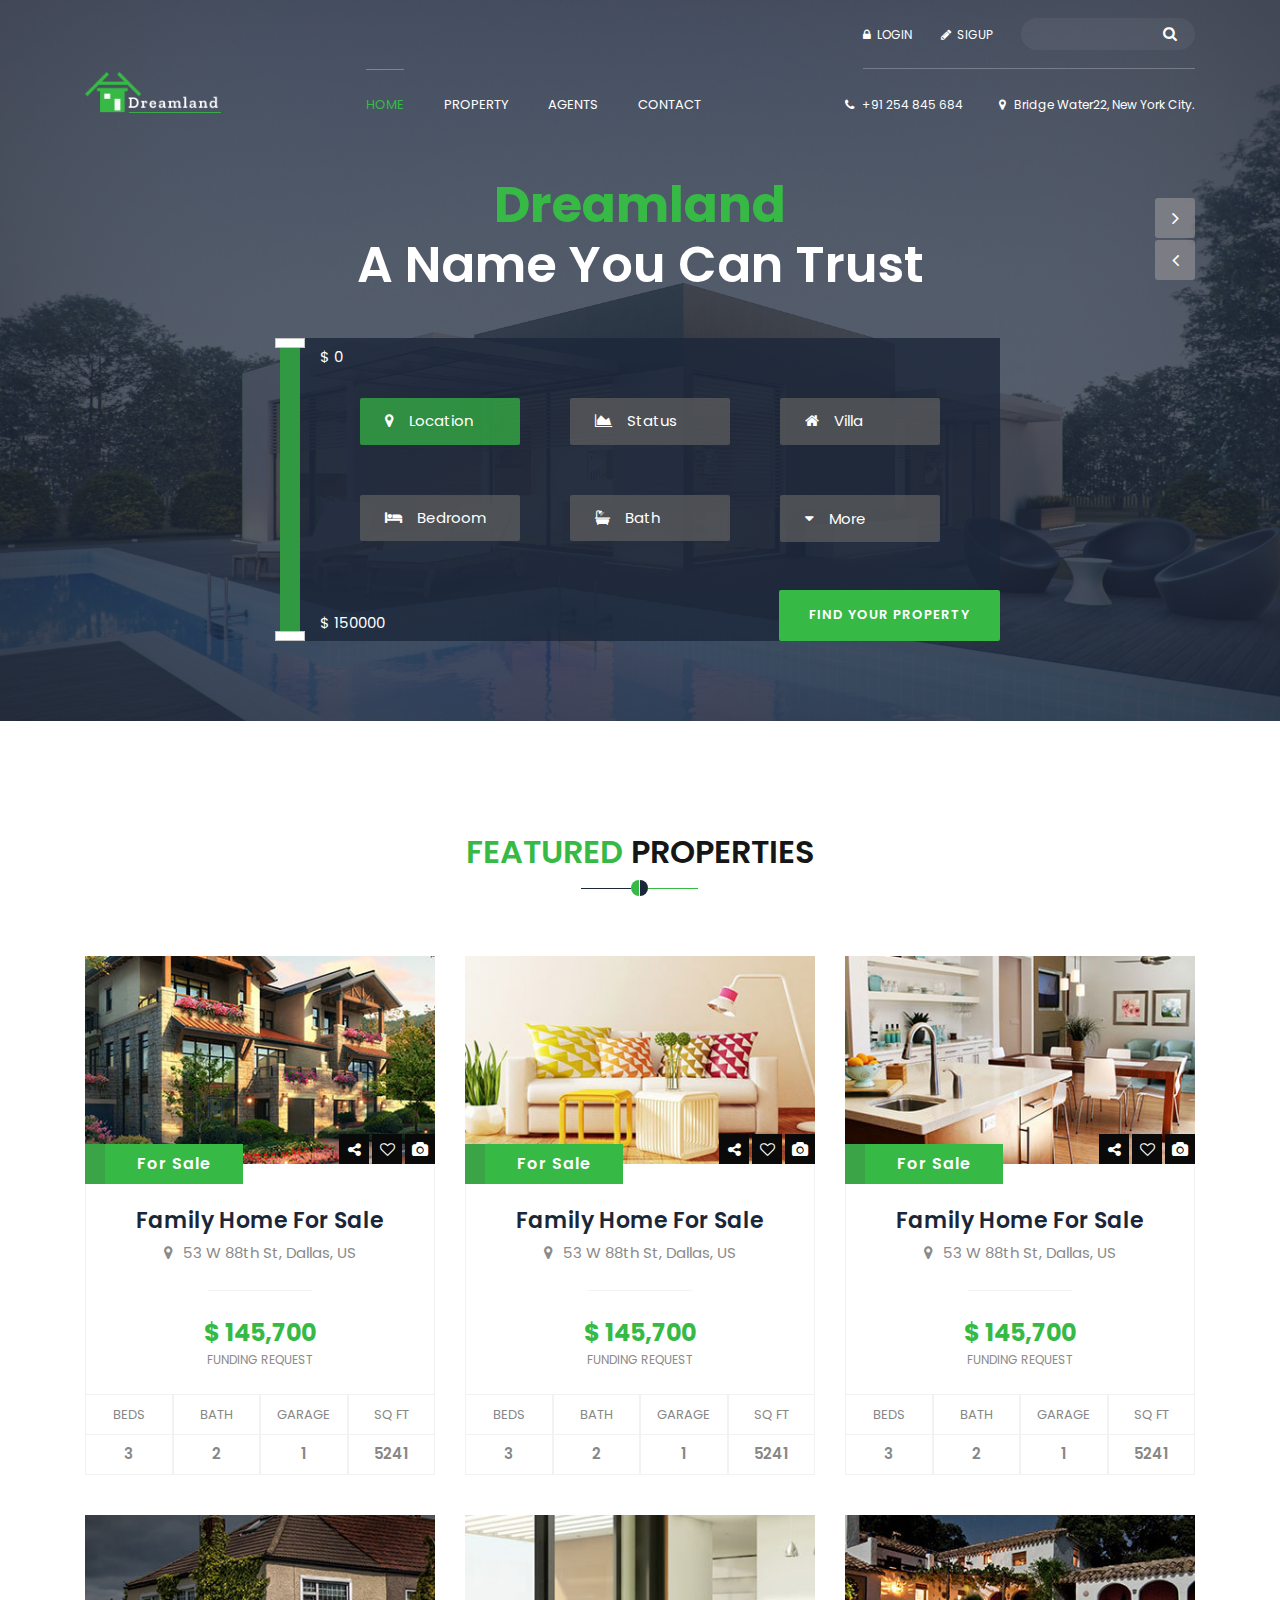
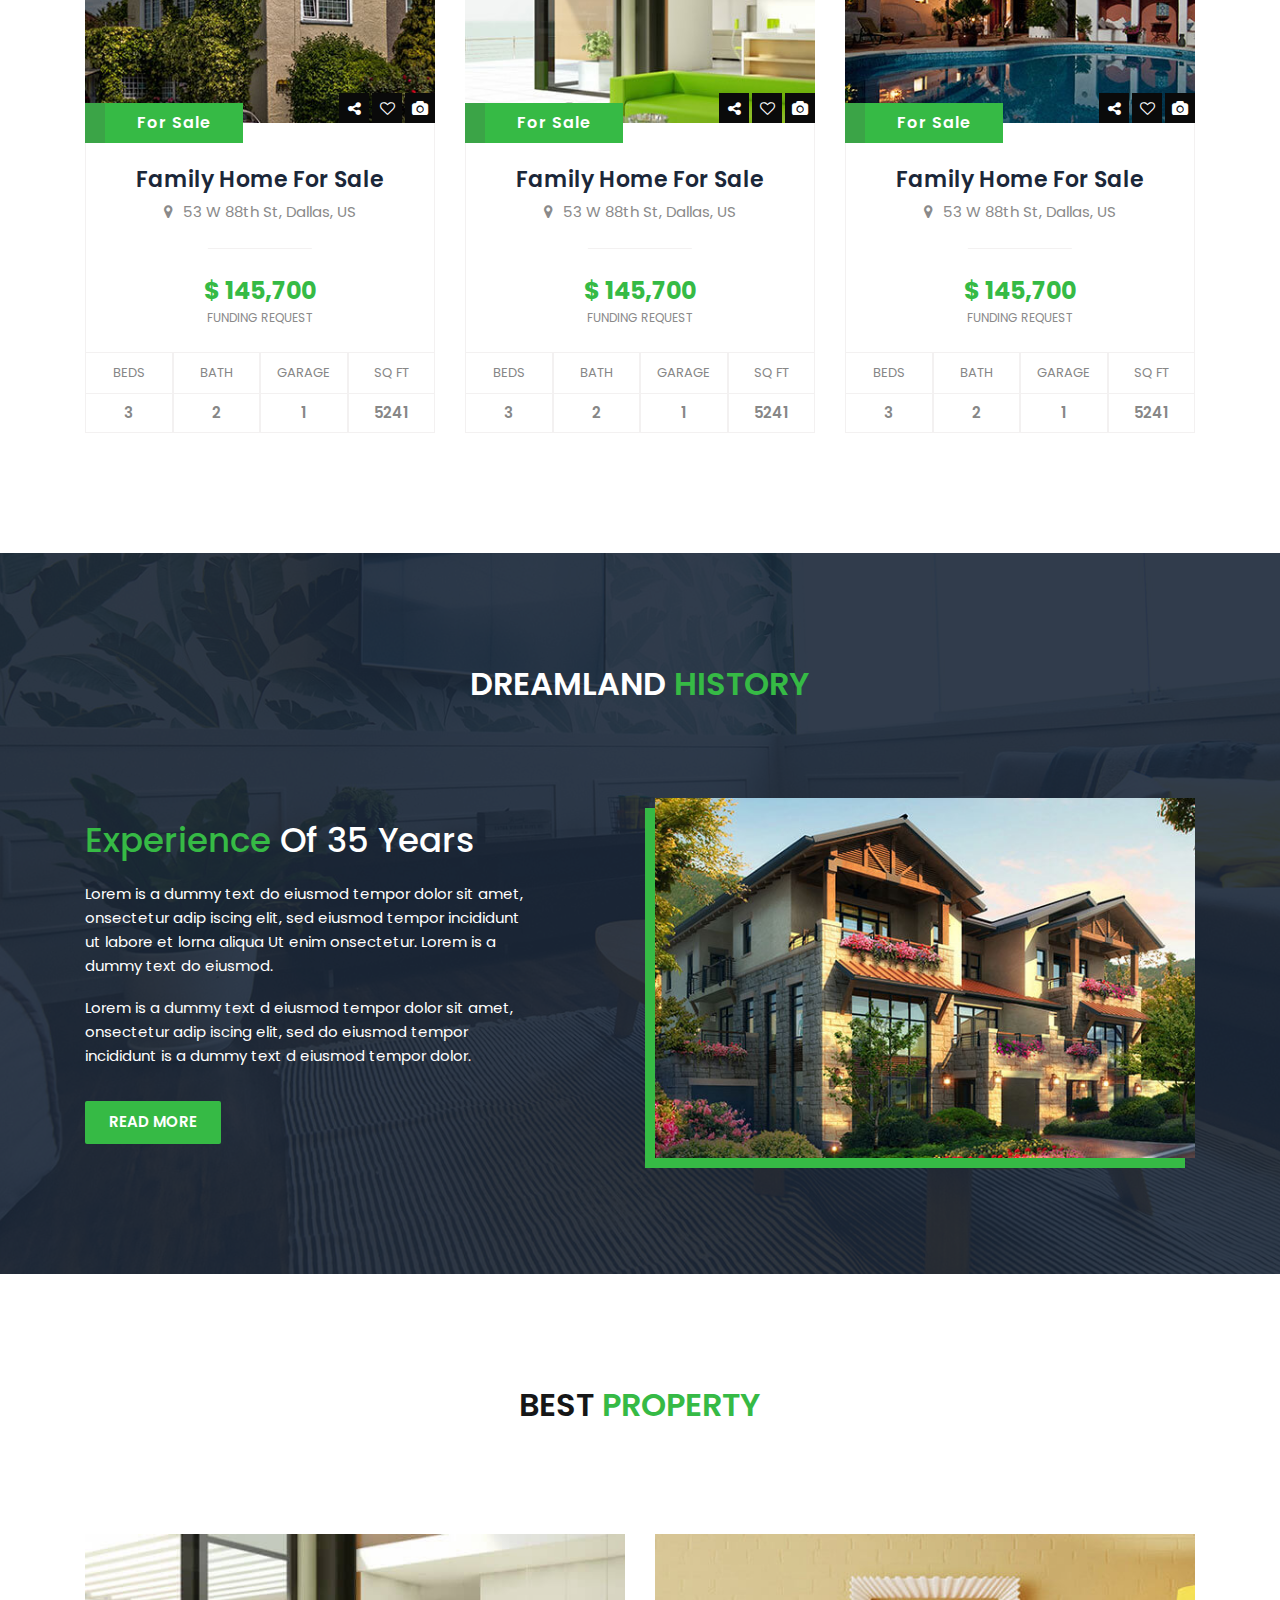
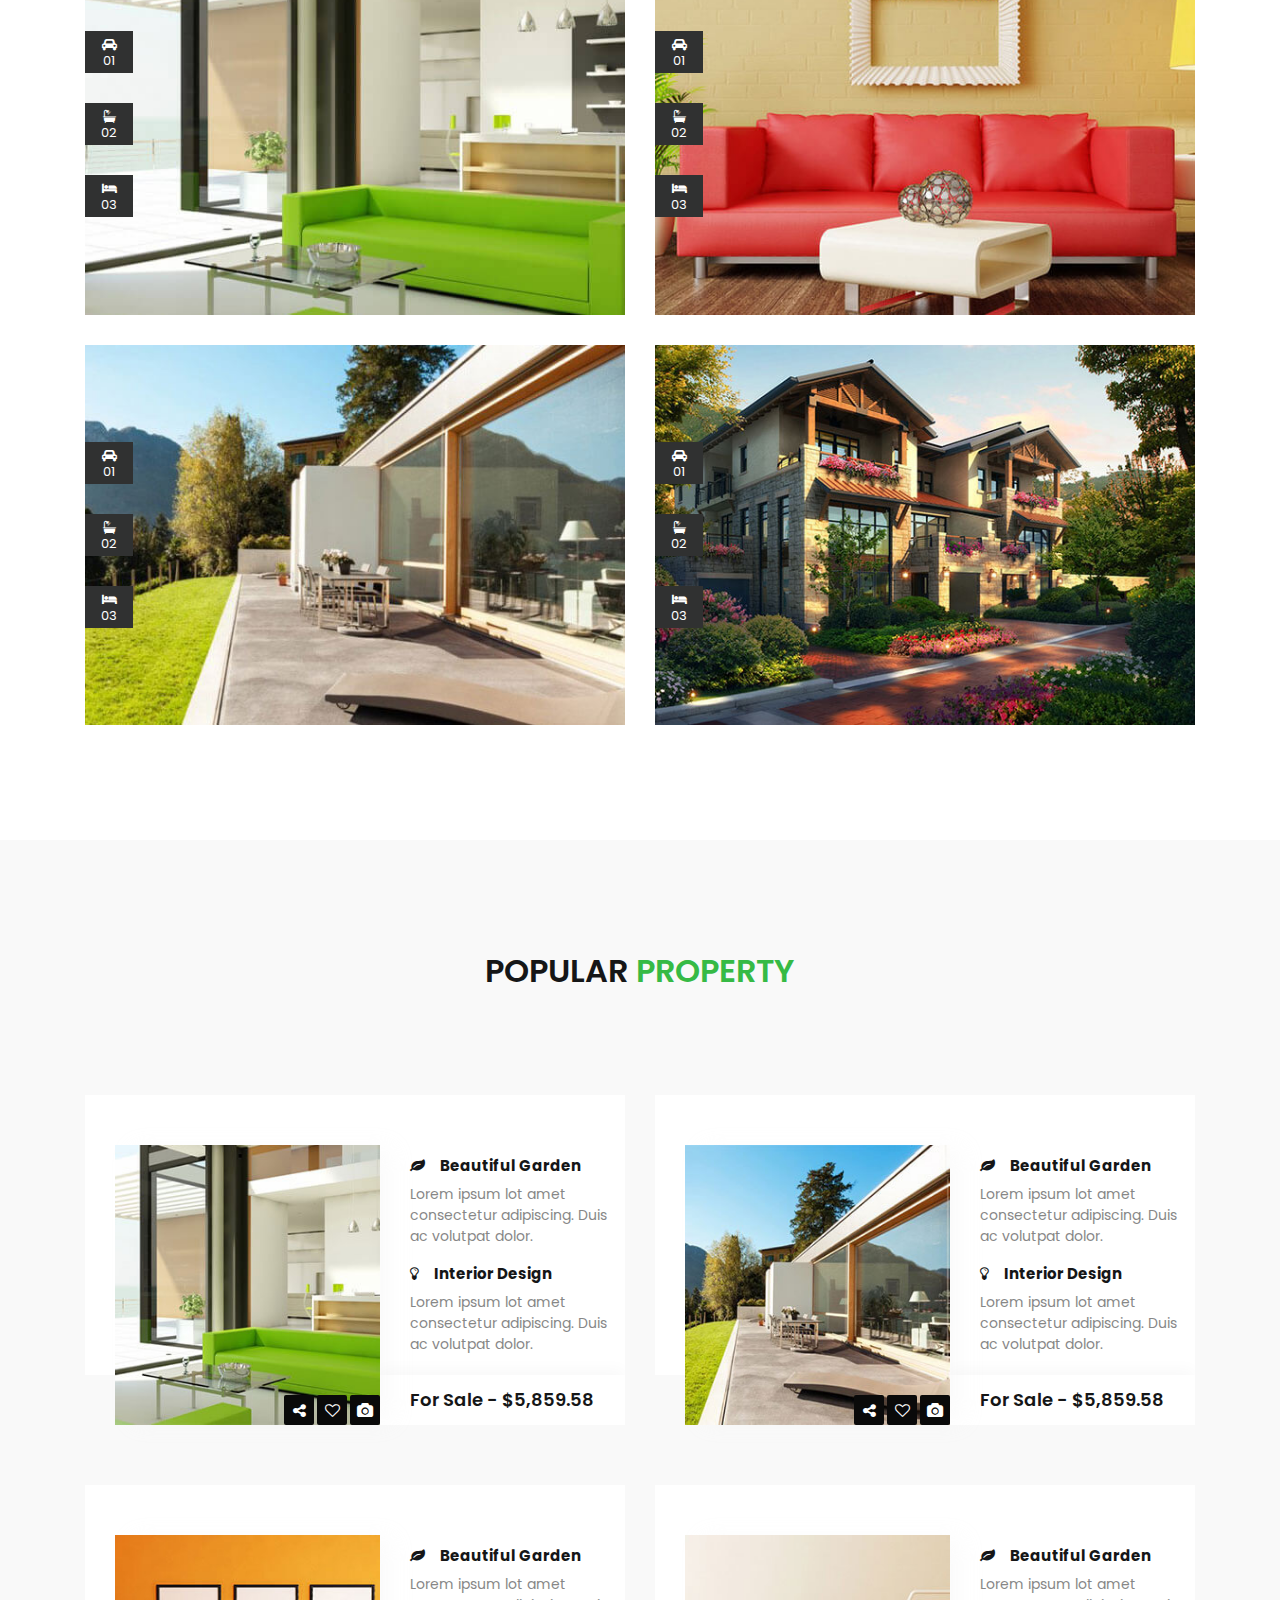
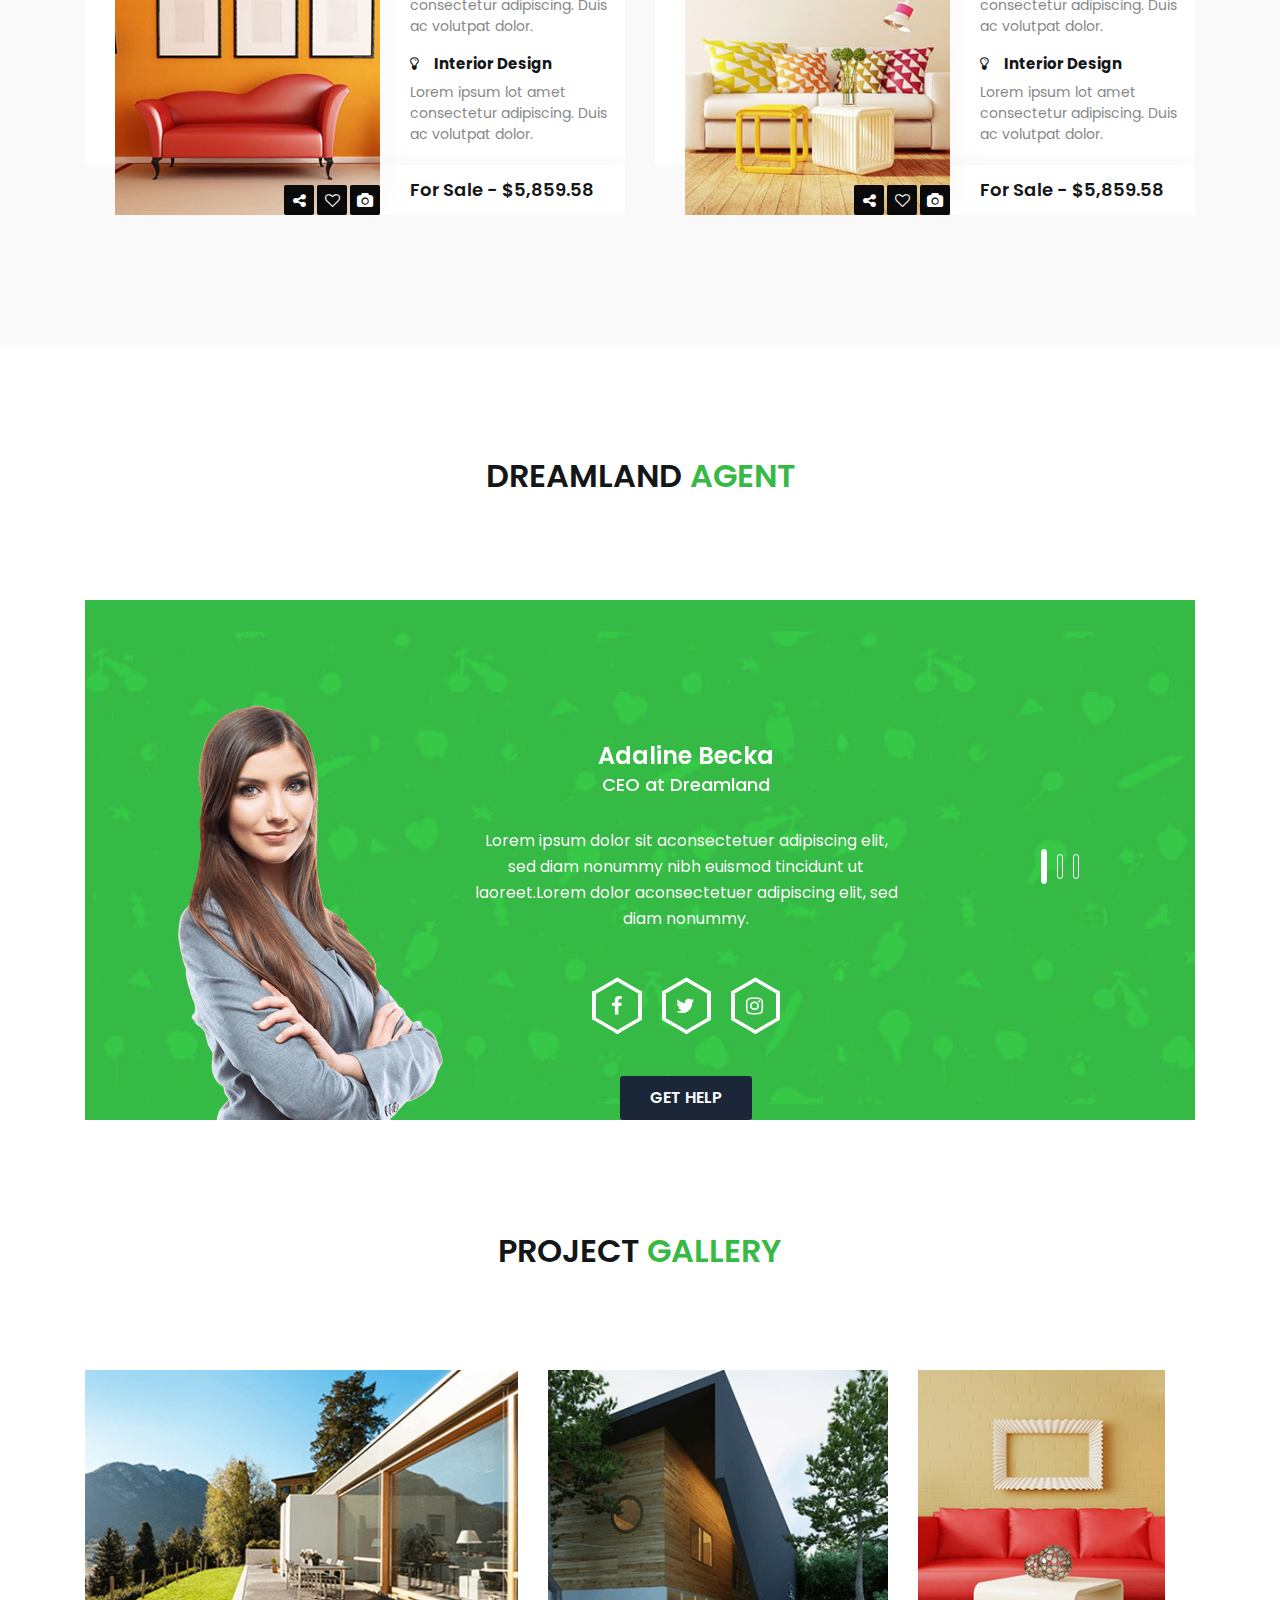
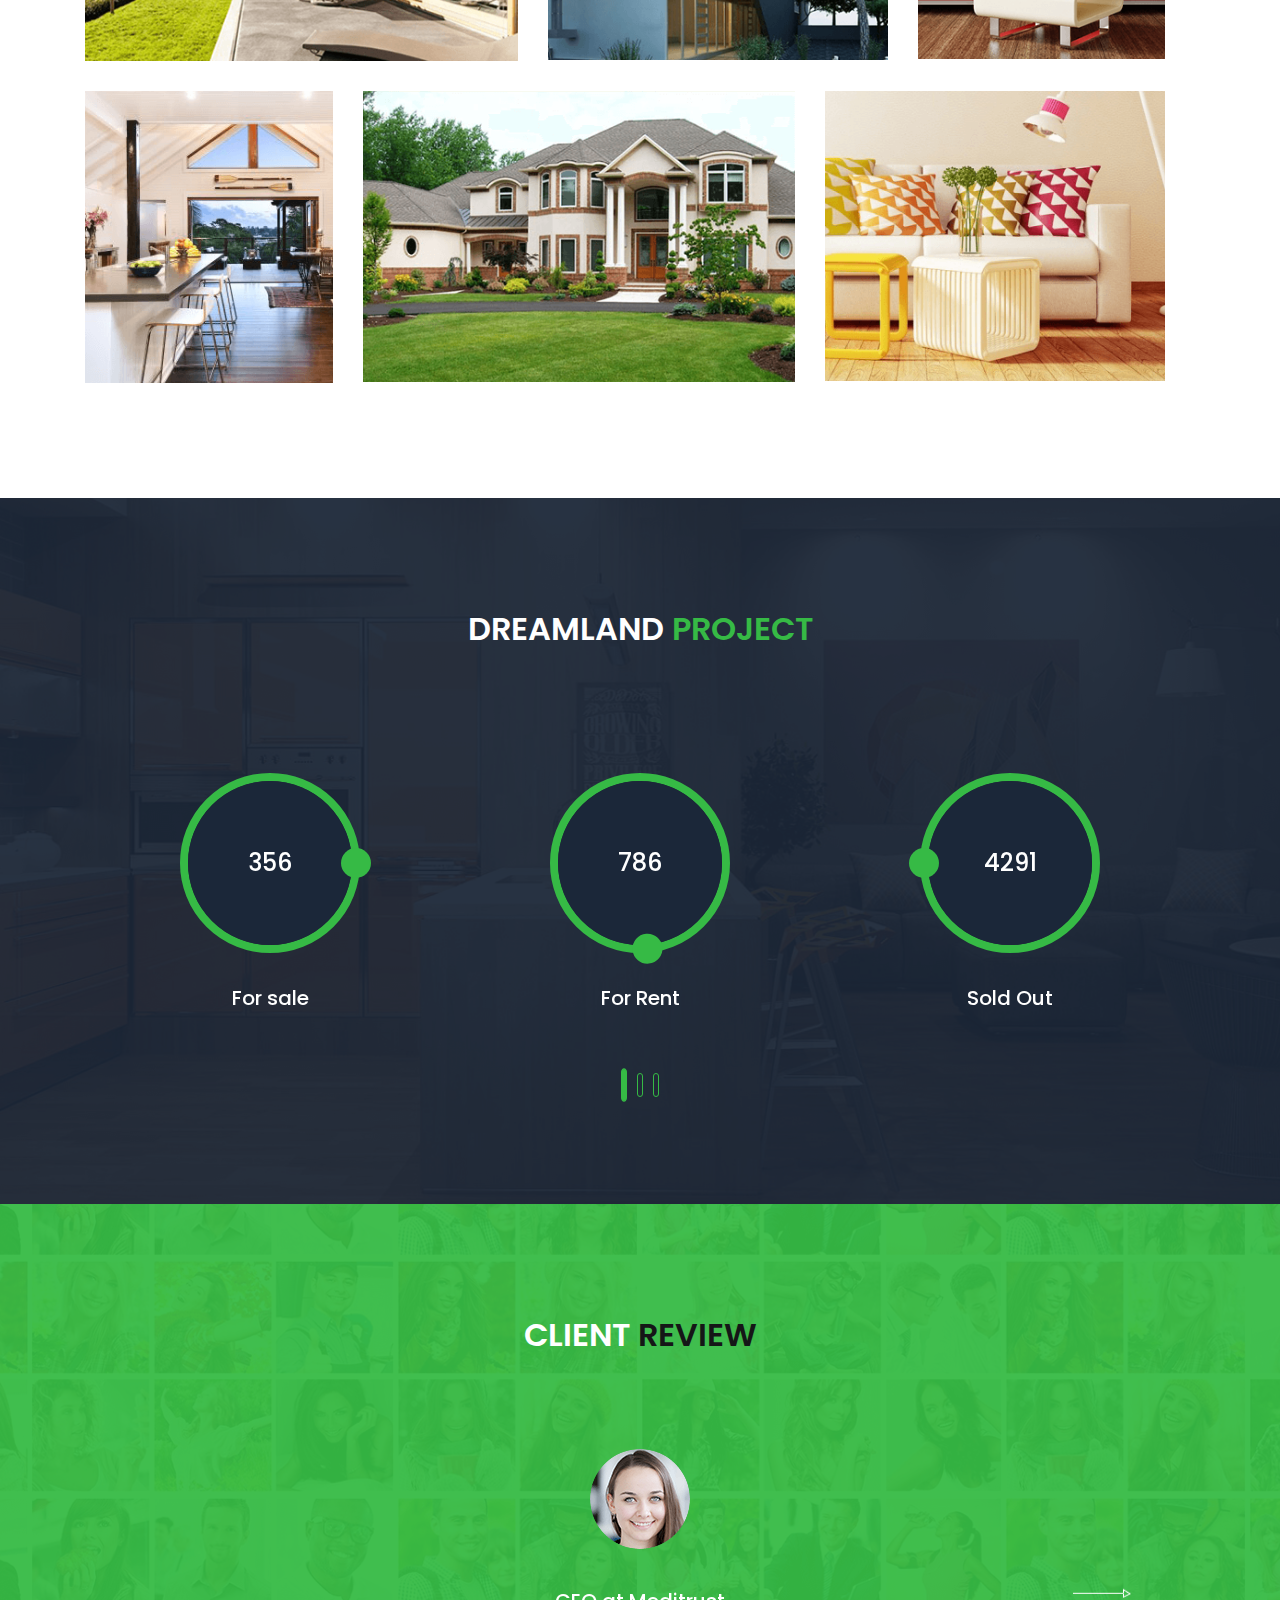
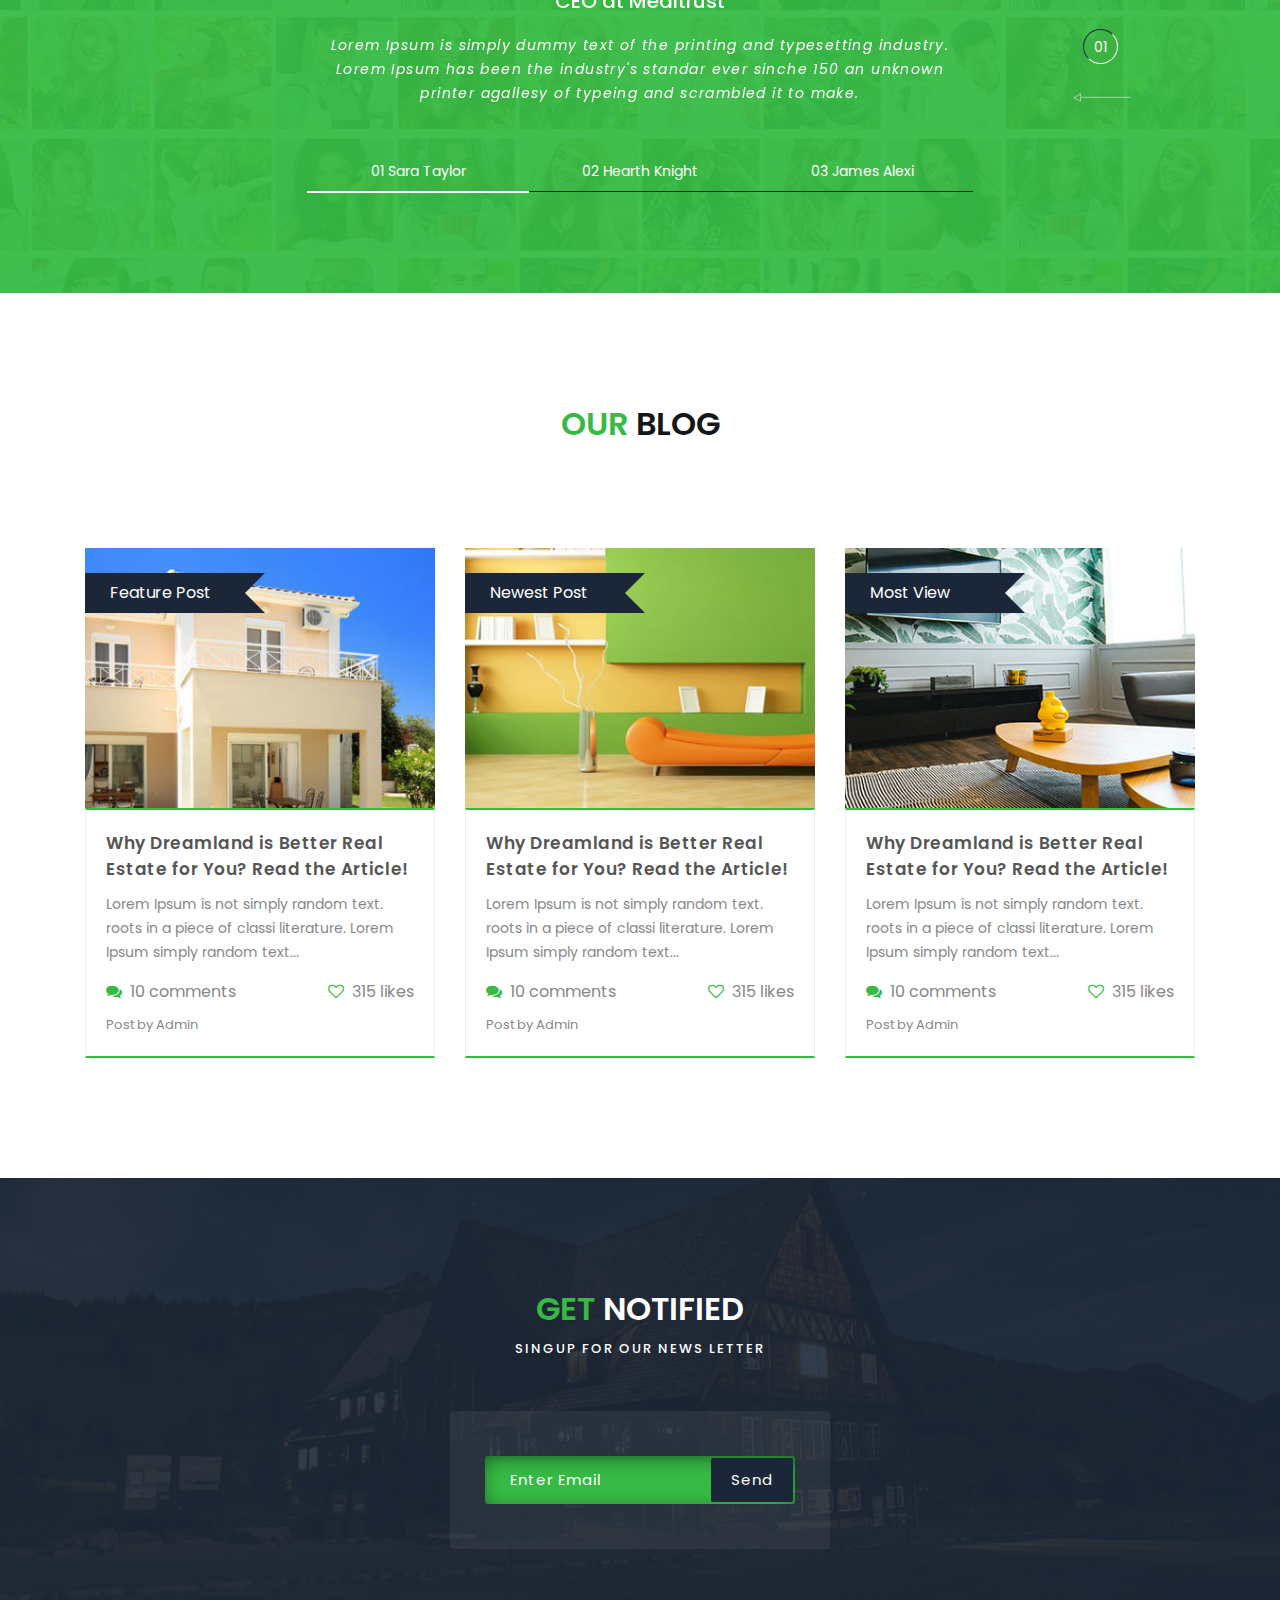
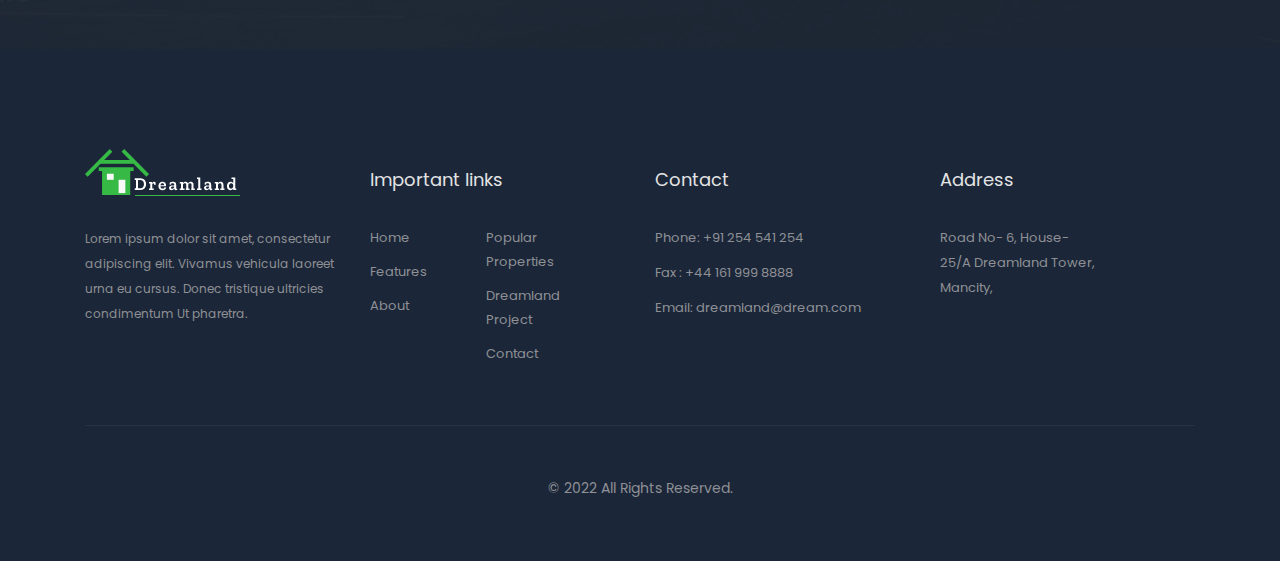
<file: index.html>
<!doctype html>
<html lang="zxx">

<head>
    <!-- Required meta tags -->
    <meta charset="utf-8">
    <meta name="description" content="Dreamland Responsive Html Template">
    <meta name="keywords" content="Dreamland, Real estate, html template">
    <meta name="author" content="MD Kawsar Ali">
    <meta name="viewport" content="width=device-width, initial-scale=1, shrink-to-fit=no">
    <!-- Title -->
    <title>Dreamland Responsive Html Template</title>
    <link rel="shortcut icon" href="images/favicon.ico" type="image/x-icon">
    <!-- Bootstrap Grid CSS -->
    <link rel="stylesheet" href="css/bootstrap-grid.min.css">
    <!-- Bootstrap Reboot CSS -->
    <link rel="stylesheet" href="css/bootstrap-reboot.min.css">
    <!-- Bootstrap Core CSS -->
    <link rel="stylesheet" href="css/bootstrap.min.css">
    <!--  FontAwesome -->
    <link rel="stylesheet" href="css/font-awesome.min.css">
    <!-- Animate.css -->
    <link rel="stylesheet" href="css/animate.min.css">
    <!-- Owl Carousel CSS -->
    <link rel="stylesheet" href="css/owl.carousel.min.css">
    <link rel="stylesheet" href="css/owl.theme.default.min.css">
    <!-- Ui Jquery CSS -->
    <link rel="stylesheet" href="css/jquery-ui.css">
    <!-- Magnific Popup CSS -->
    <link rel="stylesheet" href="css/magnific-popup.css">
    <!-- Text-Rotator CSS -->
    <link rel="stylesheet" href="css/simpletextrotator.css">
    <!-- YTPlayer CSS -->
    <link rel="stylesheet" href="css/jquery.mb.YTPlayer.min.css">
    <!-- Normalize.css -->
    <link rel="stylesheet" href="css/normalize.css">
    <!-- Dreamland Stylesheet -->
    <link rel="stylesheet" href="css/style.css">
    <!-- Responsive CSS -->
    <link rel="stylesheet" href="css/responsive.css">
    <!-- HTML5 shim and Respond.js IE8 support of HTML5 elements and media queries -->
    <!-- WARNING: Respond.js doesn't work if you view the page via file:// -->
    <!--[if IE 9]>
        <script src="https://cdnjs.cloudflare.com/ajax/libs/html5shiv/3.7.3/html5shiv.min.js"></script>
        <script src="https://cdnjs.cloudflare.com/ajax/libs/respond.js/1.4.2/respond.min.js"></script>
	<![endif]-->
</head>

<body data-spy="scroll" data-target=".main-nav" data-offset="50">
    <!--========================================================
                        Header Start
    ==========================================================-->
    <header id="header">
        <!-- Top Nav -->
        <nav class="top-nav">
            <div class="container">
                <ul class="ml-auto">
                    <li><a href="login.html"><i class="fa fa-lock" aria-hidden="true"></i>Login</a></li>
                    <li><a href="signup.html"><i class="fa fa-pencil" aria-hidden="true"></i>Sigup</a></li>
                    <!-- search form -->
                    <li>
                        <form action="#">
                            <input type="text">
                            <button type="submit"><i class="fa fa-search"></i></button>
                        </form>
                    </li>
                </ul>
            </div><!-- /.container -->
        </nav><!-- /.top-nav -->

        <!-- Main Nav -->
        <nav class="main-nav navbar navbar-expand-lg">
            <div class="container">
                <!-- Logo -->
                <a class="navbar-brand" href="index.html">
                    <figure>
                        <img src="images/logo.png" class="img-fluid" alt="">
                    </figure>
                </a>
                <button class="navbar-toggler" type="button" data-toggle="collapse" data-target="#dreamlandNavbar"
                    aria-controls="dreamlandNavbar" aria-expanded="false" aria-label="Toggle navigation">
                    <span class="fa fa-bars"></span>
                </button>
                <div class="collapse navbar-collapse" id="dreamlandNavbar">
                    <!-- Main menu -->
                    <ul class="navbar-nav mx-auto">
                        <li class="nav-item">
                            <a class="nav-link active" href="#header">Home <span class="sr-only">(current)</span></a>
                        </li>
                        <li class="nav-item">
                            <a class="nav-link" href="#property">property</a>
                        </li>
                        <li class="nav-item">
                            <a class="nav-link" href="#agents">agents</a>
                        </li>
                        <li class="nav-item">
                            <a class="nav-link" href="#contact">contact</a>
                        </li>
                    </ul>
                    <!-- contact-nav -->
                    <ul class="contact-nav">
                        <li><i class="fa fa-phone" aria-hidden="true"></i><span>+91 254 845 684</span></li>
                        <li><i class="fa fa-map-marker" aria-hidden="true"></i>Bridge Water22, New York City.</li>
                    </ul>
                </div><!-- /.collapse -->
            </div><!-- /.container -->
        </nav><!-- /.main-nav -->
    </header><!-- /header -->

    <!--========================================================
                        Hero-area Start
    ==========================================================-->
    <section class="hero-area">
        <div class="overlay">
            <!-- Text Slider -->
            <div class="slider-area">
                <div class="container">
                    <div class="text-slider owl-carousel owl-theme">
                        <div class="item">
                            <h1>Dreamland</h1>
                            <h2>A Name You Can Trust</h2>
                        </div>
                        <div class="item">
                            <h1>Themeforest</h1>
                            <h2>A Name You Can Trust</h2>
                        </div>
                    </div><!-- /.text-slider -->
                </div><!-- /.container -->
            </div><!-- /.slider-area -->

            <!-- Find Property -->
            <div class="find-property">
                <form action="#">
                    <!-- Price Filter -->
                    <div class="price-filter">
                        <div id="slider-range"></div>
                        <input type="text" id="amount-max" readonly>
                        <input type="text" id="amount-min" readonly>
                    </div>

                    <!-- choice-btn -->
                    <div class="choice-btn">
                        <div class="steps">
                            <div class="select_btn">
                                <input type="checkbox" id="checkbox-one" checked>
                                <label for="checkbox-one"><i class="fa fa-map-marker"
                                        aria-hidden="true"></i>Location</label>
                            </div>
                            <div class="select_btn">
                                <input type="checkbox" id="checkbox-two">
                                <label for="checkbox-two"><i class="fa fa-area-chart"
                                        aria-hidden="true"></i>Status</label>
                            </div>
                            <div class="select_btn">
                                <input type="checkbox" id="checkbox-three">
                                <label for="checkbox-three"><i class="fa fa-home" aria-hidden="true"></i>Villa</label>
                            </div>
                        </div><!-- /.steps -->

                        <div class="steps">
                            <div class="select_btn">
                                <input type="checkbox" id="checkbox-four">
                                <label for="checkbox-four"><i class="fa fa-bed" aria-hidden="true"></i>Bedroom</label>
                            </div>
                            <div class="select_btn">
                                <input type="checkbox" id="checkbox-five">
                                <label for="checkbox-five"><i class="fa fa-bath" aria-hidden="true"></i>Bath</label>
                            </div>
                            <div class="select_menu">
                                <button><i class="fa fa-caret-down" aria-hidden="true"></i>More</button>
                                <div class="select-area">
                                    <div class="select_btn">
                                        <input type="checkbox" id="checkmore-one">
                                        <label for="checkmore-one"><i class="fa fa-building-o"
                                                aria-hidden="true"></i>Office</label>
                                    </div>
                                    <div class="select_btn">
                                        <input type="checkbox" id="checkmore-two">
                                        <label for="checkmore-two"><i class="fa fa-cutlery"
                                                aria-hidden="true"></i>Kitchen</label>
                                    </div>
                                    <div class="select_btn">
                                        <input type="checkbox" id="checkmore-three">
                                        <label for="checkmore-three"><i class="fa fa-car"
                                                aria-hidden="true"></i>Parking</label>
                                    </div>
                                </div>
                            </div>
                        </div><!-- /.steps -->
                        <button class="find_btn" type="submit">Find Your Property</button>
                    </div><!-- /.choice-btn -->
                </form><!-- /form -->
            </div><!-- /.find-property -->
        </div><!-- /.overlay -->
    </section><!-- /.hero-area -->

    <!--========================================================
                        Feature Start
    ==========================================================-->
    <section id="property" class="feature section-padding">
        <div class="container">
            <!-- Section Title -->
            <div class="section-title">
                <h3>Featured <span>Properties</span></h3>
                <div class="separator">
                    <span class="left wow slideInLeft"></span>
                    <span class="right wow slideInRight"></span>
                </div><!-- /.separator -->
            </div><!-- /.section-title -->

            <div class="row">
                <div class="col-lg-4 col-md-6">
                    <div class="single-item">
                        <div class="feature-image">
                            <figure>
                                <img src="images/featured/01.jpg" class="img-fluid" alt="">
                            </figure>
                            <ul>
                                <li><a href="#"><i class="fa fa-share-alt" aria-hidden="true"></i></a></li>
                                <li><a href="#"><i class="fa fa-heart-o" aria-hidden="true"></i></a></li>
                                <li><a href="#"><i class="fa fa-camera" aria-hidden="true"></i></a></li>
                            </ul>
                            <span>For Sale</span>
                        </div>

                        <div class="feature-text">
                            <div class="address">
                                <a href="#">Family Home For Sale</a>
                                <address><i class="fa fa-map-marker" aria-hidden="true"></i>53 W 88th St, Dallas, US
                                </address>
                            </div>
                            <div class="price">
                                <strong>$ 145,700</strong>
                                <span>Funding request</span>
                            </div>
                            <div class="info">
                                <table>
                                    <thead>
                                        <tr>
                                            <td>Beds</td>
                                            <td>bath</td>
                                            <td>garage</td>
                                            <td>SQ Ft</td>
                                        </tr>
                                    </thead>
                                    <tbody>
                                        <tr>
                                            <td>3</td>
                                            <td>2</td>
                                            <td>1</td>
                                            <td>5241</td>
                                        </tr>
                                    </tbody>
                                </table>
                            </div><!-- /.info -->
                        </div><!-- /.feature-text -->
                    </div><!-- /.single-item -->
                </div><!-- /.col-lg-4 -->

                <div class="col-lg-4 col-md-6">
                    <div class="single-item">
                        <div class="feature-image">
                            <figure>
                                <img src="images/featured/02.jpg" class="img-fluid" alt="">
                            </figure>
                            <ul>
                                <li><a href="#"><i class="fa fa-share-alt" aria-hidden="true"></i></a></li>
                                <li><a href="#"><i class="fa fa-heart-o" aria-hidden="true"></i></a></li>
                                <li><a href="#"><i class="fa fa-camera" aria-hidden="true"></i></a></li>
                            </ul>
                            <span>For Sale</span>
                        </div>

                        <div class="feature-text">
                            <div class="address">
                                <a href="#">Family Home For Sale</a>
                                <address><i class="fa fa-map-marker" aria-hidden="true"></i>53 W 88th St, Dallas, US
                                </address>
                            </div>
                            <div class="price">
                                <strong>$ 145,700</strong>
                                <span>Funding request</span>
                            </div>
                            <div class="info">
                                <table>
                                    <thead>
                                        <tr>
                                            <td>Beds</td>
                                            <td>bath</td>
                                            <td>garage</td>
                                            <td>SQ Ft</td>
                                        </tr>
                                    </thead>
                                    <tbody>
                                        <tr>
                                            <td>3</td>
                                            <td>2</td>
                                            <td>1</td>
                                            <td>5241</td>
                                        </tr>
                                    </tbody>
                                </table>
                            </div><!-- /.info -->
                        </div><!-- /.feature-text -->
                    </div><!-- /.single-item -->
                </div><!-- /.col-lg-4 -->

                <div class="col-lg-4 col-md-6">
                    <div class="single-item">
                        <div class="feature-image">
                            <figure>
                                <img src="images/featured/03.jpg" class="img-fluid" alt="">
                            </figure>
                            <ul>
                                <li><a href="#"><i class="fa fa-share-alt" aria-hidden="true"></i></a></li>
                                <li><a href="#"><i class="fa fa-heart-o" aria-hidden="true"></i></a></li>
                                <li><a href="#"><i class="fa fa-camera" aria-hidden="true"></i></a></li>
                            </ul>
                            <span>For Sale</span>
                        </div>

                        <div class="feature-text">
                            <div class="address">
                                <a href="#">Family Home For Sale</a>
                                <address><i class="fa fa-map-marker" aria-hidden="true"></i>53 W 88th St, Dallas, US
                                </address>
                            </div>
                            <div class="price">
                                <strong>$ 145,700</strong>
                                <span>Funding request</span>
                            </div>
                            <div class="info">
                                <table>
                                    <thead>
                                        <tr>
                                            <td>Beds</td>
                                            <td>bath</td>
                                            <td>garage</td>
                                            <td>SQ Ft</td>
                                        </tr>
                                    </thead>
                                    <tbody>
                                        <tr>
                                            <td>3</td>
                                            <td>2</td>
                                            <td>1</td>
                                            <td>5241</td>
                                        </tr>
                                    </tbody>
                                </table>
                            </div><!-- /.info -->
                        </div><!-- /.feature-text -->
                    </div><!-- /.single-item -->
                </div><!-- /.col-lg-4 -->

                <div class="col-lg-4 col-md-6">
                    <div class="single-item">
                        <div class="feature-image">
                            <figure>
                                <img src="images/featured/04.jpg" class="img-fluid" alt="">
                            </figure>
                            <ul>
                                <li><a href="#"><i class="fa fa-share-alt" aria-hidden="true"></i></a></li>
                                <li><a href="#"><i class="fa fa-heart-o" aria-hidden="true"></i></a></li>
                                <li><a href="#"><i class="fa fa-camera" aria-hidden="true"></i></a></li>
                            </ul>
                            <span>For Sale</span>
                        </div>

                        <div class="feature-text">
                            <div class="address">
                                <a href="#">Family Home For Sale</a>
                                <address><i class="fa fa-map-marker" aria-hidden="true"></i>53 W 88th St, Dallas, US
                                </address>
                            </div>
                            <div class="price">
                                <strong>$ 145,700</strong>
                                <span>Funding request</span>
                            </div>
                            <div class="info">
                                <table>
                                    <thead>
                                        <tr>
                                            <td>Beds</td>
                                            <td>bath</td>
                                            <td>garage</td>
                                            <td>SQ Ft</td>
                                        </tr>
                                    </thead>
                                    <tbody>
                                        <tr>
                                            <td>3</td>
                                            <td>2</td>
                                            <td>1</td>
                                            <td>5241</td>
                                        </tr>
                                    </tbody>
                                </table>
                            </div><!-- /.info -->
                        </div><!-- /.feature-text -->
                    </div><!-- /.single-item -->
                </div><!-- /.col-lg-4 -->

                <div class="col-lg-4 col-md-6">
                    <div class="single-item">
                        <div class="feature-image">
                            <figure>
                                <img src="images/featured/05.jpg" class="img-fluid" alt="">
                            </figure>
                            <ul>
                                <li><a href="#"><i class="fa fa-share-alt" aria-hidden="true"></i></a></li>
                                <li><a href="#"><i class="fa fa-heart-o" aria-hidden="true"></i></a></li>
                                <li><a href="#"><i class="fa fa-camera" aria-hidden="true"></i></a></li>
                            </ul>
                            <span>For Sale</span>
                        </div>

                        <div class="feature-text">
                            <div class="address">
                                <a href="#">Family Home For Sale</a>
                                <address><i class="fa fa-map-marker" aria-hidden="true"></i>53 W 88th St, Dallas, US
                                </address>
                            </div>
                            <div class="price">
                                <strong>$ 145,700</strong>
                                <span>Funding request</span>
                            </div>
                            <div class="info">
                                <table>
                                    <thead>
                                        <tr>
                                            <td>Beds</td>
                                            <td>bath</td>
                                            <td>garage</td>
                                            <td>SQ Ft</td>
                                        </tr>
                                    </thead>
                                    <tbody>
                                        <tr>
                                            <td>3</td>
                                            <td>2</td>
                                            <td>1</td>
                                            <td>5241</td>
                                        </tr>
                                    </tbody>
                                </table>
                            </div><!-- /.info -->
                        </div><!-- /.feature-text -->
                    </div><!-- /.single-item -->
                </div><!-- /.col-lg-4 -->

                <div class="col-lg-4 col-md-6">
                    <div class="single-item">
                        <div class="feature-image">
                            <figure>
                                <img src="images/featured/06.jpg" class="img-fluid" alt="">
                            </figure>
                            <ul>
                                <li><a href="#"><i class="fa fa-share-alt" aria-hidden="true"></i></a></li>
                                <li><a href="#"><i class="fa fa-heart-o" aria-hidden="true"></i></a></li>
                                <li><a href="#"><i class="fa fa-camera" aria-hidden="true"></i></a></li>
                            </ul>
                            <span>For Sale</span>
                        </div>

                        <div class="feature-text">
                            <div class="address">
                                <a href="#">Family Home For Sale</a>
                                <address><i class="fa fa-map-marker" aria-hidden="true"></i>53 W 88th St, Dallas, US
                                </address>
                            </div>
                            <div class="price">
                                <strong>$ 145,700</strong>
                                <span>Funding request</span>
                            </div>
                            <div class="info">
                                <table>
                                    <thead>
                                        <tr>
                                            <td>Beds</td>
                                            <td>bath</td>
                                            <td>garage</td>
                                            <td>SQ Ft</td>
                                        </tr>
                                    </thead>
                                    <tbody>
                                        <tr>
                                            <td>3</td>
                                            <td>2</td>
                                            <td>1</td>
                                            <td>5241</td>
                                        </tr>
                                    </tbody>
                                </table>
                            </div><!-- /.info -->
                        </div><!-- /.feature-text -->
                    </div><!-- /.single-item -->
                </div><!-- /.col-lg-4 -->
            </div><!-- /.row -->
        </div><!-- /.container -->
    </section><!-- /.feature -->

    <!--========================================================
                        History Start
    ==========================================================-->
    <section class="history">
        <div class="overlay section-padding">
            <div class="container">
                <!-- Section Title -->
                <div class="section-title color-i">
                    <h3>Dreamland <span>History</span></h3>
                    <div class="separator">
                        <span class="left wow slideInLeft"></span>
                        <span class="right wow slideInRight"></span>
                    </div><!-- /.separator -->
                </div><!-- /.section-title -->

                <div class="row">
                    <div class="col-lg-5 col-md-6">
                        <div class="history-text">
                            <h3>Experience <span>of 35 Years</span></h3>
                            <p>Lorem is a dummy text do eiusmod tempor dolor sit amet, onsectetur adip iscing elit, sed
                                eiusmod tempor incididunt ut labore et lorna aliqua Ut enim onsectetur. Lorem is a dummy
                                text do eiusmod.</p>
                            <p>Lorem is a dummy text d eiusmod tempor dolor sit amet, onsectetur adip iscing elit, sed
                                do eiusmod tempor incididunt is a dummy text d eiusmod tempor dolor.</p>
                            <a href="#">Read More</a>
                        </div>
                    </div>

                    <div class="col-lg-6 offset-lg-1 col-md-6">
                        <div class="history-image">
                            <figure>
                                <img src="images/history/01.jpg" class="img-fluid" alt="">
                            </figure>
                        </div>
                    </div>
                </div><!-- /.row -->
            </div><!-- /.container -->
        </div><!-- /.overlay -->
    </section><!-- /.history -->

    <!--========================================================
                    Best Property Start
    ==========================================================-->
    <section class="best-property section-padding">
        <div class="container">
            <!-- Section Title -->
            <div class="section-title color-ii">
                <h3>Best <span>Property</span></h3>
                <div class="separator">
                    <span class="left wow slideInLeft"></span>
                    <span class="right wow slideInRight"></span>
                </div><!-- /.separator -->
            </div><!-- /.section-title -->

            <div class="row">
                <div class="col-lg-6 col-md-6">
                    <div class="single-item">
                        <figure>
                            <img src="images/best-property/01.jpg" class="img-fluid" alt="">
                        </figure>
                        <ul class="info">
                            <li><i class="fa fa-car" aria-hidden="true"></i><span>01</span></li>
                            <li><i class="fa fa-bath" aria-hidden="true"></i><span>02</span></li>
                            <li><i class="fa fa-bed" aria-hidden="true"></i><span>03</span></li>
                        </ul>
                        <div class="hover-details-area">
                            <div class="hover-content">
                                <div class="hover-text">
                                    <h4>Family House</h4>
                                    <address><i class="fa fa-map-marker" aria-hidden="true"></i>9 West 57th Street, New
                                        York City</address>
                                    <span>For Sale - $ 5857.25</span>
                                    <a href="#">View Details</a>
                                </div>
                                <ul>
                                    <li><a href="#"><i class="fa fa-share-alt" aria-hidden="true"></i></a></li>
                                    <li><a href="#"><i class="fa fa-heart-o" aria-hidden="true"></i></a></li>
                                    <li><a href="#"><i class="fa fa-camera" aria-hidden="true"></i></a></li>
                                </ul>
                            </div>
                        </div>
                    </div><!-- /.single-item -->
                </div><!-- /.col-lg-6 -->

                <div class="col-lg-6 col-md-6">
                    <div class="single-item">
                        <figure>
                            <img src="images/best-property/02.jpg" class="img-fluid" alt="">
                        </figure>
                        <ul class="info">
                            <li><i class="fa fa-car" aria-hidden="true"></i><span>01</span></li>
                            <li><i class="fa fa-bath" aria-hidden="true"></i><span>02</span></li>
                            <li><i class="fa fa-bed" aria-hidden="true"></i><span>03</span></li>
                        </ul>
                        <div class="hover-details-area">
                            <div class="hover-content">
                                <div class="hover-text">
                                    <h4>Family House</h4>
                                    <address><i class="fa fa-map-marker" aria-hidden="true"></i>9 West 57th Street, New
                                        York City</address>
                                    <span>For Sale - $ 5857.25</span>
                                    <a href="#">View Details</a>
                                </div>
                                <ul>
                                    <li><a href="#"><i class="fa fa-share-alt" aria-hidden="true"></i></a></li>
                                    <li><a href="#"><i class="fa fa-heart-o" aria-hidden="true"></i></a></li>
                                    <li><a href="#"><i class="fa fa-camera" aria-hidden="true"></i></a></li>
                                </ul>
                            </div>
                        </div>
                    </div><!-- /.single-item -->
                </div><!-- /.col-lg-6 -->

                <div class="col-lg-6 col-md-6">
                    <div class="single-item">
                        <figure>
                            <img src="images/best-property/03.jpg" class="img-fluid" alt="">
                        </figure>
                        <ul class="info">
                            <li><i class="fa fa-car" aria-hidden="true"></i><span>01</span></li>
                            <li><i class="fa fa-bath" aria-hidden="true"></i><span>02</span></li>
                            <li><i class="fa fa-bed" aria-hidden="true"></i><span>03</span></li>
                        </ul>
                        <div class="hover-details-area">
                            <div class="hover-content">
                                <div class="hover-text">
                                    <h4>Family House</h4>
                                    <address><i class="fa fa-map-marker" aria-hidden="true"></i>9 West 57th Street, New
                                        York City</address>
                                    <span>For Sale - $ 5857.25</span>
                                    <a href="#">View Details</a>
                                </div>
                                <ul>
                                    <li><a href="#"><i class="fa fa-share-alt" aria-hidden="true"></i></a></li>
                                    <li><a href="#"><i class="fa fa-heart-o" aria-hidden="true"></i></a></li>
                                    <li><a href="#"><i class="fa fa-camera" aria-hidden="true"></i></a></li>
                                </ul>
                            </div>
                        </div>
                    </div><!-- /.single-item -->
                </div><!-- /.col-lg-6 -->

                <div class="col-lg-6 col-md-6">
                    <div class="single-item">
                        <figure>
                            <img src="images/best-property/04.jpg" class="img-fluid" alt="">
                        </figure>
                        <ul class="info">
                            <li><i class="fa fa-car" aria-hidden="true"></i><span>01</span></li>
                            <li><i class="fa fa-bath" aria-hidden="true"></i><span>02</span></li>
                            <li><i class="fa fa-bed" aria-hidden="true"></i><span>03</span></li>
                        </ul>
                        <div class="hover-details-area">
                            <div class="hover-content">
                                <div class="hover-text">
                                    <h4>Family House</h4>
                                    <address><i class="fa fa-map-marker" aria-hidden="true"></i>9 West 57th Street, New
                                        York City</address>
                                    <span>For Sale - $ 5857.25</span>
                                    <a href="#">View Details</a>
                                </div>
                                <ul>
                                    <li><a href="#"><i class="fa fa-share-alt" aria-hidden="true"></i></a></li>
                                    <li><a href="#"><i class="fa fa-heart-o" aria-hidden="true"></i></a></li>
                                    <li><a href="#"><i class="fa fa-camera" aria-hidden="true"></i></a></li>
                                </ul>
                            </div>
                        </div>
                    </div><!-- /.single-item -->
                </div><!-- /.col-lg-6 -->
            </div><!-- /.row -->
        </div><!-- /.container -->
    </section><!-- /.best-property -->

    <!--========================================================
                    Popular Property Start
    ==========================================================-->
    <section class="popular-property section-padding">
        <div class="container">
            <!-- Section Title -->
            <div class="section-title color-ii">
                <h3>Popular <span>Property</span></h3>
                <div class="separator">
                    <span class="left wow slideInLeft"></span>
                    <span class="right wow slideInRight"></span>
                </div><!-- /.separator -->
            </div><!-- /.section-title -->

            <div class="row">
                <div class="col-lg-6 col-md-6">
                    <div class="single-item">
                        <div class="popular-image">
                            <figure>
                                <img src="images/popular-property/01.jpg" class="img-fluid" alt="">
                                <ul>
                                    <li><a href="#"><i class="fa fa-share-alt" aria-hidden="true"></i></a></li>
                                    <li><a href="#"><i class="fa fa-heart-o" aria-hidden="true"></i></a></li>
                                    <li><a href="#"><i class="fa fa-camera" aria-hidden="true"></i></a></li>
                                </ul>
                            </figure>
                        </div>
                        <div class="popular-text">
                            <h6><i class="fa fa-leaf" aria-hidden="true"></i>Beautiful Garden</h6>
                            <p>Lorem ipsum lot amet consectetur adipiscing. Duis ac volutpat dolor.</p>
                            <h6><i class="fa fa-lightbulb-o" aria-hidden="true"></i>Interior Design</h6>
                            <p>Lorem ipsum lot amet consectetur adipiscing. Duis ac volutpat dolor.</p>
                            <span>For Sale - $5,859.58</span>
                            <a href="#">More Details</a>
                        </div>
                    </div>
                </div>

                <div class="col-lg-6 col-md-6">
                    <div class="single-item">
                        <div class="popular-image">
                            <figure>
                                <img src="images/popular-property/02.jpg" class="img-fluid" alt="">
                                <ul>
                                    <li><a href="#"><i class="fa fa-share-alt" aria-hidden="true"></i></a></li>
                                    <li><a href="#"><i class="fa fa-heart-o" aria-hidden="true"></i></a></li>
                                    <li><a href="#"><i class="fa fa-camera" aria-hidden="true"></i></a></li>
                                </ul>
                            </figure>
                        </div>
                        <div class="popular-text">
                            <h6><i class="fa fa-leaf" aria-hidden="true"></i>Beautiful Garden</h6>
                            <p>Lorem ipsum lot amet consectetur adipiscing. Duis ac volutpat dolor.</p>
                            <h6><i class="fa fa-lightbulb-o" aria-hidden="true"></i>Interior Design</h6>
                            <p>Lorem ipsum lot amet consectetur adipiscing. Duis ac volutpat dolor.</p>
                            <span>For Sale - $5,859.58</span>
                            <a href="#">More Details</a>
                        </div>
                    </div>
                </div>

                <div class="col-lg-6 col-md-6">
                    <div class="single-item">
                        <div class="popular-image">
                            <figure>
                                <img src="images/popular-property/03.jpg" class="img-fluid" alt="">
                                <ul>
                                    <li><a href="#"><i class="fa fa-share-alt" aria-hidden="true"></i></a></li>
                                    <li><a href="#"><i class="fa fa-heart-o" aria-hidden="true"></i></a></li>
                                    <li><a href="#"><i class="fa fa-camera" aria-hidden="true"></i></a></li>
                                </ul>
                            </figure>
                        </div>
                        <div class="popular-text">
                            <h6><i class="fa fa-leaf" aria-hidden="true"></i>Beautiful Garden</h6>
                            <p>Lorem ipsum lot amet consectetur adipiscing. Duis ac volutpat dolor.</p>
                            <h6><i class="fa fa-lightbulb-o" aria-hidden="true"></i>Interior Design</h6>
                            <p>Lorem ipsum lot amet consectetur adipiscing. Duis ac volutpat dolor.</p>
                            <span>For Sale - $5,859.58</span>
                            <a href="#">More Details</a>
                        </div>
                    </div>
                </div>

                <div class="col-lg-6 col-md-6">
                    <div class="single-item">
                        <div class="popular-image">
                            <figure>
                                <img src="images/popular-property/04.jpg" class="img-fluid" alt="">
                                <ul>
                                    <li><a href="#"><i class="fa fa-share-alt" aria-hidden="true"></i></a></li>
                                    <li><a href="#"><i class="fa fa-heart-o" aria-hidden="true"></i></a></li>
                                    <li><a href="#"><i class="fa fa-camera" aria-hidden="true"></i></a></li>
                                </ul>
                            </figure>
                        </div>
                        <div class="popular-text">
                            <h6><i class="fa fa-leaf" aria-hidden="true"></i>Beautiful Garden</h6>
                            <p>Lorem ipsum lot amet consectetur adipiscing. Duis ac volutpat dolor.</p>
                            <h6><i class="fa fa-lightbulb-o" aria-hidden="true"></i>Interior Design</h6>
                            <p>Lorem ipsum lot amet consectetur adipiscing. Duis ac volutpat dolor.</p>
                            <span>For Sale - $5,859.58</span>
                            <a href="#">More Details</a>
                        </div>
                    </div>
                </div>
            </div><!-- /.row -->
        </div><!-- /.container -->
    </section><!-- /.popular-property -->

    <!--========================================================
                        Agent Start
    ==========================================================-->
    <section id="agents" class="agent section-padding">
        <div class="container">
            <!-- Section Title -->
            <div class="section-title color-ii">
                <h3>Dreamland <span>Agent</span></h3>
                <div class="separator">
                    <span class="left wow slideInLeft"></span>
                    <span class="right wow slideInRight"></span>
                </div><!-- /.separator -->
            </div><!-- /.section-title -->

            <div class="agent-slider owl-carousel owl-theme">
                <div class="item row">
                    <div class="col-lg-3 offset-lg-1 col-md-3 offset-md-1 d-sm-none d-md-block">
                        <figure>
                            <img src="images/agent/01.png" class="img-fluid" alt="">
                        </figure>
                    </div>
                    <div class="col-lg-5 col-md-5 offset-md-0 col-sm-10 offset-sm-1">
                        <div class="agent-details">
                            <h6>Adaline Becka</h6>
                            <span>CEO at Dreamland</span>
                            <p>Lorem ipsum dolor sit aconsectetuer adipiscing elit, sed diam nonummy nibh euismod
                                tincidunt ut laoreet.Lorem dolor aconsectetuer adipiscing elit, sed diam nonummy.</p>
                            <ul>
                                <li>
                                    <a href="#" class="hexagon">
                                        <span><i class="fa fa-facebook" aria-hidden="true"></i></span>
                                    </a>
                                </li>
                                <li>
                                    <a href="#" class="hexagon">
                                        <span><i class="fa fa-twitter" aria-hidden="true"></i></span>
                                    </a>
                                </li>
                                <li>
                                    <a href="#" class="hexagon">
                                        <span><i class="fa fa-instagram" aria-hidden="true"></i></span>
                                    </a>
                                </li>
                            </ul>
                            <a href="#">Get Help</a>
                        </div>
                    </div>
                </div><!-- /.item -->

                <div class="item row">
                    <div class="col-lg-3 offset-lg-1 col-md-3 offset-md-1 d-sm-none d-md-block">
                        <figure>
                            <img src="images/agent/01.png" class="img-fluid" alt="">
                        </figure>
                    </div>
                    <div class="col-lg-5 col-md-5 offset-md-0 col-sm-10 offset-sm-1">
                        <div class="agent-details">
                            <h6>Adaline Becka</h6>
                            <span>CEO at Dreamland</span>
                            <p>Lorem ipsum dolor sit aconsectetuer adipiscing elit, sed diam nonummy nibh euismod
                                tincidunt ut laoreet.Lorem dolor aconsectetuer adipiscing elit, sed diam nonummy.</p>
                            <ul>
                                <li>
                                    <a href="#" class="hexagon">
                                        <span><i class="fa fa-facebook" aria-hidden="true"></i></span>
                                    </a>
                                </li>
                                <li>
                                    <a href="#" class="hexagon">
                                        <span><i class="fa fa-twitter" aria-hidden="true"></i></span>
                                    </a>
                                </li>
                                <li>
                                    <a href="#" class="hexagon">
                                        <span><i class="fa fa-instagram" aria-hidden="true"></i></span>
                                    </a>
                                </li>
                            </ul>
                            <a href="#">Get Help</a>
                        </div>
                    </div>
                </div><!-- /.item -->

                <div class="item row">
                    <div class="col-lg-3 offset-lg-1 col-md-3 offset-md-1 d-sm-none d-md-block">
                        <figure>
                            <img src="images/agent/01.png" class="img-fluid" alt="">
                        </figure>
                    </div>
                    <div class="col-lg-5 col-md-5 offset-md-0 col-sm-10 offset-sm-1">
                        <div class="agent-details">
                            <h6>Adaline Becka</h6>
                            <span>CEO at Dreamland</span>
                            <p>Lorem ipsum dolor sit aconsectetuer adipiscing elit, sed diam nonummy nibh euismod
                                tincidunt ut laoreet.Lorem dolor aconsectetuer adipiscing elit, sed diam nonummy.</p>
                            <ul>
                                <li>
                                    <a href="#" class="hexagon">
                                        <span><i class="fa fa-facebook" aria-hidden="true"></i></span>
                                    </a>
                                </li>
                                <li>
                                    <a href="#" class="hexagon">
                                        <span><i class="fa fa-twitter" aria-hidden="true"></i></span>
                                    </a>
                                </li>
                                <li>
                                    <a href="#" class="hexagon">
                                        <span><i class="fa fa-instagram" aria-hidden="true"></i></span>
                                    </a>
                                </li>
                            </ul>
                            <a href="#">Get Help</a>
                        </div>
                    </div>
                </div><!-- /.item -->
            </div><!-- /.agent-slider -->
        </div><!-- /.container -->
    </section><!-- /.agent -->

    <!--========================================================
                        Gallery Start
    ==========================================================-->
    <section class="gallery section-padding">
        <div class="container">
            <!-- Section Title -->
            <div class="section-title color-ii">
                <h3>Project <span>Gallery</span></h3>
                <div class="separator">
                    <span class="left wow slideInLeft"></span>
                    <span class="right wow slideInRight"></span>
                </div><!-- /.separator -->
            </div><!-- /.section-title -->

            <div class="project-gallery row" id="project-gallery">
                <div class="col-lg-5 col-md-5 col-sm-12">
                    <div class="single-project">
                        <figure>
                            <img src="images/gallery/01.png" class="img-fluid" alt="">
                        </figure>
                        <div class="hover-item">
                            <div class="title-zoom">
                                <a class="view-img" href="images/gallery/01.png"><i class="fa fa-search"></i></a>
                            </div>
                        </div>
                    </div>
                </div>
                <div class="col-lg-4 col-md-4 col-sm-12">
                    <div class="single-project">
                        <figure>
                            <img src="images/gallery/02.png" class="img-fluid" alt="">
                        </figure>
                        <div class="hover-item">
                            <a class="view-img" href="images/gallery/02.png"><i class="fa fa-search"></i></a>
                        </div>
                    </div>
                </div>
                <div class="col-lg-3 col-md-3 col-sm-12">
                    <div class="single-project">
                        <figure>
                            <img src="images/gallery/03.png" class="img-fluid" alt="">
                        </figure>
                        <div class="hover-item">
                            <a class="view-img" href="images/gallery/03.png"><i class="fa fa-search"></i></a>
                        </div>
                    </div>
                </div>
                <div class="col-lg-3 col-md-3 col-sm-12">
                    <div class="single-project">
                        <figure>
                            <img src="images/gallery/04.png" class="img-fluid" alt="">
                        </figure>
                        <div class="hover-item">
                            <a class="view-img" href="images/gallery/04.png"><i class="fa fa-search"></i></a>
                        </div>
                    </div>
                </div>
                <div class="col-lg-5 col-md-5 col-sm-12">
                    <div class="single-project">
                        <figure>
                            <img src="images/gallery/05.png" class="img-fluid" alt="">
                        </figure>
                        <div class="hover-item">
                            <a class="view-img" href="images/gallery/05.png"><i class="fa fa-search"></i></a>
                        </div>
                    </div>
                </div>
                <div class="col-lg-4 col-md-4 col-sm-12">
                    <div class="single-project">
                        <figure>
                            <img src="images/gallery/06.png" class="img-fluid" alt="">
                        </figure>
                        <div class="hover-item">
                            <a class="view-img" href="images/gallery/06.png"><i class="fa fa-search"></i></a>
                        </div>
                    </div>
                </div>
            </div><!-- /.project-gallery -->
        </div><!-- /.container -->
    </section><!-- /.gallery -->

    <!--========================================================
                   Dreamland Project Start
    ==========================================================-->
    <section class="d-project">
        <div class="overlay section-padding">
            <div class="container">
                <!-- Section Title -->
                <div class="section-title color-i">
                    <h3>Dreamland <span>Project</span></h3>
                    <div class="separator">
                        <span class="left wow slideInLeft"></span>
                        <span class="right wow slideInRight"></span>
                    </div><!-- /.separator -->
                </div><!-- /.section-title -->

                <!-- Project Slider -->
                <div class="d-project-slider owl-carousel owl-theme">
                    <div class="item">
                        <div class="circle-area">
                            <span>356</span>
                            <div class="circle one"></div>
                        </div>
                        <a href="#">For sale</a>
                    </div>
                    <div class="item">
                        <div class="circle-area">
                            <span>786</span>
                            <div class="circle two"></div>
                        </div>
                        <a href="#">For Rent</a>
                    </div>
                    <div class="item">
                        <div class="circle-area">
                            <span>4291</span>
                            <div class="circle three"></div>
                        </div>
                        <a href="#">Sold Out</a>
                    </div>
                    <div class="item">
                        <div class="circle-area">
                            <span>356</span>
                            <div class="circle one"></div>
                        </div>
                        <a href="#">For sale</a>
                    </div>
                    <div class="item">
                        <div class="circle-area">
                            <span>786</span>
                            <div class="circle two"></div>
                        </div>
                        <a href="#">For Rent</a>
                    </div>
                    <div class="item">
                        <div class="circle-area">
                            <span>4291</span>
                            <div class="circle three"></div>
                        </div>
                        <a href="#">Sold Out</a>
                    </div>
                    <div class="item">
                        <div class="circle-area">
                            <span>356</span>
                            <div class="circle one"></div>
                        </div>
                        <a href="#">For sale</a>
                    </div>
                    <div class="item">
                        <div class="circle-area">
                            <span>786</span>
                            <div class="circle two"></div>
                        </div>
                        <a href="#">For Rent</a>
                    </div>
                    <div class="item">
                        <div class="circle-area">
                            <span>4291</span>
                            <div class="circle three"></div>
                        </div>
                        <a href="#">Sold Out</a>
                    </div>
                </div><!-- /.d-project-slider -->
            </div><!-- /.container -->
        </div><!-- /.overlay -->
    </section><!-- /.d-project -->

    <!--========================================================
                    Client Review Start
    ==========================================================-->
    <section class="client-review">
        <div class="overlay section-padding">
            <div class="container">
                <!-- Section Title -->
                <div class="section-title color-iii">
                    <h3>Client <span>Review</span></h3>
                    <div class="separator">
                        <span class="left wow slideInLeft"></span>
                        <span class="right wow slideInRight"></span>
                    </div><!-- /.separator -->
                </div><!-- /.section-title -->

                <div class="creview-area">
                    <div class="creview-slider owl-carousel owl-theme">
                        <div class="item" data-dot="<button>01 Sara Taylor</button>">
                            <figure>
                                <img src="images/client-review/01.png" class="img-fluid" alt="">
                            </figure>
                            <h5>CEO at Meditrust</h5>
                            <p>Lorem Ipsum is simply dummy text of the printing and typesetting industry. Lorem Ipsum
                                has been the industry's standar ever sinche 150 an unknown printer agallesy of typeing
                                and scrambled it to make. </p>
                        </div>
                        <div class="item" data-dot="<button>02 Hearth Knight</button>">
                            <figure>
                                <img src="images/client-review/01.png" class="img-fluid" alt="">
                            </figure>
                            <h5>CEO at Meditrust</h5>
                            <p>Lorem Ipsum is simply dummy text of the printing and typesetting industry. Lorem Ipsum
                                has been the industry's standar ever sinche 150 an unknown printer agallesy of typeing
                                and scrambled it to make. </p>
                        </div>
                        <div class="item" data-dot="<button>03 James Alexi</button>">
                            <figure>
                                <img src="images/client-review/01.png" class="img-fluid" alt="">
                            </figure>
                            <h5>CEO at Meditrust</h5>
                            <p>Lorem Ipsum is simply dummy text of the printing and typesetting industry. Lorem Ipsum
                                has been the industry's standar ever sinche 150 an unknown printer agallesy of typeing
                                and scrambled it to make. </p>
                        </div>
                    </div>
                    <!-- Current Slide -->
                    <div class="current-position"></div>
                </div><!-- /.creview-area -->
            </div><!-- /.container -->
        </div><!-- /.overlay -->
    </section><!-- /.client-review -->

    <!--========================================================
                          Blog Start
    ==========================================================-->
    <section class="blog section-padding">
        <div class="container">
            <!-- Section Title -->
            <div class="section-title">
                <h3>Our <span>Blog</span></h3>
                <div class="separator">
                    <span class="left wow slideInLeft"></span>
                    <span class="right wow slideInRight"></span>
                </div><!-- /.separator -->
            </div><!-- /.section-title -->

            <div class="row">
                <div class="col-lg-4 col-md-6">
                    <!-- Article -->
                    <article class="blog-item">
                        <figure>
                            <img src="images/blog/medium-image/01.jpg" class="img-fluid" alt="">
                        </figure>
                        <span class="catag">Feature Post</span>
                        <div class="blog-details">
                            <h4><a href="blog-post.html">Why Dreamland is Better Real Estate for You? Read the
                                    Article!</a></h4>
                            <p>Lorem Ipsum is not simply random text. roots in a piece of classi literature. Lorem Ipsum
                                simply random text...</p>
                            <div class="d-flex justify-content-between">
                                <span><i class="fa fa-comments"></i>10 comments</span>
                                <span><i class="fa fa-heart-o"></i>315 likes</span>
                            </div>
                            <a href="#"><span>Post by Admin</span></a>
                        </div>
                    </article>
                </div>
                <div class="col-lg-4 col-md-6">
                    <!-- Article -->
                    <article class="blog-item">
                        <figure>
                            <img src="images/blog/medium-image/02.jpg" class="img-fluid" alt="">
                        </figure>
                        <span class="catag">Newest Post</span>
                        <div class="blog-details">
                            <h4><a href="blog-post.html">Why Dreamland is Better Real Estate for You? Read the
                                    Article!</a></h4>
                            <p>Lorem Ipsum is not simply random text. roots in a piece of classi literature. Lorem Ipsum
                                simply random text...</p>
                            <div class="d-flex justify-content-between">
                                <span><i class="fa fa-comments"></i>10 comments</span>
                                <span><i class="fa fa-heart-o"></i>315 likes</span>
                            </div>
                            <a href="#"><span>Post by Admin</span></a>
                        </div>
                    </article>
                </div>
                <div class="col-lg-4 col-md-6">
                    <!-- Article -->
                    <article class="blog-item">
                        <figure>
                            <img src="images/blog/medium-image/03.jpg" class="img-fluid" alt="">
                        </figure>
                        <span class="catag">Most View</span>
                        <div class="blog-details">
                            <h4><a href="blog-post.html">Why Dreamland is Better Real Estate for You? Read the
                                    Article!</a></h4>
                            <p>Lorem Ipsum is not simply random text. roots in a piece of classi literature. Lorem Ipsum
                                simply random text...</p>
                            <div class="d-flex justify-content-between">
                                <span><i class="fa fa-comments"></i>10 comments</span>
                                <span><i class="fa fa-heart-o"></i>315 likes</span>
                            </div>
                            <a href="#"><span>Post by Admin</span></a>
                        </div>
                    </article>
                </div>
            </div><!-- /.row -->
        </div><!-- /.container -->
    </section><!-- /.blog -->

    <!--========================================================
                        Subscribe Start
    ==========================================================-->
    <section id="contact" class="subscribe">
        <div class="overlay section-padding">
            <div class="container">
                <!-- Section Title -->
                <div class="section-title">
                    <h3>Get <span>Notified</span></h3>
                    <p>Singup for our news letter</p>
                </div><!-- /.section-title -->

                <form action="#" method="POST">
                    <input type="email" placeholder="Enter Email">
                    <button type="submit">Send</button>
                </form>
            </div><!-- /.container -->
        </div><!-- /.overlay -->
    </section><!-- /.subscribe -->

    <!--========================================================
                         Footer Start
    ==========================================================-->
    <footer class="footer section-padding">
        <div class="container">
            <div class="row">
                <div class="col-lg-3 col-md-6 col-sm-6">
                    <div class="footer-item">
                        <figure>
                            <img src="images/logo.png" class="img-fluid" alt="">
                        </figure>
                        <p>Lorem ipsum dolor sit amet, consectetur adipiscing elit. Vivamus vehicula laoreet urna eu
                            cursus. Donec tristique ultricies condimentum Ut pharetra.</p>
                    </div>
                </div>
                <div class="col-lg-3 col-md-6 col-sm-6">
                    <div class="footer-item">
                        <h6>Important links</h6>
                        <nav class="bottom-nav">
                            <ul>
                                <li><a href="#">Home</a></li>
                                <li><a href="#">Features</a></li>
                                <li><a href="#">About</a></li>
                                <li><a href="#">Popular Properties</a></li>
                                <li><a href="#">Dreamland Project</a></li>
                                <li><a href="#">Contact</a></li>
                            </ul>
                        </nav>
                    </div>
                </div>
                <div class="col-lg-3 col-md-6 col-sm-6">
                    <div class="footer-item">
                        <h6>Contact</h6>
                        <ul>
                            <li><span>Phone: +91 254 541 254</span></li>
                            <li><span>Fax : +44 161 999 8888</span></li>
                            <li><span>Email: dreamland@dream.com</span></li>
                        </ul>
                    </div>
                </div>
                <div class="col-lg-2 col-md-4 col-sm-4">
                    <div class="footer-item">
                        <h6>Address</h6>
                        <p class="address">Road No- 6, House- 25/A Dreamland Tower, Mancity,</p>
                    </div>
                </div>
            </div><!-- /.row -->
            <!-- Copyright Text -->
            <div class="copyright-text">
                <p>&copy; 2022 All Rights Reserved.</p>
            </div><!-- /.copyright-text -->
        </div><!-- /.container -->
    </footer><!-- /.footer -->

    <!--========================================================
                        JQuery Files
    ==========================================================-->
    <!-- Jquery lib. -->
    <script src="js/jquery-3.3.1.min.js"></script>
    <!-- Popper js -->
    <script src="js/popper.min.js"></script>
    <!-- Bootstrap js -->
    <script src="js/bootstrap.min.js"></script>
    <!-- YTPlayer js -->
    <script src="js/jquery.mb.YTPlayer.min.js"></script>
    <!-- Wow js -->
    <script src="js/wow.min.js"></script>
    <!-- Sticky js -->
    <script src="js/jquery.sticky.js"></script>
    <!-- Owl-carousel js -->
    <script src="js/owl.carousel.min.js"></script>
    <!-- Ui jquery -->
    <script src="js/jquery-ui.min.js"></script>
    <!-- DirectionAwareHover -->
    <script src="js/modernizr.custom.js"></script>
    <script src="js/jquery.hoverdir.js"></script>
    <!-- Magnific Popup js -->
    <script src="js/jquery.magnific-popup.min.js"></script>
    <!-- Parallax js -->
    <script src="js/parallax.min.js"></script>
    <!-- Text-Rotator js -->
    <script src="js/jquery.simple-text-rotator.min.js"></script>
    <!-- Textillate js -->
    <script src="js/jquery.textillate.js"></script>
    <script src="js/jquery.lettering.js"></script>

    <!-- Custom Js -->
    <script src="js/custom.js"></script>
</body>

</html>
</file>
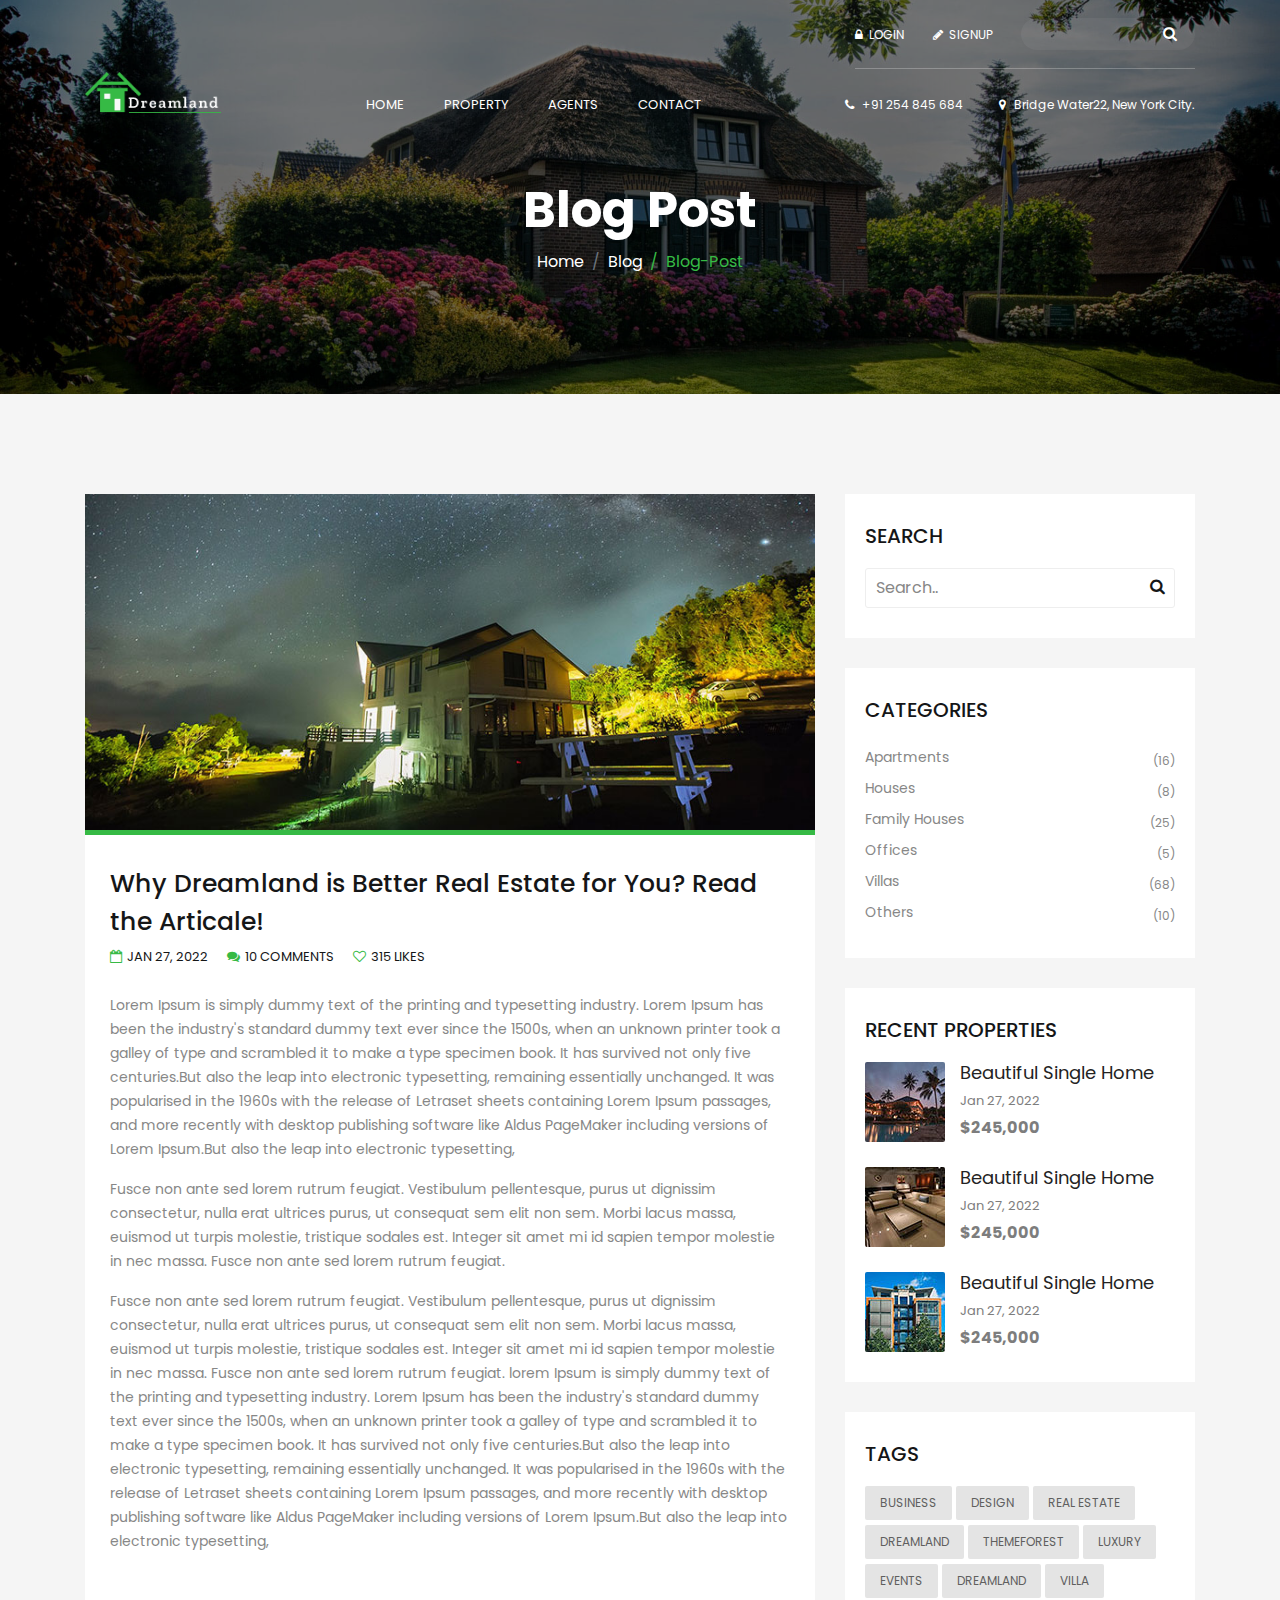
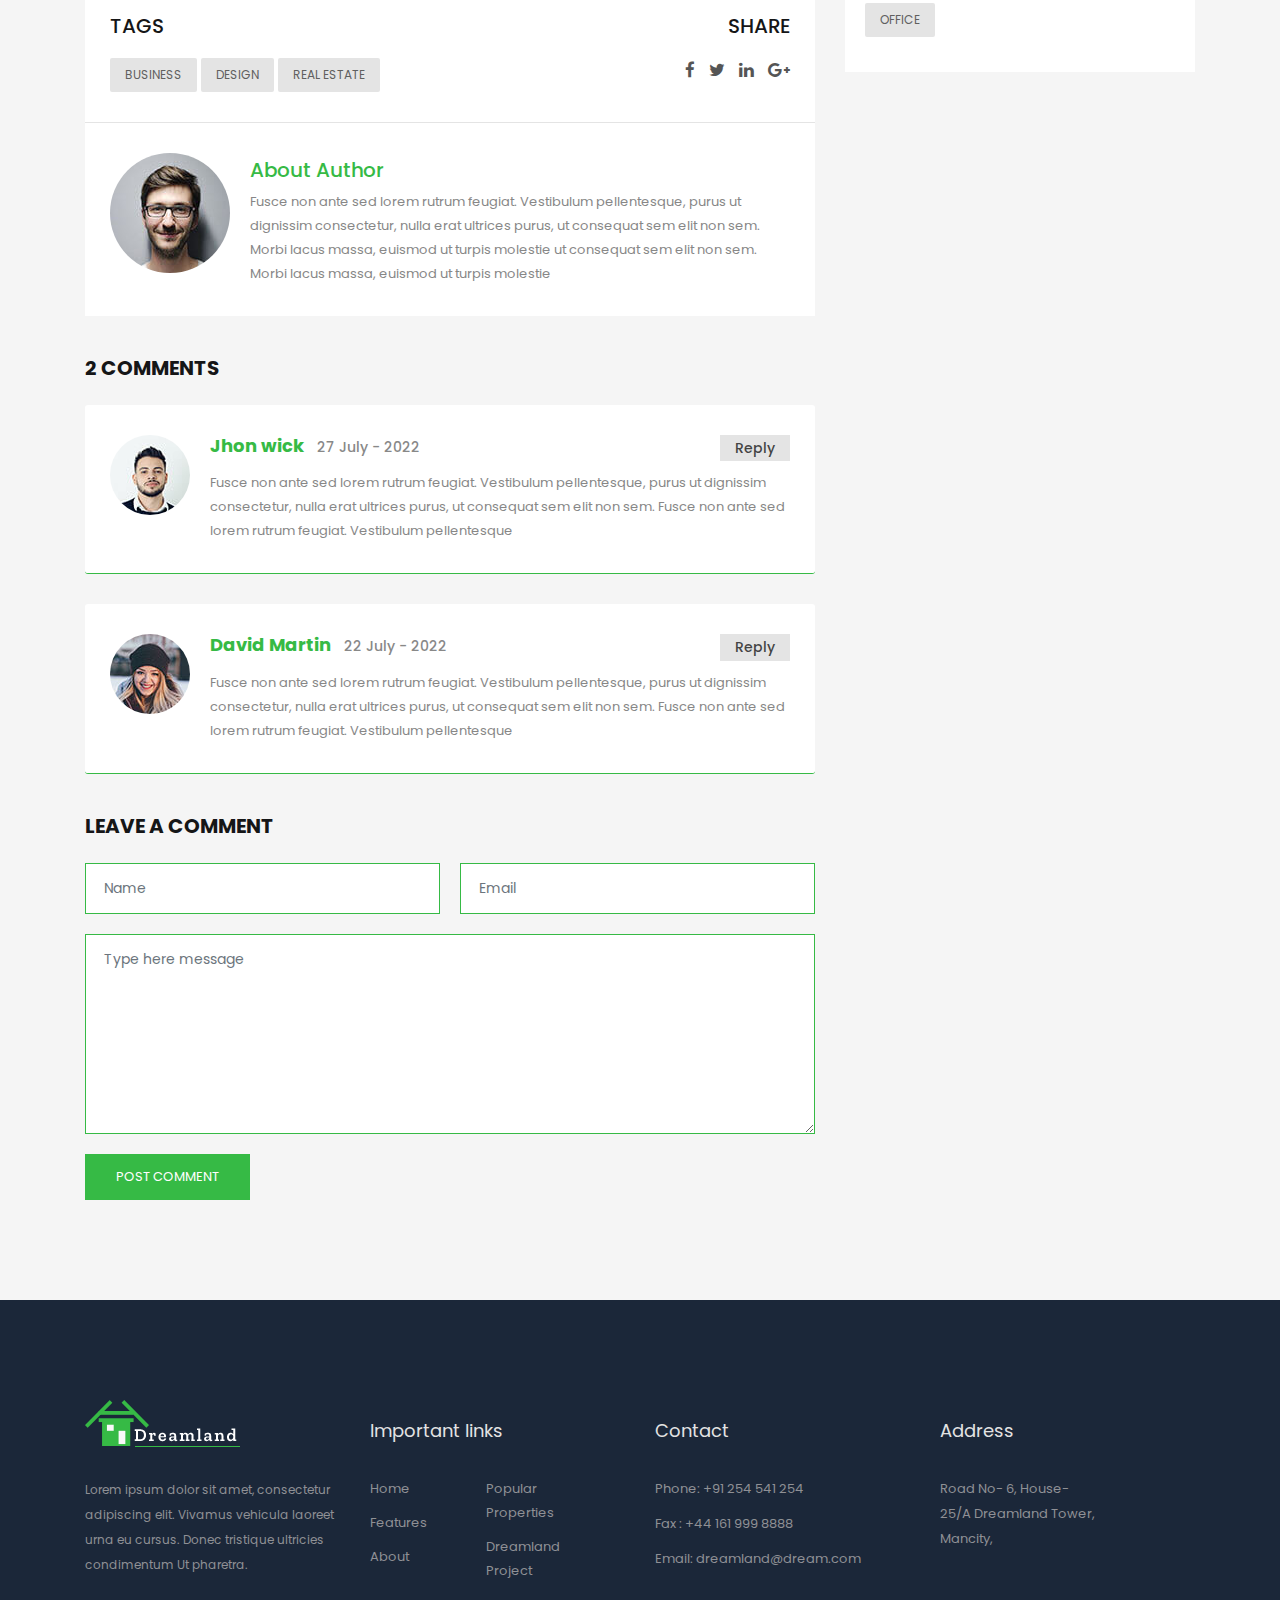
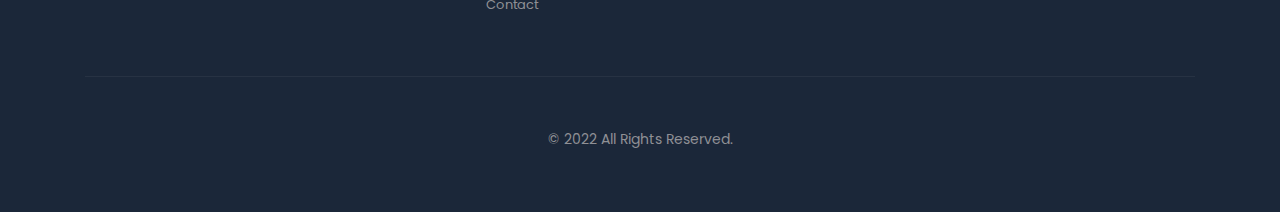
<file: blog-post.html>
<!doctype html>
<html lang="zxx">

<head>
    <!-- Required meta tags -->
    <meta charset="utf-8">
    <meta name="description" content="Dreamland Responsive Html Template">
    <meta name="keywords" content="Dreamland, Real estate, html template">
    <meta name="author" content="MD Kawsar Ali">
    <meta name="viewport" content="width=device-width, initial-scale=1, shrink-to-fit=no">
    <!-- Title -->
    <title>Dreamland Responsive Html Template</title>
    <link rel="shortcut icon" href="images/favicon.ico" type="image/x-icon">
    <!-- Bootstrap Grid CSS -->
    <link rel="stylesheet" href="css/bootstrap-grid.min.css">
    <!-- Bootstrap Reboot CSS -->
    <link rel="stylesheet" href="css/bootstrap-reboot.min.css">
    <!-- Bootstrap Core CSS -->
    <link rel="stylesheet" href="css/bootstrap.min.css">
    <!--  FontAwesome -->
    <link rel="stylesheet" href="css/font-awesome.min.css">
    <!-- Animate.css -->
    <link rel="stylesheet" href="css/animate.min.css">
    <!-- Owl Carousel CSS -->
    <link rel="stylesheet" href="css/owl.carousel.min.css">
    <link rel="stylesheet" href="css/owl.theme.default.min.css">
    <!-- Ui Jquery CSS -->
    <link rel="stylesheet" href="css/jquery-ui.css">
    <!-- Magnific Popup CSS -->
    <link rel="stylesheet" href="css/magnific-popup.css">
    <!-- Text-Rotator CSS -->
    <link rel="stylesheet" href="css/simpletextrotator.css">
    <!-- YTPlayer CSS -->
    <link rel="stylesheet" href="css/jquery.mb.YTPlayer.min.css">
    <!-- Normalize.css -->
    <link rel="stylesheet" href="css/normalize.css">
    <!-- Dreamland Stylesheet -->
    <link rel="stylesheet" href="css/style.css">
    <!-- Responsive CSS -->
    <link rel="stylesheet" href="css/responsive.css">
    <!-- HTML5 shim and Respond.js IE8 support of HTML5 elements and media queries -->
    <!-- WARNING: Respond.js doesn't work if you view the page via file:// -->
    <!--[if IE 9]>
        <script src="https://cdnjs.cloudflare.com/ajax/libs/html5shiv/3.7.3/html5shiv.min.js"></script>
        <script src="https://cdnjs.cloudflare.com/ajax/libs/respond.js/1.4.2/respond.min.js"></script>
	<![endif]-->
</head>

<body id="blog-post" data-spy="scroll" data-target=".main-nav" data-offset="50">
    <!--========================================================
                        Header Start
==========================================================-->
    <header>
        <!-- Top Nav -->
        <nav class="top-nav">
            <div class="container">
                <ul class="ml-auto">
                    <li><a href="login.html"><i class="fa fa-lock" aria-hidden="true"></i>Login</a></li>
                    <li><a href="signup.html"><i class="fa fa-pencil" aria-hidden="true"></i>Signup</a></li>
                    <!-- search form -->
                    <li>
                        <form action="#">
                            <input type="text">
                            <button type="submit"><i class="fa fa-search"></i></button>
                        </form>
                    </li>
                </ul>
            </div><!-- /.container -->
        </nav><!-- /.top-nav -->

        <!-- Main Nav -->
        <nav class="main-nav navbar navbar-expand-lg">
            <div class="container">
                <!-- Logo -->
                <a class="navbar-brand" href="index.html">
                    <figure>
                        <img src="images/logo.png" class="img-fluid" alt="">
                    </figure>
                </a>
                <button class="navbar-toggler" type="button" data-toggle="collapse" data-target="#dreamlandNavbar"
                    aria-controls="dreamlandNavbar" aria-expanded="false" aria-label="Toggle navigation">
                    <span class="fa fa-bars"></span>
                </button>
                <div class="collapse navbar-collapse" id="dreamlandNavbar">
                    <!-- Main menu -->
                    <ul class="navbar-nav mx-auto">
                        <li class="nav-item">
                            <a class="nav-link" href="index.html">Home</a>
                        </li>
                        <li class="nav-item">
                            <a class="nav-link" href="#">property</a>
                        </li>
                        <li class="nav-item">
                            <a class="nav-link" href="#">agents</a>
                        </li>
                        <li class="nav-item">
                            <a class="nav-link" href="#contact">contact</a>
                        </li>
                    </ul>
                    <!-- contact-nav -->
                    <ul class="contact-nav">
                        <li><i class="fa fa-phone" aria-hidden="true"></i><span>+91 254 845 684</span></li>
                        <li><i class="fa fa-map-marker" aria-hidden="true"></i>Bridge Water22, New York City.</li>
                    </ul>
                </div><!-- /.collapse -->
            </div><!-- /.container -->
        </nav><!-- /.main-nav -->
    </header><!-- /header -->

    <!--========================================================
                        Hero-area Start
==========================================================-->
    <section class="hero-area-2">
        <div class="overlay">
            <div class="container">
                <div class="page-title">
                    <h1>Blog Post</h1>
                    <nav aria-label="breadcrumb">
                        <ol class="breadcrumb">
                            <li class="breadcrumb-item"><a href="index.html">Home</a></li>
                            <li class="breadcrumb-item"><a href="blog.html">Blog</a></li>
                            <li class="breadcrumb-item active" aria-current="page">Blog-Post</li>
                        </ol>
                    </nav>
                </div>
            </div><!-- /.container -->
        </div><!-- /.overlay -->
    </section><!-- /.hero-area -->

    <!--========================================================
                        Blog posts Start
==========================================================-->
    <section class="blog-section section-padding">
        <div class="container">
            <div class="row">
                <div class="col-lg-8">
                    <!-- Article -->
                    <article>
                        <figure>
                            <a href="#">
                                <img src="images/blog/large-image/01.jpg" class="img-fluid" alt="">
                            </a>
                        </figure>
                        <div class="post-title">
                            <h4>
                                <a href="#">Why Dreamland is Better Real Estate for You? Read the Articale!</a>
                            </h4>
                            <div class="meta">
                                <a href="#"><i class="fa fa-calendar-o"></i>Jan 27, 2022</a>
                                <a href="#"><i class="fa fa-comments"></i>10 Comments</a>
                                <a href="#"><i class="fa fa-heart-o"></i>315 Likes</a>
                            </div>
                        </div>
                        <div class="post-exerpt">
                            <p>Lorem Ipsum is simply dummy text of the printing and typesetting industry. Lorem Ipsum
                                has been the industry's standard dummy text ever since the 1500s, when an unknown
                                printer took a galley of type and scrambled it to make a type specimen book. It has
                                survived not only five centuries.But also the leap into electronic typesetting,
                                remaining essentially unchanged. It was popularised in the 1960s with the release of
                                Letraset sheets containing Lorem Ipsum passages, and more recently with desktop
                                publishing software like Aldus PageMaker including versions of Lorem Ipsum.But also the
                                leap into electronic typesetting,</p>
                            <p>Fusce non ante sed lorem rutrum feugiat. Vestibulum pellentesque, purus ut dignissim
                                consectetur, nulla erat ultrices purus, ut consequat sem elit non sem. Morbi lacus
                                massa, euismod ut turpis molestie, tristique sodales est. Integer sit amet mi id sapien
                                tempor molestie in nec massa. Fusce non ante sed lorem rutrum feugiat.</p>
                            <p>Fusce non ante sed lorem rutrum feugiat. Vestibulum pellentesque, purus ut dignissim
                                consectetur, nulla erat ultrices purus, ut consequat sem elit non sem. Morbi lacus
                                massa, euismod ut turpis molestie, tristique sodales est. Integer sit amet mi id sapien
                                tempor molestie in nec massa. Fusce non ante sed lorem rutrum feugiat.
                                lorem Ipsum is simply dummy text of the printing and typesetting industry. Lorem Ipsum
                                has been the industry's standard dummy text ever since the 1500s, when an unknown
                                printer took a galley of type and scrambled it to make a type specimen book. It has
                                survived not only five centuries.But also the leap into electronic typesetting,
                                remaining essentially unchanged. It was popularised in the 1960s with the release of
                                Letraset sheets containing Lorem Ipsum passages, and more recently with desktop
                                publishing software like Aldus PageMaker including versions of Lorem Ipsum.But also the
                                leap into electronic typesetting,</p>
                        </div>
                        <div class="social-tags-box">
                            <div class="tags">
                                <h5>Tags</h5>
                                <ul>
                                    <li><a href="#">Business</a></li>
                                    <li><a href="#">Design</a></li>
                                    <li><a href="#">Real Estate</a></li>
                                </ul>
                            </div>
                            <div class="social-share">
                                <h5>Share</h5>
                                <ul>
                                    <li><a href="#"><i class="fa fa-facebook"></i></a></li>
                                    <li><a href="#"><i class="fa fa-twitter"></i></a></li>
                                    <li><a href="#"><i class="fa fa-linkedin"></i></a></li>
                                    <li><a href="#"><i class="fa fa-google-plus"></i></a></li>
                                </ul>
                            </div>
                        </div>
                    </article>
                    <!-- About Author -->
                    <div class="about-author">
                        <figure>
                            <img src="images/blog/author/author.jpg" alt="">
                        </figure>
                        <div class="author-text">
                            <h5><a href="#">About Author</a></h5>
                            <p>Fusce non ante sed lorem rutrum feugiat. Vestibulum pellentesque, purus ut dignissim
                                consectetur, nulla erat ultrices purus, ut consequat sem elit non sem. Morbi lacus
                                massa, euismod ut turpis molestie ut consequat sem elit non sem. Morbi lacus massa,
                                euismod ut turpis molestie</p>
                        </div>
                    </div><!-- /.about-author -->
                    <div class="comments-area">
                        <h4>2 Comments</h4>
                        <div class="comment">
                            <figure>
                                <a href="#">
                                    <img src="images/blog/author/01.jpg" alt="">
                                </a>
                            </figure>
                            <div class="comment-text-area">
                                <h6>
                                    <a href="#">Jhon wick</a>
                                    <span>27 July - 2022</span>
                                    <a class="reply-btn" href="#">Reply</a>
                                </h6>
                                <p>Fusce non ante sed lorem rutrum feugiat. Vestibulum pellentesque, purus ut dignissim
                                    consectetur, nulla erat ultrices purus, ut consequat sem elit non sem. Fusce non
                                    ante sed lorem rutrum feugiat. Vestibulum pellentesque</p>
                            </div>
                        </div>
                        <div class="comment">
                            <figure>
                                <a href="#">
                                    <img src="images/blog/author/02.jpg" alt="">
                                </a>
                            </figure>
                            <div class="comment-text-area">
                                <h6>
                                    <a href="#">David Martin</a>
                                    <span>22 July - 2022</span>
                                    <a class="reply-btn" href="#">Reply</a>
                                </h6>
                                <p>Fusce non ante sed lorem rutrum feugiat. Vestibulum pellentesque, purus ut dignissim
                                    consectetur, nulla erat ultrices purus, ut consequat sem elit non sem. Fusce non
                                    ante sed lorem rutrum feugiat. Vestibulum pellentesque</p>
                            </div>
                        </div>
                        <h4>Leave a Comment</h4>
                        <form action="#">
                            <div class="form-row">
                                <div class="form-group col-md-6">
                                    <input type="text" class="form-control" placeholder="Name">
                                </div>
                                <div class="form-group col-md-6">
                                    <input type="email" class="form-control" placeholder="Email">
                                </div>
                            </div>
                            <div class="form-group">
                                <textarea class="form-control" placeholder="Type here message"></textarea>
                            </div>
                            <button type="submit" class="btn">Post Comment</button>
                        </form>
                    </div><!-- /.comments-area -->
                </div><!-- /.col-lg-8 -->

                <div class="col-lg-4">
                    <div class="sidebar">
                        <!-- widget -->
                        <div class="widget search-box">
                            <h5>Search</h5>
                            <form action="#" method="GET">
                                <input type="text" placeholder="Search..">
                                <button type="button"><i class="fa fa-search"></i></button>
                            </form>
                        </div>
                        <!-- widget -->
                        <div class="widget categories">
                            <h5>Categories</h5>
                            <ul>
                                <li><a href="#">Apartments<span>(16)</span></a></li>
                                <li><a href="#">Houses<span>(8)</span></a></li>
                                <li><a href="#">Family Houses<span>(25)</span></a></li>
                                <li><a href="#">Offices<span>(5)</span></a></li>
                                <li><a href="#">Villas<span>(68)</span></a></li>
                                <li><a href="#">Others<span>(10)</span></a></li>
                            </ul>
                        </div>
                        <!-- widget -->
                        <div class="widget categories">
                            <h5>Recent Properties</h5>
                            <div class="recent-post">
                                <figure>
                                    <a href="#">
                                        <img src="images/blog/small-image/01.jpg" class="img-fluid" alt="">
                                    </a>
                                </figure>
                                <div class="r-post-title">
                                    <a href="#">Beautiful Single Home</a>
                                    <span>Jan 27, 2022</span>
                                    <strong>$245,000</strong>
                                </div>
                            </div>
                            <div class="recent-post">
                                <figure>
                                    <a href="#">
                                        <img src="images/blog/small-image/02.jpg" class="img-fluid" alt="">
                                    </a>
                                </figure>
                                <div class="r-post-title">
                                    <a href="#">Beautiful Single Home</a>
                                    <span>Jan 27, 2022</span>
                                    <strong>$245,000</strong>
                                </div>
                            </div>
                            <div class="recent-post">
                                <figure>
                                    <a href="#">
                                        <img src="images/blog/small-image/03.jpg" class="img-fluid" alt="">
                                    </a>
                                </figure>
                                <div class="r-post-title">
                                    <a href="#">Beautiful Single Home</a>
                                    <span>Jan 27, 2022</span>
                                    <strong>$245,000</strong>
                                </div>
                            </div>
                        </div>
                        <!-- widget -->
                        <div class="widget tags">
                            <h5>Tags</h5>
                            <ul>
                                <li><a href="#">Business</a></li>
                                <li><a href="#">Design</a></li>
                                <li><a href="#">Real Estate</a></li>
                                <li><a href="#">Dreamland</a></li>
                                <li><a href="#">Themeforest</a></li>
                                <li><a href="#">Luxury</a></li>
                                <li><a href="#">Events</a></li>
                                <li><a href="#">Dreamland</a></li>
                                <li><a href="#">villa</a></li>
                                <li><a href="#">Office</a></li>
                            </ul>
                        </div>
                    </div><!-- /.sidebar -->
                </div><!-- /.col-lg-4 -->
            </div><!-- /.row -->
        </div><!-- /.container -->
    </section><!-- /.blog-section -->

    <!--========================================================
                         Footer Start
==========================================================-->
    <footer class="footer section-padding">
        <div class="container">
            <div class="row">
                <div class="col-lg-3 col-md-6 col-sm-6">
                    <div class="footer-item">
                        <figure>
                            <img src="images/logo.png" class="img-fluid" alt="">
                        </figure>
                        <p>Lorem ipsum dolor sit amet, consectetur adipiscing elit. Vivamus vehicula laoreet urna eu
                            cursus. Donec tristique ultricies condimentum Ut pharetra.</p>
                    </div>
                </div>
                <div class="col-lg-3 col-md-6 col-sm-6">
                    <div class="footer-item">
                        <h6>Important links</h6>
                        <nav class="bottom-nav">
                            <ul>
                                <li><a href="#">Home</a></li>
                                <li><a href="#">Features</a></li>
                                <li><a href="#">About</a></li>
                                <li><a href="#">Popular Properties</a></li>
                                <li><a href="#">Dreamland Project</a></li>
                                <li><a href="#">Contact</a></li>
                            </ul>
                        </nav>
                    </div>
                </div>
                <div class="col-lg-3 col-md-6 col-sm-6">
                    <div class="footer-item">
                        <h6>Contact</h6>
                        <ul>
                            <li><span>Phone: +91 254 541 254</span></li>
                            <li><span>Fax : +44 161 999 8888</span></li>
                            <li><span>Email: dreamland@dream.com</span></li>
                        </ul>
                    </div>
                </div>
                <div class="col-lg-2 col-md-4 col-sm-4">
                    <div class="footer-item">
                        <h6>Address</h6>
                        <p class="address">Road No- 6, House- 25/A Dreamland Tower, Mancity,</p>
                    </div>
                </div>
            </div><!-- /.row -->
            <!-- Copyright Text -->
            <div class="copyright-text">
                <p>&copy; 2022 All Rights Reserved. </p>
            </div><!-- /.copyright-text -->
        </div><!-- /.container -->
    </footer><!-- /.footer -->

    <!--========================================================
                        JQuery Files
==========================================================-->
    <!-- Jquery lib. -->
    <script src="js/jquery-3.3.1.min.js"></script>
    <!-- Popper js -->
    <script src="js/popper.min.js"></script>
    <!-- Bootstrap js -->
    <script src="js/bootstrap.min.js"></script>
    <!-- YTPlayer js -->
    <script src="js/jquery.mb.YTPlayer.min.js"></script>
    <!-- Wow js -->
    <script src="js/wow.min.js"></script>
    <!-- Sticky js -->
    <script src="js/jquery.sticky.js"></script>
    <!-- Owl-carousel js -->
    <script src="js/owl.carousel.min.js"></script>
    <!-- Ui jquery -->
    <script src="js/jquery-ui.min.js"></script>
    <!-- DirectionAwareHover -->
    <script src="js/modernizr.custom.js"></script>
    <script src="js/jquery.hoverdir.js"></script>
    <!-- Magnific Popup js -->
    <script src="js/jquery.magnific-popup.min.js"></script>
    <!-- Parallax js -->
    <script src="js/parallax.min.js"></script>
    <!-- Text-Rotator js -->
    <script src="js/jquery.simple-text-rotator.min.js"></script>
    <!-- Textillate js -->
    <script src="js/jquery.textillate.js"></script>
    <script src="js/jquery.lettering.js"></script>

    <!-- Custom Js -->
    <script src="js/custom.js"></script>
</body>

</html>
</file>
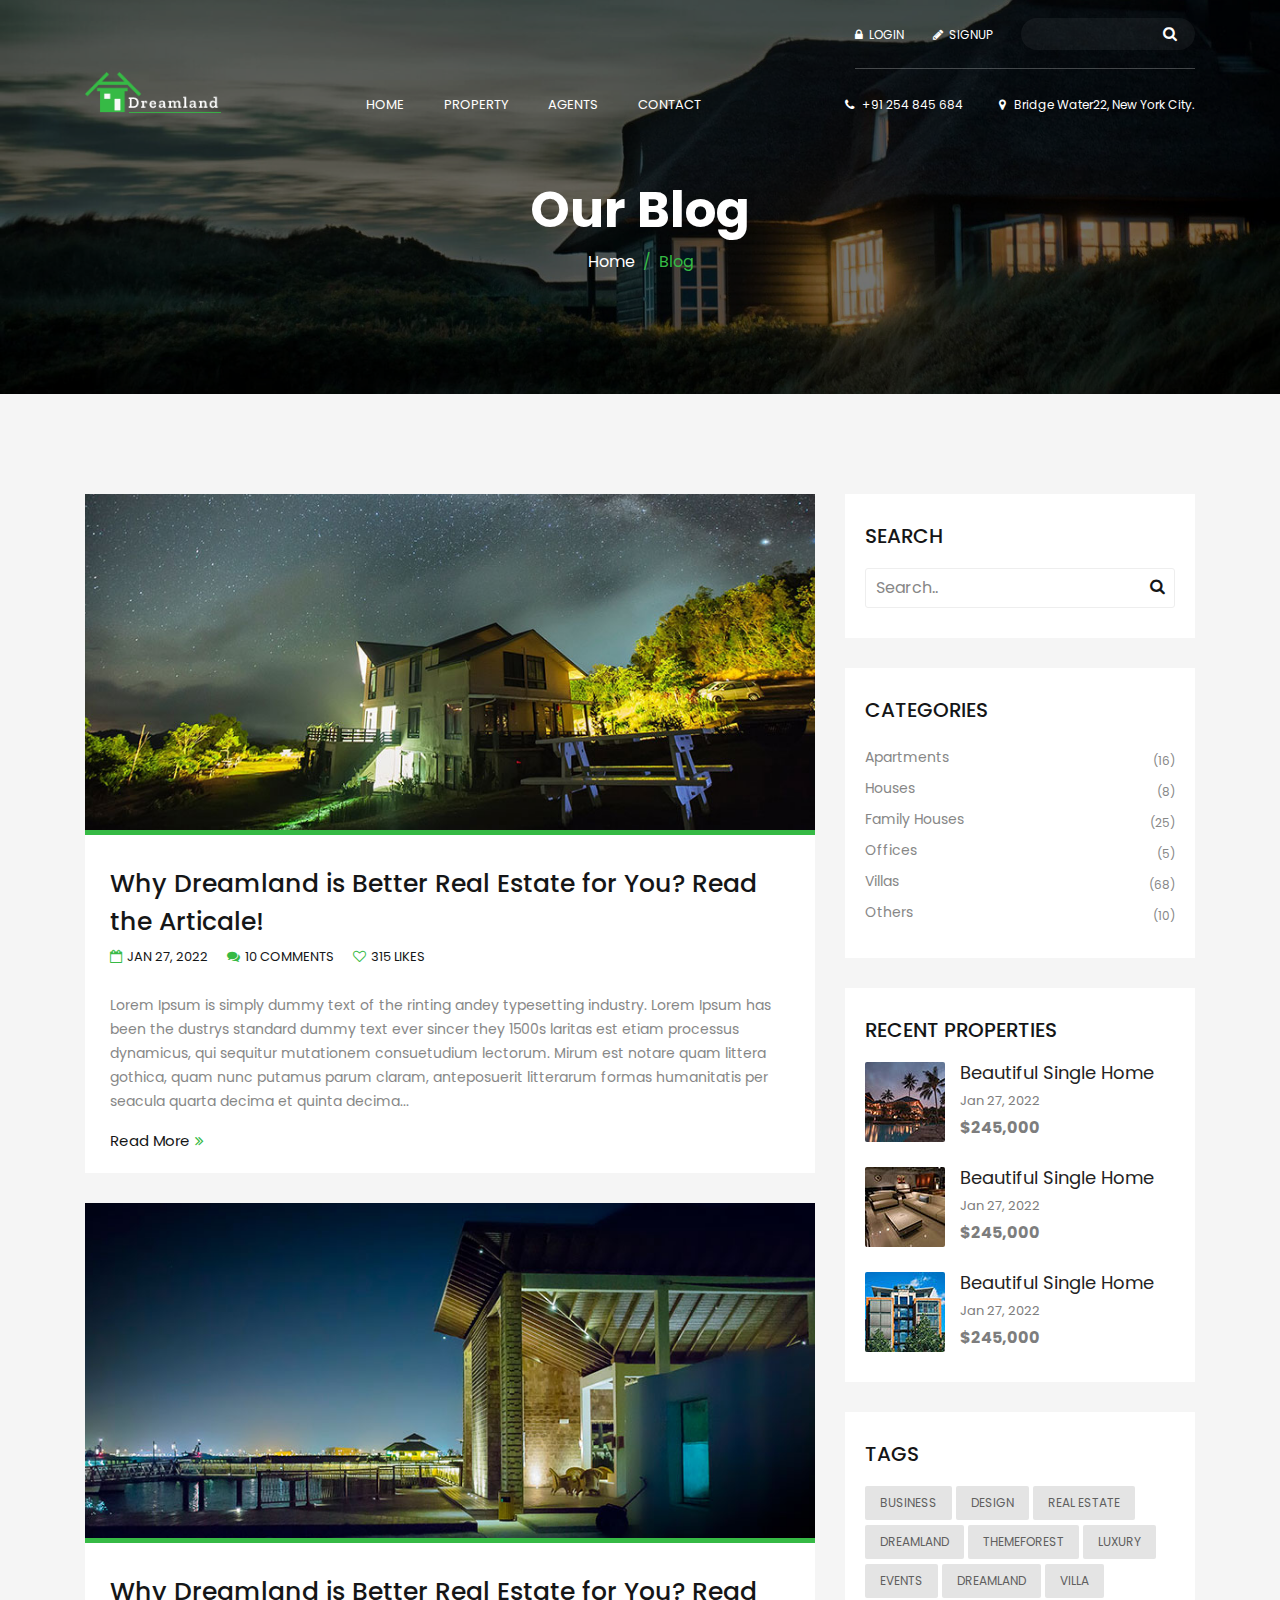
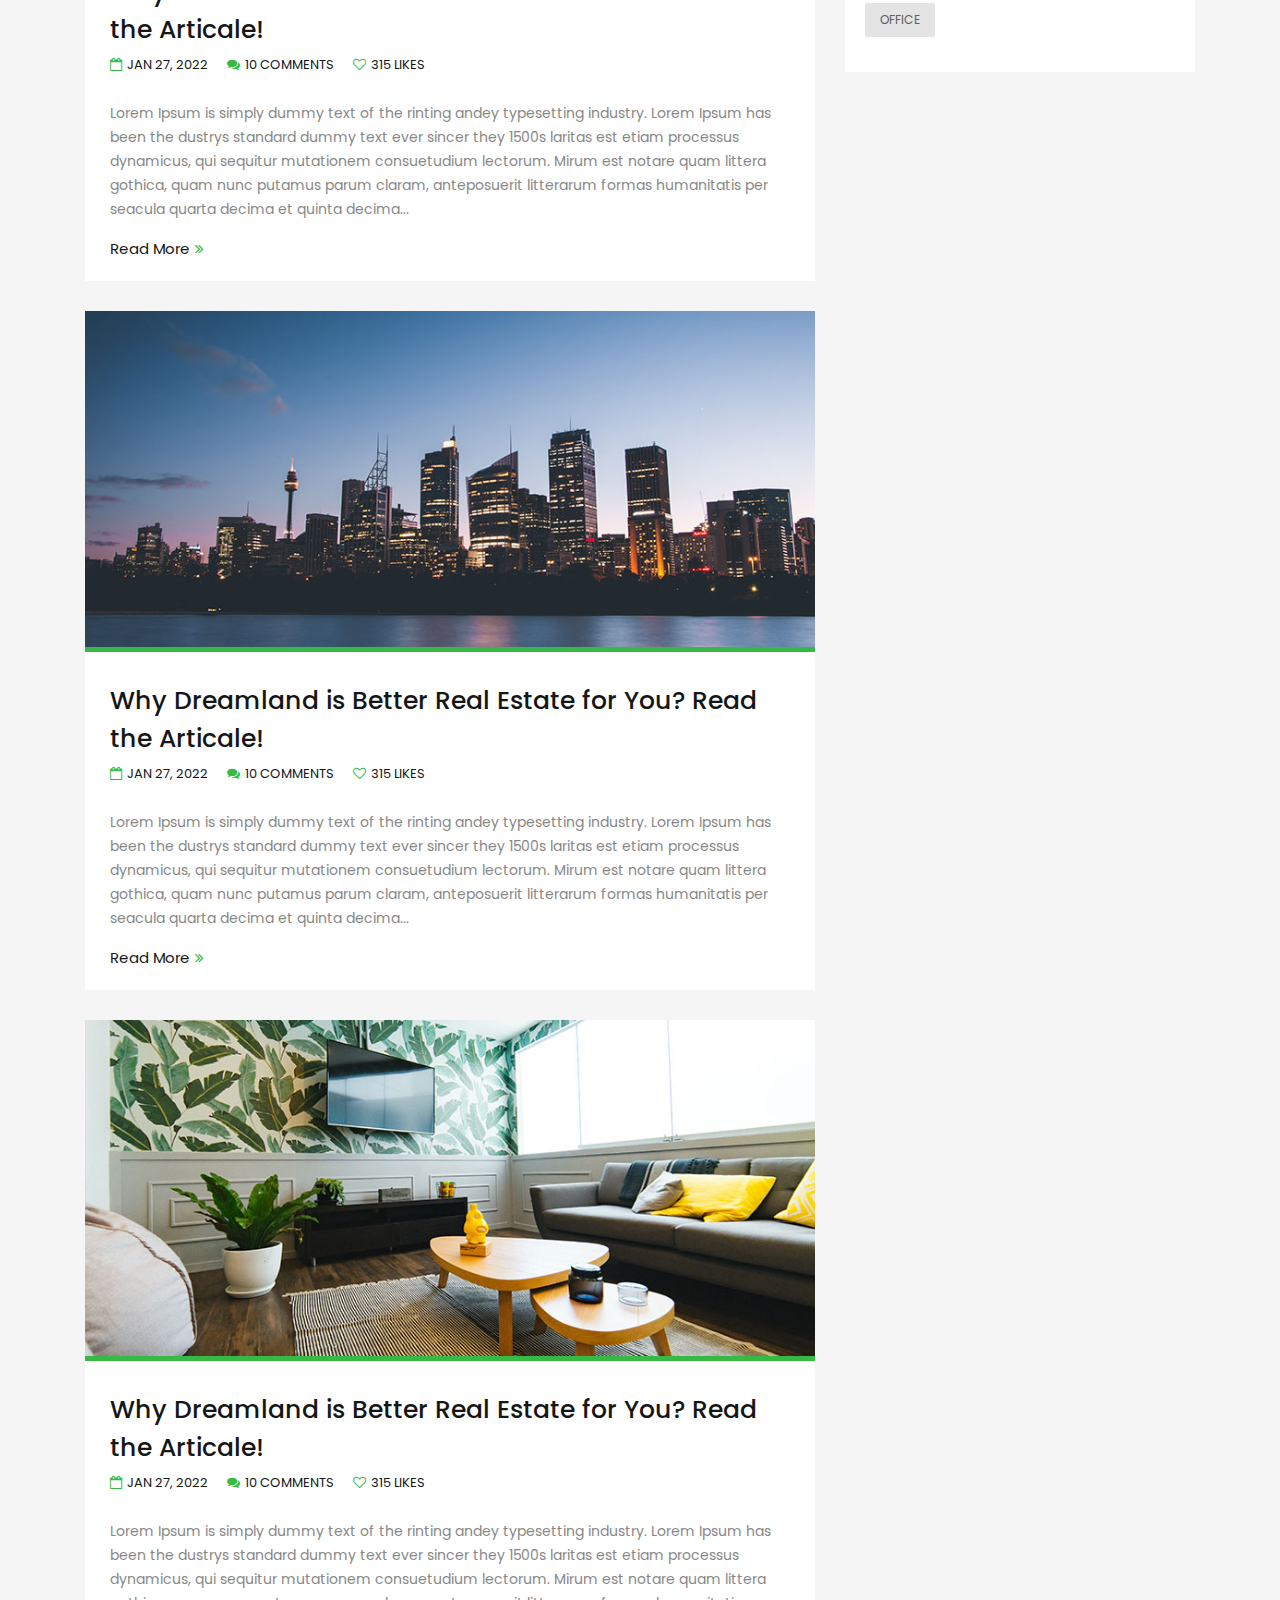
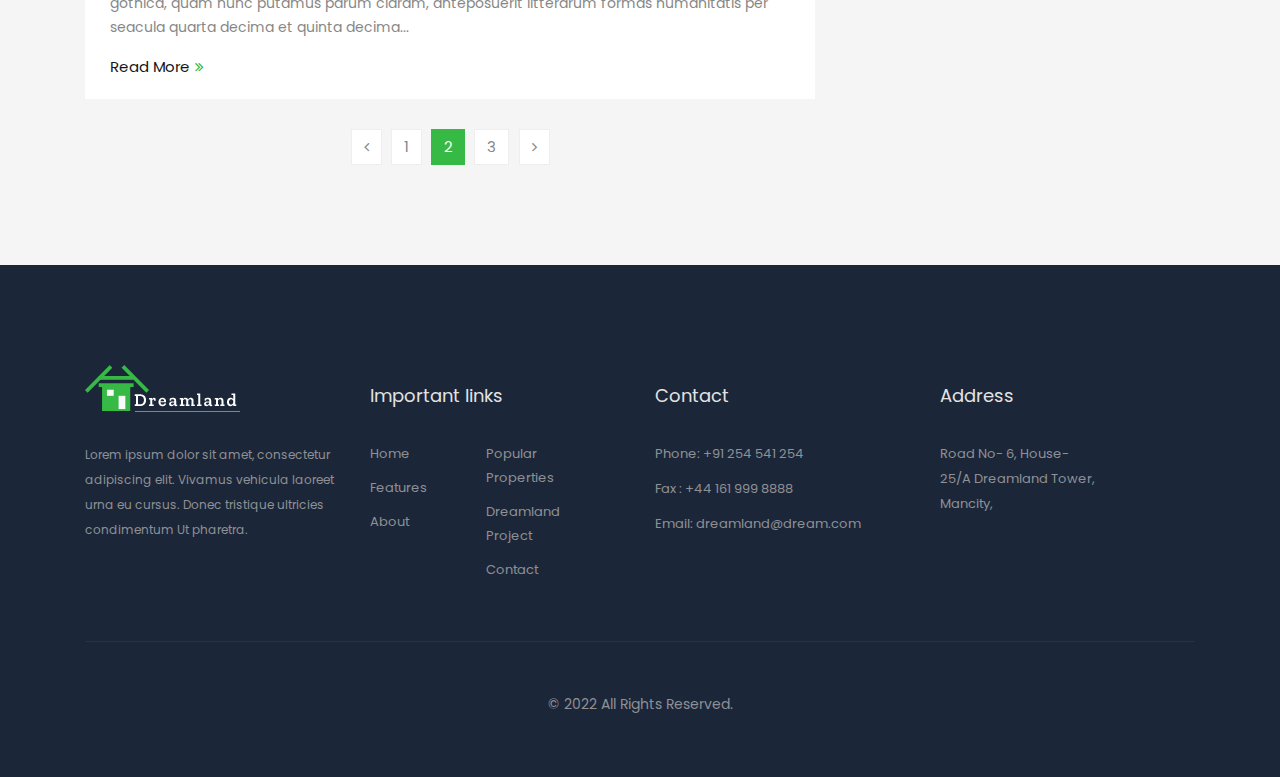
<file: blog.html>
<!doctype html>
<html lang="zxx">

<head>
    <!-- Required meta tags -->
    <meta charset="utf-8">
    <meta name="description" content="Dreamland Responsive Html Template">
    <meta name="keywords" content="Dreamland, Real estate, html template">
    <meta name="author" content="MD Kawsar Ali">
    <meta name="viewport" content="width=device-width, initial-scale=1, shrink-to-fit=no">
    <!-- Title -->
    <title>Dreamland Responsive Html Template</title>
    <link rel="shortcut icon" href="images/favicon.ico" type="image/x-icon">
    <!-- Bootstrap Grid CSS -->
    <link rel="stylesheet" href="css/bootstrap-grid.min.css">
    <!-- Bootstrap Reboot CSS -->
    <link rel="stylesheet" href="css/bootstrap-reboot.min.css">
    <!-- Bootstrap Core CSS -->
    <link rel="stylesheet" href="css/bootstrap.min.css">
    <!--  FontAwesome -->
    <link rel="stylesheet" href="css/font-awesome.min.css">
    <!-- Animate.css -->
    <link rel="stylesheet" href="css/animate.min.css">
    <!-- Owl Carousel CSS -->
    <link rel="stylesheet" href="css/owl.carousel.min.css">
    <link rel="stylesheet" href="css/owl.theme.default.min.css">
    <!-- Ui Jquery CSS -->
    <link rel="stylesheet" href="css/jquery-ui.css">
    <!-- Magnific Popup CSS -->
    <link rel="stylesheet" href="css/magnific-popup.css">
    <!-- Text-Rotator CSS -->
    <link rel="stylesheet" href="css/simpletextrotator.css">
    <!-- YTPlayer CSS -->
    <link rel="stylesheet" href="css/jquery.mb.YTPlayer.min.css">
    <!-- Normalize.css -->
    <link rel="stylesheet" href="css/normalize.css">
    <!-- Dreamland Stylesheet -->
    <link rel="stylesheet" href="css/style.css">
    <!-- Responsive CSS -->
    <link rel="stylesheet" href="css/responsive.css">
    <!-- HTML5 shim and Respond.js IE8 support of HTML5 elements and media queries -->
    <!-- WARNING: Respond.js doesn't work if you view the page via file:// -->
    <!--[if IE 9]>
        <script src="https://cdnjs.cloudflare.com/ajax/libs/html5shiv/3.7.3/html5shiv.min.js"></script>
        <script src="https://cdnjs.cloudflare.com/ajax/libs/respond.js/1.4.2/respond.min.js"></script>
	<![endif]-->
</head>

<body id="blog" data-spy="scroll" data-target=".main-nav" data-offset="50">
    <!--========================================================
                        Header Start
==========================================================-->
    <header>
        <!-- Top Nav -->
        <nav class="top-nav">
            <div class="container">
                <ul class="ml-auto">
                    <li><a href="login.html"><i class="fa fa-lock" aria-hidden="true"></i>Login</a></li>
                    <li><a href="signup.html"><i class="fa fa-pencil" aria-hidden="true"></i>Signup</a></li>
                    <!-- search form -->
                    <li>
                        <form action="#">
                            <input type="text">
                            <button type="submit"><i class="fa fa-search"></i></button>
                        </form>
                    </li>
                </ul>
            </div><!-- /.container -->
        </nav><!-- /.top-nav -->

        <!-- Main Nav -->
        <nav class="main-nav navbar navbar-expand-lg">
            <div class="container">
                <!-- Logo -->
                <a class="navbar-brand" href="index.html">
                    <figure>
                        <img src="images/logo.png" class="img-fluid" alt="">
                    </figure>
                </a>
                <button class="navbar-toggler" type="button" data-toggle="collapse" data-target="#dreamlandNavbar"
                    aria-controls="dreamlandNavbar" aria-expanded="false" aria-label="Toggle navigation">
                    <span class="fa fa-bars"></span>
                </button>
                <div class="collapse navbar-collapse" id="dreamlandNavbar">
                    <!-- Main menu -->
                    <ul class="navbar-nav mx-auto">
                        <li class="nav-item">
                            <a class="nav-link" href="index.html">Home</a>
                        </li>
                        <li class="nav-item">
                            <a class="nav-link" href="#">property</a>
                        </li>
                        <li class="nav-item">
                            <a class="nav-link" href="#">agents</a>
                        </li>
                        <li class="nav-item">
                            <a class="nav-link" href="#contact">contact</a>
                        </li>
                    </ul>
                    <!-- contact-nav -->
                    <ul class="contact-nav">
                        <li><i class="fa fa-phone" aria-hidden="true"></i><span>+91 254 845 684</span></li>
                        <li><i class="fa fa-map-marker" aria-hidden="true"></i>Bridge Water22, New York City.</li>
                    </ul>
                </div><!-- /.collapse -->
            </div><!-- /.container -->
        </nav><!-- /.main-nav -->
    </header><!-- /header -->

    <!--========================================================
                        Hero-area Start
==========================================================-->
    <section class="hero-area-2">
        <div class="overlay">
            <div class="container">
                <div class="page-title">
                    <h1>Our Blog</h1>
                    <nav aria-label="breadcrumb">
                        <ol class="breadcrumb">
                            <li class="breadcrumb-item"><a href="index.html">Home</a></li>
                            <li class="breadcrumb-item active" aria-current="page">Blog</li>
                        </ol>
                    </nav>
                </div>
            </div><!-- /.container -->
        </div><!-- /.overlay -->
    </section><!-- /.hero-area-2 -->

    <!--========================================================
                        Blog posts Start
==========================================================-->
    <section class="blog-section section-padding">
        <div class="container">
            <div class="row">
                <div class="col-lg-8">
                    <!-- Article -->
                    <article>
                        <figure>
                            <a href="blog-post.html">
                                <img src="images/blog/large-image/01.jpg" class="img-fluid" alt="">
                            </a>
                        </figure>
                        <div class="post-title">
                            <h4>
                                <a href="blog-post.html">Why Dreamland is Better Real Estate for You? Read the
                                    Articale!</a>
                            </h4>
                            <div class="meta">
                                <a href="#"><i class="fa fa-calendar-o"></i>Jan 27, 2022</a>
                                <a href="#"><i class="fa fa-comments"></i>10 Comments</a>
                                <a href="#"><i class="fa fa-heart-o"></i>315 Likes</a>
                            </div>
                        </div>
                        <div class="post-exerpt">
                            <p>Lorem Ipsum is simply dummy text of the rinting andey typesetting industry. Lorem Ipsum
                                has been the dustrys standard dummy text ever sincer they 1500s laritas est etiam
                                processus dynamicus, qui sequitur mutationem consuetudium lectorum. Mirum est notare
                                quam littera gothica, quam nunc putamus parum claram, anteposuerit litterarum formas
                                humanitatis per seacula quarta decima et quinta decima...</p>
                            <a href="blog-post.html">Read More<i class="fa fa-angle-double-right"></i></a>
                        </div>
                    </article>

                    <!-- Article -->
                    <article>
                        <figure>
                            <a href="blog-post.html">
                                <img src="images/blog/large-image/02.jpg" class="img-fluid" alt="">
                            </a>
                        </figure>
                        <div class="post-title">
                            <h4>
                                <a href="blog-post.html">Why Dreamland is Better Real Estate for You? Read the
                                    Articale!</a>
                            </h4>
                            <div class="meta">
                                <a href="#"><i class="fa fa-calendar-o"></i>Jan 27, 2022</a>
                                <a href="#"><i class="fa fa-comments"></i>10 Comments</a>
                                <a href="#"><i class="fa fa-heart-o"></i>315 Likes</a>
                            </div>
                        </div>
                        <div class="post-exerpt">
                            <p>Lorem Ipsum is simply dummy text of the rinting andey typesetting industry. Lorem Ipsum
                                has been the dustrys standard dummy text ever sincer they 1500s laritas est etiam
                                processus dynamicus, qui sequitur mutationem consuetudium lectorum. Mirum est notare
                                quam littera gothica, quam nunc putamus parum claram, anteposuerit litterarum formas
                                humanitatis per seacula quarta decima et quinta decima...</p>
                            <a href="blog-post.html">Read More<i class="fa fa-angle-double-right"></i></a>
                        </div>
                    </article>

                    <!-- Article -->
                    <article>
                        <figure>
                            <a href="blog-post.html">
                                <img src="images/blog/large-image/03.jpg" class="img-fluid" alt="">
                            </a>
                        </figure>
                        <div class="post-title">
                            <h4>
                                <a href="blog-post.html">Why Dreamland is Better Real Estate for You? Read the
                                    Articale!</a>
                            </h4>
                            <div class="meta">
                                <a href="#"><i class="fa fa-calendar-o"></i>Jan 27, 2022</a>
                                <a href="#"><i class="fa fa-comments"></i>10 Comments</a>
                                <a href="#"><i class="fa fa-heart-o"></i>315 Likes</a>
                            </div>
                        </div>
                        <div class="post-exerpt">
                            <p>Lorem Ipsum is simply dummy text of the rinting andey typesetting industry. Lorem Ipsum
                                has been the dustrys standard dummy text ever sincer they 1500s laritas est etiam
                                processus dynamicus, qui sequitur mutationem consuetudium lectorum. Mirum est notare
                                quam littera gothica, quam nunc putamus parum claram, anteposuerit litterarum formas
                                humanitatis per seacula quarta decima et quinta decima...</p>
                            <a href="blog-post.html">Read More<i class="fa fa-angle-double-right"></i></a>
                        </div>
                    </article>

                    <!-- Article -->
                    <article>
                        <figure>
                            <a href="blog-post.html">
                                <img src="images/blog/large-image/04.jpg" class="img-fluid" alt="">
                            </a>
                        </figure>
                        <div class="post-title">
                            <h4>
                                <a href="blog-post.html">Why Dreamland is Better Real Estate for You? Read the
                                    Articale!</a>
                            </h4>
                            <div class="meta">
                                <a href="#"><i class="fa fa-calendar-o"></i>Jan 27, 2022</a>
                                <a href="#"><i class="fa fa-comments"></i>10 Comments</a>
                                <a href="#"><i class="fa fa-heart-o"></i>315 Likes</a>
                            </div>
                        </div>
                        <div class="post-exerpt">
                            <p>Lorem Ipsum is simply dummy text of the rinting andey typesetting industry. Lorem Ipsum
                                has been the dustrys standard dummy text ever sincer they 1500s laritas est etiam
                                processus dynamicus, qui sequitur mutationem consuetudium lectorum. Mirum est notare
                                quam littera gothica, quam nunc putamus parum claram, anteposuerit litterarum formas
                                humanitatis per seacula quarta decima et quinta decima...</p>
                            <a href="blog-post.html">Read More<i class="fa fa-angle-double-right"></i></a>
                        </div>
                    </article>

                    <!-- Pagination -->
                    <nav>
                        <ul class="pagination">
                            <li class="page-item">
                                <a class="page-link" href="#" aria-label="Previous">
                                    <i class="fa fa-angle-left"></i>
                                    <span class="sr-only">Previous</span>
                                </a>
                            </li>
                            <li class="page-item">
                                <a class="page-link" href="#">1</a>
                            </li>
                            <li class="page-item active disabled">
                                <a class="page-link" href="#">2</a>
                            </li>
                            <li class="page-item">
                                <a class="page-link" href="#">3</a>
                            </li>
                            <li class="page-item">
                                <a class="page-link" href="#" aria-label="Next">
                                    <i class="fa fa-angle-right"></i>
                                    <span class="sr-only">Next</span>
                                </a>
                            </li>
                        </ul>
                    </nav>
                </div><!-- /.col-lg-8 -->

                <div class="col-lg-4">
                    <div class="sidebar">
                        <!-- widget -->
                        <div class="widget search-box">
                            <h5>Search</h5>
                            <form action="#" method="GET">
                                <input type="text" placeholder="Search..">
                                <button type="button"><i class="fa fa-search"></i></button>
                            </form>
                        </div>
                        <!-- widget -->
                        <div class="widget categories">
                            <h5>Categories</h5>
                            <ul>
                                <li><a href="#">Apartments<span>(16)</span></a></li>
                                <li><a href="#">Houses<span>(8)</span></a></li>
                                <li><a href="#">Family Houses<span>(25)</span></a></li>
                                <li><a href="#">Offices<span>(5)</span></a></li>
                                <li><a href="#">Villas<span>(68)</span></a></li>
                                <li><a href="#">Others<span>(10)</span></a></li>
                            </ul>
                        </div>
                        <!-- widget -->
                        <div class="widget categories">
                            <h5>Recent Properties</h5>
                            <div class="recent-post">
                                <figure>
                                    <a href="#">
                                        <img src="images/blog/small-image/01.jpg" class="img-fluid" alt="">
                                    </a>
                                </figure>
                                <div class="r-post-title">
                                    <a href="#">Beautiful Single Home</a>
                                    <span>Jan 27, 2022</span>
                                    <strong>$245,000</strong>
                                </div>
                            </div>
                            <div class="recent-post">
                                <figure>
                                    <a href="#">
                                        <img src="images/blog/small-image/02.jpg" class="img-fluid" alt="">
                                    </a>
                                </figure>
                                <div class="r-post-title">
                                    <a href="#">Beautiful Single Home</a>
                                    <span>Jan 27, 2022</span>
                                    <strong>$245,000</strong>
                                </div>
                            </div>
                            <div class="recent-post">
                                <figure>
                                    <a href="#">
                                        <img src="images/blog/small-image/03.jpg" class="img-fluid" alt="">
                                    </a>
                                </figure>
                                <div class="r-post-title">
                                    <a href="#">Beautiful Single Home</a>
                                    <span>Jan 27, 2022</span>
                                    <strong>$245,000</strong>
                                </div>
                            </div>
                        </div>
                        <!-- widget -->
                        <div class="widget tags">
                            <h5>Tags</h5>
                            <ul>
                                <li><a href="#">Business</a></li>
                                <li><a href="#">Design</a></li>
                                <li><a href="#">Real Estate</a></li>
                                <li><a href="#">Dreamland</a></li>
                                <li><a href="#">Themeforest</a></li>
                                <li><a href="#">Luxury</a></li>
                                <li><a href="#">Events</a></li>
                                <li><a href="#">Dreamland</a></li>
                                <li><a href="#">villa</a></li>
                                <li><a href="#">Office</a></li>
                            </ul>
                        </div>
                    </div><!-- /.sidebar -->
                </div><!-- /.col-lg-4 -->
            </div><!-- /.row -->
        </div><!-- /.container -->
    </section><!-- /.blog-section -->

    <!--========================================================
                         Footer Start
==========================================================-->
    <footer class="footer section-padding">
        <div class="container">
            <div class="row">
                <div class="col-lg-3 col-md-6 col-sm-6">
                    <div class="footer-item">
                        <figure>
                            <img src="images/logo.png" class="img-fluid" alt="">
                        </figure>
                        <p>Lorem ipsum dolor sit amet, consectetur adipiscing elit. Vivamus vehicula laoreet urna eu
                            cursus. Donec tristique ultricies condimentum Ut pharetra.</p>
                    </div>
                </div>
                <div class="col-lg-3 col-md-6 col-sm-6">
                    <div class="footer-item">
                        <h6>Important links</h6>
                        <nav class="bottom-nav">
                            <ul>
                                <li><a href="#">Home</a></li>
                                <li><a href="#">Features</a></li>
                                <li><a href="#">About</a></li>
                                <li><a href="#">Popular Properties</a></li>
                                <li><a href="#">Dreamland Project</a></li>
                                <li><a href="#">Contact</a></li>
                            </ul>
                        </nav>
                    </div>
                </div>
                <div class="col-lg-3 col-md-6 col-sm-6">
                    <div class="footer-item">
                        <h6>Contact</h6>
                        <ul>
                            <li><span>Phone: +91 254 541 254</span></li>
                            <li><span>Fax : +44 161 999 8888</span></li>
                            <li><span>Email: dreamland@dream.com</span></li>
                        </ul>
                    </div>
                </div>
                <div class="col-lg-2 col-md-4 col-sm-4">
                    <div class="footer-item">
                        <h6>Address</h6>
                        <p class="address">Road No- 6, House- 25/A Dreamland Tower, Mancity,</p>
                    </div>
                </div>
            </div><!-- /.row -->
            <!-- Copyright Text -->
            <div class="copyright-text">
                <p>&copy; 2022 All Rights Reserved. </p>
            </div><!-- /.copyright-text -->
        </div><!-- /.container -->
    </footer><!-- /.footer -->

    <!--========================================================
                        JQuery Files
==========================================================-->
    <!-- Jquery lib. -->
    <script src="js/jquery-3.3.1.min.js"></script>
    <!-- Popper js -->
    <script src="js/popper.min.js"></script>
    <!-- Bootstrap js -->
    <script src="js/bootstrap.min.js"></script>
    <!-- YTPlayer js -->
    <script src="js/jquery.mb.YTPlayer.min.js"></script>
    <!-- Wow js -->
    <script src="js/wow.min.js"></script>
    <!-- Sticky js -->
    <script src="js/jquery.sticky.js"></script>
    <!-- Owl-carousel js -->
    <script src="js/owl.carousel.min.js"></script>
    <!-- Ui jquery -->
    <script src="js/jquery-ui.min.js"></script>
    <!-- DirectionAwareHover -->
    <script src="js/modernizr.custom.js"></script>
    <script src="js/jquery.hoverdir.js"></script>
    <!-- Magnific Popup js -->
    <script src="js/jquery.magnific-popup.min.js"></script>
    <!-- Parallax js -->
    <script src="js/parallax.min.js"></script>
    <!-- Text-Rotator js -->
    <script src="js/jquery.simple-text-rotator.min.js"></script>
    <!-- Textillate js -->
    <script src="js/jquery.textillate.js"></script>
    <script src="js/jquery.lettering.js"></script>

    <!-- Custom Js -->
    <script src="js/custom.js"></script>
</body>

</html>
</file>
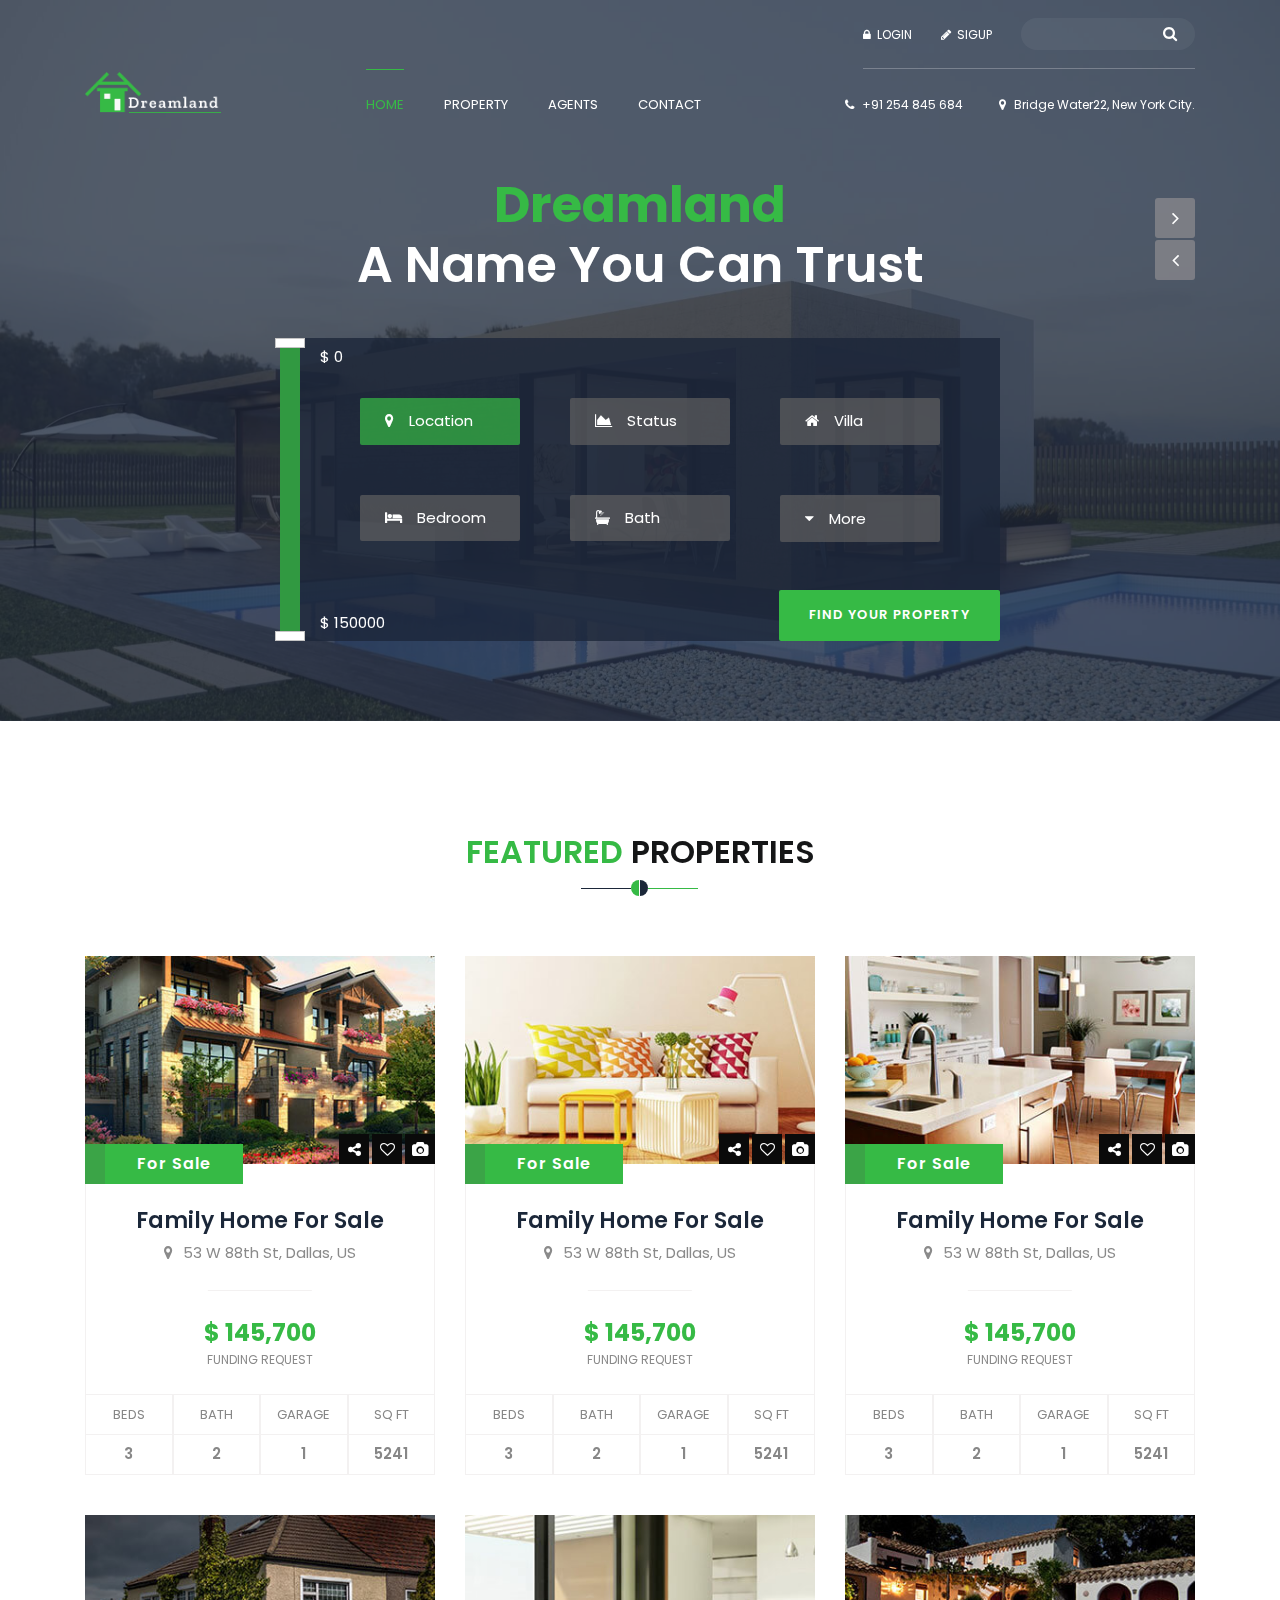
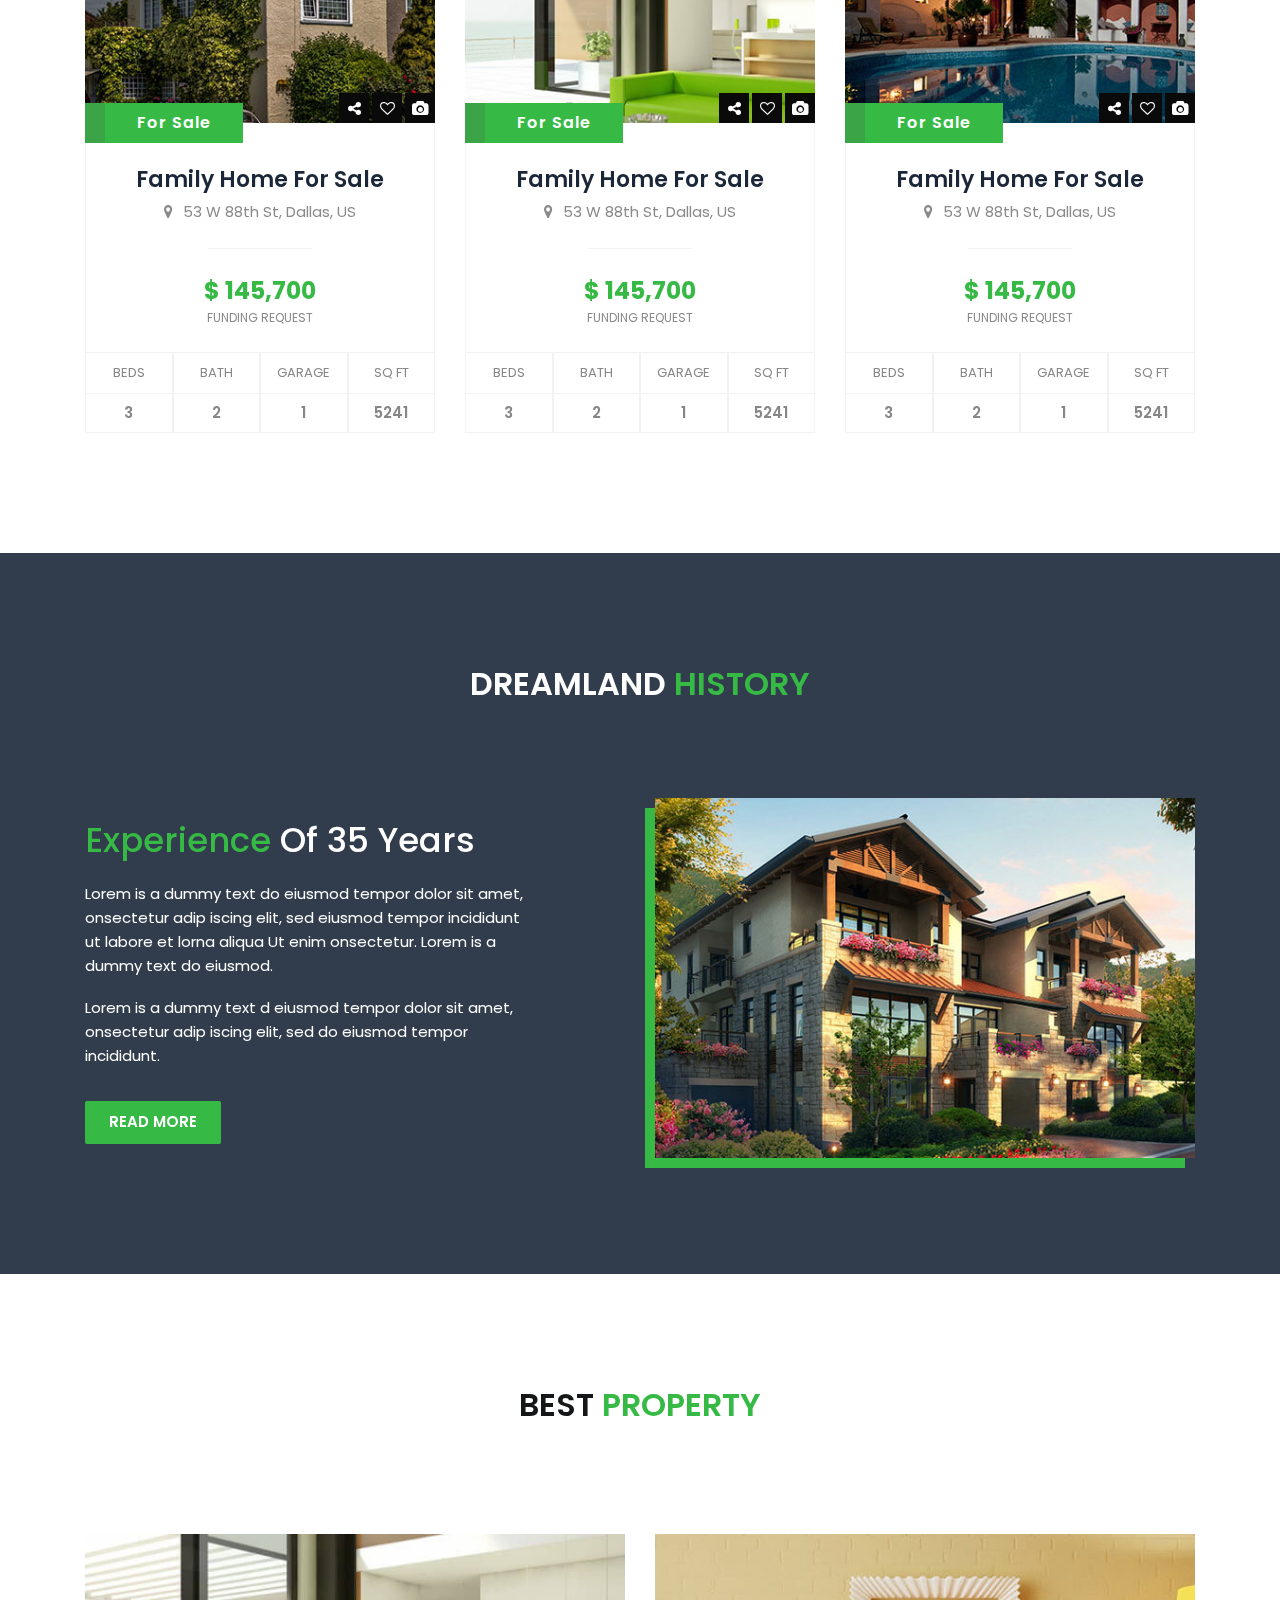
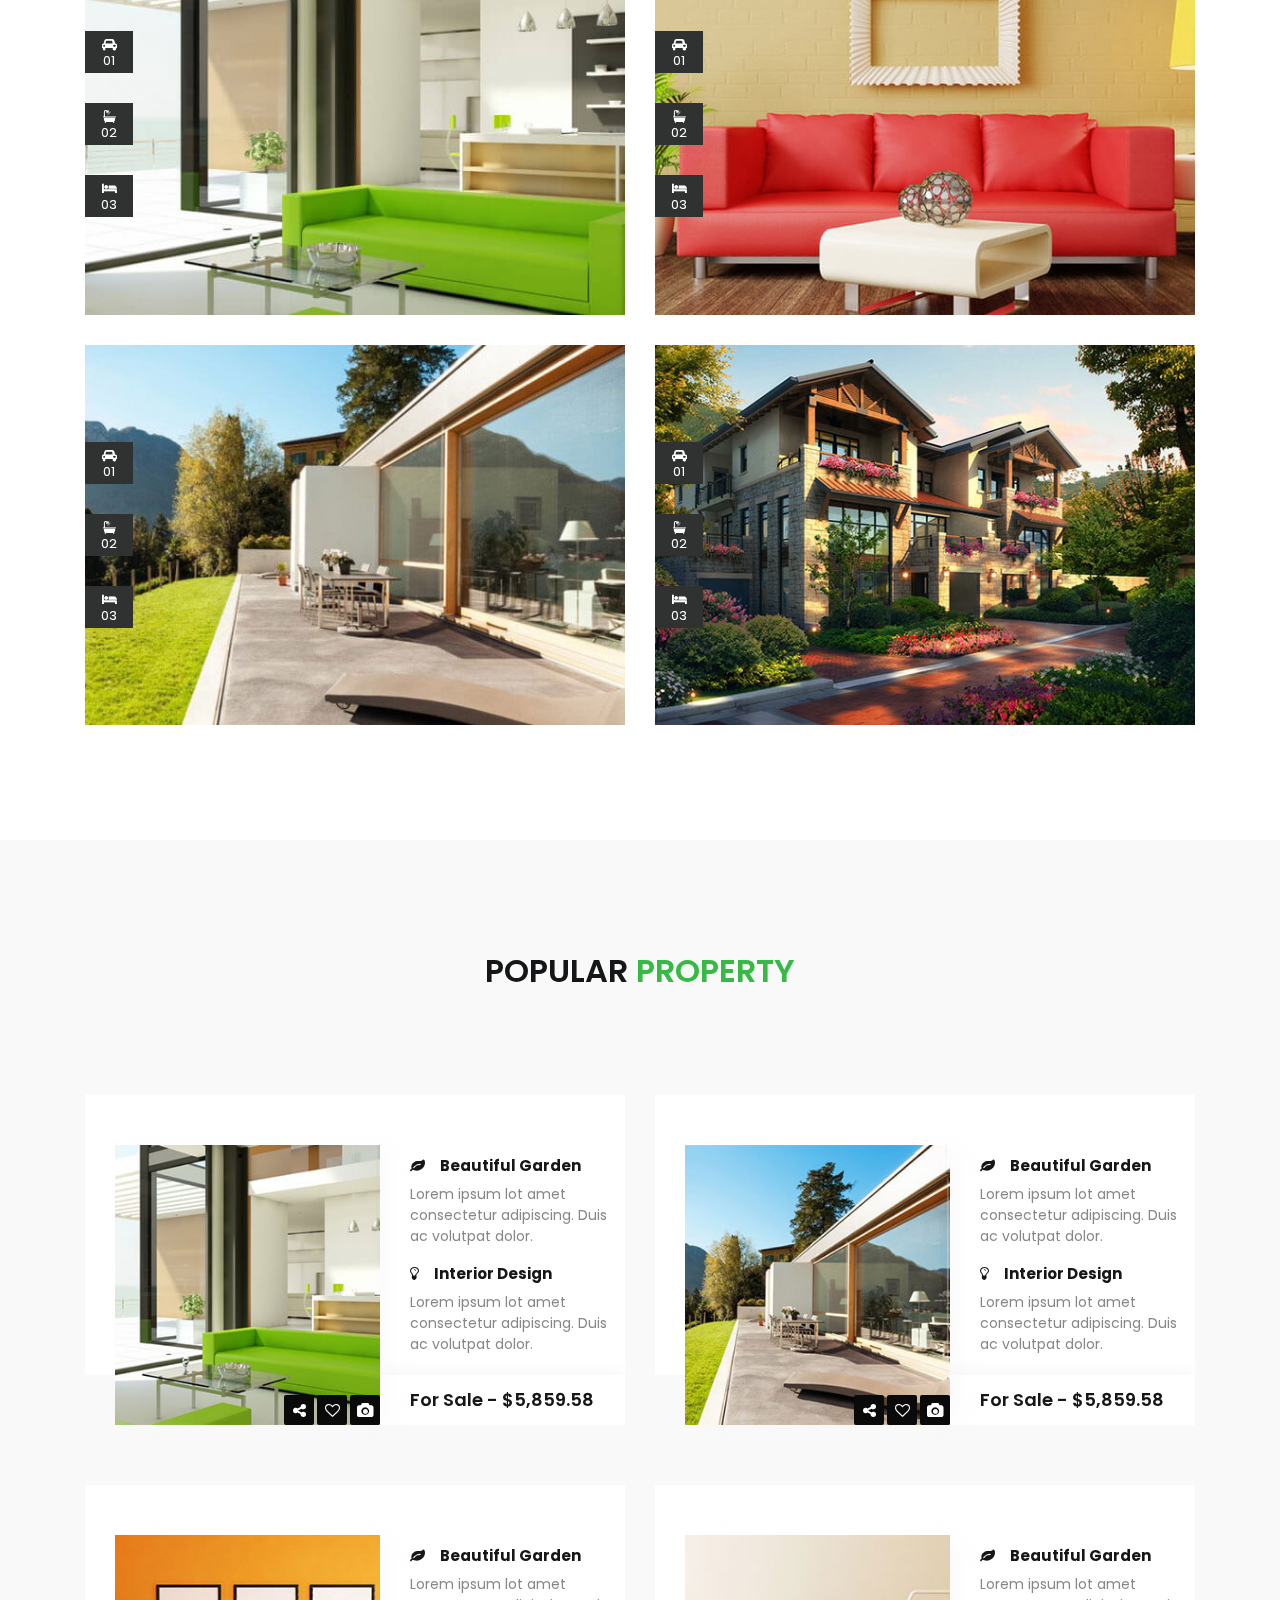
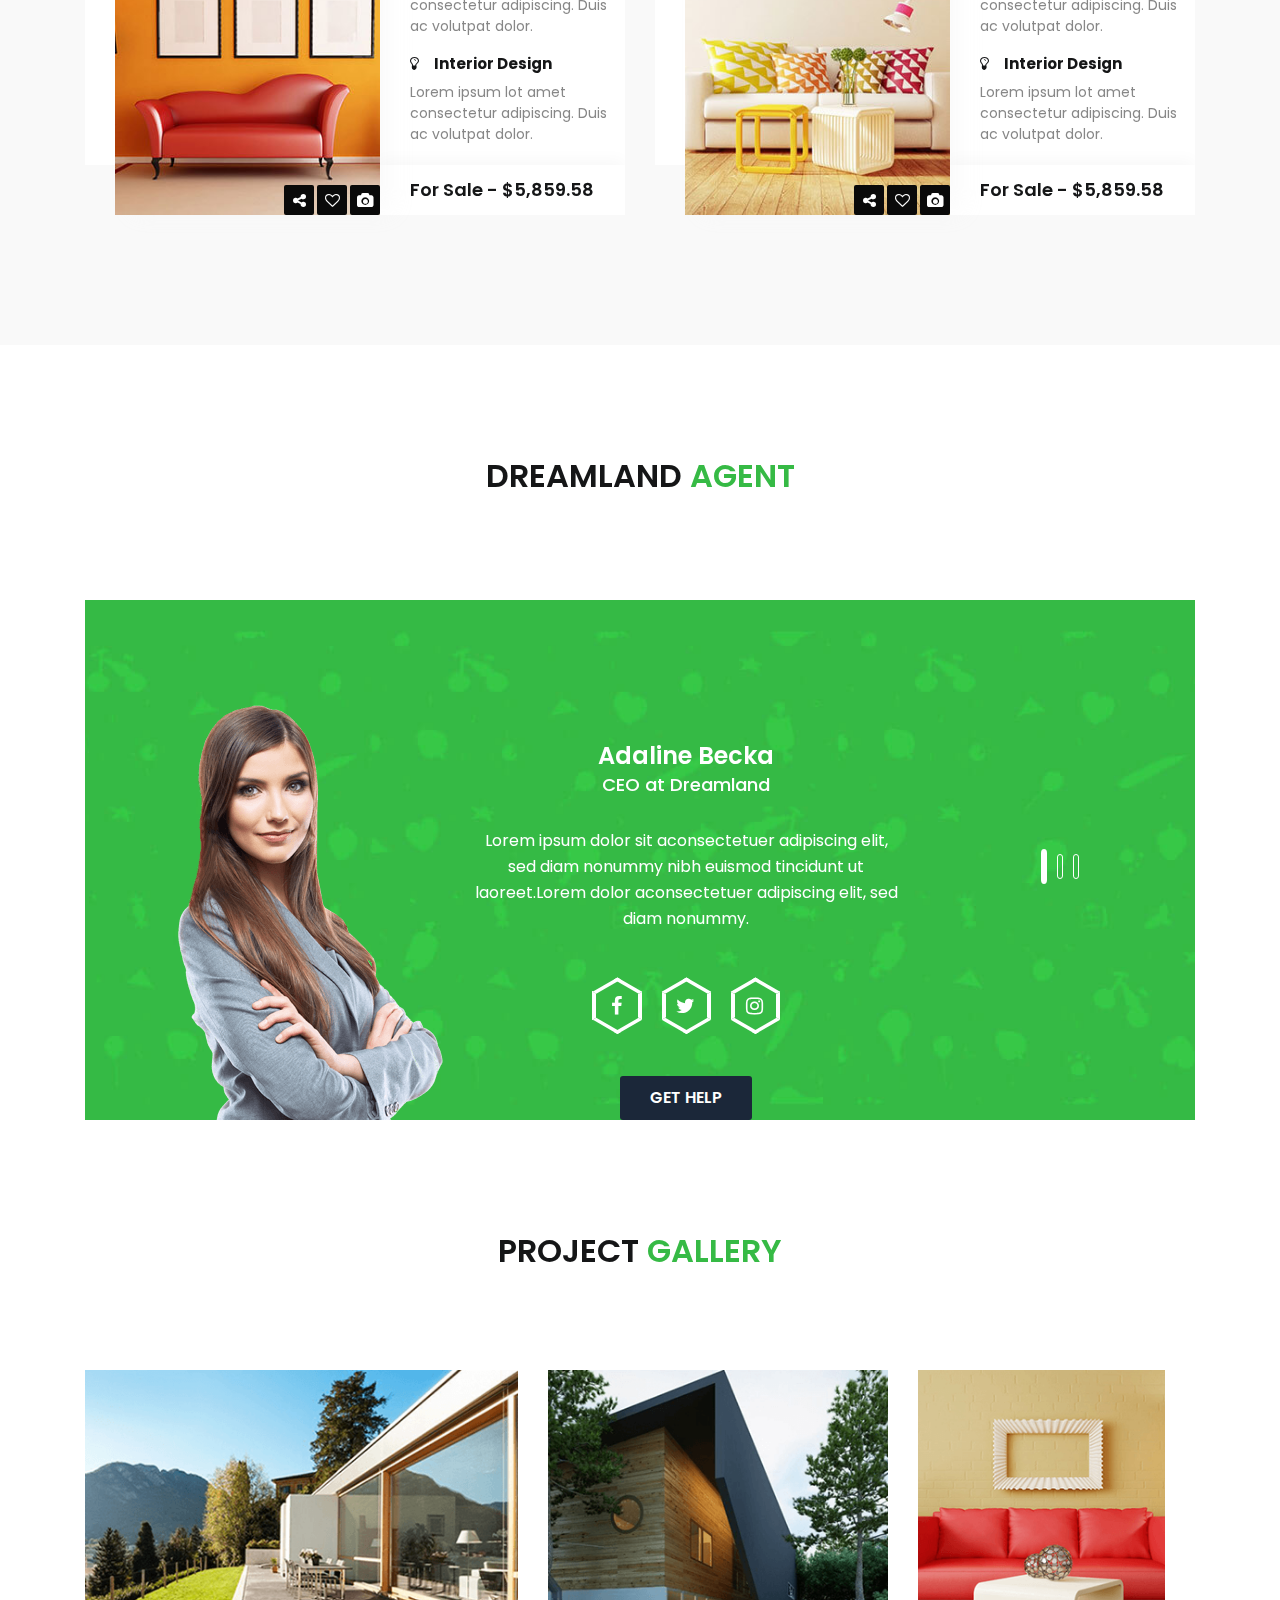
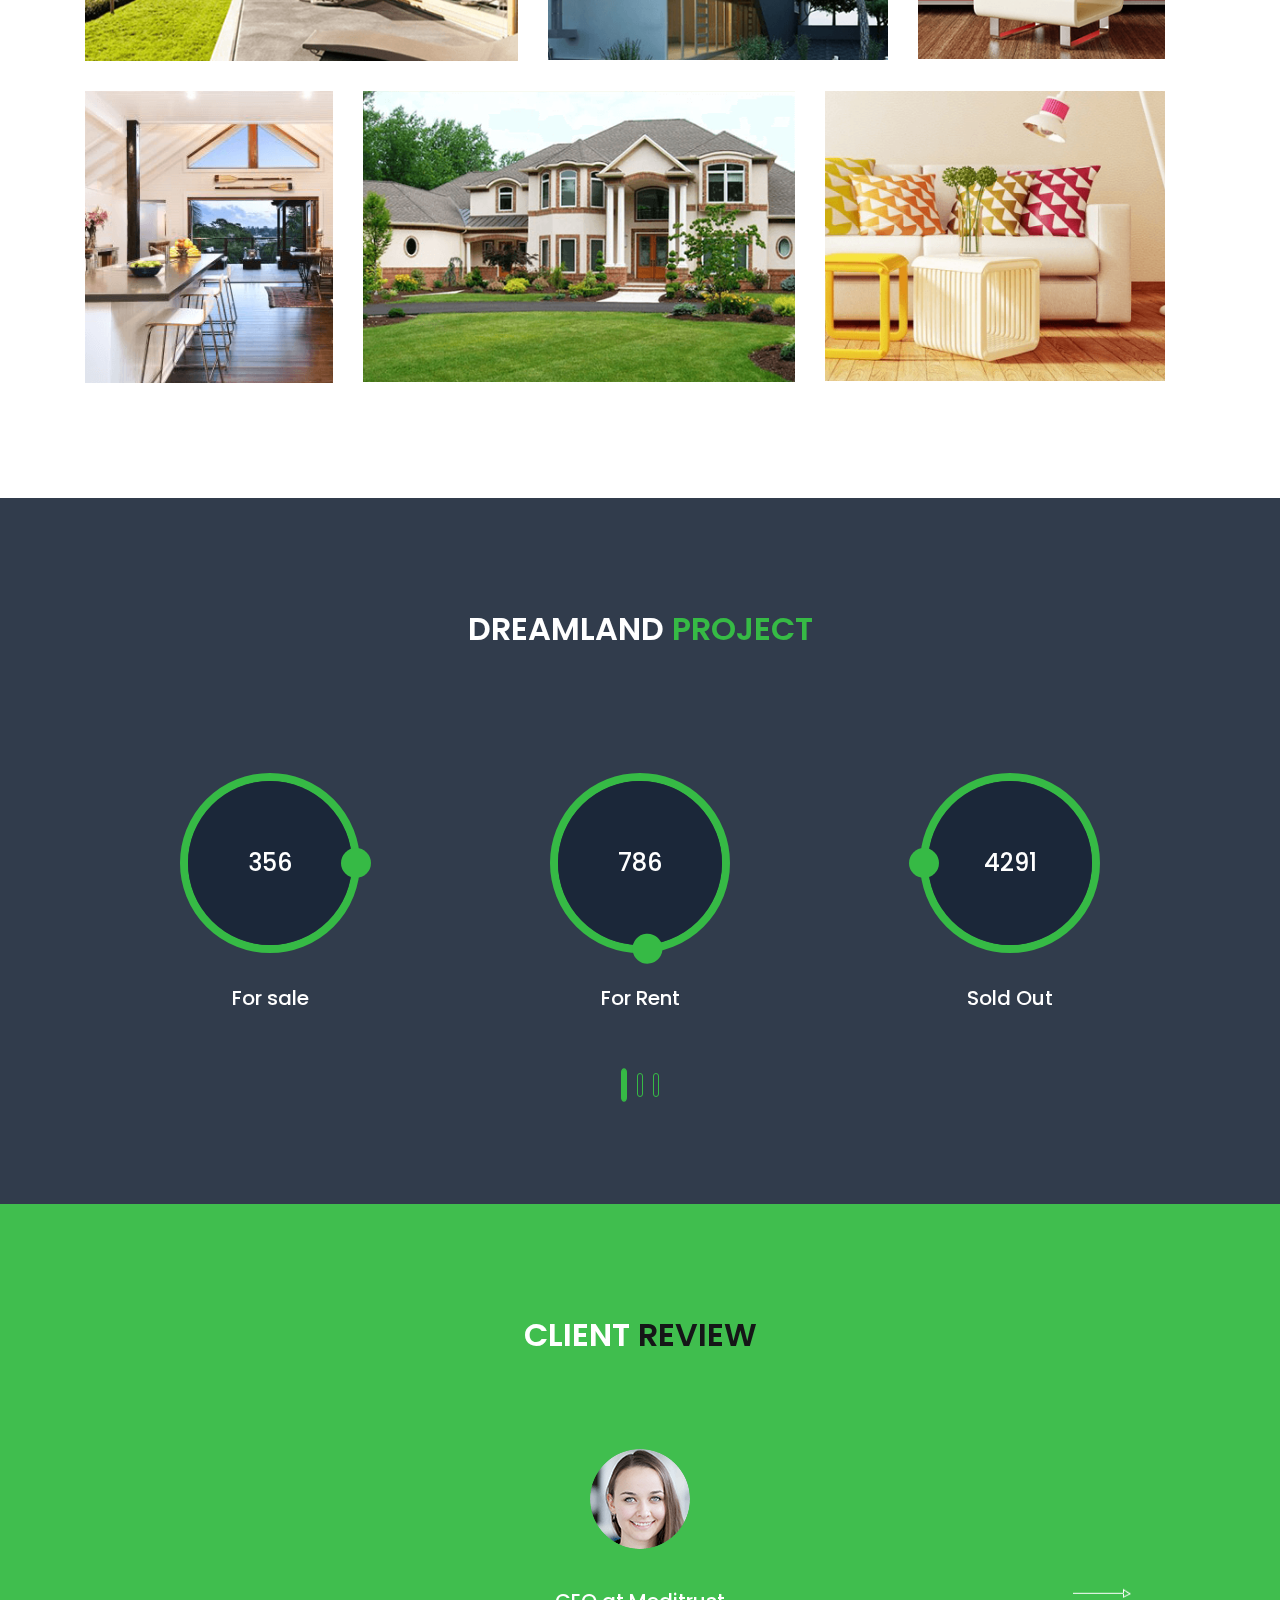
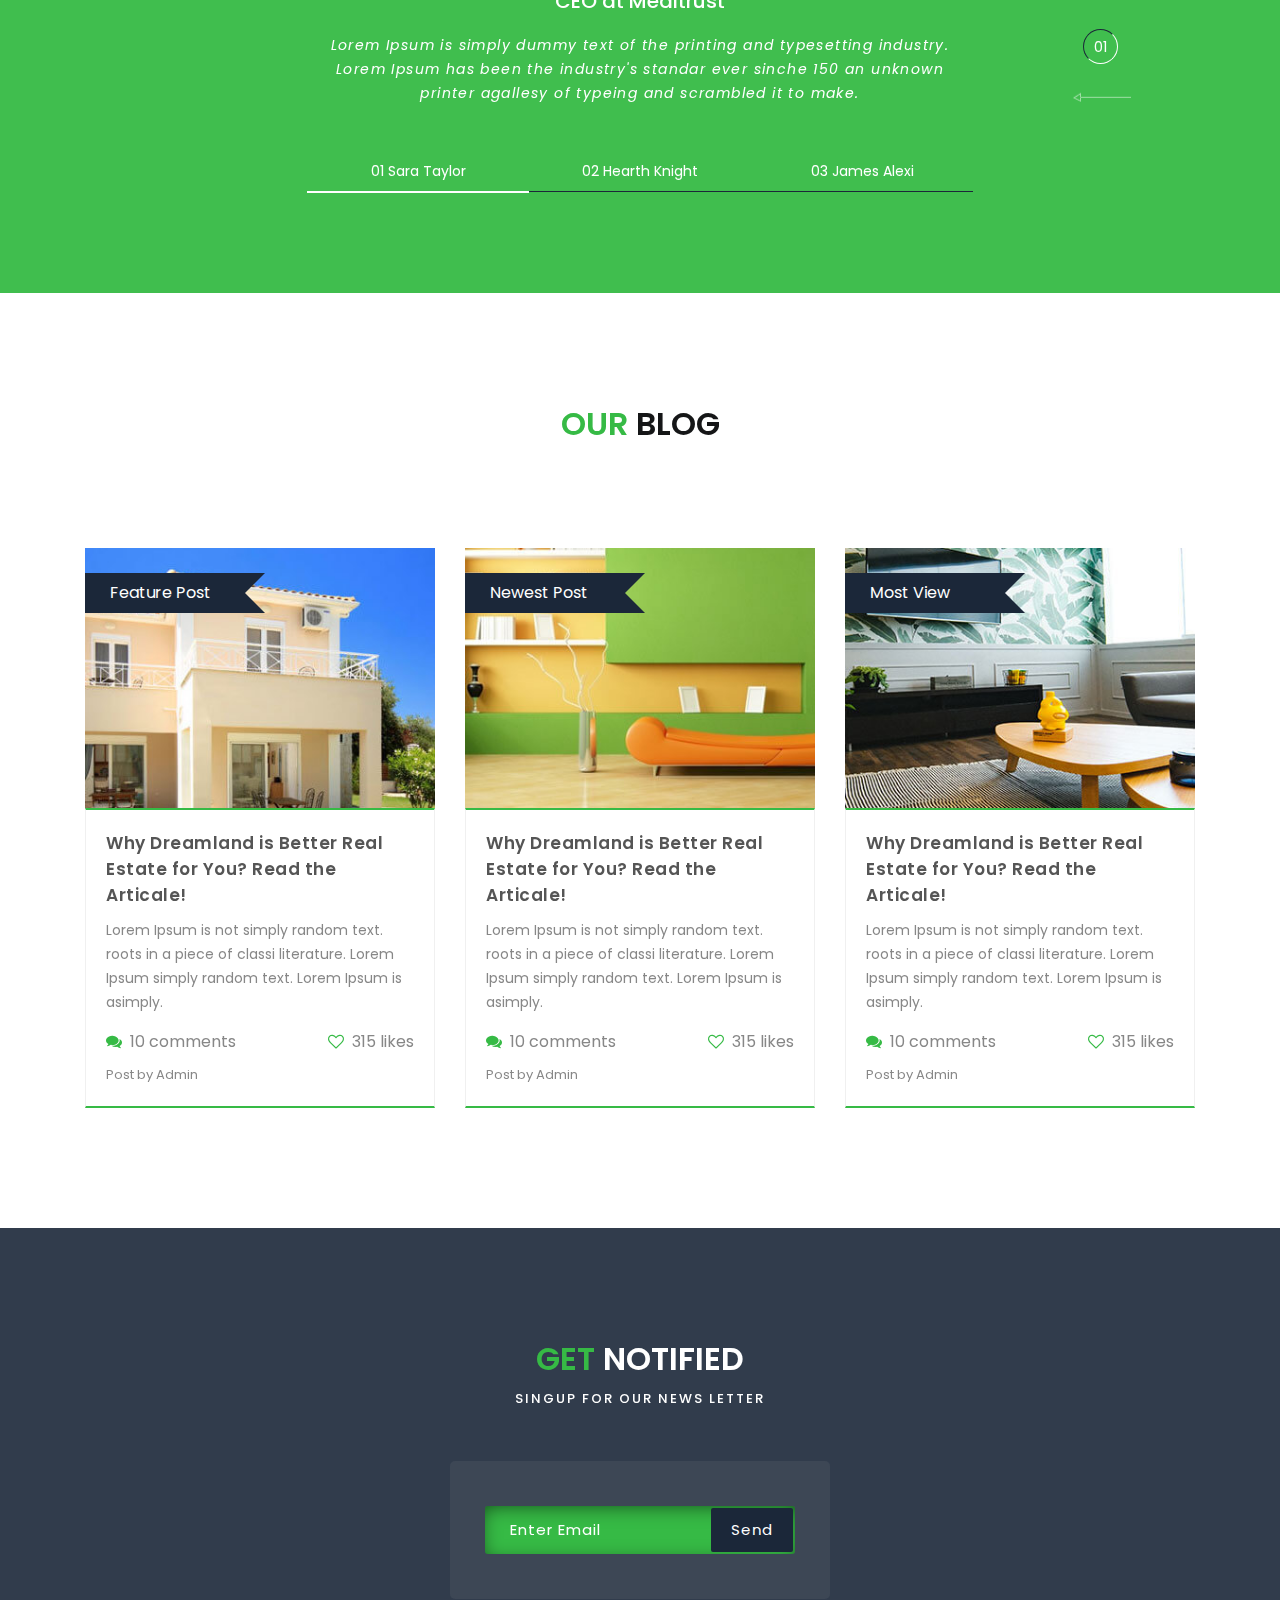
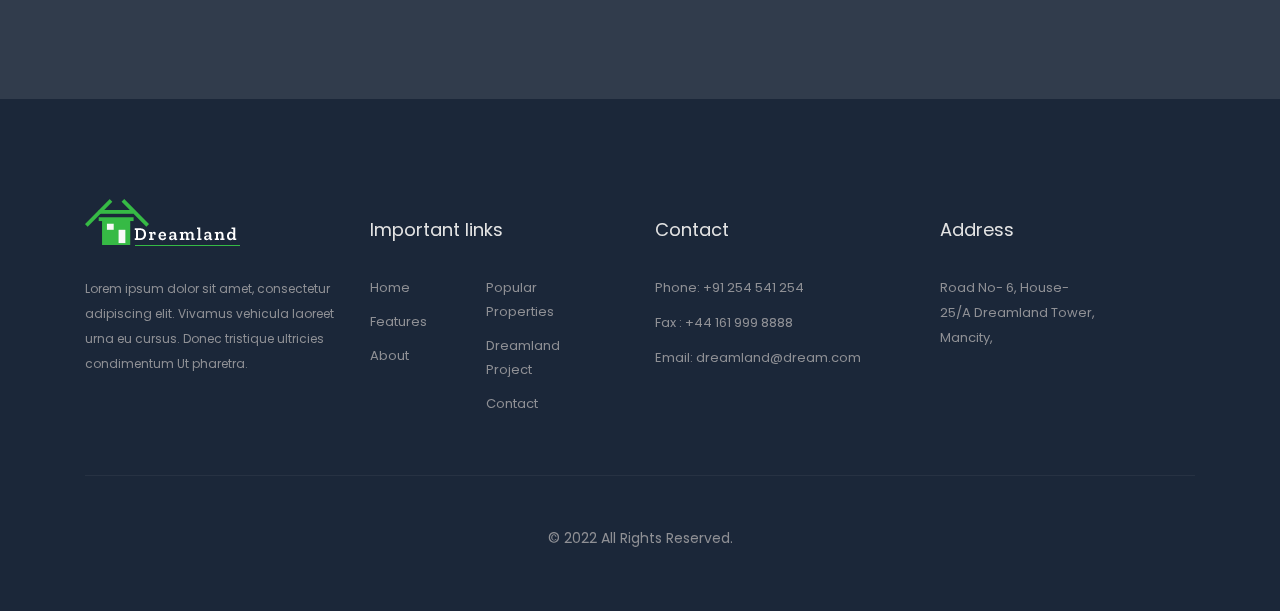
<file: index-02.html>
<!doctype html>
<html lang="zxx">

<head>
    <!-- Required meta tags -->
    <meta charset="utf-8">
    <meta name="description" content="Dreamland Responsive Html Template">
    <meta name="keywords" content="Dreamland, Real estate, html template">
    <meta name="author" content="MD Kawsar Ali">
    <meta name="viewport" content="width=device-width, initial-scale=1, shrink-to-fit=no">
    <!-- Title -->
    <title>Dreamland Responsive Html Template</title>
    <link rel="shortcut icon" href="images/favicon.ico" type="image/x-icon">
    <!-- Bootstrap Grid CSS -->
    <link rel="stylesheet" href="css/bootstrap-grid.min.css">
    <!-- Bootstrap Reboot CSS -->
    <link rel="stylesheet" href="css/bootstrap-reboot.min.css">
    <!-- Bootstrap Core CSS -->
    <link rel="stylesheet" href="css/bootstrap.min.css">
    <!--  FontAwesome -->
    <link rel="stylesheet" href="css/font-awesome.min.css">
    <!-- Animate.css -->
    <link rel="stylesheet" href="css/animate.min.css">
    <!-- Owl Carousel CSS -->
    <link rel="stylesheet" href="css/owl.carousel.min.css">
    <link rel="stylesheet" href="css/owl.theme.default.min.css">
    <!-- Ui Jquery CSS -->
    <link rel="stylesheet" href="css/jquery-ui.css">
    <!-- Magnific Popup CSS -->
    <link rel="stylesheet" href="css/magnific-popup.css">
    <!-- Text-Rotator CSS -->
    <link rel="stylesheet" href="css/simpletextrotator.css">
    <!-- YTPlayer CSS -->
    <link rel="stylesheet" href="css/jquery.mb.YTPlayer.min.css">
    <!-- Normalize.css -->
    <link rel="stylesheet" href="css/normalize.css">
    <!-- Dreamland Stylesheet -->
    <link rel="stylesheet" href="css/style.css">
    <!-- Responsive CSS -->
    <link rel="stylesheet" href="css/responsive.css">
    <!-- HTML5 shim and Respond.js IE8 support of HTML5 elements and media queries -->
    <!-- WARNING: Respond.js doesn't work if you view the page via file:// -->
    <!--[if IE 9]>
        <script src="https://cdnjs.cloudflare.com/ajax/libs/html5shiv/3.7.3/html5shiv.min.js"></script>
        <script src="https://cdnjs.cloudflare.com/ajax/libs/respond.js/1.4.2/respond.min.js"></script>
	<![endif]-->
</head>

<body id="home-02" data-spy="scroll" data-target=".main-nav" data-offset="50">
    <!--========================================================
                        Header Start
==========================================================-->
    <header id="header">
        <!-- Top Nav -->
        <nav class="top-nav">
            <div class="container">
                <ul class="ml-auto">
                    <li><a href="login.html"><i class="fa fa-lock" aria-hidden="true"></i>Login</a></li>
                    <li><a href="signup.html"><i class="fa fa-pencil" aria-hidden="true"></i>Sigup</a></li>
                    <!-- search form -->
                    <li>
                        <form action="#">
                            <input type="text">
                            <button type="submit"><i class="fa fa-search"></i></button>
                        </form>
                    </li>
                </ul>
            </div><!-- /.container -->
        </nav><!-- /.top-nav -->

        <!-- Main Nav -->
        <nav class="main-nav navbar navbar-expand-lg">
            <div class="container">
                <!-- Logo -->
                <a class="navbar-brand" href="index.html">
                    <figure>
                        <img src="images/logo.png" class="img-fluid" alt="">
                    </figure>
                </a>
                <button class="navbar-toggler" type="button" data-toggle="collapse" data-target="#dreamlandNavbar"
                    aria-controls="dreamlandNavbar" aria-expanded="false" aria-label="Toggle navigation">
                    <span class="fa fa-bars"></span>
                </button>
                <div class="collapse navbar-collapse" id="dreamlandNavbar">
                    <!-- Main menu -->
                    <ul class="navbar-nav mx-auto">
                        <li class="nav-item">
                            <a class="nav-link active" href="#header">Home <span class="sr-only">(current)</span></a>
                        </li>
                        <li class="nav-item">
                            <a class="nav-link" href="#property">property</a>
                        </li>
                        <li class="nav-item">
                            <a class="nav-link" href="#agents">agents</a>
                        </li>
                        <li class="nav-item">
                            <a class="nav-link" href="#contact">contact</a>
                        </li>
                    </ul>
                    <!-- contact-nav -->
                    <ul class="contact-nav">
                        <li><i class="fa fa-phone" aria-hidden="true"></i><span>+91 254 845 684</span></li>
                        <li><i class="fa fa-map-marker" aria-hidden="true"></i>Bridge Water22, New York City.</li>
                    </ul>
                </div><!-- /.collapse -->
            </div><!-- /.container -->
        </nav><!-- /.main-nav -->
    </header><!-- /header -->

    <!--========================================================
                        Hero-area Start
==========================================================-->
    <section class="hero-area parallax-window" data-parallax="scroll" data-image-src="images/hero-bg02.jpg">
        <div class="overlay">
            <!-- Text Slider -->
            <div class="slider-area">
                <div class="container">
                    <div class="text-slider owl-carousel owl-theme">
                        <div class="item">
                            <h1>Dreamland</h1>
                            <h2>A Name You Can Trust</h2>
                        </div>
                        <div class="item">
                            <h1>Themeforest</h1>
                            <h2>A Name You Can Trust</h2>
                        </div>
                    </div><!-- /.text-slider -->
                </div><!-- /.container -->
            </div><!-- /.slider-area -->

            <!-- Find Property -->
            <div class="find-property">
                <form action="#">
                    <!-- Price Filter -->
                    <div class="price-filter">
                        <div id="slider-range"></div>
                        <input type="text" id="amount-max" readonly>
                        <input type="text" id="amount-min" readonly>
                    </div>

                    <!-- choice-btn -->
                    <div class="choice-btn">
                        <div class="steps">
                            <div class="select_btn">
                                <input type="checkbox" id="checkbox-one" checked>
                                <label for="checkbox-one"><i class="fa fa-map-marker"
                                        aria-hidden="true"></i>Location</label>
                            </div>
                            <div class="select_btn">
                                <input type="checkbox" id="checkbox-two">
                                <label for="checkbox-two"><i class="fa fa-area-chart"
                                        aria-hidden="true"></i>Status</label>
                            </div>
                            <div class="select_btn">
                                <input type="checkbox" id="checkbox-three">
                                <label for="checkbox-three"><i class="fa fa-home" aria-hidden="true"></i>Villa</label>
                            </div>
                        </div><!-- /.steps -->

                        <div class="steps">
                            <div class="select_btn">
                                <input type="checkbox" id="checkbox-four">
                                <label for="checkbox-four"><i class="fa fa-bed" aria-hidden="true"></i>Bedroom</label>
                            </div>
                            <div class="select_btn">
                                <input type="checkbox" id="checkbox-five">
                                <label for="checkbox-five"><i class="fa fa-bath" aria-hidden="true"></i>Bath</label>
                            </div>
                            <div class="select_menu">
                                <button><i class="fa fa-caret-down" aria-hidden="true"></i>More</button>
                                <div class="select-area">
                                    <div class="select_btn">
                                        <input type="checkbox" id="checkmore-one">
                                        <label for="checkmore-one"><i class="fa fa-building-o"
                                                aria-hidden="true"></i>Office</label>
                                    </div>
                                    <div class="select_btn">
                                        <input type="checkbox" id="checkmore-two">
                                        <label for="checkmore-two"><i class="fa fa-cutlery"
                                                aria-hidden="true"></i>Kitchen</label>
                                    </div>
                                    <div class="select_btn">
                                        <input type="checkbox" id="checkmore-three">
                                        <label for="checkmore-three"><i class="fa fa-car"
                                                aria-hidden="true"></i>Parking</label>
                                    </div>
                                </div>
                            </div>
                        </div><!-- /.steps -->
                        <button class="find_btn" type="submit">Find Your Property</button>
                    </div><!-- /.choice-btn -->
                </form><!-- /form -->
            </div><!-- /.find-property -->
        </div><!-- /.overlay -->
    </section><!-- /.hero-area -->

    <!--========================================================
                        Feature Start
==========================================================-->
    <section id="property" class="feature section-padding">
        <div class="container">
            <!-- Section Title -->
            <div class="section-title">
                <h3>Featured <span>Properties</span></h3>
                <div class="separator">
                    <span class="left wow slideInLeft"></span>
                    <span class="right wow slideInRight"></span>
                </div><!-- /.separator -->
            </div><!-- /.section-title -->

            <div class="row">
                <div class="col-lg-4 col-md-6">
                    <div class="single-item">
                        <div class="feature-image">
                            <figure>
                                <img src="images/featured/01.jpg" class="img-fluid" alt="">
                            </figure>
                            <ul>
                                <li><a href="#"><i class="fa fa-share-alt" aria-hidden="true"></i></a></li>
                                <li><a href="#"><i class="fa fa-heart-o" aria-hidden="true"></i></a></li>
                                <li><a href="#"><i class="fa fa-camera" aria-hidden="true"></i></a></li>
                            </ul>
                            <span>For Sale</span>
                        </div>

                        <div class="feature-text">
                            <div class="address">
                                <a href="#">Family Home For Sale</a>
                                <address><i class="fa fa-map-marker" aria-hidden="true"></i>53 W 88th St, Dallas, US
                                </address>
                            </div>
                            <div class="price">
                                <strong>$ 145,700</strong>
                                <span>Funding request</span>
                            </div>
                            <div class="info">
                                <table>
                                    <thead>
                                        <tr>
                                            <td>Beds</td>
                                            <td>bath</td>
                                            <td>garage</td>
                                            <td>SQ Ft</td>
                                        </tr>
                                    </thead>
                                    <tbody>
                                        <tr>
                                            <td>3</td>
                                            <td>2</td>
                                            <td>1</td>
                                            <td>5241</td>
                                        </tr>
                                    </tbody>
                                </table>
                            </div><!-- /.info -->
                        </div><!-- /.feature-text -->
                    </div><!-- /.single-item -->
                </div><!-- /.col-lg-4 -->

                <div class="col-lg-4 col-md-6">
                    <div class="single-item">
                        <div class="feature-image">
                            <figure>
                                <img src="images/featured/02.jpg" class="img-fluid" alt="">
                            </figure>
                            <ul>
                                <li><a href="#"><i class="fa fa-share-alt" aria-hidden="true"></i></a></li>
                                <li><a href="#"><i class="fa fa-heart-o" aria-hidden="true"></i></a></li>
                                <li><a href="#"><i class="fa fa-camera" aria-hidden="true"></i></a></li>
                            </ul>
                            <span>For Sale</span>
                        </div>

                        <div class="feature-text">
                            <div class="address">
                                <a href="#">Family Home For Sale</a>
                                <address><i class="fa fa-map-marker" aria-hidden="true"></i>53 W 88th St, Dallas, US
                                </address>
                            </div>
                            <div class="price">
                                <strong>$ 145,700</strong>
                                <span>Funding request</span>
                            </div>
                            <div class="info">
                                <table>
                                    <thead>
                                        <tr>
                                            <td>Beds</td>
                                            <td>bath</td>
                                            <td>garage</td>
                                            <td>SQ Ft</td>
                                        </tr>
                                    </thead>
                                    <tbody>
                                        <tr>
                                            <td>3</td>
                                            <td>2</td>
                                            <td>1</td>
                                            <td>5241</td>
                                        </tr>
                                    </tbody>
                                </table>
                            </div><!-- /.info -->
                        </div><!-- /.feature-text -->
                    </div><!-- /.single-item -->
                </div><!-- /.col-lg-4 -->

                <div class="col-lg-4 col-md-6">
                    <div class="single-item">
                        <div class="feature-image">
                            <figure>
                                <img src="images/featured/03.jpg" class="img-fluid" alt="">
                            </figure>
                            <ul>
                                <li><a href="#"><i class="fa fa-share-alt" aria-hidden="true"></i></a></li>
                                <li><a href="#"><i class="fa fa-heart-o" aria-hidden="true"></i></a></li>
                                <li><a href="#"><i class="fa fa-camera" aria-hidden="true"></i></a></li>
                            </ul>
                            <span>For Sale</span>
                        </div>

                        <div class="feature-text">
                            <div class="address">
                                <a href="#">Family Home For Sale</a>
                                <address><i class="fa fa-map-marker" aria-hidden="true"></i>53 W 88th St, Dallas, US
                                </address>
                            </div>
                            <div class="price">
                                <strong>$ 145,700</strong>
                                <span>Funding request</span>
                            </div>
                            <div class="info">
                                <table>
                                    <thead>
                                        <tr>
                                            <td>Beds</td>
                                            <td>bath</td>
                                            <td>garage</td>
                                            <td>SQ Ft</td>
                                        </tr>
                                    </thead>
                                    <tbody>
                                        <tr>
                                            <td>3</td>
                                            <td>2</td>
                                            <td>1</td>
                                            <td>5241</td>
                                        </tr>
                                    </tbody>
                                </table>
                            </div><!-- /.info -->
                        </div><!-- /.feature-text -->
                    </div><!-- /.single-item -->
                </div><!-- /.col-lg-4 -->

                <div class="col-lg-4 col-md-6">
                    <div class="single-item">
                        <div class="feature-image">
                            <figure>
                                <img src="images/featured/04.jpg" class="img-fluid" alt="">
                            </figure>
                            <ul>
                                <li><a href="#"><i class="fa fa-share-alt" aria-hidden="true"></i></a></li>
                                <li><a href="#"><i class="fa fa-heart-o" aria-hidden="true"></i></a></li>
                                <li><a href="#"><i class="fa fa-camera" aria-hidden="true"></i></a></li>
                            </ul>
                            <span>For Sale</span>
                        </div>

                        <div class="feature-text">
                            <div class="address">
                                <a href="#">Family Home For Sale</a>
                                <address><i class="fa fa-map-marker" aria-hidden="true"></i>53 W 88th St, Dallas, US
                                </address>
                            </div>
                            <div class="price">
                                <strong>$ 145,700</strong>
                                <span>Funding request</span>
                            </div>
                            <div class="info">
                                <table>
                                    <thead>
                                        <tr>
                                            <td>Beds</td>
                                            <td>bath</td>
                                            <td>garage</td>
                                            <td>SQ Ft</td>
                                        </tr>
                                    </thead>
                                    <tbody>
                                        <tr>
                                            <td>3</td>
                                            <td>2</td>
                                            <td>1</td>
                                            <td>5241</td>
                                        </tr>
                                    </tbody>
                                </table>
                            </div><!-- /.info -->
                        </div><!-- /.feature-text -->
                    </div><!-- /.single-item -->
                </div><!-- /.col-lg-4 -->

                <div class="col-lg-4 col-md-6">
                    <div class="single-item">
                        <div class="feature-image">
                            <figure>
                                <img src="images/featured/05.jpg" class="img-fluid" alt="">
                            </figure>
                            <ul>
                                <li><a href="#"><i class="fa fa-share-alt" aria-hidden="true"></i></a></li>
                                <li><a href="#"><i class="fa fa-heart-o" aria-hidden="true"></i></a></li>
                                <li><a href="#"><i class="fa fa-camera" aria-hidden="true"></i></a></li>
                            </ul>
                            <span>For Sale</span>
                        </div>

                        <div class="feature-text">
                            <div class="address">
                                <a href="#">Family Home For Sale</a>
                                <address><i class="fa fa-map-marker" aria-hidden="true"></i>53 W 88th St, Dallas, US
                                </address>
                            </div>
                            <div class="price">
                                <strong>$ 145,700</strong>
                                <span>Funding request</span>
                            </div>
                            <div class="info">
                                <table>
                                    <thead>
                                        <tr>
                                            <td>Beds</td>
                                            <td>bath</td>
                                            <td>garage</td>
                                            <td>SQ Ft</td>
                                        </tr>
                                    </thead>
                                    <tbody>
                                        <tr>
                                            <td>3</td>
                                            <td>2</td>
                                            <td>1</td>
                                            <td>5241</td>
                                        </tr>
                                    </tbody>
                                </table>
                            </div><!-- /.info -->
                        </div><!-- /.feature-text -->
                    </div><!-- /.single-item -->
                </div><!-- /.col-lg-4 -->

                <div class="col-lg-4 col-md-6">
                    <div class="single-item">
                        <div class="feature-image">
                            <figure>
                                <img src="images/featured/06.jpg" class="img-fluid" alt="">
                            </figure>
                            <ul>
                                <li><a href="#"><i class="fa fa-share-alt" aria-hidden="true"></i></a></li>
                                <li><a href="#"><i class="fa fa-heart-o" aria-hidden="true"></i></a></li>
                                <li><a href="#"><i class="fa fa-camera" aria-hidden="true"></i></a></li>
                            </ul>
                            <span>For Sale</span>
                        </div>

                        <div class="feature-text">
                            <div class="address">
                                <a href="#">Family Home For Sale</a>
                                <address><i class="fa fa-map-marker" aria-hidden="true"></i>53 W 88th St, Dallas, US
                                </address>
                            </div>
                            <div class="price">
                                <strong>$ 145,700</strong>
                                <span>Funding request</span>
                            </div>
                            <div class="info">
                                <table>
                                    <thead>
                                        <tr>
                                            <td>Beds</td>
                                            <td>bath</td>
                                            <td>garage</td>
                                            <td>SQ Ft</td>
                                        </tr>
                                    </thead>
                                    <tbody>
                                        <tr>
                                            <td>3</td>
                                            <td>2</td>
                                            <td>1</td>
                                            <td>5241</td>
                                        </tr>
                                    </tbody>
                                </table>
                            </div><!-- /.info -->
                        </div><!-- /.feature-text -->
                    </div><!-- /.single-item -->
                </div><!-- /.col-lg-4 -->
            </div><!-- /.row -->
        </div><!-- /.container -->
    </section><!-- /.feature -->

    <!--========================================================
                        History Start
==========================================================-->
    <section class="history parallax-window" data-parallax="scroll" data-image-src="images/history/bg.jpg">
        <div class="overlay section-padding">
            <div class="container">
                <!-- Section Title -->
                <div class="section-title color-i">
                    <h3>Dreamland <span>History</span></h3>
                    <div class="separator">
                        <span class="left wow slideInLeft"></span>
                        <span class="right wow slideInRight"></span>
                    </div><!-- /.separator -->
                </div><!-- /.section-title -->

                <div class="row">
                    <div class="col-lg-5 col-md-6">
                        <div class="history-text">
                            <h3>Experience <span>of 35 Years</span></h3>
                            <p>Lorem is a dummy text do eiusmod tempor dolor sit amet, onsectetur adip iscing elit, sed
                                eiusmod tempor incididunt ut labore et lorna aliqua Ut enim onsectetur. Lorem is a dummy
                                text do eiusmod.</p>
                            <p>Lorem is a dummy text d eiusmod tempor dolor sit amet, onsectetur adip iscing elit, sed
                                do eiusmod tempor incididunt.</p>
                            <a href="#">Read More</a>
                        </div>
                    </div>

                    <div class="col-lg-6 offset-lg-1 col-md-6">
                        <div class="history-image">
                            <figure>
                                <img src="images/history/01.jpg" class="img-fluid" alt="">
                            </figure>
                        </div>
                    </div>
                </div><!-- /.row -->
            </div><!-- /.container -->
        </div><!-- /.overlay -->
    </section><!-- /.history -->

    <!--========================================================
                    Best Property Start
==========================================================-->
    <section class="best-property section-padding">
        <div class="container">
            <!-- Section Title -->
            <div class="section-title color-ii">
                <h3>Best <span>Property</span></h3>
                <div class="separator">
                    <span class="left wow slideInLeft"></span>
                    <span class="right wow slideInRight"></span>
                </div><!-- /.separator -->
            </div><!-- /.section-title -->

            <div class="row">
                <div class="col-lg-6 col-md-6">
                    <div class="single-item">
                        <figure>
                            <img src="images/best-property/01.jpg" class="img-fluid" alt="">
                        </figure>
                        <ul class="info">
                            <li><i class="fa fa-car" aria-hidden="true"></i><span>01</span></li>
                            <li><i class="fa fa-bath" aria-hidden="true"></i><span>02</span></li>
                            <li><i class="fa fa-bed" aria-hidden="true"></i><span>03</span></li>
                        </ul>
                        <div class="hover-details-area">
                            <div class="hover-content">
                                <div class="hover-text">
                                    <h4>Family House</h4>
                                    <address><i class="fa fa-map-marker" aria-hidden="true"></i>9 West 57th Street, New
                                        York City</address>
                                    <span>For Sale - $ 5857.25</span>
                                    <a href="#">View Details</a>
                                </div>
                                <ul>
                                    <li><a href="#"><i class="fa fa-share-alt" aria-hidden="true"></i></a></li>
                                    <li><a href="#"><i class="fa fa-heart-o" aria-hidden="true"></i></a></li>
                                    <li><a href="#"><i class="fa fa-camera" aria-hidden="true"></i></a></li>
                                </ul>
                            </div>
                        </div>
                    </div><!-- /.single-item -->
                </div><!-- /.col-lg-6 -->

                <div class="col-lg-6 col-md-6">
                    <div class="single-item">
                        <figure>
                            <img src="images/best-property/02.jpg" class="img-fluid" alt="">
                        </figure>
                        <ul class="info">
                            <li><i class="fa fa-car" aria-hidden="true"></i><span>01</span></li>
                            <li><i class="fa fa-bath" aria-hidden="true"></i><span>02</span></li>
                            <li><i class="fa fa-bed" aria-hidden="true"></i><span>03</span></li>
                        </ul>
                        <div class="hover-details-area">
                            <div class="hover-content">
                                <div class="hover-text">
                                    <h4>Family House</h4>
                                    <address><i class="fa fa-map-marker" aria-hidden="true"></i>9 West 57th Street, New
                                        York City</address>
                                    <span>For Sale - $ 5857.25</span>
                                    <a href="#">View Details</a>
                                </div>
                                <ul>
                                    <li><a href="#"><i class="fa fa-share-alt" aria-hidden="true"></i></a></li>
                                    <li><a href="#"><i class="fa fa-heart-o" aria-hidden="true"></i></a></li>
                                    <li><a href="#"><i class="fa fa-camera" aria-hidden="true"></i></a></li>
                                </ul>
                            </div>
                        </div>
                    </div><!-- /.single-item -->
                </div><!-- /.col-lg-6 -->

                <div class="col-lg-6 col-md-6">
                    <div class="single-item">
                        <figure>
                            <img src="images/best-property/03.jpg" class="img-fluid" alt="">
                        </figure>
                        <ul class="info">
                            <li><i class="fa fa-car" aria-hidden="true"></i><span>01</span></li>
                            <li><i class="fa fa-bath" aria-hidden="true"></i><span>02</span></li>
                            <li><i class="fa fa-bed" aria-hidden="true"></i><span>03</span></li>
                        </ul>
                        <div class="hover-details-area">
                            <div class="hover-content">
                                <div class="hover-text">
                                    <h4>Family House</h4>
                                    <address><i class="fa fa-map-marker" aria-hidden="true"></i>9 West 57th Street, New
                                        York City</address>
                                    <span>For Sale - $ 5857.25</span>
                                    <a href="#">View Details</a>
                                </div>
                                <ul>
                                    <li><a href="#"><i class="fa fa-share-alt" aria-hidden="true"></i></a></li>
                                    <li><a href="#"><i class="fa fa-heart-o" aria-hidden="true"></i></a></li>
                                    <li><a href="#"><i class="fa fa-camera" aria-hidden="true"></i></a></li>
                                </ul>
                            </div>
                        </div>
                    </div><!-- /.single-item -->
                </div><!-- /.col-lg-6 -->

                <div class="col-lg-6 col-md-6">
                    <div class="single-item">
                        <figure>
                            <img src="images/best-property/04.jpg" class="img-fluid" alt="">
                        </figure>
                        <ul class="info">
                            <li><i class="fa fa-car" aria-hidden="true"></i><span>01</span></li>
                            <li><i class="fa fa-bath" aria-hidden="true"></i><span>02</span></li>
                            <li><i class="fa fa-bed" aria-hidden="true"></i><span>03</span></li>
                        </ul>
                        <div class="hover-details-area">
                            <div class="hover-content">
                                <div class="hover-text">
                                    <h4>Family House</h4>
                                    <address><i class="fa fa-map-marker" aria-hidden="true"></i>9 West 57th Street, New
                                        York City</address>
                                    <span>For Sale - $ 5857.25</span>
                                    <a href="#">View Details</a>
                                </div>
                                <ul>
                                    <li><a href="#"><i class="fa fa-share-alt" aria-hidden="true"></i></a></li>
                                    <li><a href="#"><i class="fa fa-heart-o" aria-hidden="true"></i></a></li>
                                    <li><a href="#"><i class="fa fa-camera" aria-hidden="true"></i></a></li>
                                </ul>
                            </div>
                        </div>
                    </div><!-- /.single-item -->
                </div><!-- /.col-lg-6 -->
            </div><!-- /.row -->
        </div><!-- /.container -->
    </section><!-- /.best-property -->

    <!--========================================================
                    Popular Property Start
==========================================================-->
    <section class="popular-property section-padding">
        <div class="container">
            <!-- Section Title -->
            <div class="section-title color-ii">
                <h3>Popular <span>Property</span></h3>
                <div class="separator">
                    <span class="left wow slideInLeft"></span>
                    <span class="right wow slideInRight"></span>
                </div><!-- /.separator -->
            </div><!-- /.section-title -->

            <div class="row">
                <div class="col-lg-6 col-md-6">
                    <div class="single-item">
                        <div class="popular-image">
                            <figure>
                                <img src="images/popular-property/01.jpg" class="img-fluid" alt="">
                                <ul>
                                    <li><a href="#"><i class="fa fa-share-alt" aria-hidden="true"></i></a></li>
                                    <li><a href="#"><i class="fa fa-heart-o" aria-hidden="true"></i></a></li>
                                    <li><a href="#"><i class="fa fa-camera" aria-hidden="true"></i></a></li>
                                </ul>
                            </figure>
                        </div>
                        <div class="popular-text">
                            <h6><i class="fa fa-leaf" aria-hidden="true"></i>Beautiful Garden</h6>
                            <p>Lorem ipsum lot amet consectetur adipiscing. Duis ac volutpat dolor.</p>
                            <h6><i class="fa fa-lightbulb-o" aria-hidden="true"></i>Interior Design</h6>
                            <p>Lorem ipsum lot amet consectetur adipiscing. Duis ac volutpat dolor.</p>
                            <span>For Sale - $5,859.58</span>
                            <a href="#">More Details</a>
                        </div>
                    </div>
                </div>

                <div class="col-lg-6 col-md-6">
                    <div class="single-item">
                        <div class="popular-image">
                            <figure>
                                <img src="images/popular-property/02.jpg" class="img-fluid" alt="">
                                <ul>
                                    <li><a href="#"><i class="fa fa-share-alt" aria-hidden="true"></i></a></li>
                                    <li><a href="#"><i class="fa fa-heart-o" aria-hidden="true"></i></a></li>
                                    <li><a href="#"><i class="fa fa-camera" aria-hidden="true"></i></a></li>
                                </ul>
                            </figure>
                        </div>
                        <div class="popular-text">
                            <h6><i class="fa fa-leaf" aria-hidden="true"></i>Beautiful Garden</h6>
                            <p>Lorem ipsum lot amet consectetur adipiscing. Duis ac volutpat dolor.</p>
                            <h6><i class="fa fa-lightbulb-o" aria-hidden="true"></i>Interior Design</h6>
                            <p>Lorem ipsum lot amet consectetur adipiscing. Duis ac volutpat dolor.</p>
                            <span>For Sale - $5,859.58</span>
                            <a href="#">More Details</a>
                        </div>
                    </div>
                </div>

                <div class="col-lg-6 col-md-6">
                    <div class="single-item">
                        <div class="popular-image">
                            <figure>
                                <img src="images/popular-property/03.jpg" class="img-fluid" alt="">
                                <ul>
                                    <li><a href="#"><i class="fa fa-share-alt" aria-hidden="true"></i></a></li>
                                    <li><a href="#"><i class="fa fa-heart-o" aria-hidden="true"></i></a></li>
                                    <li><a href="#"><i class="fa fa-camera" aria-hidden="true"></i></a></li>
                                </ul>
                            </figure>
                        </div>
                        <div class="popular-text">
                            <h6><i class="fa fa-leaf" aria-hidden="true"></i>Beautiful Garden</h6>
                            <p>Lorem ipsum lot amet consectetur adipiscing. Duis ac volutpat dolor.</p>
                            <h6><i class="fa fa-lightbulb-o" aria-hidden="true"></i>Interior Design</h6>
                            <p>Lorem ipsum lot amet consectetur adipiscing. Duis ac volutpat dolor.</p>
                            <span>For Sale - $5,859.58</span>
                            <a href="#">More Details</a>
                        </div>
                    </div>
                </div>

                <div class="col-lg-6 col-md-6">
                    <div class="single-item">
                        <div class="popular-image">
                            <figure>
                                <img src="images/popular-property/04.jpg" class="img-fluid" alt="">
                                <ul>
                                    <li><a href="#"><i class="fa fa-share-alt" aria-hidden="true"></i></a></li>
                                    <li><a href="#"><i class="fa fa-heart-o" aria-hidden="true"></i></a></li>
                                    <li><a href="#"><i class="fa fa-camera" aria-hidden="true"></i></a></li>
                                </ul>
                            </figure>
                        </div>
                        <div class="popular-text">
                            <h6><i class="fa fa-leaf" aria-hidden="true"></i>Beautiful Garden</h6>
                            <p>Lorem ipsum lot amet consectetur adipiscing. Duis ac volutpat dolor.</p>
                            <h6><i class="fa fa-lightbulb-o" aria-hidden="true"></i>Interior Design</h6>
                            <p>Lorem ipsum lot amet consectetur adipiscing. Duis ac volutpat dolor.</p>
                            <span>For Sale - $5,859.58</span>
                            <a href="#">More Details</a>
                        </div>
                    </div>
                </div>
            </div><!-- /.row -->
        </div><!-- /.container -->
    </section><!-- /.popular-property -->

    <!--========================================================
                        Agent Start
==========================================================-->
    <section id="agents" class="agent section-padding">
        <div class="container">
            <!-- Section Title -->
            <div class="section-title color-ii">
                <h3>Dreamland <span>Agent</span></h3>
                <div class="separator">
                    <span class="left wow slideInLeft"></span>
                    <span class="right wow slideInRight"></span>
                </div><!-- /.separator -->
            </div><!-- /.section-title -->

            <div class="agent-slider owl-carousel owl-theme">
                <div class="item row">
                    <div class="col-lg-3 offset-lg-1 col-md-3 offset-md-1 d-sm-none d-md-block">
                        <figure>
                            <img src="images/agent/01.png" class="img-fluid" alt="">
                        </figure>
                    </div>
                    <div class="col-lg-5 col-md-5 offset-md-0 col-sm-10 offset-sm-1">
                        <div class="agent-details">
                            <h6>Adaline Becka</h6>
                            <span>CEO at Dreamland</span>
                            <p>Lorem ipsum dolor sit aconsectetuer adipiscing elit, sed diam nonummy nibh euismod
                                tincidunt ut laoreet.Lorem dolor aconsectetuer adipiscing elit, sed diam nonummy.</p>
                            <ul>
                                <li>
                                    <a href="#" class="hexagon">
                                        <span><i class="fa fa-facebook" aria-hidden="true"></i></span>
                                    </a>
                                </li>
                                <li>
                                    <a href="#" class="hexagon">
                                        <span><i class="fa fa-twitter" aria-hidden="true"></i></span>
                                    </a>
                                </li>
                                <li>
                                    <a href="#" class="hexagon">
                                        <span><i class="fa fa-instagram" aria-hidden="true"></i></span>
                                    </a>
                                </li>
                            </ul>
                            <a href="#">Get Help</a>
                        </div>
                    </div>
                </div><!-- /.item -->

                <div class="item row">
                    <div class="col-lg-3 offset-lg-1 col-md-3 offset-md-1 d-sm-none d-md-block">
                        <figure>
                            <img src="images/agent/01.png" class="img-fluid" alt="">
                        </figure>
                    </div>
                    <div class="col-lg-5 col-md-5 offset-md-0 col-sm-10 offset-sm-1">
                        <div class="agent-details">
                            <h6>Adaline Becka</h6>
                            <span>CEO at Dreamland</span>
                            <p>Lorem ipsum dolor sit aconsectetuer adipiscing elit, sed diam nonummy nibh euismod
                                tincidunt ut laoreet.Lorem dolor aconsectetuer adipiscing elit, sed diam nonummy.</p>
                            <ul>
                                <li>
                                    <a href="#" class="hexagon">
                                        <span><i class="fa fa-facebook" aria-hidden="true"></i></span>
                                    </a>
                                </li>
                                <li>
                                    <a href="#" class="hexagon">
                                        <span><i class="fa fa-twitter" aria-hidden="true"></i></span>
                                    </a>
                                </li>
                                <li>
                                    <a href="#" class="hexagon">
                                        <span><i class="fa fa-instagram" aria-hidden="true"></i></span>
                                    </a>
                                </li>
                            </ul>
                            <a href="#">Get Help</a>
                        </div>
                    </div>
                </div><!-- /.item -->

                <div class="item row">
                    <div class="col-lg-3 offset-lg-1 col-md-3 offset-md-1 d-sm-none d-md-block">
                        <figure>
                            <img src="images/agent/01.png" class="img-fluid" alt="">
                        </figure>
                    </div>
                    <div class="col-lg-5 col-md-5 offset-md-0 col-sm-10 offset-sm-1">
                        <div class="agent-details">
                            <h6>Adaline Becka</h6>
                            <span>CEO at Dreamland</span>
                            <p>Lorem ipsum dolor sit aconsectetuer adipiscing elit, sed diam nonummy nibh euismod
                                tincidunt ut laoreet.Lorem dolor aconsectetuer adipiscing elit, sed diam nonummy.</p>
                            <ul>
                                <li>
                                    <a href="#" class="hexagon">
                                        <span><i class="fa fa-facebook" aria-hidden="true"></i></span>
                                    </a>
                                </li>
                                <li>
                                    <a href="#" class="hexagon">
                                        <span><i class="fa fa-twitter" aria-hidden="true"></i></span>
                                    </a>
                                </li>
                                <li>
                                    <a href="#" class="hexagon">
                                        <span><i class="fa fa-instagram" aria-hidden="true"></i></span>
                                    </a>
                                </li>
                            </ul>
                            <a href="#">Get Help</a>
                        </div>
                    </div>
                </div><!-- /.item -->
            </div><!-- /.agent-slider -->
        </div><!-- /.container -->
    </section><!-- /.agent -->

    <!--========================================================
                        Gallery Start
==========================================================-->
    <section class="gallery section-padding">
        <div class="container">
            <!-- Section Title -->
            <div class="section-title color-ii">
                <h3>Project <span>Gallery</span></h3>
                <div class="separator">
                    <span class="left wow slideInLeft"></span>
                    <span class="right wow slideInRight"></span>
                </div><!-- /.separator -->
            </div><!-- /.section-title -->

            <div class="project-gallery row" id="project-gallery">
                <div class="col-lg-5 col-md-5 col-sm-12">
                    <div class="single-project">
                        <figure>
                            <img src="images/gallery/01.png" class="img-fluid" alt="">
                        </figure>
                        <div class="hover-item">
                            <div class="title-zoom">
                                <a class="view-img" href="images/gallery/01.png"><i class="fa fa-search"></i></a>
                            </div>
                        </div>
                    </div>
                </div>
                <div class="col-lg-4 col-md-4 col-sm-12">
                    <div class="single-project">
                        <figure>
                            <img src="images/gallery/02.png" class="img-fluid" alt="">
                        </figure>
                        <div class="hover-item">
                            <a class="view-img" href="images/gallery/02.png"><i class="fa fa-search"></i></a>
                        </div>
                    </div>
                </div>
                <div class="col-lg-3 col-md-3 col-sm-12">
                    <div class="single-project">
                        <figure>
                            <img src="images/gallery/03.png" class="img-fluid" alt="">
                        </figure>
                        <div class="hover-item">
                            <a class="view-img" href="images/gallery/03.png"><i class="fa fa-search"></i></a>
                        </div>
                    </div>
                </div>
                <div class="col-lg-3 col-md-3 col-sm-12">
                    <div class="single-project">
                        <figure>
                            <img src="images/gallery/04.png" class="img-fluid" alt="">
                        </figure>
                        <div class="hover-item">
                            <a class="view-img" href="images/gallery/04.png"><i class="fa fa-search"></i></a>
                        </div>
                    </div>
                </div>
                <div class="col-lg-5 col-md-5 col-sm-12">
                    <div class="single-project">
                        <figure>
                            <img src="images/gallery/05.png" class="img-fluid" alt="">
                        </figure>
                        <div class="hover-item">
                            <a class="view-img" href="images/gallery/05.png"><i class="fa fa-search"></i></a>
                        </div>
                    </div>
                </div>
                <div class="col-lg-4 col-md-4 col-sm-12">
                    <div class="single-project">
                        <figure>
                            <img src="images/gallery/06.png" class="img-fluid" alt="">
                        </figure>
                        <div class="hover-item">
                            <a class="view-img" href="images/gallery/06.png"><i class="fa fa-search"></i></a>
                        </div>
                    </div>
                </div>
            </div><!-- /.project-gallery -->
        </div><!-- /.container -->
    </section><!-- /.gallery -->

    <!--========================================================
                   Dreamland Project Start
==========================================================-->
    <section class="d-project parallax-window" data-parallax="scroll" data-image-src="images/d-project/project-bg.png">
        <div class="overlay section-padding">
            <div class="container">
                <!-- Section Title -->
                <div class="section-title color-i">
                    <h3>Dreamland <span>Project</span></h3>
                    <div class="separator">
                        <span class="left wow slideInLeft"></span>
                        <span class="right wow slideInRight"></span>
                    </div><!-- /.separator -->
                </div><!-- /.section-title -->

                <!-- Project Slider -->
                <div class="d-project-slider owl-carousel owl-theme">
                    <div class="item">
                        <div class="circle-area">
                            <span>356</span>
                            <div class="circle one"></div>
                        </div>
                        <a href="#">For sale</a>
                    </div>
                    <div class="item">
                        <div class="circle-area">
                            <span>786</span>
                            <div class="circle two"></div>
                        </div>
                        <a href="#">For Rent</a>
                    </div>
                    <div class="item">
                        <div class="circle-area">
                            <span>4291</span>
                            <div class="circle three"></div>
                        </div>
                        <a href="#">Sold Out</a>
                    </div>
                    <div class="item">
                        <div class="circle-area">
                            <span>356</span>
                            <div class="circle one"></div>
                        </div>
                        <a href="#">For sale</a>
                    </div>
                    <div class="item">
                        <div class="circle-area">
                            <span>786</span>
                            <div class="circle two"></div>
                        </div>
                        <a href="#">For Rent</a>
                    </div>
                    <div class="item">
                        <div class="circle-area">
                            <span>4291</span>
                            <div class="circle three"></div>
                        </div>
                        <a href="#">Sold Out</a>
                    </div>
                    <div class="item">
                        <div class="circle-area">
                            <span>356</span>
                            <div class="circle one"></div>
                        </div>
                        <a href="#">For sale</a>
                    </div>
                    <div class="item">
                        <div class="circle-area">
                            <span>786</span>
                            <div class="circle two"></div>
                        </div>
                        <a href="#">For Rent</a>
                    </div>
                    <div class="item">
                        <div class="circle-area">
                            <span>4291</span>
                            <div class="circle three"></div>
                        </div>
                        <a href="#">Sold Out</a>
                    </div>
                </div><!-- /.d-project-slider -->
            </div><!-- /.container -->
        </div><!-- /.overlay -->
    </section><!-- /.d-project -->

    <!--========================================================
                    Client Review Start
==========================================================-->
    <section class="client-review parallax-window" data-parallax="scroll"
        data-image-src="images/client-review/slider-bg.png">
        <div class="overlay section-padding">
            <div class="container">
                <!-- Section Title -->
                <div class="section-title color-iii">
                    <h3>Client <span>Review</span></h3>
                    <div class="separator">
                        <span class="left wow slideInLeft"></span>
                        <span class="right wow slideInRight"></span>
                    </div><!-- /.separator -->
                </div><!-- /.section-title -->

                <div class="creview-area">
                    <div class="creview-slider owl-carousel owl-theme">
                        <div class="item" data-dot="<button>01 Sara Taylor</button>">
                            <figure>
                                <img src="images/client-review/01.png" class="img-fluid" alt="">
                            </figure>
                            <h5>CEO at Meditrust</h5>
                            <p>Lorem Ipsum is simply dummy text of the printing and typesetting industry. Lorem Ipsum
                                has been the industry's standar ever sinche 150 an unknown printer agallesy of typeing
                                and scrambled it to make. </p>
                        </div>
                        <div class="item" data-dot="<button>02 Hearth Knight</button>">
                            <figure>
                                <img src="images/client-review/01.png" class="img-fluid" alt="">
                            </figure>
                            <h5>CEO at Meditrust</h5>
                            <p>Lorem Ipsum is simply dummy text of the printing and typesetting industry. Lorem Ipsum
                                has been the industry's standar ever sinche 150 an unknown printer agallesy of typeing
                                and scrambled it to make. </p>
                        </div>
                        <div class="item" data-dot="<button>03 James Alexi</button>">
                            <figure>
                                <img src="images/client-review/01.png" class="img-fluid" alt="">
                            </figure>
                            <h5>CEO at Meditrust</h5>
                            <p>Lorem Ipsum is simply dummy text of the printing and typesetting industry. Lorem Ipsum
                                has been the industry's standar ever sinche 150 an unknown printer agallesy of typeing
                                and scrambled it to make. </p>
                        </div>
                    </div>
                    <!-- Current Slide -->
                    <div class="current-position"></div>
                </div><!-- /.creview-area -->
            </div><!-- /.container -->
        </div><!-- /.overlay -->
    </section><!-- /.client-review -->

    <!--========================================================
                          Blog Start
==========================================================-->
    <section class="blog section-padding">
        <div class="container">
            <!-- Section Title -->
            <div class="section-title">
                <h3>Our <span>Blog</span></h3>
                <div class="separator">
                    <span class="left wow slideInLeft"></span>
                    <span class="right wow slideInRight"></span>
                </div><!-- /.separator -->
            </div><!-- /.section-title -->

            <div class="row">
                <div class="col-lg-4 col-md-6">
                    <!-- Article -->
                    <article class="blog-item">
                        <figure>
                            <img src="images/blog/medium-image/01.jpg" class="img-fluid" alt="">
                        </figure>
                        <span class="catag">Feature Post</span>
                        <div class="blog-details">
                            <h4><a href="blog-post.html">Why Dreamland is Better Real Estate for You? Read the
                                    Articale!</a></h4>
                            <p>Lorem Ipsum is not simply random text. roots in a piece of classi literature. Lorem Ipsum
                                simply random text. Lorem Ipsum is asimply.</p>
                            <div class="d-flex justify-content-between">
                                <span><i class="fa fa-comments"></i>10 comments</span>
                                <span><i class="fa fa-heart-o"></i>315 likes</span>
                            </div>
                            <a href="#"><span>Post by Admin</span></a>
                        </div>
                    </article>
                </div>
                <div class="col-lg-4 col-md-6">
                    <!-- Article -->
                    <article class="blog-item">
                        <figure>
                            <img src="images/blog/medium-image/02.jpg" class="img-fluid" alt="">
                        </figure>
                        <span class="catag">Newest Post</span>
                        <div class="blog-details">
                            <h4><a href="blog-post.html">Why Dreamland is Better Real Estate for You? Read the
                                    Articale!</a></h4>
                            <p>Lorem Ipsum is not simply random text. roots in a piece of classi literature. Lorem Ipsum
                                simply random text. Lorem Ipsum is asimply.</p>
                            <div class="d-flex justify-content-between">
                                <span><i class="fa fa-comments"></i>10 comments</span>
                                <span><i class="fa fa-heart-o"></i>315 likes</span>
                            </div>
                            <a href="#"><span>Post by Admin</span></a>
                        </div>
                    </article>
                </div>
                <div class="col-lg-4 col-md-6">
                    <!-- Article -->
                    <article class="blog-item">
                        <figure>
                            <img src="images/blog/medium-image/03.jpg" class="img-fluid" alt="">
                        </figure>
                        <span class="catag">Most View</span>
                        <div class="blog-details">
                            <h4><a href="blog-post.html">Why Dreamland is Better Real Estate for You? Read the
                                    Articale!</a></h4>
                            <p>Lorem Ipsum is not simply random text. roots in a piece of classi literature. Lorem Ipsum
                                simply random text. Lorem Ipsum is asimply.</p>
                            <div class="d-flex justify-content-between">
                                <span><i class="fa fa-comments"></i>10 comments</span>
                                <span><i class="fa fa-heart-o"></i>315 likes</span>
                            </div>
                            <a href="#"><span>Post by Admin</span></a>
                        </div>
                    </article>
                </div>
            </div><!-- /.row -->
        </div><!-- /.container -->
    </section><!-- /.blog -->

    <!--========================================================
                        Subscribe Start
==========================================================-->
    <section id="contact" class="subscribe parallax-window" data-parallax="scroll"
        data-image-src="images/subscribe/bg.jpg">
        <div class="overlay section-padding">
            <div class="container">
                <!-- Section Title -->
                <div class="section-title">
                    <h3>Get <span>Notified</span></h3>
                    <p>Singup for our news letter</p>
                </div><!-- /.section-title -->

                <form action="#" method="POST">
                    <input type="email" placeholder="Enter Email">
                    <button type="submit">Send</button>
                </form>
            </div><!-- /.container -->
        </div><!-- /.overlay -->
    </section><!-- /.subscribe -->

    <!--========================================================
                         Footer Start
==========================================================-->
    <footer class="footer section-padding">
        <div class="container">
            <div class="row">
                <div class="col-lg-3 col-md-6 col-sm-6">
                    <div class="footer-item">
                        <figure>
                            <img src="images/logo.png" class="img-fluid" alt="">
                        </figure>
                        <p>Lorem ipsum dolor sit amet, consectetur adipiscing elit. Vivamus vehicula laoreet urna eu
                            cursus. Donec tristique ultricies condimentum Ut pharetra.</p>
                    </div>
                </div>
                <div class="col-lg-3 col-md-6 col-sm-6">
                    <div class="footer-item">
                        <h6>Important links</h6>
                        <nav class="bottom-nav">
                            <ul>
                                <li><a href="#">Home</a></li>
                                <li><a href="#">Features</a></li>
                                <li><a href="#">About</a></li>
                                <li><a href="#">Popular Properties</a></li>
                                <li><a href="#">Dreamland Project</a></li>
                                <li><a href="#">Contact</a></li>
                            </ul>
                        </nav>
                    </div>
                </div>
                <div class="col-lg-3 col-md-6 col-sm-6">
                    <div class="footer-item">
                        <h6>Contact</h6>
                        <ul>
                            <li><span>Phone: +91 254 541 254</span></li>
                            <li><span>Fax : +44 161 999 8888</span></li>
                            <li><span>Email: dreamland@dream.com</span></li>
                        </ul>
                    </div>
                </div>
                <div class="col-lg-2 col-md-4 col-sm-4">
                    <div class="footer-item">
                        <h6>Address</h6>
                        <p class="address">Road No- 6, House- 25/A Dreamland Tower, Mancity,</p>
                    </div>
                </div>
            </div><!-- /.row -->
            <!-- Copyright Text -->
            <div class="copyright-text">
                <p>&copy; 2022 All Rights Reserved. </p>
            </div><!-- /.copyright-text -->
        </div><!-- /.container -->
    </footer><!-- /.footer -->

    <!--========================================================
                        JQuery Files
==========================================================-->
    <!-- Jquery lib. -->
    <script src="js/jquery-3.3.1.min.js"></script>
    <!-- Popper js -->
    <script src="js/popper.min.js"></script>
    <!-- Bootstrap js -->
    <script src="js/bootstrap.min.js"></script>
    <!-- YTPlayer js -->
    <script src="js/jquery.mb.YTPlayer.min.js"></script>
    <!-- Wow js -->
    <script src="js/wow.min.js"></script>
    <!-- Sticky js -->
    <script src="js/jquery.sticky.js"></script>
    <!-- Owl-carousel js -->
    <script src="js/owl.carousel.min.js"></script>
    <!-- Ui jquery -->
    <script src="js/jquery-ui.min.js"></script>
    <!-- DirectionAwareHover -->
    <script src="js/modernizr.custom.js"></script>
    <script src="js/jquery.hoverdir.js"></script>
    <!-- Magnific Popup js -->
    <script src="js/jquery.magnific-popup.min.js"></script>
    <!-- Parallax js -->
    <script src="js/parallax.min.js"></script>
    <!-- Text-Rotator js -->
    <script src="js/jquery.simple-text-rotator.min.js"></script>
    <!-- Textillate js -->
    <script src="js/jquery.textillate.js"></script>
    <script src="js/jquery.lettering.js"></script>

    <!-- Custom Js -->
    <script src="js/custom.js"></script>
</body>

</html>
</file>
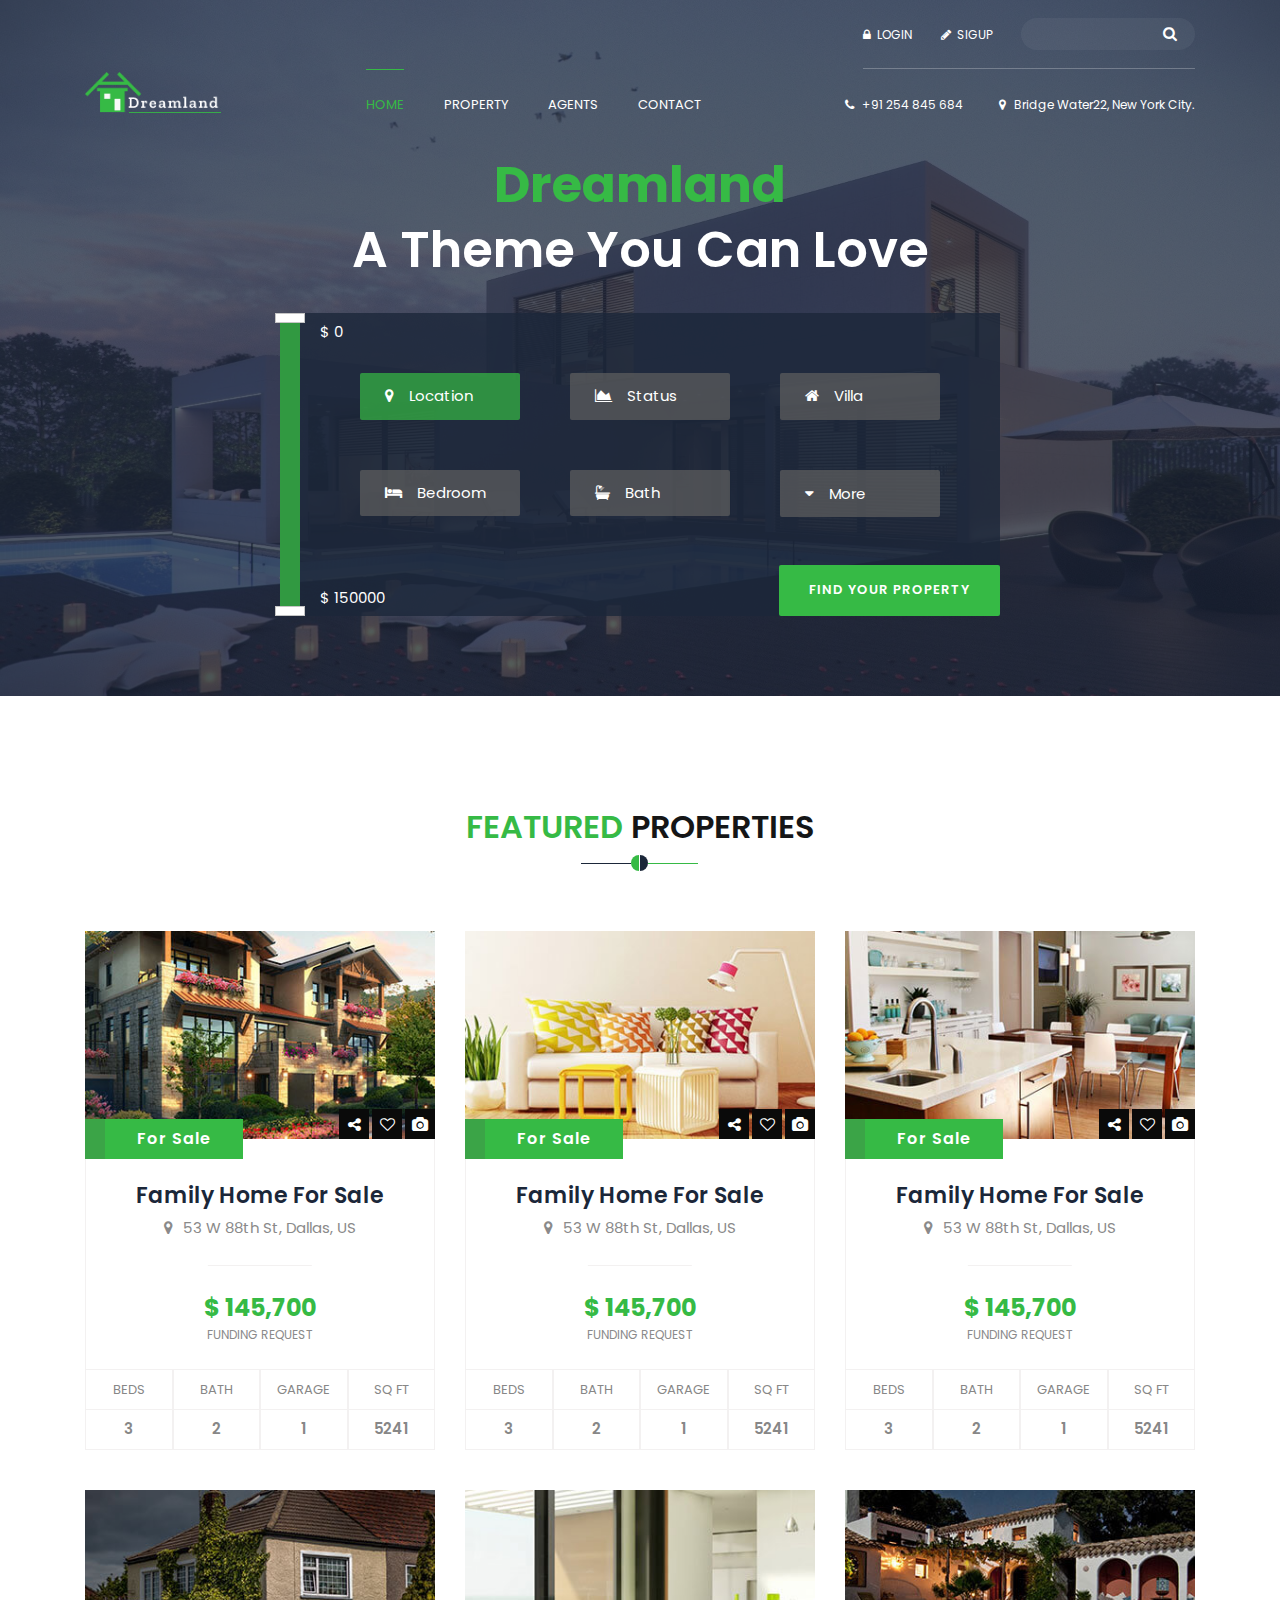
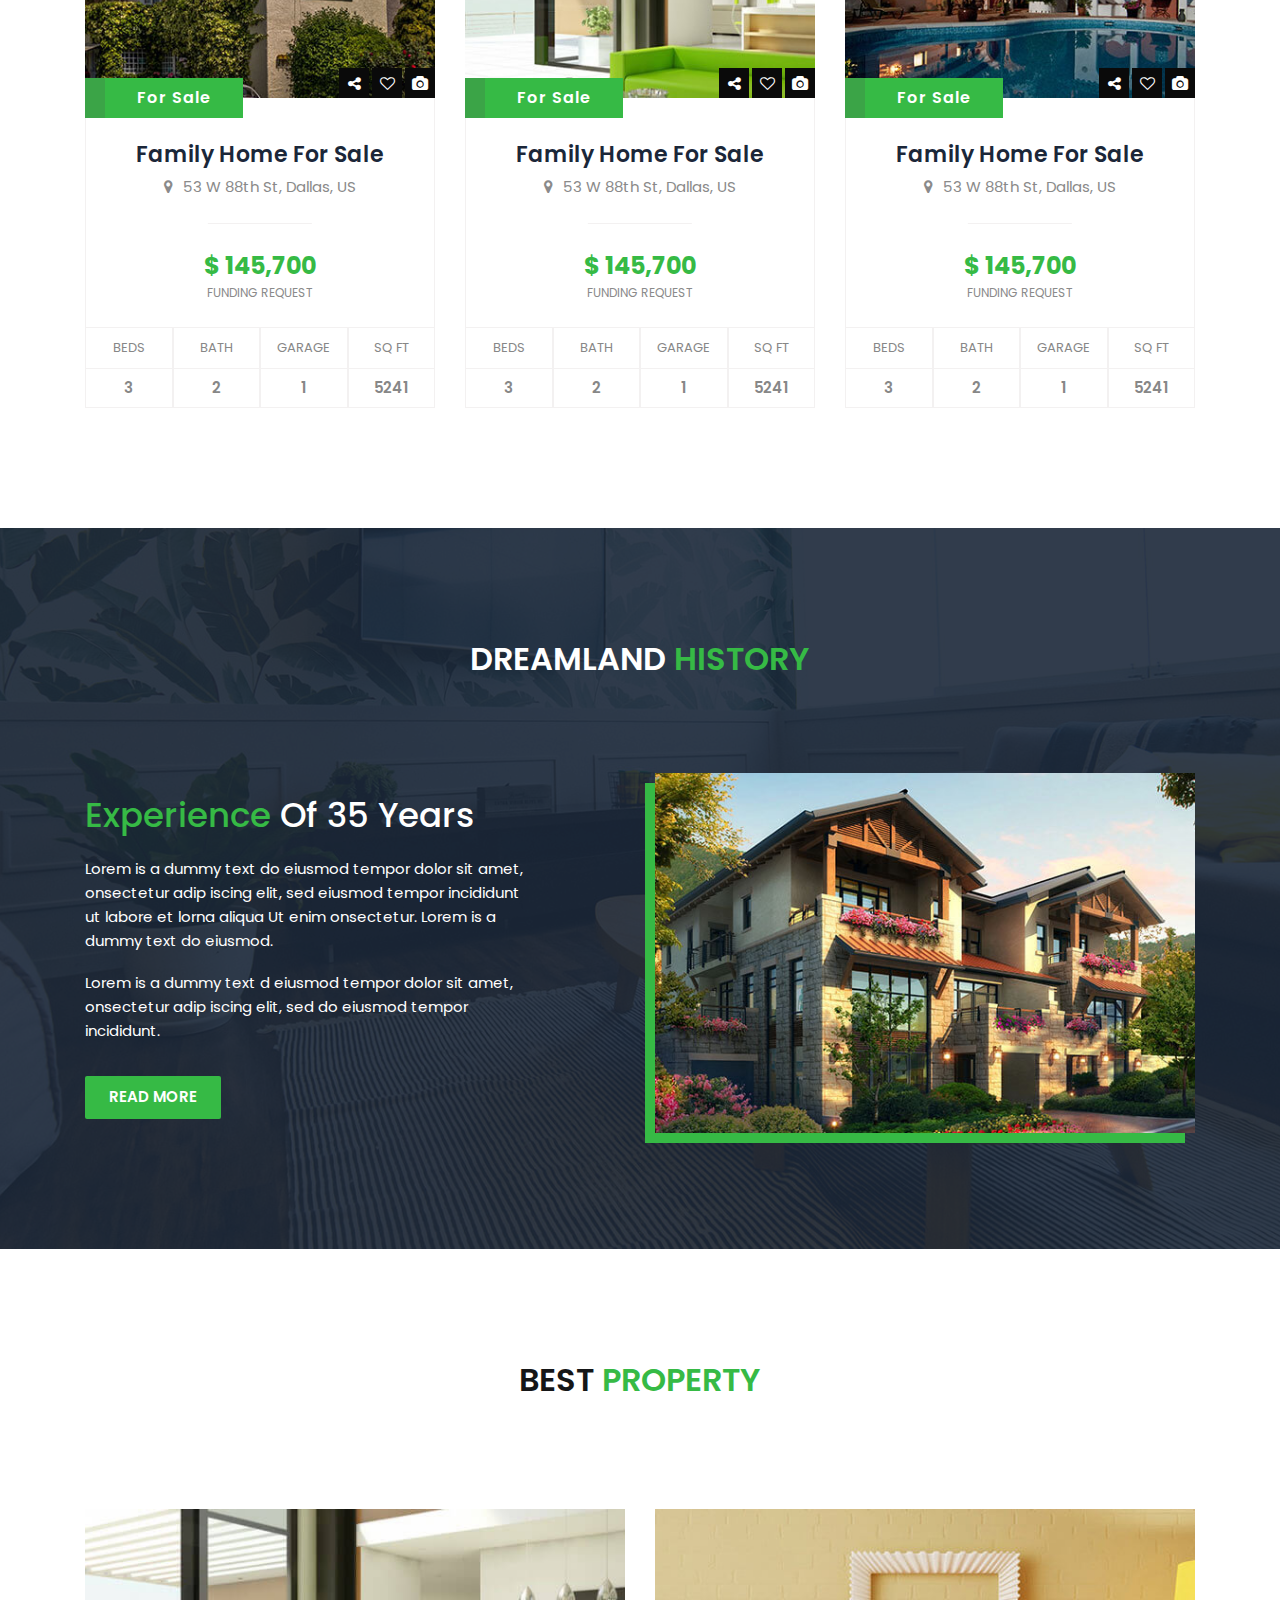
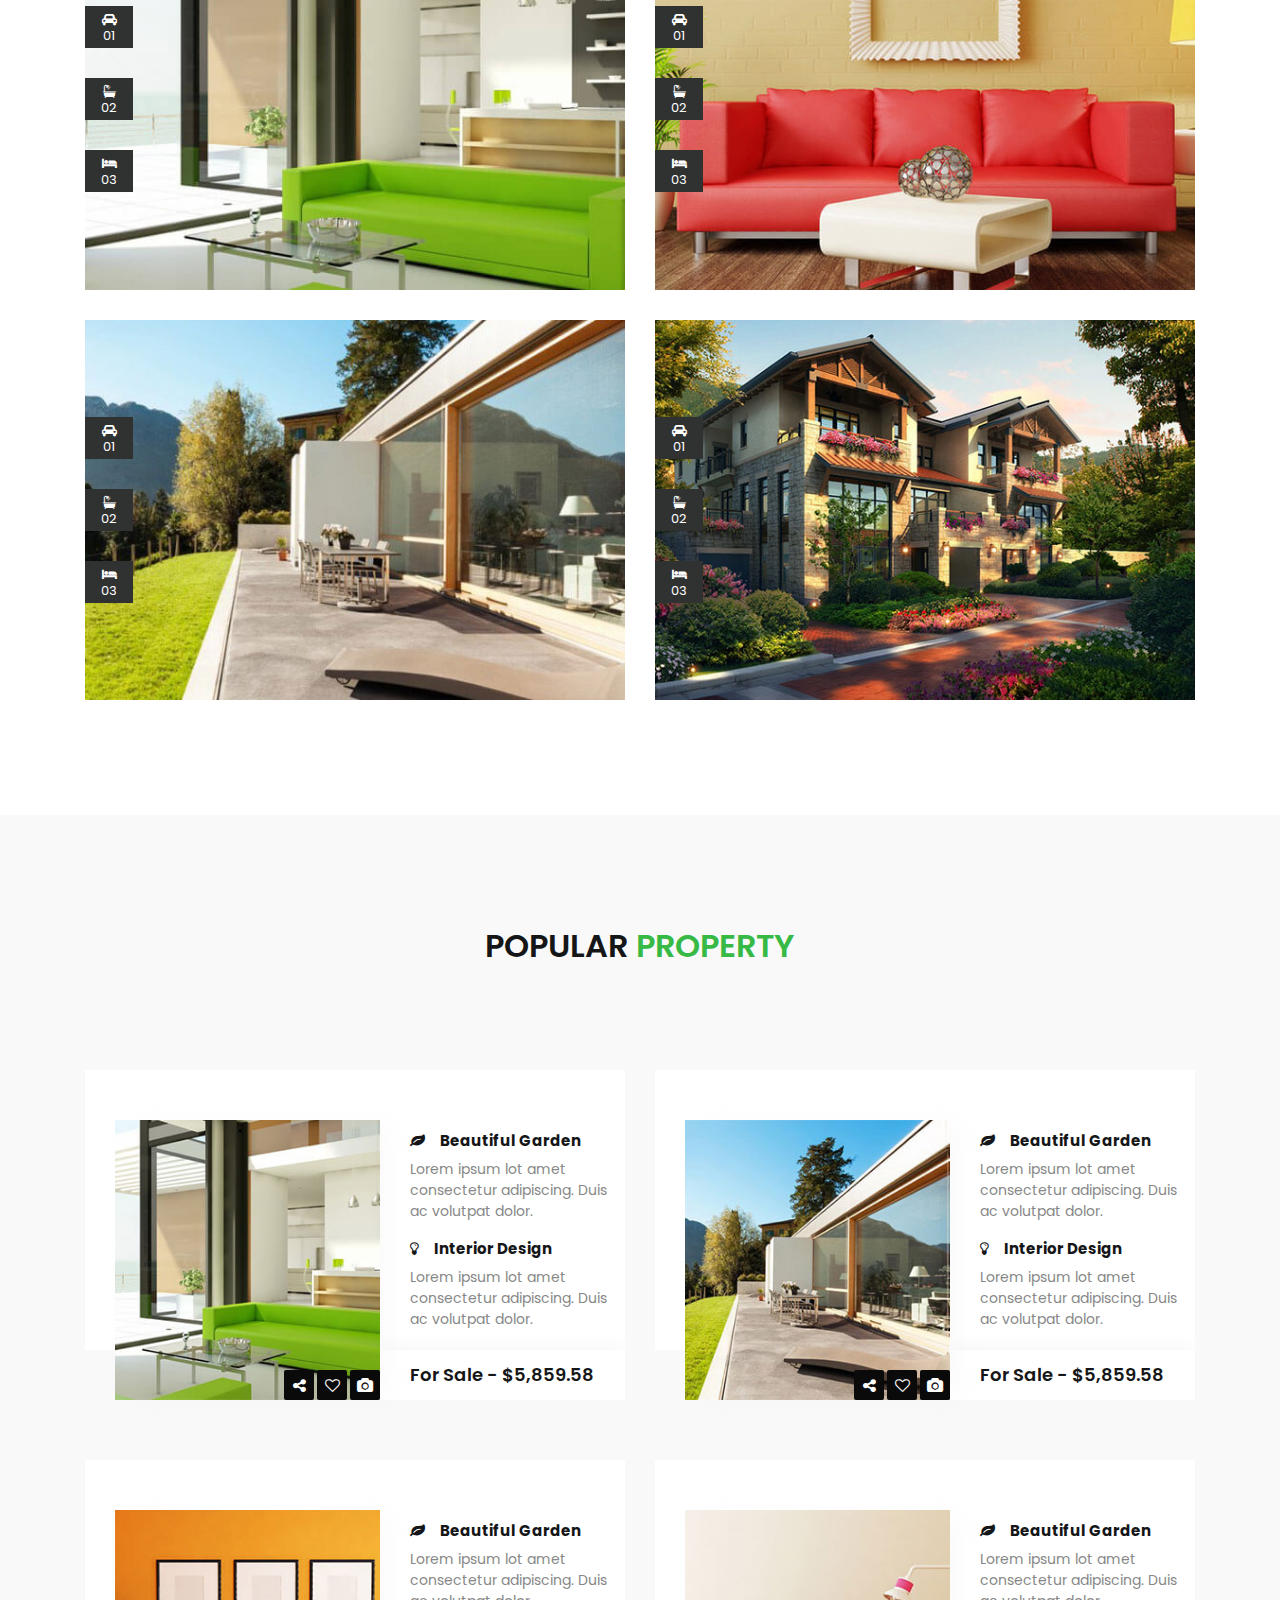
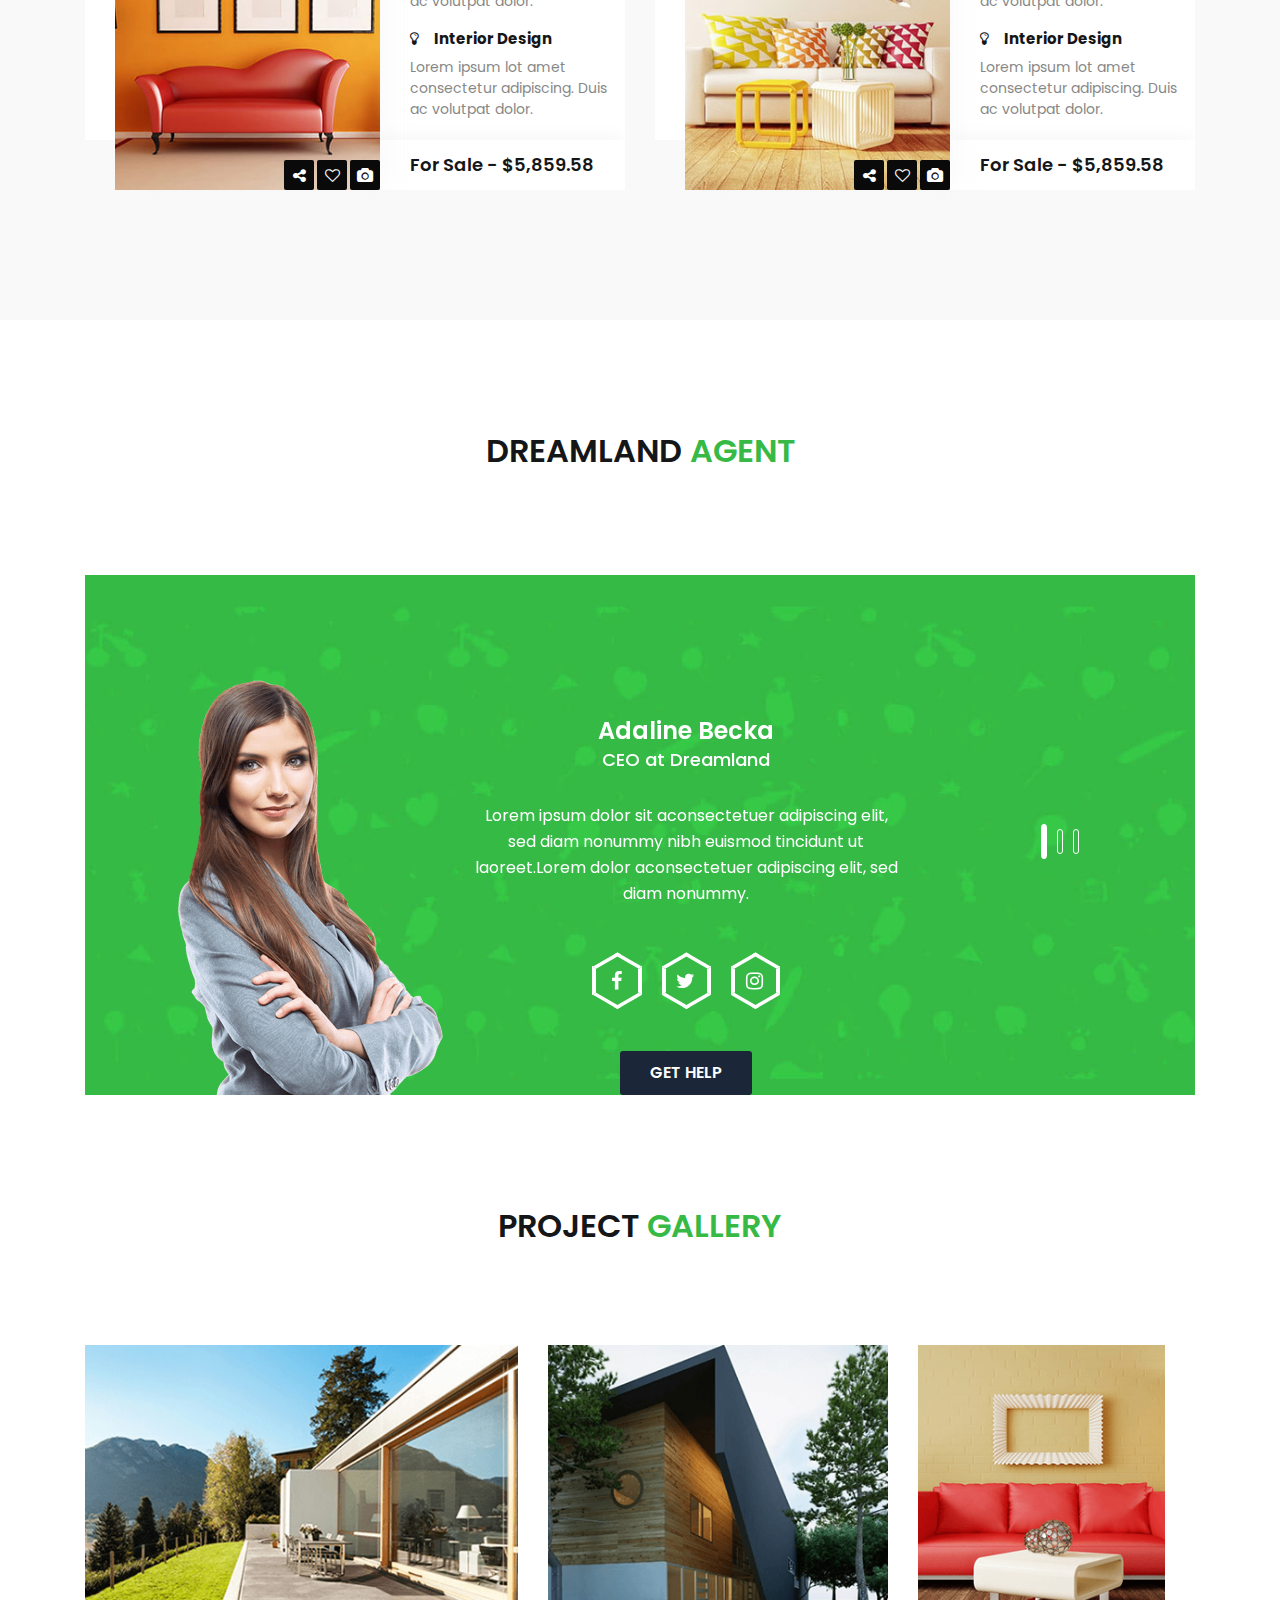
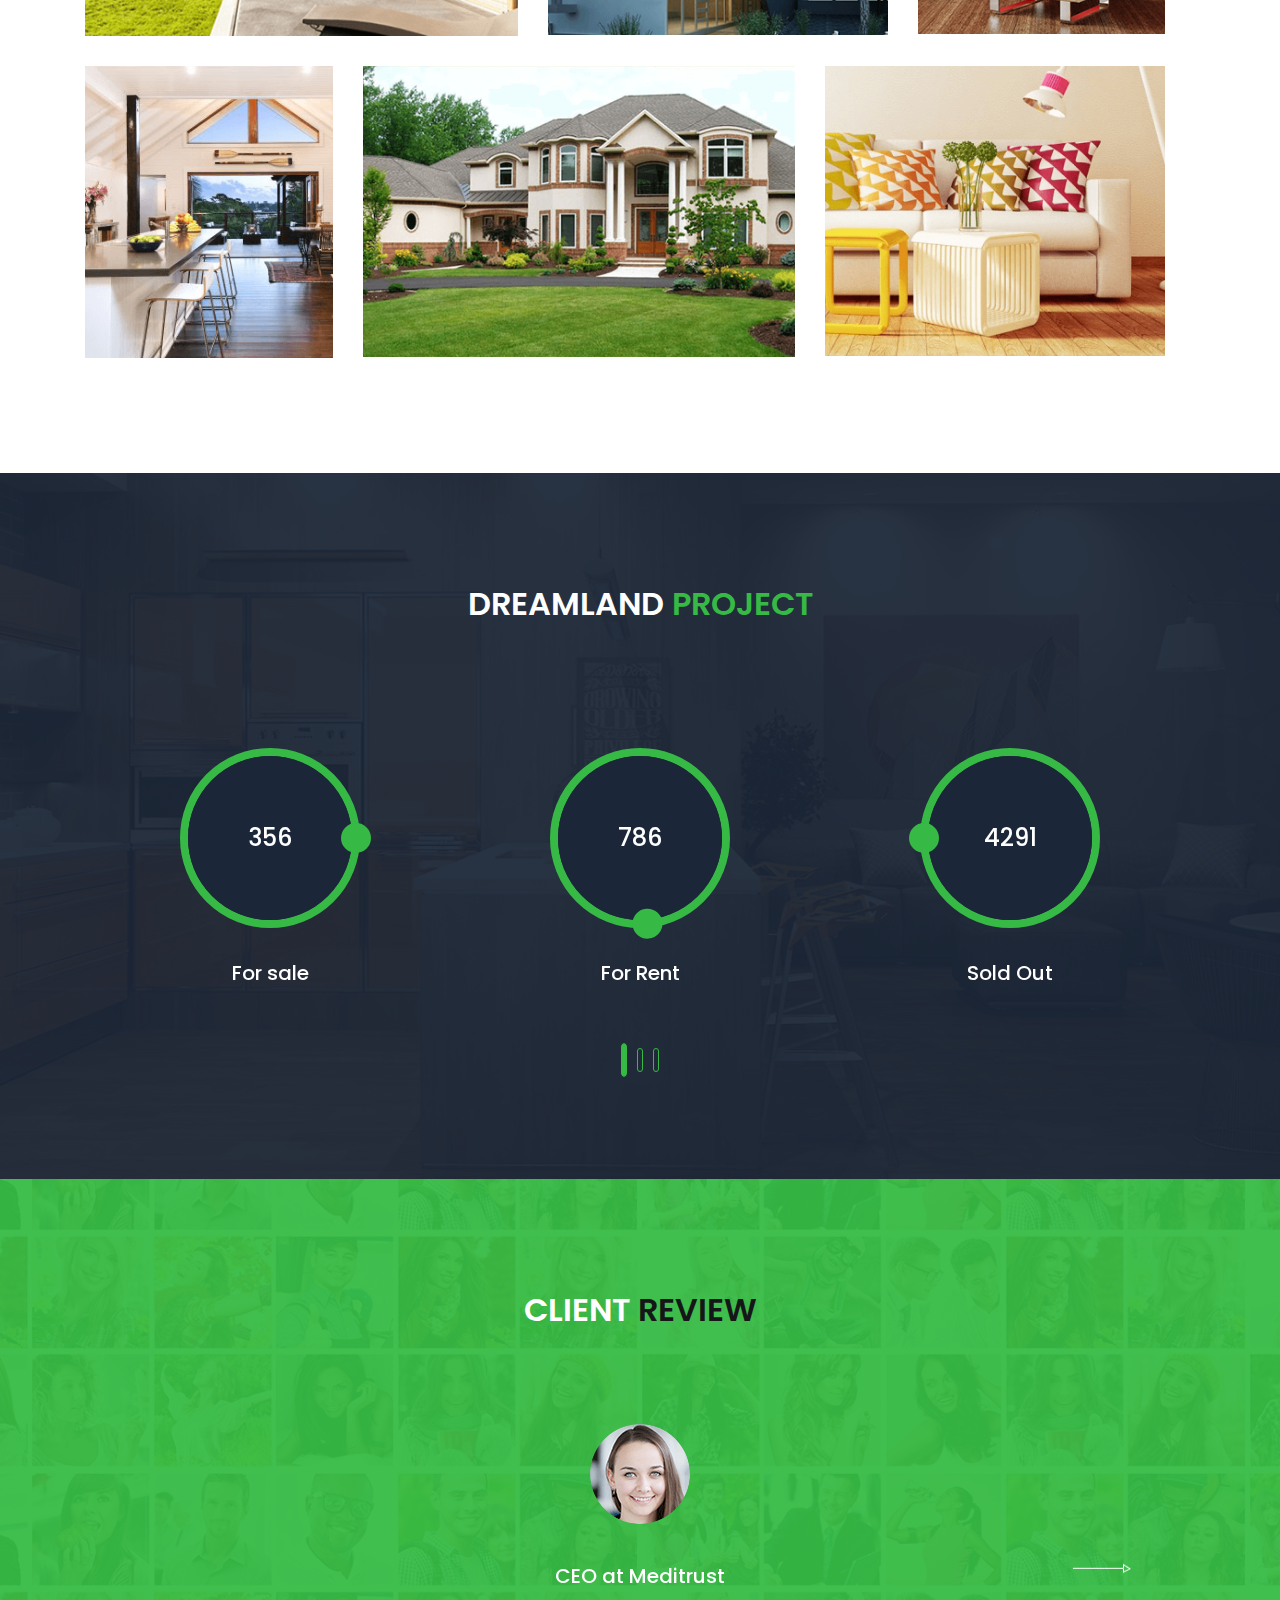
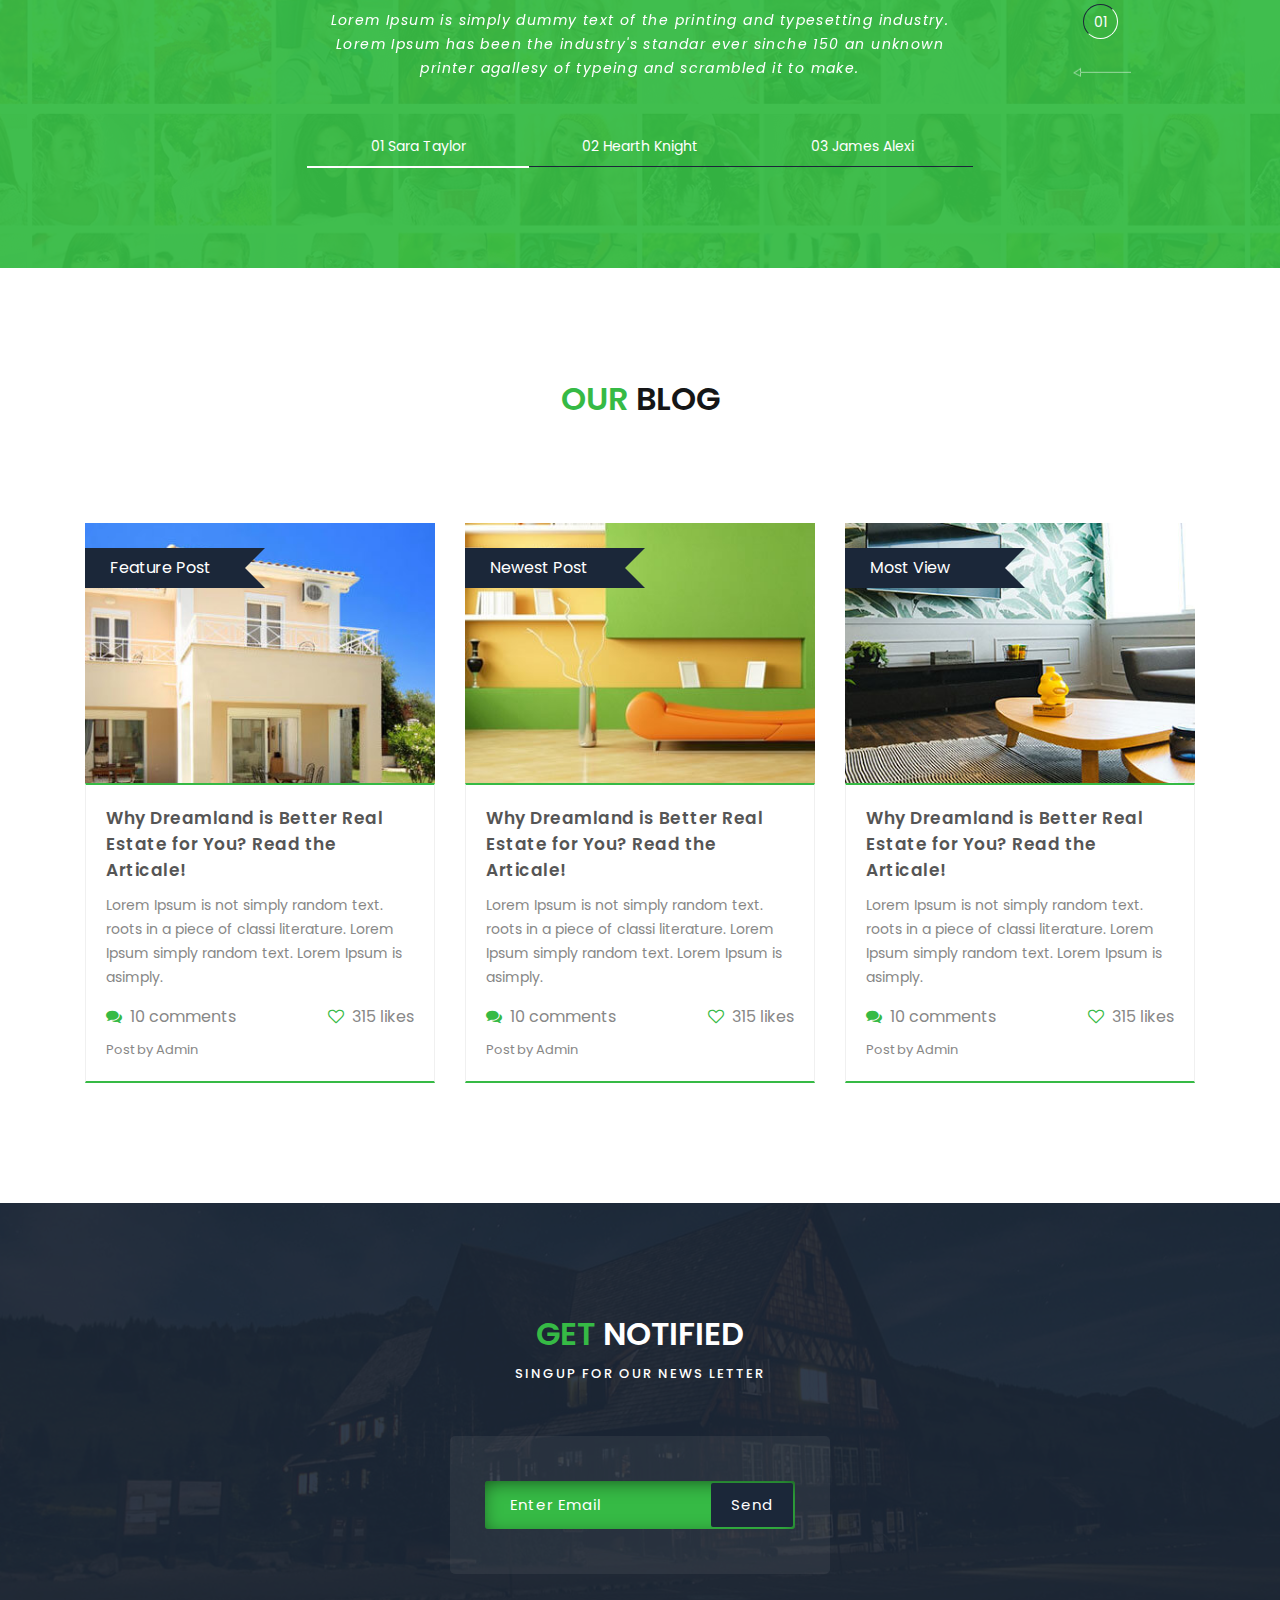
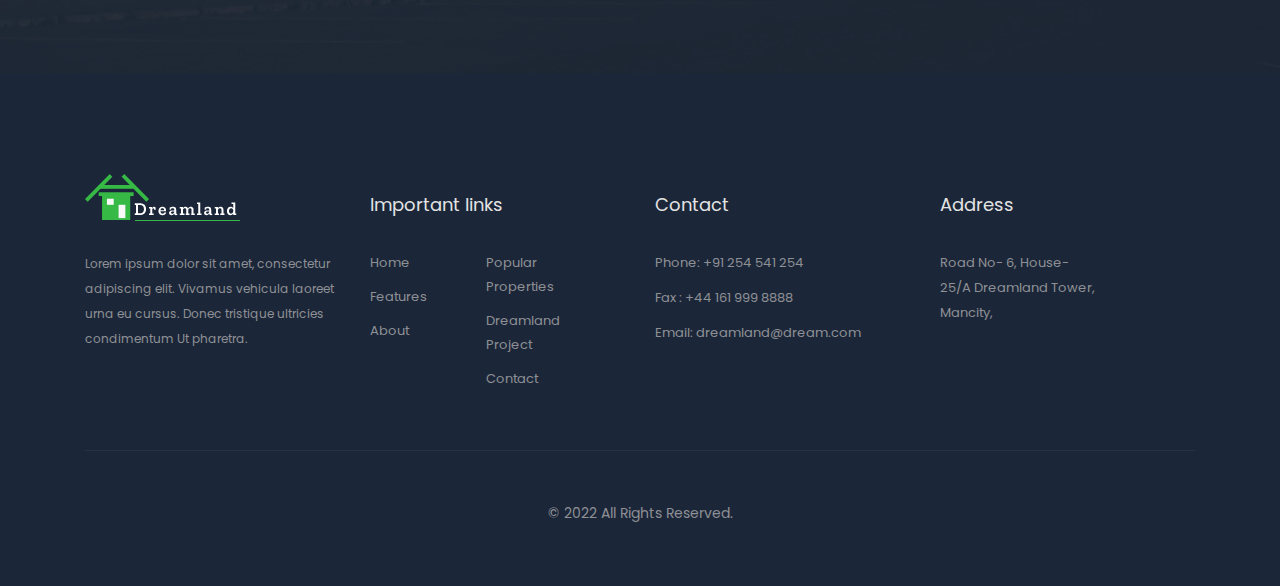
<file: index-03.html>
<!doctype html>
<html lang="zxx">

<head>
    <!-- Required meta tags -->
    <meta charset="utf-8">
    <meta name="description" content="Dreamland Responsive Html Template">
    <meta name="keywords" content="Dreamland, Real estate, html template">
    <meta name="author" content="MD Kawsar Ali">
    <meta name="viewport" content="width=device-width, initial-scale=1, shrink-to-fit=no">
    <!-- Title -->
    <title>Dreamland Responsive Html Template</title>
    <link rel="shortcut icon" href="images/favicon.ico" type="image/x-icon">
    <!-- Bootstrap Grid CSS -->
    <link rel="stylesheet" href="css/bootstrap-grid.min.css">
    <!-- Bootstrap Reboot CSS -->
    <link rel="stylesheet" href="css/bootstrap-reboot.min.css">
    <!-- Bootstrap Core CSS -->
    <link rel="stylesheet" href="css/bootstrap.min.css">
    <!--  FontAwesome -->
    <link rel="stylesheet" href="css/font-awesome.min.css">
    <!-- Animate.css -->
    <link rel="stylesheet" href="css/animate.min.css">
    <!-- Owl Carousel CSS -->
    <link rel="stylesheet" href="css/owl.carousel.min.css">
    <link rel="stylesheet" href="css/owl.theme.default.min.css">
    <!-- Ui Jquery CSS -->
    <link rel="stylesheet" href="css/jquery-ui.css">
    <!-- Magnific Popup CSS -->
    <link rel="stylesheet" href="css/magnific-popup.css">
    <!-- Text-Rotator CSS -->
    <link rel="stylesheet" href="css/simpletextrotator.css">
    <!-- YTPlayer CSS -->
    <link rel="stylesheet" href="css/jquery.mb.YTPlayer.min.css">
    <!-- Normalize.css -->
    <link rel="stylesheet" href="css/normalize.css">
    <!-- Dreamland Stylesheet -->
    <link rel="stylesheet" href="css/style.css">
    <!-- Responsive CSS -->
    <link rel="stylesheet" href="css/responsive.css">
    <!-- HTML5 shim and Respond.js IE8 support of HTML5 elements and media queries -->
    <!-- WARNING: Respond.js doesn't work if you view the page via file:// -->
    <!--[if IE 9]>
        <script src="https://cdnjs.cloudflare.com/ajax/libs/html5shiv/3.7.3/html5shiv.min.js"></script>
        <script src="https://cdnjs.cloudflare.com/ajax/libs/respond.js/1.4.2/respond.min.js"></script>
	<![endif]-->
</head>

<body id="home-03" data-spy="scroll" data-target=".main-nav" data-offset="50">
    <!--========================================================
                        Header Start
==========================================================-->
    <header id="header">
        <!-- Top Nav -->
        <nav class="top-nav">
            <div class="container">
                <ul class="ml-auto">
                    <li><a href="login.html"><i class="fa fa-lock" aria-hidden="true"></i>Login</a></li>
                    <li><a href="signup.html"><i class="fa fa-pencil" aria-hidden="true"></i>Sigup</a></li>
                    <!-- search form -->
                    <li>
                        <form action="#">
                            <input type="text">
                            <button type="submit"><i class="fa fa-search"></i></button>
                        </form>
                    </li>
                </ul>
            </div><!-- /.container -->
        </nav><!-- /.top-nav -->

        <!-- Main Nav -->
        <nav class="main-nav navbar navbar-expand-lg">
            <div class="container">
                <!-- Logo -->
                <a class="navbar-brand" href="index.html">
                    <figure>
                        <img src="images/logo.png" class="img-fluid" alt="">
                    </figure>
                </a>
                <button class="navbar-toggler" type="button" data-toggle="collapse" data-target="#dreamlandNavbar"
                    aria-controls="dreamlandNavbar" aria-expanded="false" aria-label="Toggle navigation">
                    <span class="fa fa-bars"></span>
                </button>
                <div class="collapse navbar-collapse" id="dreamlandNavbar">
                    <!-- Main menu -->
                    <ul class="navbar-nav mx-auto">
                        <li class="nav-item">
                            <a class="nav-link active" href="#header">Home <span class="sr-only">(current)</span></a>
                        </li>
                        <li class="nav-item">
                            <a class="nav-link" href="#property">property</a>
                        </li>
                        <li class="nav-item">
                            <a class="nav-link" href="#agents">agents</a>
                        </li>
                        <li class="nav-item">
                            <a class="nav-link" href="#contact">contact</a>
                        </li>
                    </ul>
                    <!-- contact-nav -->
                    <ul class="contact-nav">
                        <li><i class="fa fa-phone" aria-hidden="true"></i><span>+91 254 845 684</span></li>
                        <li><i class="fa fa-map-marker" aria-hidden="true"></i>Bridge Water22, New York City.</li>
                    </ul>
                </div><!-- /.collapse -->
            </div><!-- /.container -->
        </nav><!-- /.main-nav -->
    </header><!-- /header -->

    <!--========================================================
                        Hero-area Start
==========================================================-->
    <section class="hero-area">
        <div class="overlay">
            <!-- Heading Text -->
            <div class="container">
                <div class="heading-text">
                    <h1><span class="rotate-dissolve">Dreamland, Themeforest</span></h1>
                    <h2>A <span class="rotate-flip">Theme, Name</span> You Can <span class="rotate-flipUp">Love,
                            Trust</span></h2>
                </div><!-- /.heading-text -->
            </div><!-- /.container -->

            <!-- Find Property -->
            <div class="find-property">
                <form action="#">
                    <!-- Price Filter -->
                    <div class="price-filter">
                        <div id="slider-range"></div>
                        <input type="text" id="amount-max" readonly>
                        <input type="text" id="amount-min" readonly>
                    </div>

                    <!-- choice-btn -->
                    <div class="choice-btn">
                        <div class="steps">
                            <div class="select_btn">
                                <input type="checkbox" id="checkbox-one" checked>
                                <label for="checkbox-one"><i class="fa fa-map-marker"
                                        aria-hidden="true"></i>Location</label>
                            </div>
                            <div class="select_btn">
                                <input type="checkbox" id="checkbox-two">
                                <label for="checkbox-two"><i class="fa fa-area-chart"
                                        aria-hidden="true"></i>Status</label>
                            </div>
                            <div class="select_btn">
                                <input type="checkbox" id="checkbox-three">
                                <label for="checkbox-three"><i class="fa fa-home" aria-hidden="true"></i>Villa</label>
                            </div>
                        </div><!-- /.steps -->

                        <div class="steps">
                            <div class="select_btn">
                                <input type="checkbox" id="checkbox-four">
                                <label for="checkbox-four"><i class="fa fa-bed" aria-hidden="true"></i>Bedroom</label>
                            </div>
                            <div class="select_btn">
                                <input type="checkbox" id="checkbox-five">
                                <label for="checkbox-five"><i class="fa fa-bath" aria-hidden="true"></i>Bath</label>
                            </div>
                            <div class="select_menu">
                                <button><i class="fa fa-caret-down" aria-hidden="true"></i>More</button>
                                <div class="select-area">
                                    <div class="select_btn">
                                        <input type="checkbox" id="checkmore-one">
                                        <label for="checkmore-one"><i class="fa fa-building-o"
                                                aria-hidden="true"></i>Office</label>
                                    </div>
                                    <div class="select_btn">
                                        <input type="checkbox" id="checkmore-two">
                                        <label for="checkmore-two"><i class="fa fa-cutlery"
                                                aria-hidden="true"></i>Kitchen</label>
                                    </div>
                                    <div class="select_btn">
                                        <input type="checkbox" id="checkmore-three">
                                        <label for="checkmore-three"><i class="fa fa-car"
                                                aria-hidden="true"></i>Parking</label>
                                    </div>
                                </div>
                            </div>
                        </div><!-- /.steps -->
                        <button class="find_btn" type="submit">Find Your Property</button>
                    </div><!-- /.choice-btn -->
                </form><!-- /form -->
            </div><!-- /.find-property -->
        </div><!-- /.overlay -->
    </section><!-- /.hero-area -->

    <!--========================================================
                        Feature Start
==========================================================-->
    <section id="property" class="feature section-padding">
        <div class="container">
            <!-- Section Title -->
            <div class="section-title">
                <h3>Featured <span>Properties</span></h3>
                <div class="separator">
                    <span class="left wow slideInLeft"></span>
                    <span class="right wow slideInRight"></span>
                </div><!-- /.separator -->
            </div><!-- /.section-title -->

            <div class="row">
                <div class="col-lg-4 col-md-6">
                    <div class="single-item">
                        <div class="feature-image">
                            <figure>
                                <img src="images/featured/01.jpg" class="img-fluid" alt="">
                            </figure>
                            <ul>
                                <li><a href="#"><i class="fa fa-share-alt" aria-hidden="true"></i></a></li>
                                <li><a href="#"><i class="fa fa-heart-o" aria-hidden="true"></i></a></li>
                                <li><a href="#"><i class="fa fa-camera" aria-hidden="true"></i></a></li>
                            </ul>
                            <span>For Sale</span>
                        </div>

                        <div class="feature-text">
                            <div class="address">
                                <a href="#">Family Home For Sale</a>
                                <address><i class="fa fa-map-marker" aria-hidden="true"></i>53 W 88th St, Dallas, US
                                </address>
                            </div>
                            <div class="price">
                                <strong>$ 145,700</strong>
                                <span>Funding request</span>
                            </div>
                            <div class="info">
                                <table>
                                    <thead>
                                        <tr>
                                            <td>Beds</td>
                                            <td>bath</td>
                                            <td>garage</td>
                                            <td>SQ Ft</td>
                                        </tr>
                                    </thead>
                                    <tbody>
                                        <tr>
                                            <td>3</td>
                                            <td>2</td>
                                            <td>1</td>
                                            <td>5241</td>
                                        </tr>
                                    </tbody>
                                </table>
                            </div><!-- /.info -->
                        </div><!-- /.feature-text -->
                    </div><!-- /.single-item -->
                </div><!-- /.col-lg-4 -->

                <div class="col-lg-4 col-md-6">
                    <div class="single-item">
                        <div class="feature-image">
                            <figure>
                                <img src="images/featured/02.jpg" class="img-fluid" alt="">
                            </figure>
                            <ul>
                                <li><a href="#"><i class="fa fa-share-alt" aria-hidden="true"></i></a></li>
                                <li><a href="#"><i class="fa fa-heart-o" aria-hidden="true"></i></a></li>
                                <li><a href="#"><i class="fa fa-camera" aria-hidden="true"></i></a></li>
                            </ul>
                            <span>For Sale</span>
                        </div>

                        <div class="feature-text">
                            <div class="address">
                                <a href="#">Family Home For Sale</a>
                                <address><i class="fa fa-map-marker" aria-hidden="true"></i>53 W 88th St, Dallas, US
                                </address>
                            </div>
                            <div class="price">
                                <strong>$ 145,700</strong>
                                <span>Funding request</span>
                            </div>
                            <div class="info">
                                <table>
                                    <thead>
                                        <tr>
                                            <td>Beds</td>
                                            <td>bath</td>
                                            <td>garage</td>
                                            <td>SQ Ft</td>
                                        </tr>
                                    </thead>
                                    <tbody>
                                        <tr>
                                            <td>3</td>
                                            <td>2</td>
                                            <td>1</td>
                                            <td>5241</td>
                                        </tr>
                                    </tbody>
                                </table>
                            </div><!-- /.info -->
                        </div><!-- /.feature-text -->
                    </div><!-- /.single-item -->
                </div><!-- /.col-lg-4 -->

                <div class="col-lg-4 col-md-6">
                    <div class="single-item">
                        <div class="feature-image">
                            <figure>
                                <img src="images/featured/03.jpg" class="img-fluid" alt="">
                            </figure>
                            <ul>
                                <li><a href="#"><i class="fa fa-share-alt" aria-hidden="true"></i></a></li>
                                <li><a href="#"><i class="fa fa-heart-o" aria-hidden="true"></i></a></li>
                                <li><a href="#"><i class="fa fa-camera" aria-hidden="true"></i></a></li>
                            </ul>
                            <span>For Sale</span>
                        </div>

                        <div class="feature-text">
                            <div class="address">
                                <a href="#">Family Home For Sale</a>
                                <address><i class="fa fa-map-marker" aria-hidden="true"></i>53 W 88th St, Dallas, US
                                </address>
                            </div>
                            <div class="price">
                                <strong>$ 145,700</strong>
                                <span>Funding request</span>
                            </div>
                            <div class="info">
                                <table>
                                    <thead>
                                        <tr>
                                            <td>Beds</td>
                                            <td>bath</td>
                                            <td>garage</td>
                                            <td>SQ Ft</td>
                                        </tr>
                                    </thead>
                                    <tbody>
                                        <tr>
                                            <td>3</td>
                                            <td>2</td>
                                            <td>1</td>
                                            <td>5241</td>
                                        </tr>
                                    </tbody>
                                </table>
                            </div><!-- /.info -->
                        </div><!-- /.feature-text -->
                    </div><!-- /.single-item -->
                </div><!-- /.col-lg-4 -->

                <div class="col-lg-4 col-md-6">
                    <div class="single-item">
                        <div class="feature-image">
                            <figure>
                                <img src="images/featured/04.jpg" class="img-fluid" alt="">
                            </figure>
                            <ul>
                                <li><a href="#"><i class="fa fa-share-alt" aria-hidden="true"></i></a></li>
                                <li><a href="#"><i class="fa fa-heart-o" aria-hidden="true"></i></a></li>
                                <li><a href="#"><i class="fa fa-camera" aria-hidden="true"></i></a></li>
                            </ul>
                            <span>For Sale</span>
                        </div>

                        <div class="feature-text">
                            <div class="address">
                                <a href="#">Family Home For Sale</a>
                                <address><i class="fa fa-map-marker" aria-hidden="true"></i>53 W 88th St, Dallas, US
                                </address>
                            </div>
                            <div class="price">
                                <strong>$ 145,700</strong>
                                <span>Funding request</span>
                            </div>
                            <div class="info">
                                <table>
                                    <thead>
                                        <tr>
                                            <td>Beds</td>
                                            <td>bath</td>
                                            <td>garage</td>
                                            <td>SQ Ft</td>
                                        </tr>
                                    </thead>
                                    <tbody>
                                        <tr>
                                            <td>3</td>
                                            <td>2</td>
                                            <td>1</td>
                                            <td>5241</td>
                                        </tr>
                                    </tbody>
                                </table>
                            </div><!-- /.info -->
                        </div><!-- /.feature-text -->
                    </div><!-- /.single-item -->
                </div><!-- /.col-lg-4 -->

                <div class="col-lg-4 col-md-6">
                    <div class="single-item">
                        <div class="feature-image">
                            <figure>
                                <img src="images/featured/05.jpg" class="img-fluid" alt="">
                            </figure>
                            <ul>
                                <li><a href="#"><i class="fa fa-share-alt" aria-hidden="true"></i></a></li>
                                <li><a href="#"><i class="fa fa-heart-o" aria-hidden="true"></i></a></li>
                                <li><a href="#"><i class="fa fa-camera" aria-hidden="true"></i></a></li>
                            </ul>
                            <span>For Sale</span>
                        </div>

                        <div class="feature-text">
                            <div class="address">
                                <a href="#">Family Home For Sale</a>
                                <address><i class="fa fa-map-marker" aria-hidden="true"></i>53 W 88th St, Dallas, US
                                </address>
                            </div>
                            <div class="price">
                                <strong>$ 145,700</strong>
                                <span>Funding request</span>
                            </div>
                            <div class="info">
                                <table>
                                    <thead>
                                        <tr>
                                            <td>Beds</td>
                                            <td>bath</td>
                                            <td>garage</td>
                                            <td>SQ Ft</td>
                                        </tr>
                                    </thead>
                                    <tbody>
                                        <tr>
                                            <td>3</td>
                                            <td>2</td>
                                            <td>1</td>
                                            <td>5241</td>
                                        </tr>
                                    </tbody>
                                </table>
                            </div><!-- /.info -->
                        </div><!-- /.feature-text -->
                    </div><!-- /.single-item -->
                </div><!-- /.col-lg-4 -->

                <div class="col-lg-4 col-md-6">
                    <div class="single-item">
                        <div class="feature-image">
                            <figure>
                                <img src="images/featured/06.jpg" class="img-fluid" alt="">
                            </figure>
                            <ul>
                                <li><a href="#"><i class="fa fa-share-alt" aria-hidden="true"></i></a></li>
                                <li><a href="#"><i class="fa fa-heart-o" aria-hidden="true"></i></a></li>
                                <li><a href="#"><i class="fa fa-camera" aria-hidden="true"></i></a></li>
                            </ul>
                            <span>For Sale</span>
                        </div>

                        <div class="feature-text">
                            <div class="address">
                                <a href="#">Family Home For Sale</a>
                                <address><i class="fa fa-map-marker" aria-hidden="true"></i>53 W 88th St, Dallas, US
                                </address>
                            </div>
                            <div class="price">
                                <strong>$ 145,700</strong>
                                <span>Funding request</span>
                            </div>
                            <div class="info">
                                <table>
                                    <thead>
                                        <tr>
                                            <td>Beds</td>
                                            <td>bath</td>
                                            <td>garage</td>
                                            <td>SQ Ft</td>
                                        </tr>
                                    </thead>
                                    <tbody>
                                        <tr>
                                            <td>3</td>
                                            <td>2</td>
                                            <td>1</td>
                                            <td>5241</td>
                                        </tr>
                                    </tbody>
                                </table>
                            </div><!-- /.info -->
                        </div><!-- /.feature-text -->
                    </div><!-- /.single-item -->
                </div><!-- /.col-lg-4 -->
            </div><!-- /.row -->
        </div><!-- /.container -->
    </section><!-- /.feature -->

    <!--========================================================
                        History Start
==========================================================-->
    <section class="history">
        <div class="overlay section-padding">
            <div class="container">
                <!-- Section Title -->
                <div class="section-title color-i">
                    <h3>Dreamland <span>History</span></h3>
                    <div class="separator">
                        <span class="left wow slideInLeft"></span>
                        <span class="right wow slideInRight"></span>
                    </div><!-- /.separator -->
                </div><!-- /.section-title -->

                <div class="row">
                    <div class="col-lg-5 col-md-6">
                        <div class="history-text">
                            <h3>Experience <span>of 35 Years</span></h3>
                            <p>Lorem is a dummy text do eiusmod tempor dolor sit amet, onsectetur adip iscing elit, sed
                                eiusmod tempor incididunt ut labore et lorna aliqua Ut enim onsectetur. Lorem is a dummy
                                text do eiusmod.</p>
                            <p>Lorem is a dummy text d eiusmod tempor dolor sit amet, onsectetur adip iscing elit, sed
                                do eiusmod tempor incididunt.</p>
                            <a href="#">Read More</a>
                        </div>
                    </div>

                    <div class="col-lg-6 offset-lg-1 col-md-6">
                        <div class="history-image">
                            <figure>
                                <img src="images/history/01.jpg" class="img-fluid" alt="">
                            </figure>
                        </div>
                    </div>
                </div><!-- /.row -->
            </div><!-- /.container -->
        </div><!-- /.overlay -->
    </section><!-- /.history -->

    <!--========================================================
                    Best Property Start
==========================================================-->
    <section class="best-property section-padding">
        <div class="container">
            <!-- Section Title -->
            <div class="section-title color-ii">
                <h3>Best <span>Property</span></h3>
                <div class="separator">
                    <span class="left wow slideInLeft"></span>
                    <span class="right wow slideInRight"></span>
                </div><!-- /.separator -->
            </div><!-- /.section-title -->

            <div class="row">
                <div class="col-lg-6 col-md-6">
                    <div class="single-item">
                        <figure>
                            <img src="images/best-property/01.jpg" class="img-fluid" alt="">
                        </figure>
                        <ul class="info">
                            <li><i class="fa fa-car" aria-hidden="true"></i><span>01</span></li>
                            <li><i class="fa fa-bath" aria-hidden="true"></i><span>02</span></li>
                            <li><i class="fa fa-bed" aria-hidden="true"></i><span>03</span></li>
                        </ul>
                        <div class="hover-details-area">
                            <div class="hover-content">
                                <div class="hover-text">
                                    <h4>Family House</h4>
                                    <address><i class="fa fa-map-marker" aria-hidden="true"></i>9 West 57th Street, New
                                        York City</address>
                                    <span>For Sale - $ 5857.25</span>
                                    <a href="#">View Details</a>
                                </div>
                                <ul>
                                    <li><a href="#"><i class="fa fa-share-alt" aria-hidden="true"></i></a></li>
                                    <li><a href="#"><i class="fa fa-heart-o" aria-hidden="true"></i></a></li>
                                    <li><a href="#"><i class="fa fa-camera" aria-hidden="true"></i></a></li>
                                </ul>
                            </div>
                        </div>
                    </div><!-- /.single-item -->
                </div><!-- /.col-lg-6 -->

                <div class="col-lg-6 col-md-6">
                    <div class="single-item">
                        <figure>
                            <img src="images/best-property/02.jpg" class="img-fluid" alt="">
                        </figure>
                        <ul class="info">
                            <li><i class="fa fa-car" aria-hidden="true"></i><span>01</span></li>
                            <li><i class="fa fa-bath" aria-hidden="true"></i><span>02</span></li>
                            <li><i class="fa fa-bed" aria-hidden="true"></i><span>03</span></li>
                        </ul>
                        <div class="hover-details-area">
                            <div class="hover-content">
                                <div class="hover-text">
                                    <h4>Family House</h4>
                                    <address><i class="fa fa-map-marker" aria-hidden="true"></i>9 West 57th Street, New
                                        York City</address>
                                    <span>For Sale - $ 5857.25</span>
                                    <a href="#">View Details</a>
                                </div>
                                <ul>
                                    <li><a href="#"><i class="fa fa-share-alt" aria-hidden="true"></i></a></li>
                                    <li><a href="#"><i class="fa fa-heart-o" aria-hidden="true"></i></a></li>
                                    <li><a href="#"><i class="fa fa-camera" aria-hidden="true"></i></a></li>
                                </ul>
                            </div>
                        </div>
                    </div><!-- /.single-item -->
                </div><!-- /.col-lg-6 -->

                <div class="col-lg-6 col-md-6">
                    <div class="single-item">
                        <figure>
                            <img src="images/best-property/03.jpg" class="img-fluid" alt="">
                        </figure>
                        <ul class="info">
                            <li><i class="fa fa-car" aria-hidden="true"></i><span>01</span></li>
                            <li><i class="fa fa-bath" aria-hidden="true"></i><span>02</span></li>
                            <li><i class="fa fa-bed" aria-hidden="true"></i><span>03</span></li>
                        </ul>
                        <div class="hover-details-area">
                            <div class="hover-content">
                                <div class="hover-text">
                                    <h4>Family House</h4>
                                    <address><i class="fa fa-map-marker" aria-hidden="true"></i>9 West 57th Street, New
                                        York City</address>
                                    <span>For Sale - $ 5857.25</span>
                                    <a href="#">View Details</a>
                                </div>
                                <ul>
                                    <li><a href="#"><i class="fa fa-share-alt" aria-hidden="true"></i></a></li>
                                    <li><a href="#"><i class="fa fa-heart-o" aria-hidden="true"></i></a></li>
                                    <li><a href="#"><i class="fa fa-camera" aria-hidden="true"></i></a></li>
                                </ul>
                            </div>
                        </div>
                    </div><!-- /.single-item -->
                </div><!-- /.col-lg-6 -->

                <div class="col-lg-6 col-md-6">
                    <div class="single-item">
                        <figure>
                            <img src="images/best-property/04.jpg" class="img-fluid" alt="">
                        </figure>
                        <ul class="info">
                            <li><i class="fa fa-car" aria-hidden="true"></i><span>01</span></li>
                            <li><i class="fa fa-bath" aria-hidden="true"></i><span>02</span></li>
                            <li><i class="fa fa-bed" aria-hidden="true"></i><span>03</span></li>
                        </ul>
                        <div class="hover-details-area">
                            <div class="hover-content">
                                <div class="hover-text">
                                    <h4>Family House</h4>
                                    <address><i class="fa fa-map-marker" aria-hidden="true"></i>9 West 57th Street, New
                                        York City</address>
                                    <span>For Sale - $ 5857.25</span>
                                    <a href="#">View Details</a>
                                </div>
                                <ul>
                                    <li><a href="#"><i class="fa fa-share-alt" aria-hidden="true"></i></a></li>
                                    <li><a href="#"><i class="fa fa-heart-o" aria-hidden="true"></i></a></li>
                                    <li><a href="#"><i class="fa fa-camera" aria-hidden="true"></i></a></li>
                                </ul>
                            </div>
                        </div>
                    </div><!-- /.single-item -->
                </div><!-- /.col-lg-6 -->
            </div><!-- /.row -->
        </div><!-- /.container -->
    </section><!-- /.best-property -->

    <!--========================================================
                    Popular Property Start
==========================================================-->
    <section class="popular-property section-padding">
        <div class="container">
            <!-- Section Title -->
            <div class="section-title color-ii">
                <h3>Popular <span>Property</span></h3>
                <div class="separator">
                    <span class="left wow slideInLeft"></span>
                    <span class="right wow slideInRight"></span>
                </div><!-- /.separator -->
            </div><!-- /.section-title -->

            <div class="row">
                <div class="col-lg-6 col-md-6">
                    <div class="single-item">
                        <div class="popular-image">
                            <figure>
                                <img src="images/popular-property/01.jpg" class="img-fluid" alt="">
                                <ul>
                                    <li><a href="#"><i class="fa fa-share-alt" aria-hidden="true"></i></a></li>
                                    <li><a href="#"><i class="fa fa-heart-o" aria-hidden="true"></i></a></li>
                                    <li><a href="#"><i class="fa fa-camera" aria-hidden="true"></i></a></li>
                                </ul>
                            </figure>
                        </div>
                        <div class="popular-text">
                            <h6><i class="fa fa-leaf" aria-hidden="true"></i>Beautiful Garden</h6>
                            <p>Lorem ipsum lot amet consectetur adipiscing. Duis ac volutpat dolor.</p>
                            <h6><i class="fa fa-lightbulb-o" aria-hidden="true"></i>Interior Design</h6>
                            <p>Lorem ipsum lot amet consectetur adipiscing. Duis ac volutpat dolor.</p>
                            <span>For Sale - $5,859.58</span>
                            <a href="#">More Details</a>
                        </div>
                    </div>
                </div>

                <div class="col-lg-6 col-md-6">
                    <div class="single-item">
                        <div class="popular-image">
                            <figure>
                                <img src="images/popular-property/02.jpg" class="img-fluid" alt="">
                                <ul>
                                    <li><a href="#"><i class="fa fa-share-alt" aria-hidden="true"></i></a></li>
                                    <li><a href="#"><i class="fa fa-heart-o" aria-hidden="true"></i></a></li>
                                    <li><a href="#"><i class="fa fa-camera" aria-hidden="true"></i></a></li>
                                </ul>
                            </figure>
                        </div>
                        <div class="popular-text">
                            <h6><i class="fa fa-leaf" aria-hidden="true"></i>Beautiful Garden</h6>
                            <p>Lorem ipsum lot amet consectetur adipiscing. Duis ac volutpat dolor.</p>
                            <h6><i class="fa fa-lightbulb-o" aria-hidden="true"></i>Interior Design</h6>
                            <p>Lorem ipsum lot amet consectetur adipiscing. Duis ac volutpat dolor.</p>
                            <span>For Sale - $5,859.58</span>
                            <a href="#">More Details</a>
                        </div>
                    </div>
                </div>

                <div class="col-lg-6 col-md-6">
                    <div class="single-item">
                        <div class="popular-image">
                            <figure>
                                <img src="images/popular-property/03.jpg" class="img-fluid" alt="">
                                <ul>
                                    <li><a href="#"><i class="fa fa-share-alt" aria-hidden="true"></i></a></li>
                                    <li><a href="#"><i class="fa fa-heart-o" aria-hidden="true"></i></a></li>
                                    <li><a href="#"><i class="fa fa-camera" aria-hidden="true"></i></a></li>
                                </ul>
                            </figure>
                        </div>
                        <div class="popular-text">
                            <h6><i class="fa fa-leaf" aria-hidden="true"></i>Beautiful Garden</h6>
                            <p>Lorem ipsum lot amet consectetur adipiscing. Duis ac volutpat dolor.</p>
                            <h6><i class="fa fa-lightbulb-o" aria-hidden="true"></i>Interior Design</h6>
                            <p>Lorem ipsum lot amet consectetur adipiscing. Duis ac volutpat dolor.</p>
                            <span>For Sale - $5,859.58</span>
                            <a href="#">More Details</a>
                        </div>
                    </div>
                </div>

                <div class="col-lg-6 col-md-6">
                    <div class="single-item">
                        <div class="popular-image">
                            <figure>
                                <img src="images/popular-property/04.jpg" class="img-fluid" alt="">
                                <ul>
                                    <li><a href="#"><i class="fa fa-share-alt" aria-hidden="true"></i></a></li>
                                    <li><a href="#"><i class="fa fa-heart-o" aria-hidden="true"></i></a></li>
                                    <li><a href="#"><i class="fa fa-camera" aria-hidden="true"></i></a></li>
                                </ul>
                            </figure>
                        </div>
                        <div class="popular-text">
                            <h6><i class="fa fa-leaf" aria-hidden="true"></i>Beautiful Garden</h6>
                            <p>Lorem ipsum lot amet consectetur adipiscing. Duis ac volutpat dolor.</p>
                            <h6><i class="fa fa-lightbulb-o" aria-hidden="true"></i>Interior Design</h6>
                            <p>Lorem ipsum lot amet consectetur adipiscing. Duis ac volutpat dolor.</p>
                            <span>For Sale - $5,859.58</span>
                            <a href="#">More Details</a>
                        </div>
                    </div>
                </div>
            </div><!-- /.row -->
        </div><!-- /.container -->
    </section><!-- /.popular-property -->

    <!--========================================================
                        Agent Start
==========================================================-->
    <section id="agents" class="agent section-padding">
        <div class="container">
            <!-- Section Title -->
            <div class="section-title color-ii">
                <h3>Dreamland <span>Agent</span></h3>
                <div class="separator">
                    <span class="left wow slideInLeft"></span>
                    <span class="right wow slideInRight"></span>
                </div><!-- /.separator -->
            </div><!-- /.section-title -->

            <div class="agent-slider owl-carousel owl-theme">
                <div class="item row">
                    <div class="col-lg-3 offset-lg-1 col-md-3 offset-md-1 d-sm-none d-md-block">
                        <figure>
                            <img src="images/agent/01.png" class="img-fluid" alt="">
                        </figure>
                    </div>
                    <div class="col-lg-5 col-md-5 offset-md-0 col-sm-10 offset-sm-1">
                        <div class="agent-details">
                            <h6>Adaline Becka</h6>
                            <span>CEO at Dreamland</span>
                            <p>Lorem ipsum dolor sit aconsectetuer adipiscing elit, sed diam nonummy nibh euismod
                                tincidunt ut laoreet.Lorem dolor aconsectetuer adipiscing elit, sed diam nonummy.</p>
                            <ul>
                                <li>
                                    <a href="#" class="hexagon">
                                        <span><i class="fa fa-facebook" aria-hidden="true"></i></span>
                                    </a>
                                </li>
                                <li>
                                    <a href="#" class="hexagon">
                                        <span><i class="fa fa-twitter" aria-hidden="true"></i></span>
                                    </a>
                                </li>
                                <li>
                                    <a href="#" class="hexagon">
                                        <span><i class="fa fa-instagram" aria-hidden="true"></i></span>
                                    </a>
                                </li>
                            </ul>
                            <a href="#">Get Help</a>
                        </div>
                    </div>
                </div><!-- /.item -->

                <div class="item row">
                    <div class="col-lg-3 offset-lg-1 col-md-3 offset-md-1 d-sm-none d-md-block">
                        <figure>
                            <img src="images/agent/01.png" class="img-fluid" alt="">
                        </figure>
                    </div>
                    <div class="col-lg-5 col-md-5 offset-md-0 col-sm-10 offset-sm-1">
                        <div class="agent-details">
                            <h6>Adaline Becka</h6>
                            <span>CEO at Dreamland</span>
                            <p>Lorem ipsum dolor sit aconsectetuer adipiscing elit, sed diam nonummy nibh euismod
                                tincidunt ut laoreet.Lorem dolor aconsectetuer adipiscing elit, sed diam nonummy.</p>
                            <ul>
                                <li>
                                    <a href="#" class="hexagon">
                                        <span><i class="fa fa-facebook" aria-hidden="true"></i></span>
                                    </a>
                                </li>
                                <li>
                                    <a href="#" class="hexagon">
                                        <span><i class="fa fa-twitter" aria-hidden="true"></i></span>
                                    </a>
                                </li>
                                <li>
                                    <a href="#" class="hexagon">
                                        <span><i class="fa fa-instagram" aria-hidden="true"></i></span>
                                    </a>
                                </li>
                            </ul>
                            <a href="#">Get Help</a>
                        </div>
                    </div>
                </div><!-- /.item -->

                <div class="item row">
                    <div class="col-lg-3 offset-lg-1 col-md-3 offset-md-1 d-sm-none d-md-block">
                        <figure>
                            <img src="images/agent/01.png" class="img-fluid" alt="">
                        </figure>
                    </div>
                    <div class="col-lg-5 col-md-5 offset-md-0 col-sm-10 offset-sm-1">
                        <div class="agent-details">
                            <h6>Adaline Becka</h6>
                            <span>CEO at Dreamland</span>
                            <p>Lorem ipsum dolor sit aconsectetuer adipiscing elit, sed diam nonummy nibh euismod
                                tincidunt ut laoreet.Lorem dolor aconsectetuer adipiscing elit, sed diam nonummy.</p>
                            <ul>
                                <li>
                                    <a href="#" class="hexagon">
                                        <span><i class="fa fa-facebook" aria-hidden="true"></i></span>
                                    </a>
                                </li>
                                <li>
                                    <a href="#" class="hexagon">
                                        <span><i class="fa fa-twitter" aria-hidden="true"></i></span>
                                    </a>
                                </li>
                                <li>
                                    <a href="#" class="hexagon">
                                        <span><i class="fa fa-instagram" aria-hidden="true"></i></span>
                                    </a>
                                </li>
                            </ul>
                            <a href="#">Get Help</a>
                        </div>
                    </div>
                </div><!-- /.item -->
            </div><!-- /.agent-slider -->
        </div><!-- /.container -->
    </section><!-- /.agent -->

    <!--========================================================
                        Gallery Start
==========================================================-->
    <section class="gallery section-padding">
        <div class="container">
            <!-- Section Title -->
            <div class="section-title color-ii">
                <h3>Project <span>Gallery</span></h3>
                <div class="separator">
                    <span class="left wow slideInLeft"></span>
                    <span class="right wow slideInRight"></span>
                </div><!-- /.separator -->
            </div><!-- /.section-title -->

            <div class="project-gallery row" id="project-gallery">
                <div class="col-lg-5 col-md-5 col-sm-12">
                    <div class="single-project">
                        <figure>
                            <img src="images/gallery/01.png" class="img-fluid" alt="">
                        </figure>
                        <div class="hover-item">
                            <div class="title-zoom">
                                <a class="view-img" href="images/gallery/01.png"><i class="fa fa-search"></i></a>
                            </div>
                        </div>
                    </div>
                </div>
                <div class="col-lg-4 col-md-4 col-sm-12">
                    <div class="single-project">
                        <figure>
                            <img src="images/gallery/02.png" class="img-fluid" alt="">
                        </figure>
                        <div class="hover-item">
                            <a class="view-img" href="images/gallery/02.png"><i class="fa fa-search"></i></a>
                        </div>
                    </div>
                </div>
                <div class="col-lg-3 col-md-3 col-sm-12">
                    <div class="single-project">
                        <figure>
                            <img src="images/gallery/03.png" class="img-fluid" alt="">
                        </figure>
                        <div class="hover-item">
                            <a class="view-img" href="images/gallery/03.png"><i class="fa fa-search"></i></a>
                        </div>
                    </div>
                </div>
                <div class="col-lg-3 col-md-3 col-sm-12">
                    <div class="single-project">
                        <figure>
                            <img src="images/gallery/04.png" class="img-fluid" alt="">
                        </figure>
                        <div class="hover-item">
                            <a class="view-img" href="images/gallery/04.png"><i class="fa fa-search"></i></a>
                        </div>
                    </div>
                </div>
                <div class="col-lg-5 col-md-5 col-sm-12">
                    <div class="single-project">
                        <figure>
                            <img src="images/gallery/05.png" class="img-fluid" alt="">
                        </figure>
                        <div class="hover-item">
                            <a class="view-img" href="images/gallery/05.png"><i class="fa fa-search"></i></a>
                        </div>
                    </div>
                </div>
                <div class="col-lg-4 col-md-4 col-sm-12">
                    <div class="single-project">
                        <figure>
                            <img src="images/gallery/06.png" class="img-fluid" alt="">
                        </figure>
                        <div class="hover-item">
                            <a class="view-img" href="images/gallery/06.png"><i class="fa fa-search"></i></a>
                        </div>
                    </div>
                </div>
            </div><!-- /.project-gallery -->
        </div><!-- /.container -->
    </section><!-- /.gallery -->

    <!--========================================================
                   Dreamland Project Start
==========================================================-->
    <section class="d-project">
        <div class="overlay section-padding">
            <div class="container">
                <!-- Section Title -->
                <div class="section-title color-i">
                    <h3>Dreamland <span>Project</span></h3>
                    <div class="separator">
                        <span class="left wow slideInLeft"></span>
                        <span class="right wow slideInRight"></span>
                    </div><!-- /.separator -->
                </div><!-- /.section-title -->

                <!-- Project Slider -->
                <div class="d-project-slider owl-carousel owl-theme">
                    <div class="item">
                        <div class="circle-area">
                            <span>356</span>
                            <div class="circle one"></div>
                        </div>
                        <a href="#">For sale</a>
                    </div>
                    <div class="item">
                        <div class="circle-area">
                            <span>786</span>
                            <div class="circle two"></div>
                        </div>
                        <a href="#">For Rent</a>
                    </div>
                    <div class="item">
                        <div class="circle-area">
                            <span>4291</span>
                            <div class="circle three"></div>
                        </div>
                        <a href="#">Sold Out</a>
                    </div>
                    <div class="item">
                        <div class="circle-area">
                            <span>356</span>
                            <div class="circle one"></div>
                        </div>
                        <a href="#">For sale</a>
                    </div>
                    <div class="item">
                        <div class="circle-area">
                            <span>786</span>
                            <div class="circle two"></div>
                        </div>
                        <a href="#">For Rent</a>
                    </div>
                    <div class="item">
                        <div class="circle-area">
                            <span>4291</span>
                            <div class="circle three"></div>
                        </div>
                        <a href="#">Sold Out</a>
                    </div>
                    <div class="item">
                        <div class="circle-area">
                            <span>356</span>
                            <div class="circle one"></div>
                        </div>
                        <a href="#">For sale</a>
                    </div>
                    <div class="item">
                        <div class="circle-area">
                            <span>786</span>
                            <div class="circle two"></div>
                        </div>
                        <a href="#">For Rent</a>
                    </div>
                    <div class="item">
                        <div class="circle-area">
                            <span>4291</span>
                            <div class="circle three"></div>
                        </div>
                        <a href="#">Sold Out</a>
                    </div>
                </div><!-- /.d-project-slider -->
            </div><!-- /.container -->
        </div><!-- /.overlay -->
    </section><!-- /.d-project -->

    <!--========================================================
                    Client Review Start
==========================================================-->
    <section class="client-review">
        <div class="overlay section-padding">
            <div class="container">
                <!-- Section Title -->
                <div class="section-title color-iii">
                    <h3>Client <span>Review</span></h3>
                    <div class="separator">
                        <span class="left wow slideInLeft"></span>
                        <span class="right wow slideInRight"></span>
                    </div><!-- /.separator -->
                </div><!-- /.section-title -->

                <div class="creview-area">
                    <div class="creview-slider owl-carousel owl-theme">
                        <div class="item" data-dot="<button>01 Sara Taylor</button>">
                            <figure>
                                <img src="images/client-review/01.png" class="img-fluid" alt="">
                            </figure>
                            <h5>CEO at Meditrust</h5>
                            <p>Lorem Ipsum is simply dummy text of the printing and typesetting industry. Lorem Ipsum
                                has been the industry's standar ever sinche 150 an unknown printer agallesy of typeing
                                and scrambled it to make. </p>
                        </div>
                        <div class="item" data-dot="<button>02 Hearth Knight</button>">
                            <figure>
                                <img src="images/client-review/01.png" class="img-fluid" alt="">
                            </figure>
                            <h5>CEO at Meditrust</h5>
                            <p>Lorem Ipsum is simply dummy text of the printing and typesetting industry. Lorem Ipsum
                                has been the industry's standar ever sinche 150 an unknown printer agallesy of typeing
                                and scrambled it to make. </p>
                        </div>
                        <div class="item" data-dot="<button>03 James Alexi</button>">
                            <figure>
                                <img src="images/client-review/01.png" class="img-fluid" alt="">
                            </figure>
                            <h5>CEO at Meditrust</h5>
                            <p>Lorem Ipsum is simply dummy text of the printing and typesetting industry. Lorem Ipsum
                                has been the industry's standar ever sinche 150 an unknown printer agallesy of typeing
                                and scrambled it to make. </p>
                        </div>
                    </div>
                    <!-- Current Slide -->
                    <div class="current-position"></div>
                </div><!-- /.creview-area -->
            </div><!-- /.container -->
        </div><!-- /.overlay -->
    </section><!-- /.client-review -->

    <!--========================================================
                          Blog Start
==========================================================-->
    <section class="blog section-padding">
        <div class="container">
            <!-- Section Title -->
            <div class="section-title">
                <h3>Our <span>Blog</span></h3>
                <div class="separator">
                    <span class="left wow slideInLeft"></span>
                    <span class="right wow slideInRight"></span>
                </div><!-- /.separator -->
            </div><!-- /.section-title -->

            <div class="row">
                <div class="col-lg-4 col-md-6">
                    <!-- Article -->
                    <article class="blog-item">
                        <figure>
                            <img src="images/blog/medium-image/01.jpg" class="img-fluid" alt="">
                        </figure>
                        <span class="catag">Feature Post</span>
                        <div class="blog-details">
                            <h4><a href="blog-post.html">Why Dreamland is Better Real Estate for You? Read the
                                    Articale!</a></h4>
                            <p>Lorem Ipsum is not simply random text. roots in a piece of classi literature. Lorem Ipsum
                                simply random text. Lorem Ipsum is asimply.</p>
                            <div class="d-flex justify-content-between">
                                <span><i class="fa fa-comments"></i>10 comments</span>
                                <span><i class="fa fa-heart-o"></i>315 likes</span>
                            </div>
                            <a href="#"><span>Post by Admin</span></a>
                        </div>
                    </article>
                </div>
                <div class="col-lg-4 col-md-6">
                    <!-- Article -->
                    <article class="blog-item">
                        <figure>
                            <img src="images/blog/medium-image/02.jpg" class="img-fluid" alt="">
                        </figure>
                        <span class="catag">Newest Post</span>
                        <div class="blog-details">
                            <h4><a href="blog-post.html">Why Dreamland is Better Real Estate for You? Read the
                                    Articale!</a></h4>
                            <p>Lorem Ipsum is not simply random text. roots in a piece of classi literature. Lorem Ipsum
                                simply random text. Lorem Ipsum is asimply.</p>
                            <div class="d-flex justify-content-between">
                                <span><i class="fa fa-comments"></i>10 comments</span>
                                <span><i class="fa fa-heart-o"></i>315 likes</span>
                            </div>
                            <a href="#"><span>Post by Admin</span></a>
                        </div>
                    </article>
                </div>
                <div class="col-lg-4 col-md-6">
                    <!-- Article -->
                    <article class="blog-item">
                        <figure>
                            <img src="images/blog/medium-image/03.jpg" class="img-fluid" alt="">
                        </figure>
                        <span class="catag">Most View</span>
                        <div class="blog-details">
                            <h4><a href="blog-post.html">Why Dreamland is Better Real Estate for You? Read the
                                    Articale!</a></h4>
                            <p>Lorem Ipsum is not simply random text. roots in a piece of classi literature. Lorem Ipsum
                                simply random text. Lorem Ipsum is asimply.</p>
                            <div class="d-flex justify-content-between">
                                <span><i class="fa fa-comments"></i>10 comments</span>
                                <span><i class="fa fa-heart-o"></i>315 likes</span>
                            </div>
                            <a href="#"><span>Post by Admin</span></a>
                        </div>
                    </article>
                </div>
            </div><!-- /.row -->
        </div><!-- /.container -->
    </section><!-- /.blog -->

    <!--========================================================
                        Subscribe Start
==========================================================-->
    <section id="contact" class="subscribe">
        <div class="overlay section-padding">
            <div class="container">
                <!-- Section Title -->
                <div class="section-title">
                    <h3>Get <span>Notified</span></h3>
                    <p>Singup for our news letter</p>
                </div><!-- /.section-title -->

                <form action="#" method="Post">
                    <input type="email" placeholder="Enter Email">
                    <button type="submit">Send</button>
                </form>
            </div><!-- /.container -->
        </div><!-- /.overlay -->
    </section><!-- /.subscribe -->

    <!--========================================================
                         Footer Start
==========================================================-->
    <footer class="footer section-padding">
        <div class="container">
            <div class="row">
                <div class="col-lg-3 col-md-6 col-sm-6">
                    <div class="footer-item">
                        <figure>
                            <img src="images/logo.png" class="img-fluid" alt="">
                        </figure>
                        <p>Lorem ipsum dolor sit amet, consectetur adipiscing elit. Vivamus vehicula laoreet urna eu
                            cursus. Donec tristique ultricies condimentum Ut pharetra.</p>
                    </div>
                </div>
                <div class="col-lg-3 col-md-6 col-sm-6">
                    <div class="footer-item">
                        <h6>Important links</h6>
                        <nav class="bottom-nav">
                            <ul>
                                <li><a href="#">Home</a></li>
                                <li><a href="#">Features</a></li>
                                <li><a href="#">About</a></li>
                                <li><a href="#">Popular Properties</a></li>
                                <li><a href="#">Dreamland Project</a></li>
                                <li><a href="#">Contact</a></li>
                            </ul>
                        </nav>
                    </div>
                </div>
                <div class="col-lg-3 col-md-6 col-sm-6">
                    <div class="footer-item">
                        <h6>Contact</h6>
                        <ul>
                            <li><span>Phone: +91 254 541 254</span></li>
                            <li><span>Fax : +44 161 999 8888</span></li>
                            <li><span>Email: dreamland@dream.com</span></li>
                        </ul>
                    </div>
                </div>
                <div class="col-lg-2 col-md-4 col-sm-4">
                    <div class="footer-item">
                        <h6>Address</h6>
                        <p class="address">Road No- 6, House- 25/A Dreamland Tower, Mancity,</p>
                    </div>
                </div>
            </div><!-- /.row -->
            <!-- Copyright Text -->
            <div class="copyright-text">
                <p>&copy; 2022 All Rights Reserved. </p>
            </div><!-- /.copyright-text -->
        </div><!-- /.container -->
    </footer><!-- /.footer -->

    <!--========================================================
                        JQuery Files
    ==========================================================-->
    <!-- Jquery lib. -->
    <script src="js/jquery-3.3.1.min.js"></script>
    <!-- Popper js -->
    <script src="js/popper.min.js"></script>
    <!-- Bootstrap js -->
    <script src="js/bootstrap.min.js"></script>
    <!-- YTPlayer js -->
    <script src="js/jquery.mb.YTPlayer.min.js"></script>
    <!-- Wow js -->
    <script src="js/wow.min.js"></script>
    <!-- Sticky js -->
    <script src="js/jquery.sticky.js"></script>
    <!-- Owl-carousel js -->
    <script src="js/owl.carousel.min.js"></script>
    <!-- Ui jquery -->
    <script src="js/jquery-ui.min.js"></script>
    <!-- DirectionAwareHover -->
    <script src="js/modernizr.custom.js"></script>
    <script src="js/jquery.hoverdir.js"></script>
    <!-- Magnific Popup js -->
    <script src="js/jquery.magnific-popup.min.js"></script>
    <!-- Parallax js -->
    <script src="js/parallax.min.js"></script>
    <!-- Text-Rotator js -->
    <script src="js/jquery.simple-text-rotator.min.js"></script>
    <!-- Textillate js -->
    <script src="js/jquery.textillate.js"></script>
    <script src="js/jquery.lettering.js"></script>

    <!-- Custom Js -->
    <script src="js/custom.js"></script>
</body>

</html>
</file>
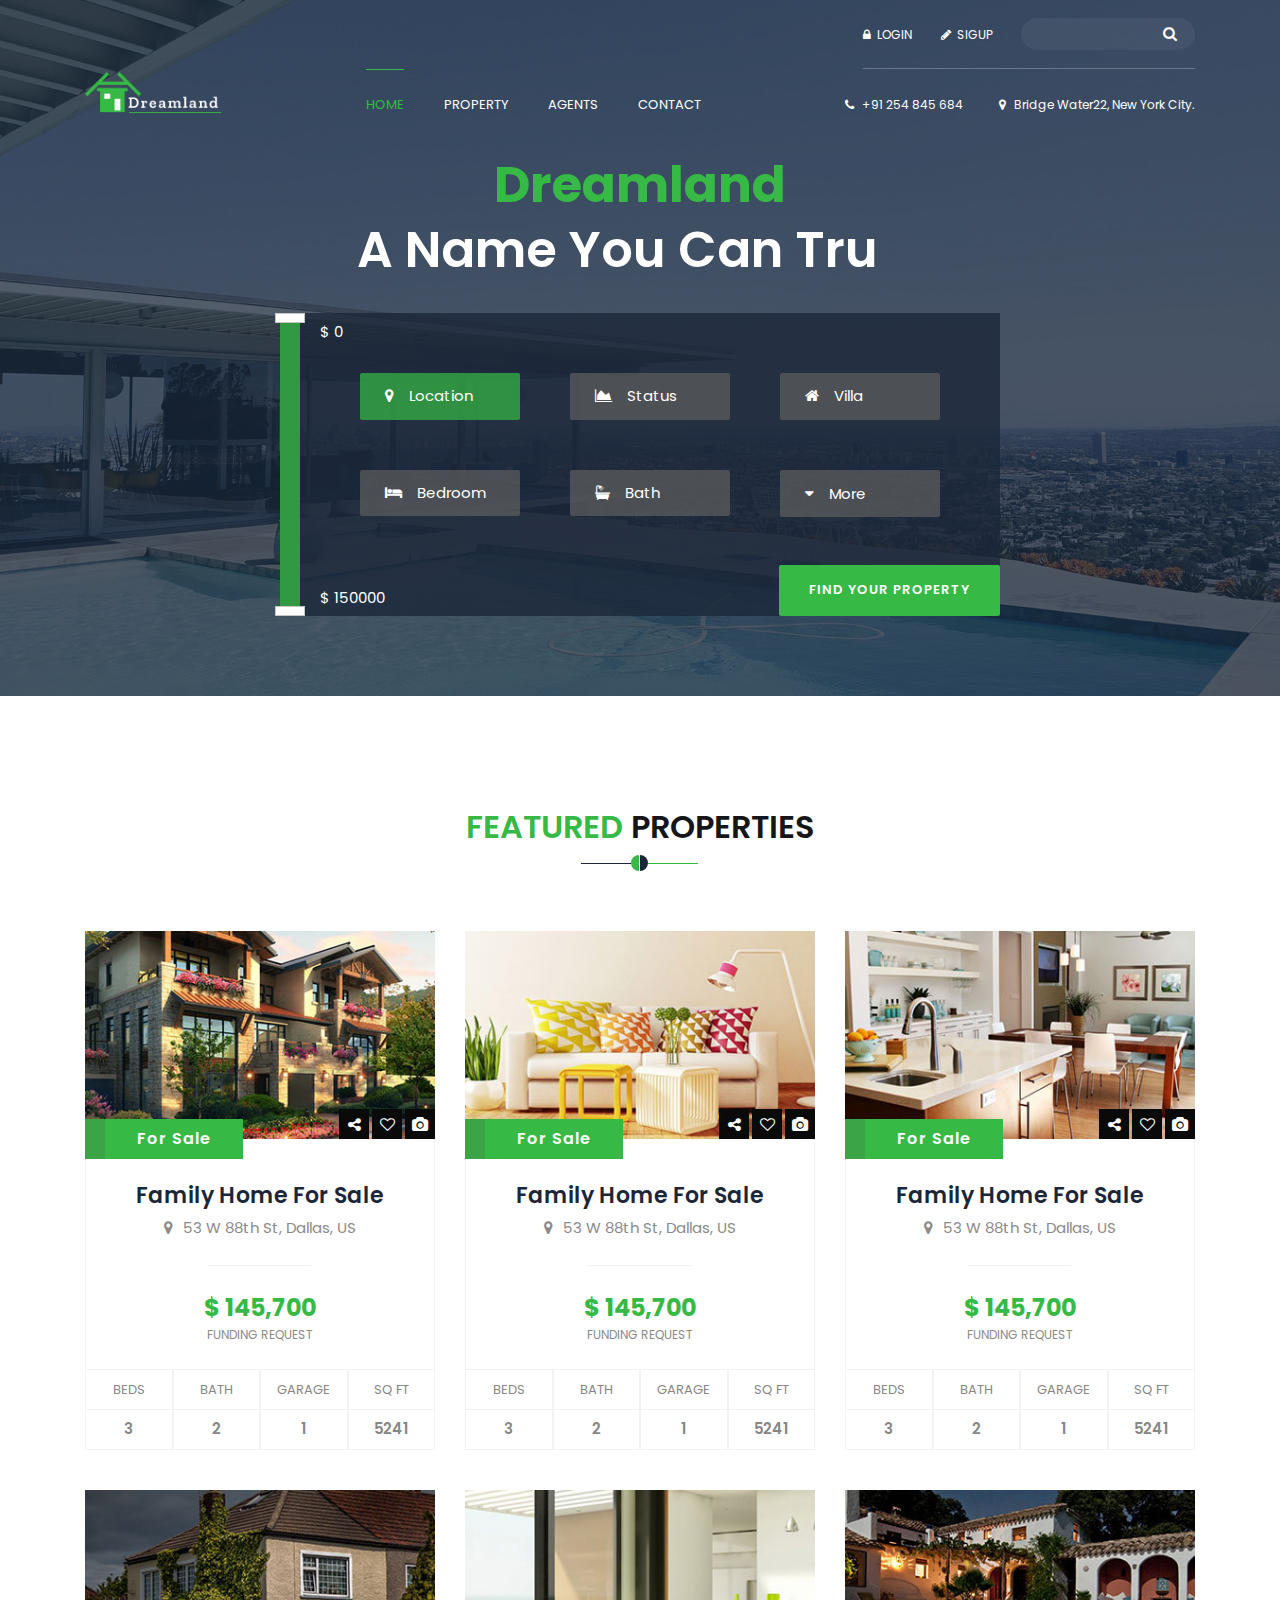
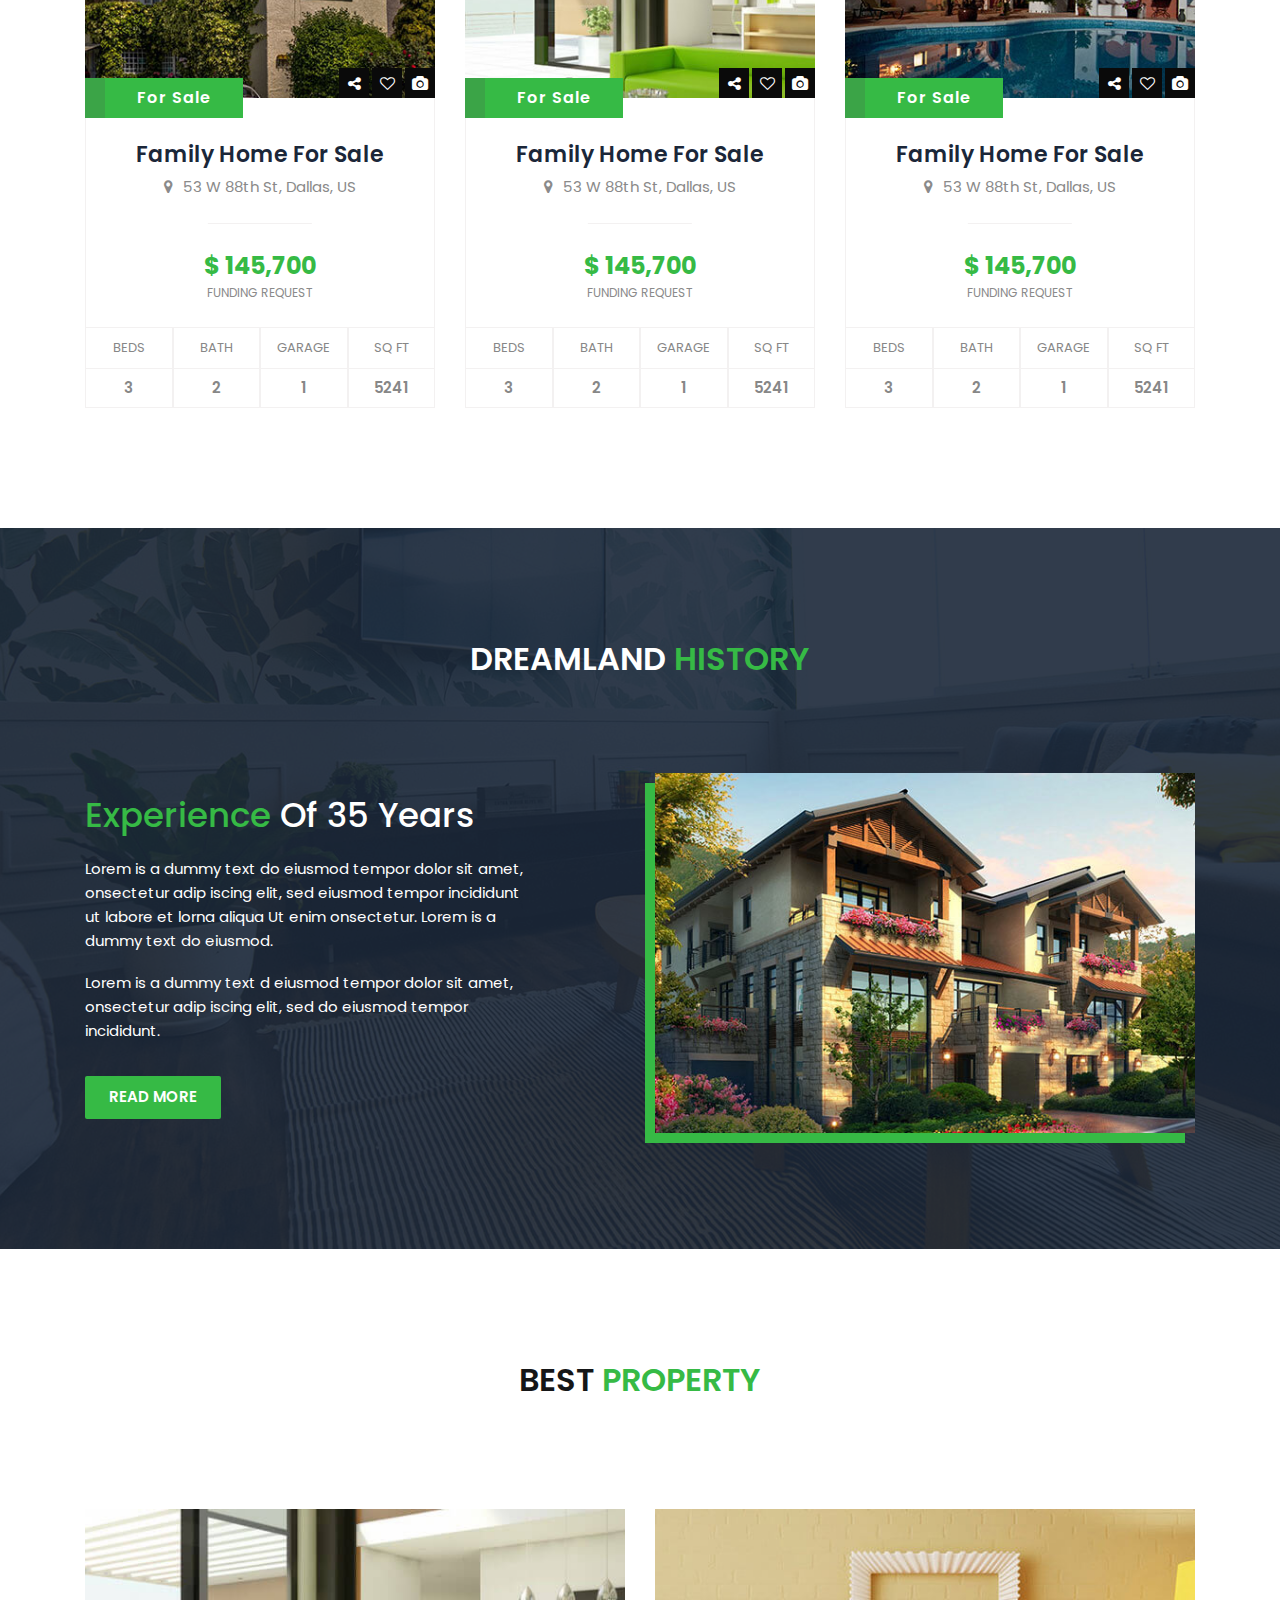
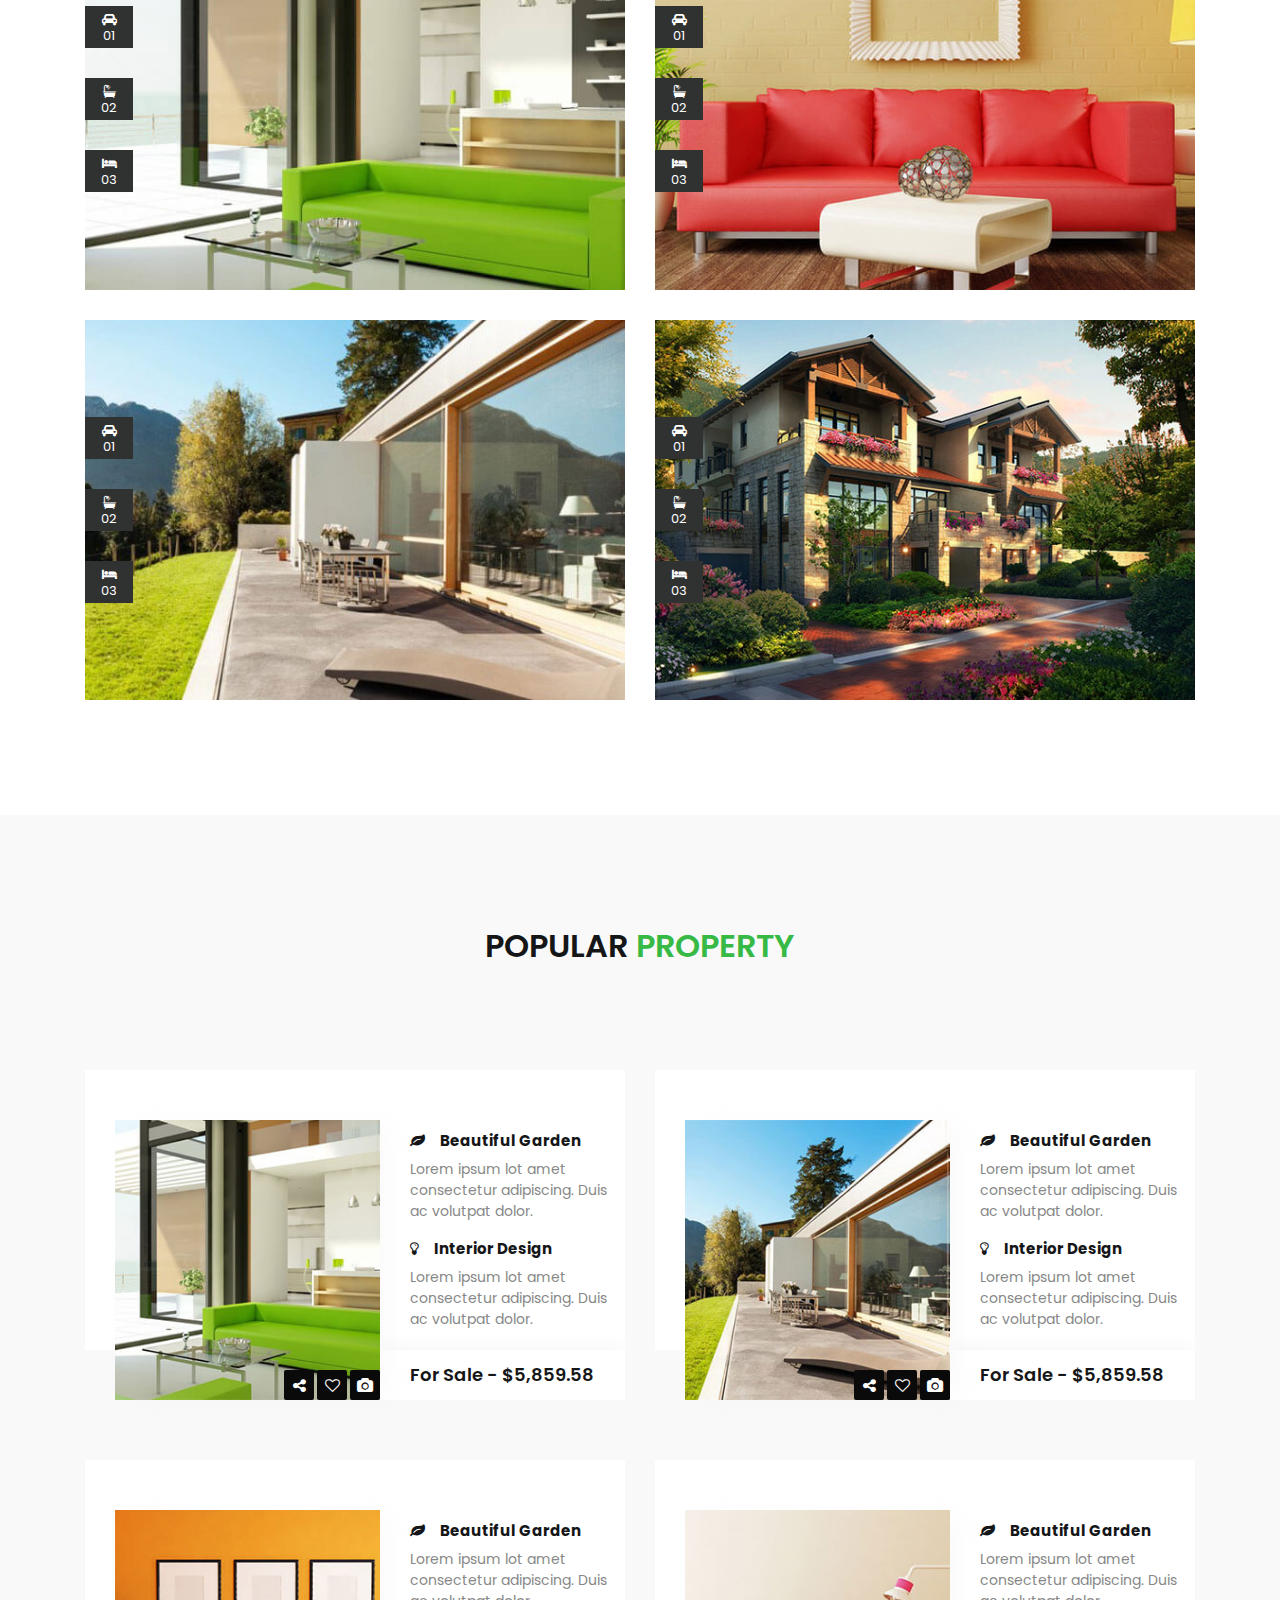
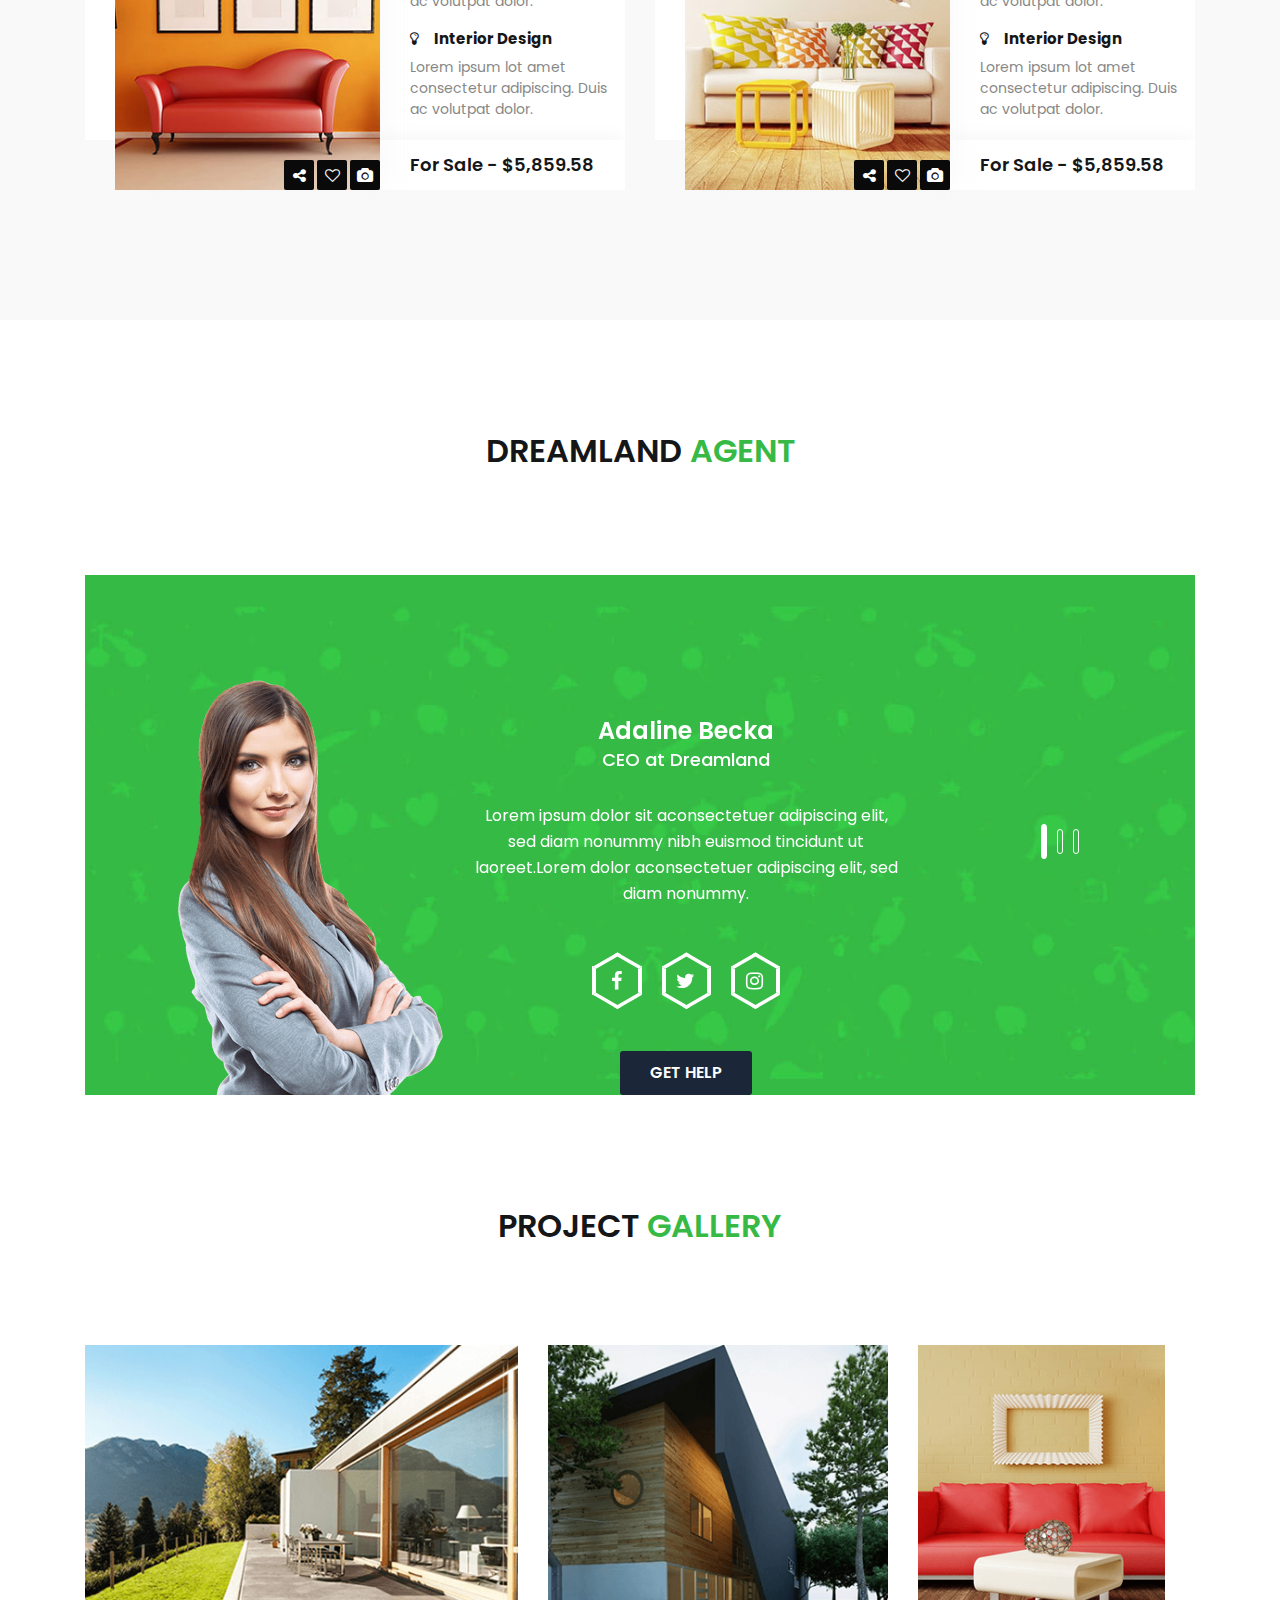
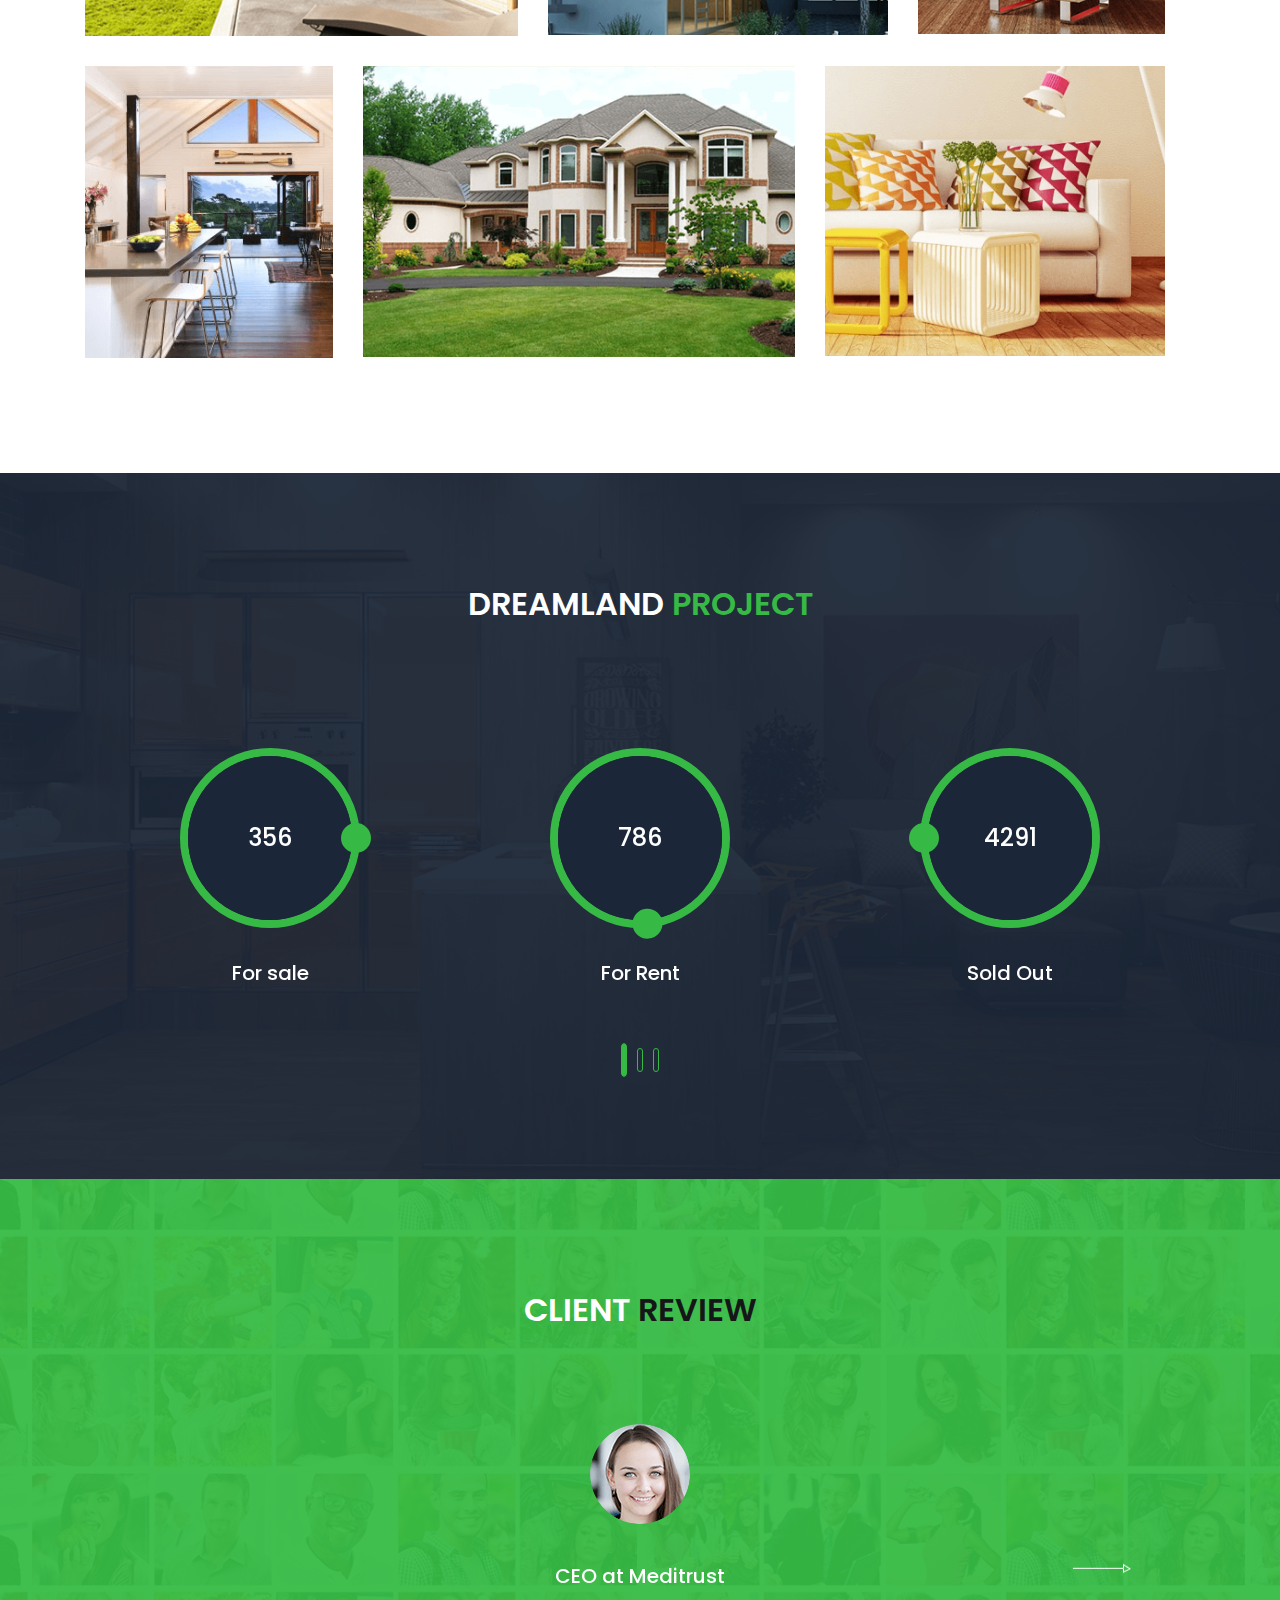
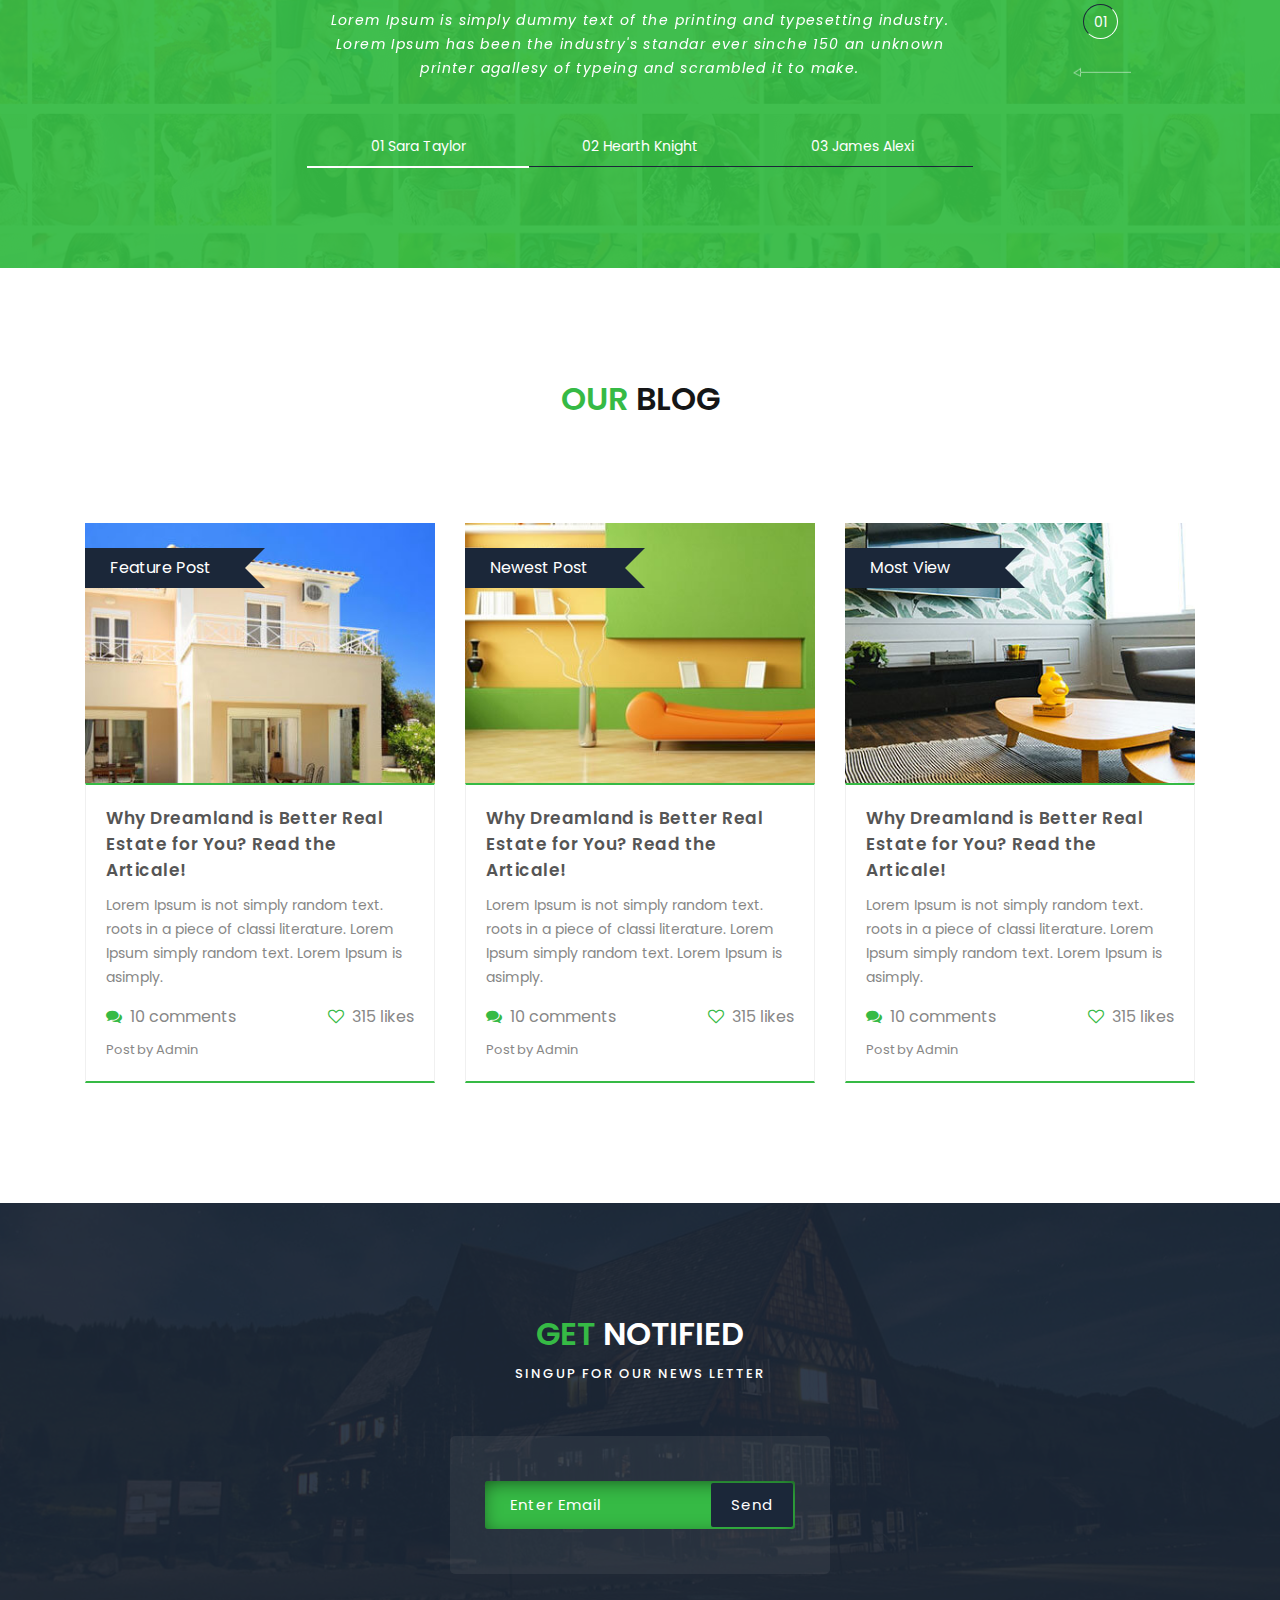
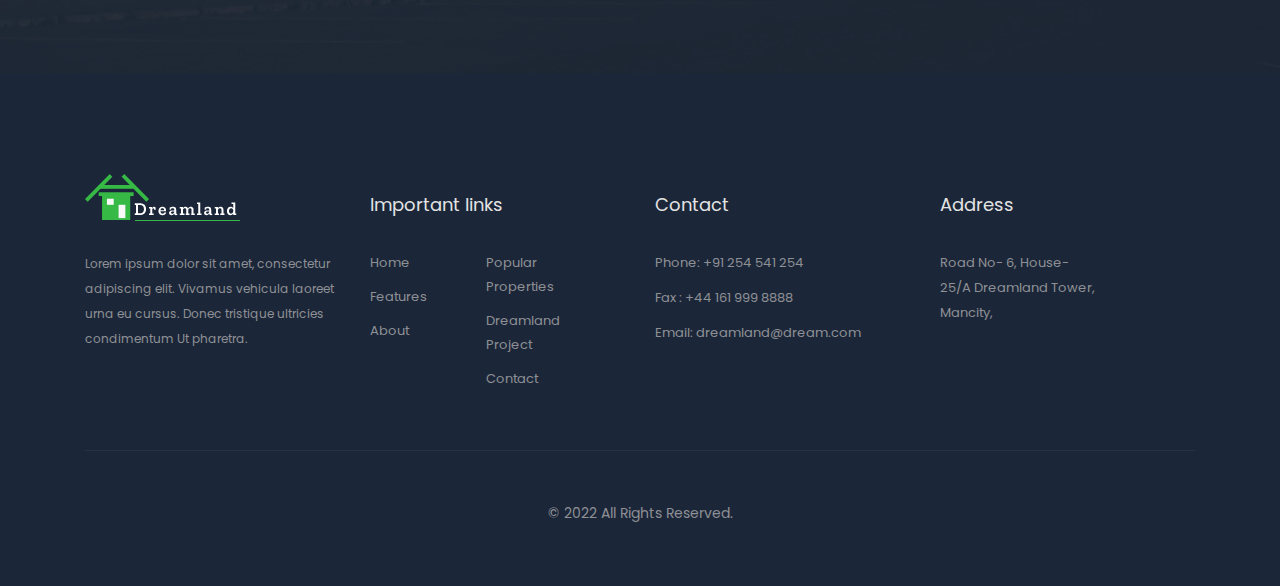
<file: index-04.html>
<!doctype html>
<html lang="zxx">

<head>
    <!-- Required meta tags -->
    <meta charset="utf-8">
    <meta name="description" content="Dreamland Responsive Html Template">
    <meta name="keywords" content="Dreamland, Real estate, html template">
    <meta name="author" content="MD Kawsar Ali">
    <meta name="viewport" content="width=device-width, initial-scale=1, shrink-to-fit=no">
    <!-- Title -->
    <title>Dreamland Responsive Html Template</title>
    <link rel="shortcut icon" href="images/favicon.ico" type="image/x-icon">
    <!-- Bootstrap Grid CSS -->
    <link rel="stylesheet" href="css/bootstrap-grid.min.css">
    <!-- Bootstrap Reboot CSS -->
    <link rel="stylesheet" href="css/bootstrap-reboot.min.css">
    <!-- Bootstrap Core CSS -->
    <link rel="stylesheet" href="css/bootstrap.min.css">
    <!--  FontAwesome -->
    <link rel="stylesheet" href="css/font-awesome.min.css">
    <!-- Animate.css -->
    <link rel="stylesheet" href="css/animate.min.css">
    <!-- Owl Carousel CSS -->
    <link rel="stylesheet" href="css/owl.carousel.min.css">
    <link rel="stylesheet" href="css/owl.theme.default.min.css">
    <!-- Ui Jquery CSS -->
    <link rel="stylesheet" href="css/jquery-ui.css">
    <!-- Magnific Popup CSS -->
    <link rel="stylesheet" href="css/magnific-popup.css">
    <!-- Text-Rotator CSS -->
    <link rel="stylesheet" href="css/simpletextrotator.css">
    <!-- YTPlayer CSS -->
    <link rel="stylesheet" href="css/jquery.mb.YTPlayer.min.css">
    <!-- Normalize.css -->
    <link rel="stylesheet" href="css/normalize.css">
    <!-- Dreamland Stylesheet -->
    <link rel="stylesheet" href="css/style.css">
    <!-- Responsive CSS -->
    <link rel="stylesheet" href="css/responsive.css">
    <!-- HTML5 shim and Respond.js IE8 support of HTML5 elements and media queries -->
    <!-- WARNING: Respond.js doesn't work if you view the page via file:// -->
    <!--[if IE 9]>
        <script src="https://cdnjs.cloudflare.com/ajax/libs/html5shiv/3.7.3/html5shiv.min.js"></script>
        <script src="https://cdnjs.cloudflare.com/ajax/libs/respond.js/1.4.2/respond.min.js"></script>
	<![endif]-->
</head>

<body id="home-04" data-spy="scroll" data-target=".main-nav" data-offset="50">
    <!--========================================================
                        Header Start
==========================================================-->
    <header id="header">
        <!-- Top Nav -->
        <nav class="top-nav">
            <div class="container">
                <ul class="ml-auto">
                    <li><a href="login.html"><i class="fa fa-lock" aria-hidden="true"></i>Login</a></li>
                    <li><a href="signup.html"><i class="fa fa-pencil" aria-hidden="true"></i>Sigup</a></li>
                    <!-- search form -->
                    <li>
                        <form action="#">
                            <input type="text">
                            <button type="submit"><i class="fa fa-search"></i></button>
                        </form>
                    </li>
                </ul>
            </div><!-- /.container -->
        </nav><!-- /.top-nav -->

        <!-- Main Nav -->
        <nav class="main-nav navbar navbar-expand-lg">
            <div class="container">
                <!-- Logo -->
                <a class="navbar-brand" href="index.html">
                    <figure>
                        <img src="images/logo.png" class="img-fluid" alt="">
                    </figure>
                </a>
                <button class="navbar-toggler" type="button" data-toggle="collapse" data-target="#dreamlandNavbar"
                    aria-controls="dreamlandNavbar" aria-expanded="false" aria-label="Toggle navigation">
                    <span class="fa fa-bars"></span>
                </button>
                <div class="collapse navbar-collapse" id="dreamlandNavbar">
                    <!-- Main menu -->
                    <ul class="navbar-nav mx-auto">
                        <li class="nav-item">
                            <a class="nav-link active" href="#header">Home <span class="sr-only">(current)</span></a>
                        </li>
                        <li class="nav-item">
                            <a class="nav-link" href="#property">property</a>
                        </li>
                        <li class="nav-item">
                            <a class="nav-link" href="#agents">agents</a>
                        </li>
                        <li class="nav-item">
                            <a class="nav-link" href="#contact">contact</a>
                        </li>
                    </ul>
                    <!-- contact-nav -->
                    <ul class="contact-nav">
                        <li><i class="fa fa-phone" aria-hidden="true"></i><span>+91 254 845 684</span></li>
                        <li><i class="fa fa-map-marker" aria-hidden="true"></i>Bridge Water22, New York City.</li>
                    </ul>
                </div><!-- /.collapse -->
            </div><!-- /.container -->
        </nav><!-- /.main-nav -->
    </header><!-- /header -->

    <!--========================================================
                        Hero-area Start
==========================================================-->
    <section class="hero-area">
        <div class="overlay">
            <!-- Heading Text -->
            <div class="container">
                <div class="heading-text">
                    <h1 class="tlt" data-in-effect="rollIn">Dreamland</h1>
                    <h2 class="tlt" data-in-effect="fadeInLeft">A Name You Can Trust</h2>
                </div><!-- /.heading-text -->
            </div><!-- /.container -->

            <!-- Find Property -->
            <div class="find-property">
                <form action="#">
                    <!-- Price Filter -->
                    <div class="price-filter">
                        <div id="slider-range"></div>
                        <input type="text" id="amount-max" readonly>
                        <input type="text" id="amount-min" readonly>
                    </div>

                    <!-- choice-btn -->
                    <div class="choice-btn">
                        <div class="steps">
                            <div class="select_btn">
                                <input type="checkbox" id="checkbox-one" checked>
                                <label for="checkbox-one"><i class="fa fa-map-marker"
                                        aria-hidden="true"></i>Location</label>
                            </div>
                            <div class="select_btn">
                                <input type="checkbox" id="checkbox-two">
                                <label for="checkbox-two"><i class="fa fa-area-chart"
                                        aria-hidden="true"></i>Status</label>
                            </div>
                            <div class="select_btn">
                                <input type="checkbox" id="checkbox-three">
                                <label for="checkbox-three"><i class="fa fa-home" aria-hidden="true"></i>Villa</label>
                            </div>
                        </div><!-- /.steps -->

                        <div class="steps">
                            <div class="select_btn">
                                <input type="checkbox" id="checkbox-four">
                                <label for="checkbox-four"><i class="fa fa-bed" aria-hidden="true"></i>Bedroom</label>
                            </div>
                            <div class="select_btn">
                                <input type="checkbox" id="checkbox-five">
                                <label for="checkbox-five"><i class="fa fa-bath" aria-hidden="true"></i>Bath</label>
                            </div>
                            <div class="select_menu">
                                <button><i class="fa fa-caret-down" aria-hidden="true"></i>More</button>
                                <div class="select-area">
                                    <div class="select_btn">
                                        <input type="checkbox" id="checkmore-one">
                                        <label for="checkmore-one"><i class="fa fa-building-o"
                                                aria-hidden="true"></i>Office</label>
                                    </div>
                                    <div class="select_btn">
                                        <input type="checkbox" id="checkmore-two">
                                        <label for="checkmore-two"><i class="fa fa-cutlery"
                                                aria-hidden="true"></i>Kitchen</label>
                                    </div>
                                    <div class="select_btn">
                                        <input type="checkbox" id="checkmore-three">
                                        <label for="checkmore-three"><i class="fa fa-car"
                                                aria-hidden="true"></i>Parking</label>
                                    </div>
                                </div>
                            </div>
                        </div><!-- /.steps -->
                        <button class="find_btn" type="submit">Find Your Property</button>
                    </div><!-- /.choice-btn -->
                </form><!-- /form -->
            </div><!-- /.find-property -->
        </div><!-- /.overlay -->
    </section><!-- /.hero-area -->

    <!--========================================================
                        Feature Start
==========================================================-->
    <section id="property" class="feature section-padding">
        <div class="container">
            <!-- Section Title -->
            <div class="section-title">
                <h3>Featured <span>Properties</span></h3>
                <div class="separator">
                    <span class="left wow slideInLeft"></span>
                    <span class="right wow slideInRight"></span>
                </div><!-- /.separator -->
            </div><!-- /.section-title -->

            <div class="row">
                <div class="col-lg-4 col-md-6">
                    <div class="single-item">
                        <div class="feature-image">
                            <figure>
                                <img src="images/featured/01.jpg" class="img-fluid" alt="">
                            </figure>
                            <ul>
                                <li><a href="#"><i class="fa fa-share-alt" aria-hidden="true"></i></a></li>
                                <li><a href="#"><i class="fa fa-heart-o" aria-hidden="true"></i></a></li>
                                <li><a href="#"><i class="fa fa-camera" aria-hidden="true"></i></a></li>
                            </ul>
                            <span>For Sale</span>
                        </div>

                        <div class="feature-text">
                            <div class="address">
                                <a href="#">Family Home For Sale</a>
                                <address><i class="fa fa-map-marker" aria-hidden="true"></i>53 W 88th St, Dallas, US
                                </address>
                            </div>
                            <div class="price">
                                <strong>$ 145,700</strong>
                                <span>Funding request</span>
                            </div>
                            <div class="info">
                                <table>
                                    <thead>
                                        <tr>
                                            <td>Beds</td>
                                            <td>bath</td>
                                            <td>garage</td>
                                            <td>SQ Ft</td>
                                        </tr>
                                    </thead>
                                    <tbody>
                                        <tr>
                                            <td>3</td>
                                            <td>2</td>
                                            <td>1</td>
                                            <td>5241</td>
                                        </tr>
                                    </tbody>
                                </table>
                            </div><!-- /.info -->
                        </div><!-- /.feature-text -->
                    </div><!-- /.single-item -->
                </div><!-- /.col-lg-4 -->

                <div class="col-lg-4 col-md-6">
                    <div class="single-item">
                        <div class="feature-image">
                            <figure>
                                <img src="images/featured/02.jpg" class="img-fluid" alt="">
                            </figure>
                            <ul>
                                <li><a href="#"><i class="fa fa-share-alt" aria-hidden="true"></i></a></li>
                                <li><a href="#"><i class="fa fa-heart-o" aria-hidden="true"></i></a></li>
                                <li><a href="#"><i class="fa fa-camera" aria-hidden="true"></i></a></li>
                            </ul>
                            <span>For Sale</span>
                        </div>

                        <div class="feature-text">
                            <div class="address">
                                <a href="#">Family Home For Sale</a>
                                <address><i class="fa fa-map-marker" aria-hidden="true"></i>53 W 88th St, Dallas, US
                                </address>
                            </div>
                            <div class="price">
                                <strong>$ 145,700</strong>
                                <span>Funding request</span>
                            </div>
                            <div class="info">
                                <table>
                                    <thead>
                                        <tr>
                                            <td>Beds</td>
                                            <td>bath</td>
                                            <td>garage</td>
                                            <td>SQ Ft</td>
                                        </tr>
                                    </thead>
                                    <tbody>
                                        <tr>
                                            <td>3</td>
                                            <td>2</td>
                                            <td>1</td>
                                            <td>5241</td>
                                        </tr>
                                    </tbody>
                                </table>
                            </div><!-- /.info -->
                        </div><!-- /.feature-text -->
                    </div><!-- /.single-item -->
                </div><!-- /.col-lg-4 -->

                <div class="col-lg-4 col-md-6">
                    <div class="single-item">
                        <div class="feature-image">
                            <figure>
                                <img src="images/featured/03.jpg" class="img-fluid" alt="">
                            </figure>
                            <ul>
                                <li><a href="#"><i class="fa fa-share-alt" aria-hidden="true"></i></a></li>
                                <li><a href="#"><i class="fa fa-heart-o" aria-hidden="true"></i></a></li>
                                <li><a href="#"><i class="fa fa-camera" aria-hidden="true"></i></a></li>
                            </ul>
                            <span>For Sale</span>
                        </div>

                        <div class="feature-text">
                            <div class="address">
                                <a href="#">Family Home For Sale</a>
                                <address><i class="fa fa-map-marker" aria-hidden="true"></i>53 W 88th St, Dallas, US
                                </address>
                            </div>
                            <div class="price">
                                <strong>$ 145,700</strong>
                                <span>Funding request</span>
                            </div>
                            <div class="info">
                                <table>
                                    <thead>
                                        <tr>
                                            <td>Beds</td>
                                            <td>bath</td>
                                            <td>garage</td>
                                            <td>SQ Ft</td>
                                        </tr>
                                    </thead>
                                    <tbody>
                                        <tr>
                                            <td>3</td>
                                            <td>2</td>
                                            <td>1</td>
                                            <td>5241</td>
                                        </tr>
                                    </tbody>
                                </table>
                            </div><!-- /.info -->
                        </div><!-- /.feature-text -->
                    </div><!-- /.single-item -->
                </div><!-- /.col-lg-4 -->

                <div class="col-lg-4 col-md-6">
                    <div class="single-item">
                        <div class="feature-image">
                            <figure>
                                <img src="images/featured/04.jpg" class="img-fluid" alt="">
                            </figure>
                            <ul>
                                <li><a href="#"><i class="fa fa-share-alt" aria-hidden="true"></i></a></li>
                                <li><a href="#"><i class="fa fa-heart-o" aria-hidden="true"></i></a></li>
                                <li><a href="#"><i class="fa fa-camera" aria-hidden="true"></i></a></li>
                            </ul>
                            <span>For Sale</span>
                        </div>

                        <div class="feature-text">
                            <div class="address">
                                <a href="#">Family Home For Sale</a>
                                <address><i class="fa fa-map-marker" aria-hidden="true"></i>53 W 88th St, Dallas, US
                                </address>
                            </div>
                            <div class="price">
                                <strong>$ 145,700</strong>
                                <span>Funding request</span>
                            </div>
                            <div class="info">
                                <table>
                                    <thead>
                                        <tr>
                                            <td>Beds</td>
                                            <td>bath</td>
                                            <td>garage</td>
                                            <td>SQ Ft</td>
                                        </tr>
                                    </thead>
                                    <tbody>
                                        <tr>
                                            <td>3</td>
                                            <td>2</td>
                                            <td>1</td>
                                            <td>5241</td>
                                        </tr>
                                    </tbody>
                                </table>
                            </div><!-- /.info -->
                        </div><!-- /.feature-text -->
                    </div><!-- /.single-item -->
                </div><!-- /.col-lg-4 -->

                <div class="col-lg-4 col-md-6">
                    <div class="single-item">
                        <div class="feature-image">
                            <figure>
                                <img src="images/featured/05.jpg" class="img-fluid" alt="">
                            </figure>
                            <ul>
                                <li><a href="#"><i class="fa fa-share-alt" aria-hidden="true"></i></a></li>
                                <li><a href="#"><i class="fa fa-heart-o" aria-hidden="true"></i></a></li>
                                <li><a href="#"><i class="fa fa-camera" aria-hidden="true"></i></a></li>
                            </ul>
                            <span>For Sale</span>
                        </div>

                        <div class="feature-text">
                            <div class="address">
                                <a href="#">Family Home For Sale</a>
                                <address><i class="fa fa-map-marker" aria-hidden="true"></i>53 W 88th St, Dallas, US
                                </address>
                            </div>
                            <div class="price">
                                <strong>$ 145,700</strong>
                                <span>Funding request</span>
                            </div>
                            <div class="info">
                                <table>
                                    <thead>
                                        <tr>
                                            <td>Beds</td>
                                            <td>bath</td>
                                            <td>garage</td>
                                            <td>SQ Ft</td>
                                        </tr>
                                    </thead>
                                    <tbody>
                                        <tr>
                                            <td>3</td>
                                            <td>2</td>
                                            <td>1</td>
                                            <td>5241</td>
                                        </tr>
                                    </tbody>
                                </table>
                            </div><!-- /.info -->
                        </div><!-- /.feature-text -->
                    </div><!-- /.single-item -->
                </div><!-- /.col-lg-4 -->

                <div class="col-lg-4 col-md-6">
                    <div class="single-item">
                        <div class="feature-image">
                            <figure>
                                <img src="images/featured/06.jpg" class="img-fluid" alt="">
                            </figure>
                            <ul>
                                <li><a href="#"><i class="fa fa-share-alt" aria-hidden="true"></i></a></li>
                                <li><a href="#"><i class="fa fa-heart-o" aria-hidden="true"></i></a></li>
                                <li><a href="#"><i class="fa fa-camera" aria-hidden="true"></i></a></li>
                            </ul>
                            <span>For Sale</span>
                        </div>

                        <div class="feature-text">
                            <div class="address">
                                <a href="#">Family Home For Sale</a>
                                <address><i class="fa fa-map-marker" aria-hidden="true"></i>53 W 88th St, Dallas, US
                                </address>
                            </div>
                            <div class="price">
                                <strong>$ 145,700</strong>
                                <span>Funding request</span>
                            </div>
                            <div class="info">
                                <table>
                                    <thead>
                                        <tr>
                                            <td>Beds</td>
                                            <td>bath</td>
                                            <td>garage</td>
                                            <td>SQ Ft</td>
                                        </tr>
                                    </thead>
                                    <tbody>
                                        <tr>
                                            <td>3</td>
                                            <td>2</td>
                                            <td>1</td>
                                            <td>5241</td>
                                        </tr>
                                    </tbody>
                                </table>
                            </div><!-- /.info -->
                        </div><!-- /.feature-text -->
                    </div><!-- /.single-item -->
                </div><!-- /.col-lg-4 -->
            </div><!-- /.row -->
        </div><!-- /.container -->
    </section><!-- /.feature -->

    <!--========================================================
                        History Start
==========================================================-->
    <section class="history">
        <div class="overlay section-padding">
            <div class="container">
                <!-- Section Title -->
                <div class="section-title color-i">
                    <h3>Dreamland <span>History</span></h3>
                    <div class="separator">
                        <span class="left wow slideInLeft"></span>
                        <span class="right wow slideInRight"></span>
                    </div><!-- /.separator -->
                </div><!-- /.section-title -->

                <div class="row">
                    <div class="col-lg-5 col-md-6">
                        <div class="history-text">
                            <h3>Experience <span>of 35 Years</span></h3>
                            <p>Lorem is a dummy text do eiusmod tempor dolor sit amet, onsectetur adip iscing elit, sed
                                eiusmod tempor incididunt ut labore et lorna aliqua Ut enim onsectetur. Lorem is a dummy
                                text do eiusmod.</p>
                            <p>Lorem is a dummy text d eiusmod tempor dolor sit amet, onsectetur adip iscing elit, sed
                                do eiusmod tempor incididunt.</p>
                            <a href="#">Read More</a>
                        </div>
                    </div>

                    <div class="col-lg-6 offset-lg-1 col-md-6">
                        <div class="history-image">
                            <figure>
                                <img src="images/history/01.jpg" class="img-fluid" alt="">
                            </figure>
                        </div>
                    </div>
                </div><!-- /.row -->
            </div><!-- /.container -->
        </div><!-- /.overlay -->
    </section><!-- /.history -->

    <!--========================================================
                    Best Property Start
==========================================================-->
    <section class="best-property section-padding">
        <div class="container">
            <!-- Section Title -->
            <div class="section-title color-ii">
                <h3>Best <span>Property</span></h3>
                <div class="separator">
                    <span class="left wow slideInLeft"></span>
                    <span class="right wow slideInRight"></span>
                </div><!-- /.separator -->
            </div><!-- /.section-title -->

            <div class="row">
                <div class="col-lg-6 col-md-6">
                    <div class="single-item">
                        <figure>
                            <img src="images/best-property/01.jpg" class="img-fluid" alt="">
                        </figure>
                        <ul class="info">
                            <li><i class="fa fa-car" aria-hidden="true"></i><span>01</span></li>
                            <li><i class="fa fa-bath" aria-hidden="true"></i><span>02</span></li>
                            <li><i class="fa fa-bed" aria-hidden="true"></i><span>03</span></li>
                        </ul>
                        <div class="hover-details-area">
                            <div class="hover-content">
                                <div class="hover-text">
                                    <h4>Family House</h4>
                                    <address><i class="fa fa-map-marker" aria-hidden="true"></i>9 West 57th Street, New
                                        York City</address>
                                    <span>For Sale - $ 5857.25</span>
                                    <a href="#">View Details</a>
                                </div>
                                <ul>
                                    <li><a href="#"><i class="fa fa-share-alt" aria-hidden="true"></i></a></li>
                                    <li><a href="#"><i class="fa fa-heart-o" aria-hidden="true"></i></a></li>
                                    <li><a href="#"><i class="fa fa-camera" aria-hidden="true"></i></a></li>
                                </ul>
                            </div>
                        </div>
                    </div><!-- /.single-item -->
                </div><!-- /.col-lg-6 -->

                <div class="col-lg-6 col-md-6">
                    <div class="single-item">
                        <figure>
                            <img src="images/best-property/02.jpg" class="img-fluid" alt="">
                        </figure>
                        <ul class="info">
                            <li><i class="fa fa-car" aria-hidden="true"></i><span>01</span></li>
                            <li><i class="fa fa-bath" aria-hidden="true"></i><span>02</span></li>
                            <li><i class="fa fa-bed" aria-hidden="true"></i><span>03</span></li>
                        </ul>
                        <div class="hover-details-area">
                            <div class="hover-content">
                                <div class="hover-text">
                                    <h4>Family House</h4>
                                    <address><i class="fa fa-map-marker" aria-hidden="true"></i>9 West 57th Street, New
                                        York City</address>
                                    <span>For Sale - $ 5857.25</span>
                                    <a href="#">View Details</a>
                                </div>
                                <ul>
                                    <li><a href="#"><i class="fa fa-share-alt" aria-hidden="true"></i></a></li>
                                    <li><a href="#"><i class="fa fa-heart-o" aria-hidden="true"></i></a></li>
                                    <li><a href="#"><i class="fa fa-camera" aria-hidden="true"></i></a></li>
                                </ul>
                            </div>
                        </div>
                    </div><!-- /.single-item -->
                </div><!-- /.col-lg-6 -->

                <div class="col-lg-6 col-md-6">
                    <div class="single-item">
                        <figure>
                            <img src="images/best-property/03.jpg" class="img-fluid" alt="">
                        </figure>
                        <ul class="info">
                            <li><i class="fa fa-car" aria-hidden="true"></i><span>01</span></li>
                            <li><i class="fa fa-bath" aria-hidden="true"></i><span>02</span></li>
                            <li><i class="fa fa-bed" aria-hidden="true"></i><span>03</span></li>
                        </ul>
                        <div class="hover-details-area">
                            <div class="hover-content">
                                <div class="hover-text">
                                    <h4>Family House</h4>
                                    <address><i class="fa fa-map-marker" aria-hidden="true"></i>9 West 57th Street, New
                                        York City</address>
                                    <span>For Sale - $ 5857.25</span>
                                    <a href="#">View Details</a>
                                </div>
                                <ul>
                                    <li><a href="#"><i class="fa fa-share-alt" aria-hidden="true"></i></a></li>
                                    <li><a href="#"><i class="fa fa-heart-o" aria-hidden="true"></i></a></li>
                                    <li><a href="#"><i class="fa fa-camera" aria-hidden="true"></i></a></li>
                                </ul>
                            </div>
                        </div>
                    </div><!-- /.single-item -->
                </div><!-- /.col-lg-6 -->

                <div class="col-lg-6 col-md-6">
                    <div class="single-item">
                        <figure>
                            <img src="images/best-property/04.jpg" class="img-fluid" alt="">
                        </figure>
                        <ul class="info">
                            <li><i class="fa fa-car" aria-hidden="true"></i><span>01</span></li>
                            <li><i class="fa fa-bath" aria-hidden="true"></i><span>02</span></li>
                            <li><i class="fa fa-bed" aria-hidden="true"></i><span>03</span></li>
                        </ul>
                        <div class="hover-details-area">
                            <div class="hover-content">
                                <div class="hover-text">
                                    <h4>Family House</h4>
                                    <address><i class="fa fa-map-marker" aria-hidden="true"></i>9 West 57th Street, New
                                        York City</address>
                                    <span>For Sale - $ 5857.25</span>
                                    <a href="#">View Details</a>
                                </div>
                                <ul>
                                    <li><a href="#"><i class="fa fa-share-alt" aria-hidden="true"></i></a></li>
                                    <li><a href="#"><i class="fa fa-heart-o" aria-hidden="true"></i></a></li>
                                    <li><a href="#"><i class="fa fa-camera" aria-hidden="true"></i></a></li>
                                </ul>
                            </div>
                        </div>
                    </div><!-- /.single-item -->
                </div><!-- /.col-lg-6 -->
            </div><!-- /.row -->
        </div><!-- /.container -->
    </section><!-- /.best-property -->

    <!--========================================================
                    Popular Property Start
==========================================================-->
    <section class="popular-property section-padding">
        <div class="container">
            <!-- Section Title -->
            <div class="section-title color-ii">
                <h3>Popular <span>Property</span></h3>
                <div class="separator">
                    <span class="left wow slideInLeft"></span>
                    <span class="right wow slideInRight"></span>
                </div><!-- /.separator -->
            </div><!-- /.section-title -->

            <div class="row">
                <div class="col-lg-6 col-md-6">
                    <div class="single-item">
                        <div class="popular-image">
                            <figure>
                                <img src="images/popular-property/01.jpg" class="img-fluid" alt="">
                                <ul>
                                    <li><a href="#"><i class="fa fa-share-alt" aria-hidden="true"></i></a></li>
                                    <li><a href="#"><i class="fa fa-heart-o" aria-hidden="true"></i></a></li>
                                    <li><a href="#"><i class="fa fa-camera" aria-hidden="true"></i></a></li>
                                </ul>
                            </figure>
                        </div>
                        <div class="popular-text">
                            <h6><i class="fa fa-leaf" aria-hidden="true"></i>Beautiful Garden</h6>
                            <p>Lorem ipsum lot amet consectetur adipiscing. Duis ac volutpat dolor.</p>
                            <h6><i class="fa fa-lightbulb-o" aria-hidden="true"></i>Interior Design</h6>
                            <p>Lorem ipsum lot amet consectetur adipiscing. Duis ac volutpat dolor.</p>
                            <span>For Sale - $5,859.58</span>
                            <a href="#">More Details</a>
                        </div>
                    </div>
                </div>

                <div class="col-lg-6 col-md-6">
                    <div class="single-item">
                        <div class="popular-image">
                            <figure>
                                <img src="images/popular-property/02.jpg" class="img-fluid" alt="">
                                <ul>
                                    <li><a href="#"><i class="fa fa-share-alt" aria-hidden="true"></i></a></li>
                                    <li><a href="#"><i class="fa fa-heart-o" aria-hidden="true"></i></a></li>
                                    <li><a href="#"><i class="fa fa-camera" aria-hidden="true"></i></a></li>
                                </ul>
                            </figure>
                        </div>
                        <div class="popular-text">
                            <h6><i class="fa fa-leaf" aria-hidden="true"></i>Beautiful Garden</h6>
                            <p>Lorem ipsum lot amet consectetur adipiscing. Duis ac volutpat dolor.</p>
                            <h6><i class="fa fa-lightbulb-o" aria-hidden="true"></i>Interior Design</h6>
                            <p>Lorem ipsum lot amet consectetur adipiscing. Duis ac volutpat dolor.</p>
                            <span>For Sale - $5,859.58</span>
                            <a href="#">More Details</a>
                        </div>
                    </div>
                </div>

                <div class="col-lg-6 col-md-6">
                    <div class="single-item">
                        <div class="popular-image">
                            <figure>
                                <img src="images/popular-property/03.jpg" class="img-fluid" alt="">
                                <ul>
                                    <li><a href="#"><i class="fa fa-share-alt" aria-hidden="true"></i></a></li>
                                    <li><a href="#"><i class="fa fa-heart-o" aria-hidden="true"></i></a></li>
                                    <li><a href="#"><i class="fa fa-camera" aria-hidden="true"></i></a></li>
                                </ul>
                            </figure>
                        </div>
                        <div class="popular-text">
                            <h6><i class="fa fa-leaf" aria-hidden="true"></i>Beautiful Garden</h6>
                            <p>Lorem ipsum lot amet consectetur adipiscing. Duis ac volutpat dolor.</p>
                            <h6><i class="fa fa-lightbulb-o" aria-hidden="true"></i>Interior Design</h6>
                            <p>Lorem ipsum lot amet consectetur adipiscing. Duis ac volutpat dolor.</p>
                            <span>For Sale - $5,859.58</span>
                            <a href="#">More Details</a>
                        </div>
                    </div>
                </div>

                <div class="col-lg-6 col-md-6">
                    <div class="single-item">
                        <div class="popular-image">
                            <figure>
                                <img src="images/popular-property/04.jpg" class="img-fluid" alt="">
                                <ul>
                                    <li><a href="#"><i class="fa fa-share-alt" aria-hidden="true"></i></a></li>
                                    <li><a href="#"><i class="fa fa-heart-o" aria-hidden="true"></i></a></li>
                                    <li><a href="#"><i class="fa fa-camera" aria-hidden="true"></i></a></li>
                                </ul>
                            </figure>
                        </div>
                        <div class="popular-text">
                            <h6><i class="fa fa-leaf" aria-hidden="true"></i>Beautiful Garden</h6>
                            <p>Lorem ipsum lot amet consectetur adipiscing. Duis ac volutpat dolor.</p>
                            <h6><i class="fa fa-lightbulb-o" aria-hidden="true"></i>Interior Design</h6>
                            <p>Lorem ipsum lot amet consectetur adipiscing. Duis ac volutpat dolor.</p>
                            <span>For Sale - $5,859.58</span>
                            <a href="#">More Details</a>
                        </div>
                    </div>
                </div>
            </div><!-- /.row -->
        </div><!-- /.container -->
    </section><!-- /.popular-property -->

    <!--========================================================
                        Agent Start
==========================================================-->
    <section id="agents" class="agent section-padding">
        <div class="container">
            <!-- Section Title -->
            <div class="section-title color-ii">
                <h3>Dreamland <span>Agent</span></h3>
                <div class="separator">
                    <span class="left wow slideInLeft"></span>
                    <span class="right wow slideInRight"></span>
                </div><!-- /.separator -->
            </div><!-- /.section-title -->

            <div class="agent-slider owl-carousel owl-theme">
                <div class="item row">
                    <div class="col-lg-3 offset-lg-1 col-md-3 offset-md-1 d-sm-none d-md-block">
                        <figure>
                            <img src="images/agent/01.png" class="img-fluid" alt="">
                        </figure>
                    </div>
                    <div class="col-lg-5 col-md-5 offset-md-0 col-sm-10 offset-sm-1">
                        <div class="agent-details">
                            <h6>Adaline Becka</h6>
                            <span>CEO at Dreamland</span>
                            <p>Lorem ipsum dolor sit aconsectetuer adipiscing elit, sed diam nonummy nibh euismod
                                tincidunt ut laoreet.Lorem dolor aconsectetuer adipiscing elit, sed diam nonummy.</p>
                            <ul>
                                <li>
                                    <a href="#" class="hexagon">
                                        <span><i class="fa fa-facebook" aria-hidden="true"></i></span>
                                    </a>
                                </li>
                                <li>
                                    <a href="#" class="hexagon">
                                        <span><i class="fa fa-twitter" aria-hidden="true"></i></span>
                                    </a>
                                </li>
                                <li>
                                    <a href="#" class="hexagon">
                                        <span><i class="fa fa-instagram" aria-hidden="true"></i></span>
                                    </a>
                                </li>
                            </ul>
                            <a href="#">Get Help</a>
                        </div>
                    </div>
                </div><!-- /.item -->

                <div class="item row">
                    <div class="col-lg-3 offset-lg-1 col-md-3 offset-md-1 d-sm-none d-md-block">
                        <figure>
                            <img src="images/agent/01.png" class="img-fluid" alt="">
                        </figure>
                    </div>
                    <div class="col-lg-5 col-md-5 offset-md-0 col-sm-10 offset-sm-1">
                        <div class="agent-details">
                            <h6>Adaline Becka</h6>
                            <span>CEO at Dreamland</span>
                            <p>Lorem ipsum dolor sit aconsectetuer adipiscing elit, sed diam nonummy nibh euismod
                                tincidunt ut laoreet.Lorem dolor aconsectetuer adipiscing elit, sed diam nonummy.</p>
                            <ul>
                                <li>
                                    <a href="#" class="hexagon">
                                        <span><i class="fa fa-facebook" aria-hidden="true"></i></span>
                                    </a>
                                </li>
                                <li>
                                    <a href="#" class="hexagon">
                                        <span><i class="fa fa-twitter" aria-hidden="true"></i></span>
                                    </a>
                                </li>
                                <li>
                                    <a href="#" class="hexagon">
                                        <span><i class="fa fa-instagram" aria-hidden="true"></i></span>
                                    </a>
                                </li>
                            </ul>
                            <a href="#">Get Help</a>
                        </div>
                    </div>
                </div><!-- /.item -->

                <div class="item row">
                    <div class="col-lg-3 offset-lg-1 col-md-3 offset-md-1 d-sm-none d-md-block">
                        <figure>
                            <img src="images/agent/01.png" class="img-fluid" alt="">
                        </figure>
                    </div>
                    <div class="col-lg-5 col-md-5 offset-md-0 col-sm-10 offset-sm-1">
                        <div class="agent-details">
                            <h6>Adaline Becka</h6>
                            <span>CEO at Dreamland</span>
                            <p>Lorem ipsum dolor sit aconsectetuer adipiscing elit, sed diam nonummy nibh euismod
                                tincidunt ut laoreet.Lorem dolor aconsectetuer adipiscing elit, sed diam nonummy.</p>
                            <ul>
                                <li>
                                    <a href="#" class="hexagon">
                                        <span><i class="fa fa-facebook" aria-hidden="true"></i></span>
                                    </a>
                                </li>
                                <li>
                                    <a href="#" class="hexagon">
                                        <span><i class="fa fa-twitter" aria-hidden="true"></i></span>
                                    </a>
                                </li>
                                <li>
                                    <a href="#" class="hexagon">
                                        <span><i class="fa fa-instagram" aria-hidden="true"></i></span>
                                    </a>
                                </li>
                            </ul>
                            <a href="#">Get Help</a>
                        </div>
                    </div>
                </div><!-- /.item -->
            </div><!-- /.agent-slider -->
        </div><!-- /.container -->
    </section><!-- /.agent -->

    <!--========================================================
                        Gallery Start
==========================================================-->
    <section class="gallery section-padding">
        <div class="container">
            <!-- Section Title -->
            <div class="section-title color-ii">
                <h3>Project <span>Gallery</span></h3>
                <div class="separator">
                    <span class="left wow slideInLeft"></span>
                    <span class="right wow slideInRight"></span>
                </div><!-- /.separator -->
            </div><!-- /.section-title -->

            <div class="project-gallery row" id="project-gallery">
                <div class="col-lg-5 col-md-5 col-sm-12">
                    <div class="single-project">
                        <figure>
                            <img src="images/gallery/01.png" class="img-fluid" alt="">
                        </figure>
                        <div class="hover-item">
                            <div class="title-zoom">
                                <a class="view-img" href="images/gallery/01.png"><i class="fa fa-search"></i></a>
                            </div>
                        </div>
                    </div>
                </div>
                <div class="col-lg-4 col-md-4 col-sm-12">
                    <div class="single-project">
                        <figure>
                            <img src="images/gallery/02.png" class="img-fluid" alt="">
                        </figure>
                        <div class="hover-item">
                            <a class="view-img" href="images/gallery/02.png"><i class="fa fa-search"></i></a>
                        </div>
                    </div>
                </div>
                <div class="col-lg-3 col-md-3 col-sm-12">
                    <div class="single-project">
                        <figure>
                            <img src="images/gallery/03.png" class="img-fluid" alt="">
                        </figure>
                        <div class="hover-item">
                            <a class="view-img" href="images/gallery/03.png"><i class="fa fa-search"></i></a>
                        </div>
                    </div>
                </div>
                <div class="col-lg-3 col-md-3 col-sm-12">
                    <div class="single-project">
                        <figure>
                            <img src="images/gallery/04.png" class="img-fluid" alt="">
                        </figure>
                        <div class="hover-item">
                            <a class="view-img" href="images/gallery/04.png"><i class="fa fa-search"></i></a>
                        </div>
                    </div>
                </div>
                <div class="col-lg-5 col-md-5 col-sm-12">
                    <div class="single-project">
                        <figure>
                            <img src="images/gallery/05.png" class="img-fluid" alt="">
                        </figure>
                        <div class="hover-item">
                            <a class="view-img" href="images/gallery/05.png"><i class="fa fa-search"></i></a>
                        </div>
                    </div>
                </div>
                <div class="col-lg-4 col-md-4 col-sm-12">
                    <div class="single-project">
                        <figure>
                            <img src="images/gallery/06.png" class="img-fluid" alt="">
                        </figure>
                        <div class="hover-item">
                            <a class="view-img" href="images/gallery/06.png"><i class="fa fa-search"></i></a>
                        </div>
                    </div>
                </div>
            </div><!-- /.project-gallery -->
        </div><!-- /.container -->
    </section><!-- /.gallery -->

    <!--========================================================
                   Dreamland Project Start
==========================================================-->
    <section class="d-project">
        <div class="overlay section-padding">
            <div class="container">
                <!-- Section Title -->
                <div class="section-title color-i">
                    <h3>Dreamland <span>Project</span></h3>
                    <div class="separator">
                        <span class="left wow slideInLeft"></span>
                        <span class="right wow slideInRight"></span>
                    </div><!-- /.separator -->
                </div><!-- /.section-title -->

                <!-- Project Slider -->
                <div class="d-project-slider owl-carousel owl-theme">
                    <div class="item">
                        <div class="circle-area">
                            <span>356</span>
                            <div class="circle one"></div>
                        </div>
                        <a href="#">For sale</a>
                    </div>
                    <div class="item">
                        <div class="circle-area">
                            <span>786</span>
                            <div class="circle two"></div>
                        </div>
                        <a href="#">For Rent</a>
                    </div>
                    <div class="item">
                        <div class="circle-area">
                            <span>4291</span>
                            <div class="circle three"></div>
                        </div>
                        <a href="#">Sold Out</a>
                    </div>
                    <div class="item">
                        <div class="circle-area">
                            <span>356</span>
                            <div class="circle one"></div>
                        </div>
                        <a href="#">For sale</a>
                    </div>
                    <div class="item">
                        <div class="circle-area">
                            <span>786</span>
                            <div class="circle two"></div>
                        </div>
                        <a href="#">For Rent</a>
                    </div>
                    <div class="item">
                        <div class="circle-area">
                            <span>4291</span>
                            <div class="circle three"></div>
                        </div>
                        <a href="#">Sold Out</a>
                    </div>
                    <div class="item">
                        <div class="circle-area">
                            <span>356</span>
                            <div class="circle one"></div>
                        </div>
                        <a href="#">For sale</a>
                    </div>
                    <div class="item">
                        <div class="circle-area">
                            <span>786</span>
                            <div class="circle two"></div>
                        </div>
                        <a href="#">For Rent</a>
                    </div>
                    <div class="item">
                        <div class="circle-area">
                            <span>4291</span>
                            <div class="circle three"></div>
                        </div>
                        <a href="#">Sold Out</a>
                    </div>
                </div><!-- /.d-project-slider -->
            </div><!-- /.container -->
        </div><!-- /.overlay -->
    </section><!-- /.d-project -->

    <!--========================================================
                    Client Review Start
==========================================================-->
    <section class="client-review">
        <div class="overlay section-padding">
            <div class="container">
                <!-- Section Title -->
                <div class="section-title color-iii">
                    <h3>Client <span>Review</span></h3>
                    <div class="separator">
                        <span class="left wow slideInLeft"></span>
                        <span class="right wow slideInRight"></span>
                    </div><!-- /.separator -->
                </div><!-- /.section-title -->

                <div class="creview-area">
                    <div class="creview-slider owl-carousel owl-theme">
                        <div class="item" data-dot="<button>01 Sara Taylor</button>">
                            <figure>
                                <img src="images/client-review/01.png" class="img-fluid" alt="">
                            </figure>
                            <h5>CEO at Meditrust</h5>
                            <p>Lorem Ipsum is simply dummy text of the printing and typesetting industry. Lorem Ipsum
                                has been the industry's standar ever sinche 150 an unknown printer agallesy of typeing
                                and scrambled it to make. </p>
                        </div>
                        <div class="item" data-dot="<button>02 Hearth Knight</button>">
                            <figure>
                                <img src="images/client-review/01.png" class="img-fluid" alt="">
                            </figure>
                            <h5>CEO at Meditrust</h5>
                            <p>Lorem Ipsum is simply dummy text of the printing and typesetting industry. Lorem Ipsum
                                has been the industry's standar ever sinche 150 an unknown printer agallesy of typeing
                                and scrambled it to make. </p>
                        </div>
                        <div class="item" data-dot="<button>03 James Alexi</button>">
                            <figure>
                                <img src="images/client-review/01.png" class="img-fluid" alt="">
                            </figure>
                            <h5>CEO at Meditrust</h5>
                            <p>Lorem Ipsum is simply dummy text of the printing and typesetting industry. Lorem Ipsum
                                has been the industry's standar ever sinche 150 an unknown printer agallesy of typeing
                                and scrambled it to make. </p>
                        </div>
                    </div>
                    <!-- Current Slide -->
                    <div class="current-position"></div>
                </div><!-- /.creview-area -->
            </div><!-- /.container -->
        </div><!-- /.overlay -->
    </section><!-- /.client-review -->

    <!--========================================================
                          Blog Start
==========================================================-->
    <section class="blog section-padding">
        <div class="container">
            <!-- Section Title -->
            <div class="section-title">
                <h3>Our <span>Blog</span></h3>
                <div class="separator">
                    <span class="left wow slideInLeft"></span>
                    <span class="right wow slideInRight"></span>
                </div><!-- /.separator -->
            </div><!-- /.section-title -->

            <div class="row">
                <div class="col-lg-4 col-md-6">
                    <!-- Article -->
                    <article class="blog-item">
                        <figure>
                            <img src="images/blog/medium-image/01.jpg" class="img-fluid" alt="">
                        </figure>
                        <span class="catag">Feature Post</span>
                        <div class="blog-details">
                            <h4><a href="blog-post.html">Why Dreamland is Better Real Estate for You? Read the
                                    Articale!</a></h4>
                            <p>Lorem Ipsum is not simply random text. roots in a piece of classi literature. Lorem Ipsum
                                simply random text. Lorem Ipsum is asimply.</p>
                            <div class="d-flex justify-content-between">
                                <span><i class="fa fa-comments"></i>10 comments</span>
                                <span><i class="fa fa-heart-o"></i>315 likes</span>
                            </div>
                            <a href="#"><span>Post by Admin</span></a>
                        </div>
                    </article>
                </div>
                <div class="col-lg-4 col-md-6">
                    <!-- Article -->
                    <article class="blog-item">
                        <figure>
                            <img src="images/blog/medium-image/02.jpg" class="img-fluid" alt="">
                        </figure>
                        <span class="catag">Newest Post</span>
                        <div class="blog-details">
                            <h4><a href="blog-post.html">Why Dreamland is Better Real Estate for You? Read the
                                    Articale!</a></h4>
                            <p>Lorem Ipsum is not simply random text. roots in a piece of classi literature. Lorem Ipsum
                                simply random text. Lorem Ipsum is asimply.</p>
                            <div class="d-flex justify-content-between">
                                <span><i class="fa fa-comments"></i>10 comments</span>
                                <span><i class="fa fa-heart-o"></i>315 likes</span>
                            </div>
                            <a href="#"><span>Post by Admin</span></a>
                        </div>
                    </article>
                </div>
                <div class="col-lg-4 col-md-6">
                    <!-- Article -->
                    <article class="blog-item">
                        <figure>
                            <img src="images/blog/medium-image/03.jpg" class="img-fluid" alt="">
                        </figure>
                        <span class="catag">Most View</span>
                        <div class="blog-details">
                            <h4><a href="blog-post.html">Why Dreamland is Better Real Estate for You? Read the
                                    Articale!</a></h4>
                            <p>Lorem Ipsum is not simply random text. roots in a piece of classi literature. Lorem Ipsum
                                simply random text. Lorem Ipsum is asimply.</p>
                            <div class="d-flex justify-content-between">
                                <span><i class="fa fa-comments"></i>10 comments</span>
                                <span><i class="fa fa-heart-o"></i>315 likes</span>
                            </div>
                            <a href="#"><span>Post by Admin</span></a>
                        </div>
                    </article>
                </div>
            </div><!-- /.row -->
        </div><!-- /.container -->
    </section><!-- /.blog -->

    <!--========================================================
                        Subscribe Start
==========================================================-->
    <section id="contact" class="subscribe">
        <div class="overlay section-padding">
            <div class="container">
                <!-- Section Title -->
                <div class="section-title">
                    <h3>Get <span>Notified</span></h3>
                    <p>Singup for our news letter</p>
                </div><!-- /.section-title -->

                <form action="#" method="Post">
                    <input type="email" placeholder="Enter Email">
                    <button type="submit">Send</button>
                </form>
            </div><!-- /.container -->
        </div><!-- /.overlay -->
    </section><!-- /.subscribe -->

    <!--========================================================
                         Footer Start
==========================================================-->
    <footer class="footer section-padding">
        <div class="container">
            <div class="row">
                <div class="col-lg-3 col-md-6 col-sm-6">
                    <div class="footer-item">
                        <figure>
                            <img src="images/logo.png" class="img-fluid" alt="">
                        </figure>
                        <p>Lorem ipsum dolor sit amet, consectetur adipiscing elit. Vivamus vehicula laoreet urna eu
                            cursus. Donec tristique ultricies condimentum Ut pharetra.</p>
                    </div>
                </div>
                <div class="col-lg-3 col-md-6 col-sm-6">
                    <div class="footer-item">
                        <h6>Important links</h6>
                        <nav class="bottom-nav">
                            <ul>
                                <li><a href="#">Home</a></li>
                                <li><a href="#">Features</a></li>
                                <li><a href="#">About</a></li>
                                <li><a href="#">Popular Properties</a></li>
                                <li><a href="#">Dreamland Project</a></li>
                                <li><a href="#">Contact</a></li>
                            </ul>
                        </nav>
                    </div>
                </div>
                <div class="col-lg-3 col-md-6 col-sm-6">
                    <div class="footer-item">
                        <h6>Contact</h6>
                        <ul>
                            <li><span>Phone: +91 254 541 254</span></li>
                            <li><span>Fax : +44 161 999 8888</span></li>
                            <li><span>Email: dreamland@dream.com</span></li>
                        </ul>
                    </div>
                </div>
                <div class="col-lg-2 col-md-4 col-sm-4">
                    <div class="footer-item">
                        <h6>Address</h6>
                        <p class="address">Road No- 6, House- 25/A Dreamland Tower, Mancity,</p>
                    </div>
                </div>
            </div><!-- /.row -->
            <!-- Copyright Text -->
            <div class="copyright-text">
                <p>&copy; 2022 All Rights Reserved. </p>
            </div><!-- /.copyright-text -->
        </div><!-- /.container -->
    </footer><!-- /.footer -->

    <!--========================================================
                        JQuery Files
==========================================================-->
    <!-- Jquery lib. -->
    <script src="js/jquery-3.3.1.min.js"></script>
    <!-- Popper js -->
    <script src="js/popper.min.js"></script>
    <!-- Bootstrap js -->
    <script src="js/bootstrap.min.js"></script>
    <!-- YTPlayer js -->
    <script src="js/jquery.mb.YTPlayer.min.js"></script>
    <!-- Wow js -->
    <script src="js/wow.min.js"></script>
    <!-- Sticky js -->
    <script src="js/jquery.sticky.js"></script>
    <!-- Owl-carousel js -->
    <script src="js/owl.carousel.min.js"></script>
    <!-- Ui jquery -->
    <script src="js/jquery-ui.min.js"></script>
    <!-- DirectionAwareHover -->
    <script src="js/modernizr.custom.js"></script>
    <script src="js/jquery.hoverdir.js"></script>
    <!-- Magnific Popup js -->
    <script src="js/jquery.magnific-popup.min.js"></script>
    <!-- Parallax js -->
    <script src="js/parallax.min.js"></script>
    <!-- Text-Rotator js -->
    <script src="js/jquery.simple-text-rotator.min.js"></script>
    <!-- Textillate js -->
    <script src="js/jquery.textillate.js"></script>
    <script src="js/jquery.lettering.js"></script>

    <!-- Custom Js -->
    <script src="js/custom.js"></script>
</body>

</html>
</file>
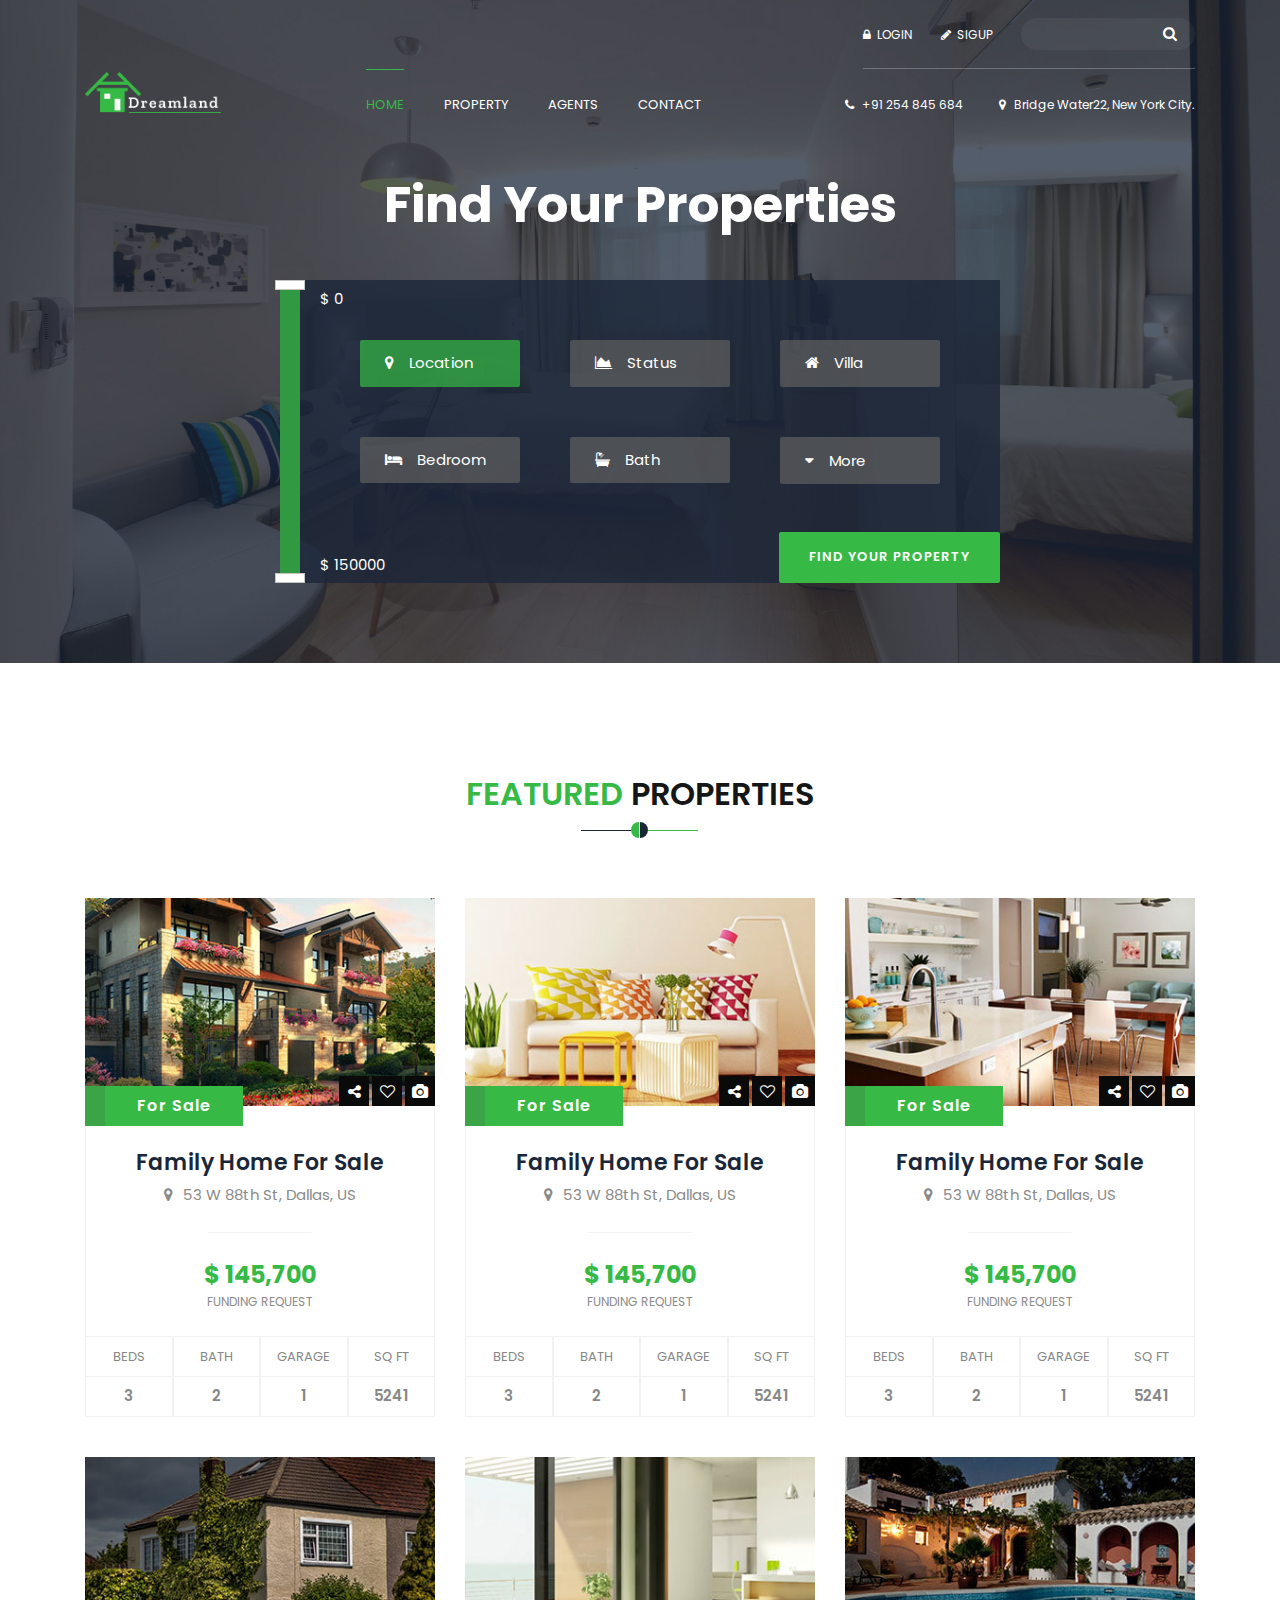
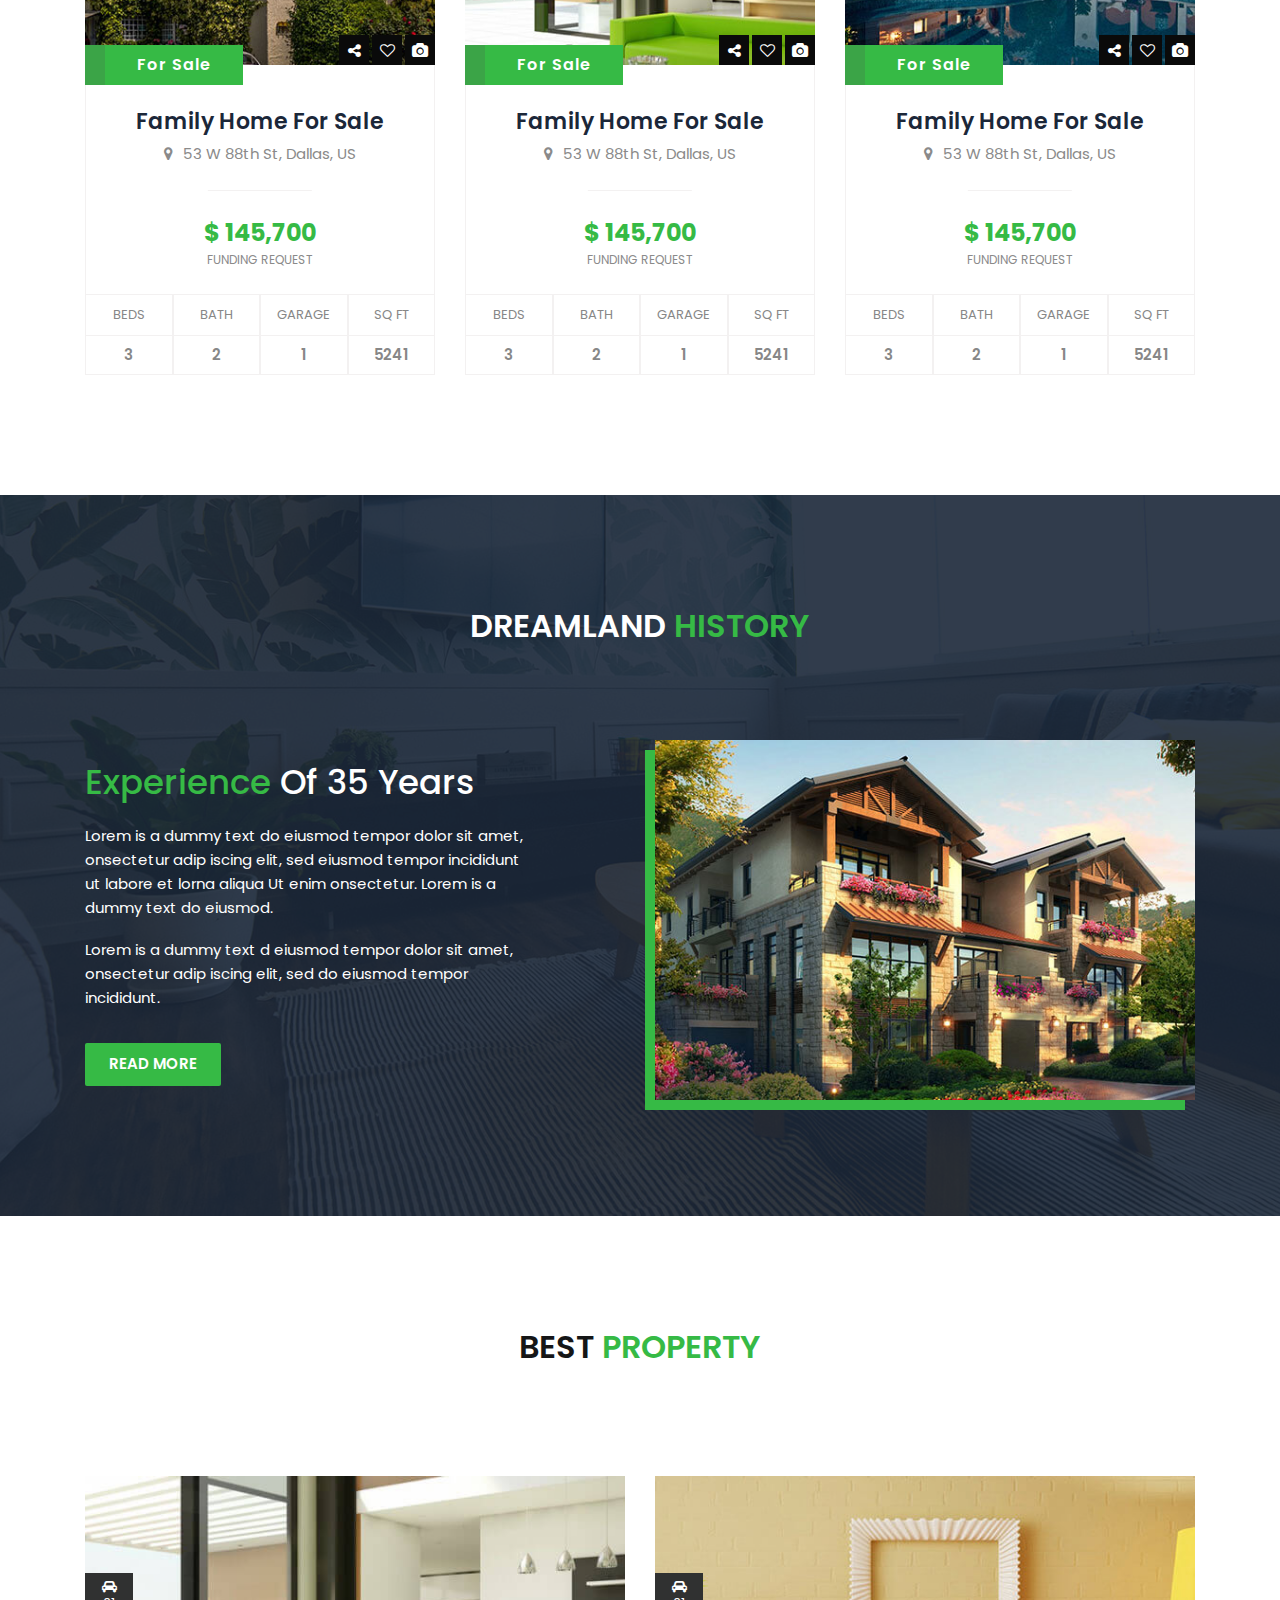
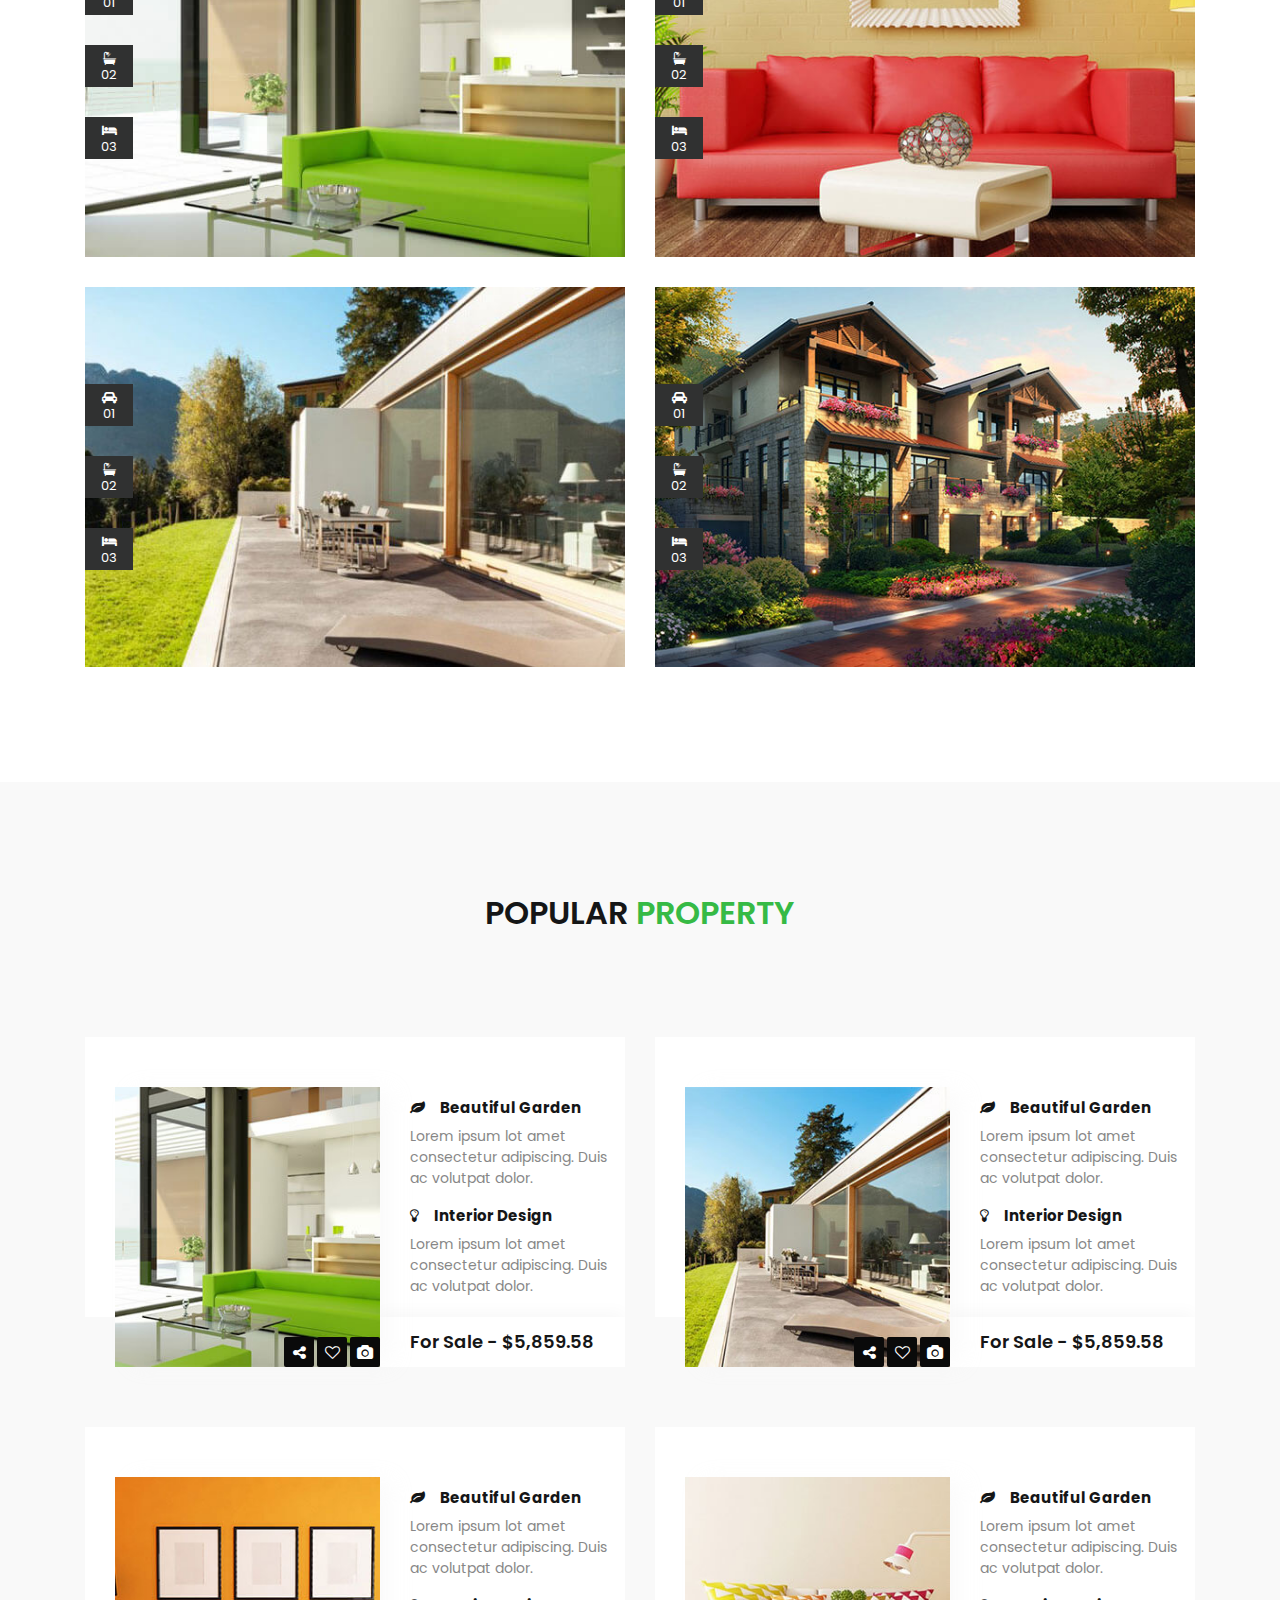
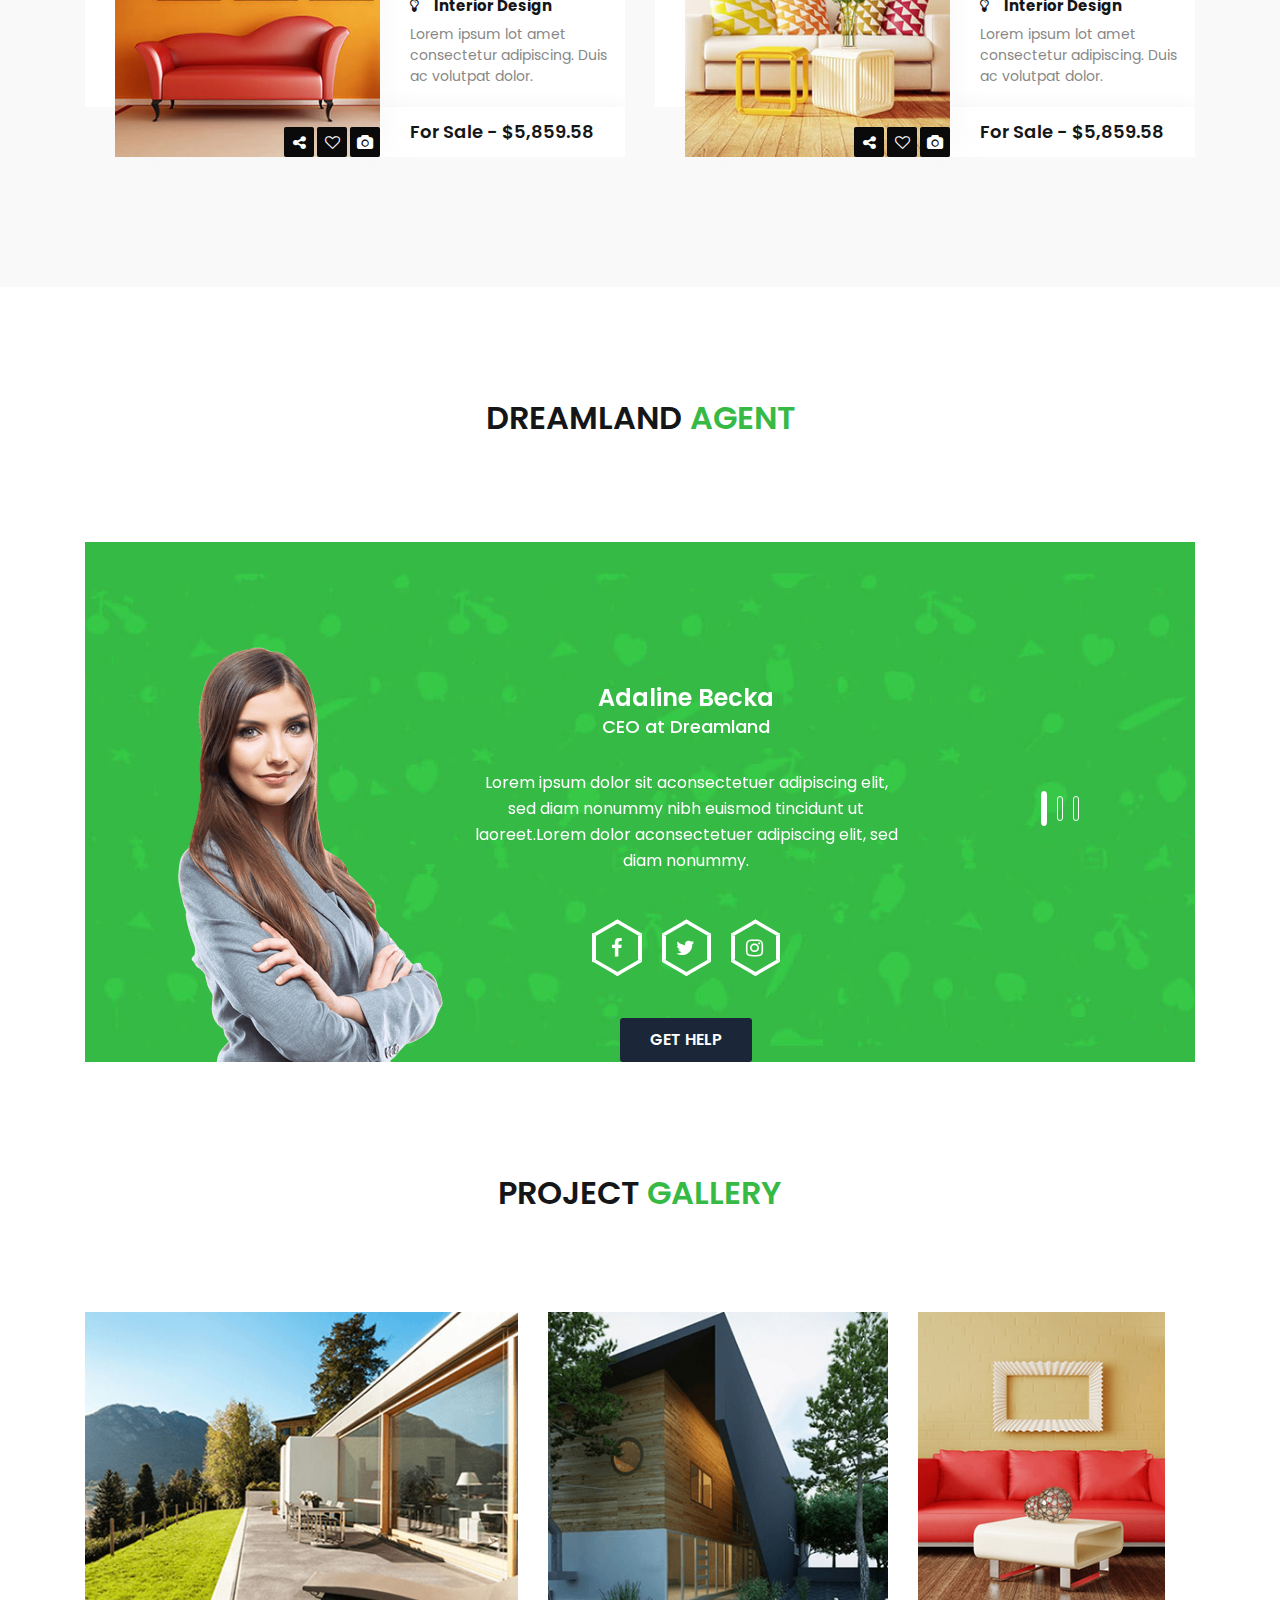
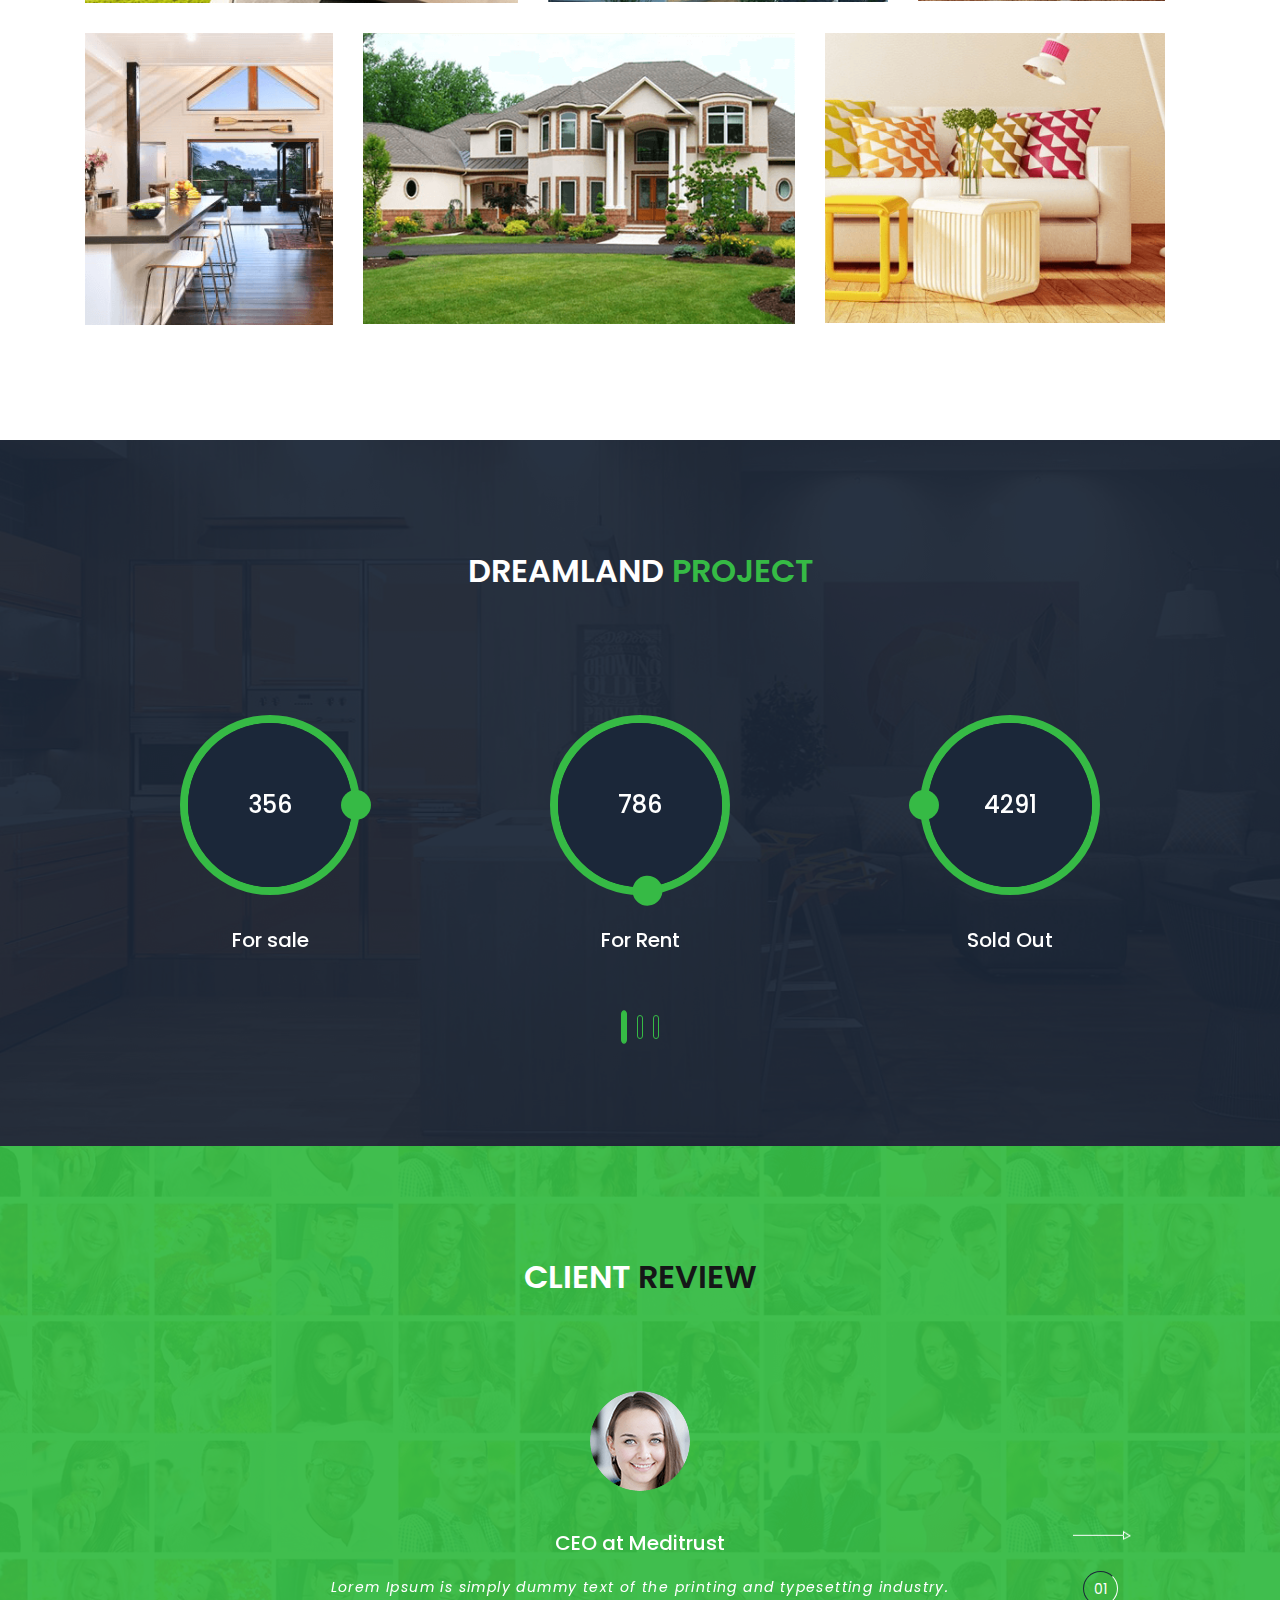
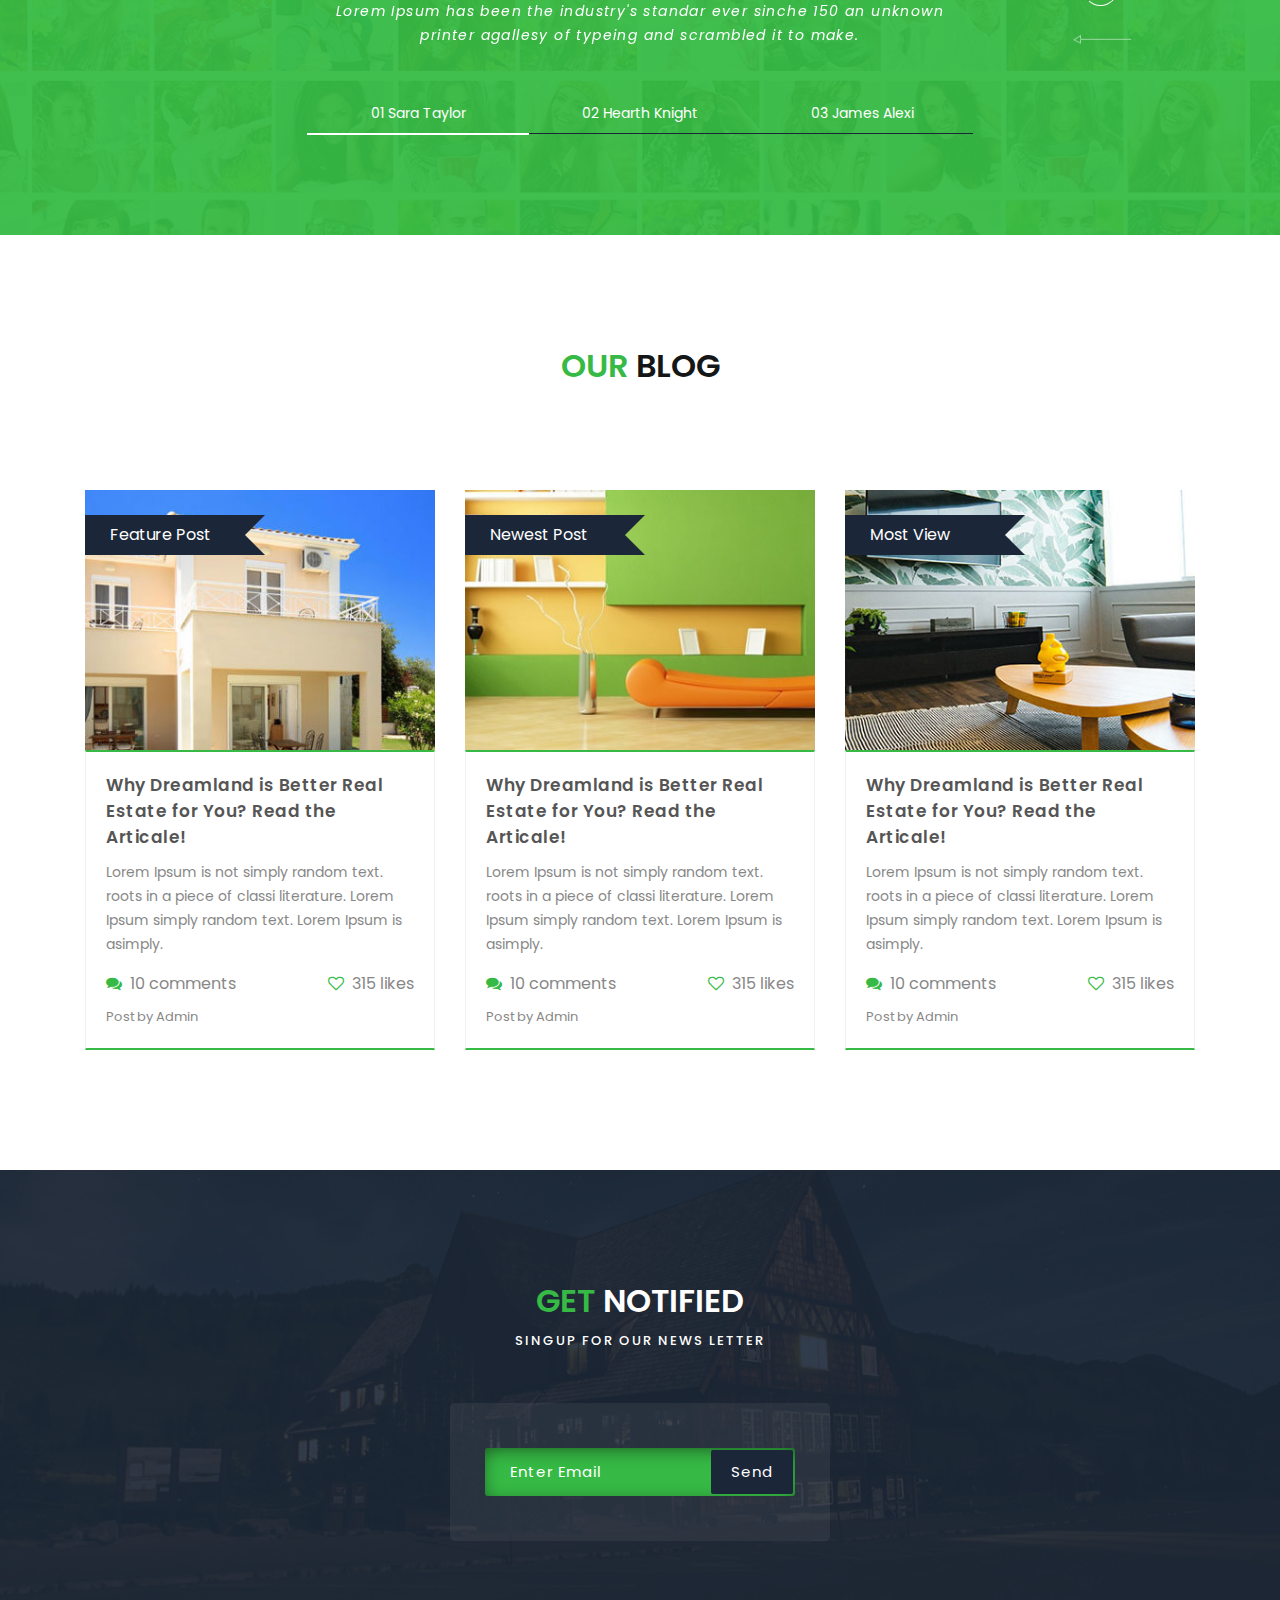
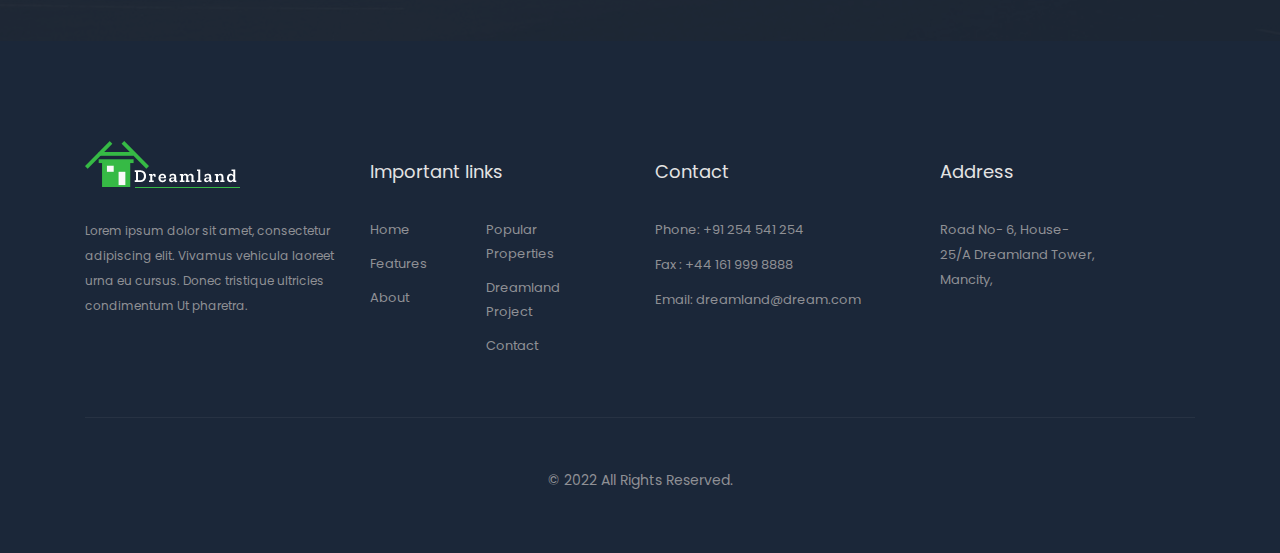
<file: index-05.html>
<!doctype html>
<html lang="zxx">

<head>
    <!-- Required meta tags -->
    <meta charset="utf-8">
    <meta name="description" content="Dreamland Responsive Html Template">
    <meta name="keywords" content="Dreamland, Real estate, html template">
    <meta name="author" content="MD Kawsar Ali">
    <meta name="viewport" content="width=device-width, initial-scale=1, shrink-to-fit=no">
    <!-- Title -->
    <title>Dreamland Responsive Html Template</title>
    <link rel="shortcut icon" href="images/favicon.ico" type="image/x-icon">
    <!-- Bootstrap Grid CSS -->
    <link rel="stylesheet" href="css/bootstrap-grid.min.css">
    <!-- Bootstrap Reboot CSS -->
    <link rel="stylesheet" href="css/bootstrap-reboot.min.css">
    <!-- Bootstrap Core CSS -->
    <link rel="stylesheet" href="css/bootstrap.min.css">
    <!--  FontAwesome -->
    <link rel="stylesheet" href="css/font-awesome.min.css">
    <!-- Animate.css -->
    <link rel="stylesheet" href="css/animate.min.css">
    <!-- Owl Carousel CSS -->
    <link rel="stylesheet" href="css/owl.carousel.min.css">
    <link rel="stylesheet" href="css/owl.theme.default.min.css">
    <!-- Ui Jquery CSS -->
    <link rel="stylesheet" href="css/jquery-ui.css">
    <!-- Magnific Popup CSS -->
    <link rel="stylesheet" href="css/magnific-popup.css">
    <!-- Text-Rotator CSS -->
    <link rel="stylesheet" href="css/simpletextrotator.css">
    <!-- YTPlayer CSS -->
    <link rel="stylesheet" href="css/jquery.mb.YTPlayer.min.css">
    <!-- Normalize.css -->
    <link rel="stylesheet" href="css/normalize.css">
    <!-- Dreamland Stylesheet -->
    <link rel="stylesheet" href="css/style.css">
    <!-- Responsive CSS -->
    <link rel="stylesheet" href="css/responsive.css">
    <!-- HTML5 shim and Respond.js IE8 support of HTML5 elements and media queries -->
    <!-- WARNING: Respond.js doesn't work if you view the page via file:// -->
    <!--[if IE 9]>
        <script src="https://cdnjs.cloudflare.com/ajax/libs/html5shiv/3.7.3/html5shiv.min.js"></script>
        <script src="https://cdnjs.cloudflare.com/ajax/libs/respond.js/1.4.2/respond.min.js"></script>
	<![endif]-->
</head>

<body id="home-05" data-spy="scroll" data-target=".main-nav" data-offset="50">
    <!--========================================================
                        Header Start
    ==========================================================-->
    <header id="header">
        <!-- Top Nav -->
        <nav class="top-nav">
            <div class="container">
                <ul class="ml-auto">
                    <li><a href="login.html"><i class="fa fa-lock" aria-hidden="true"></i>Login</a></li>
                    <li><a href="signup.html"><i class="fa fa-pencil" aria-hidden="true"></i>Sigup</a></li>
                    <!-- search form -->
                    <li>
                        <form action="#">
                            <input type="text">
                            <button type="submit"><i class="fa fa-search"></i></button>
                        </form>
                    </li>
                </ul>
            </div><!-- /.container -->
        </nav><!-- /.top-nav -->

        <!-- Main Nav -->
        <nav class="main-nav navbar navbar-expand-lg">
            <div class="container">
                <!-- Logo -->
                <a class="navbar-brand" href="index.html">
                    <figure>
                        <img src="images/logo.png" class="img-fluid" alt="">
                    </figure>
                </a>
                <button class="navbar-toggler" type="button" data-toggle="collapse" data-target="#dreamlandNavbar"
                    aria-controls="dreamlandNavbar" aria-expanded="false" aria-label="Toggle navigation">
                    <span class="fa fa-bars"></span>
                </button>
                <div class="collapse navbar-collapse" id="dreamlandNavbar">
                    <!-- Main menu -->
                    <ul class="navbar-nav mx-auto">
                        <li class="nav-item">
                            <a class="nav-link active" href="#header">Home <span class="sr-only">(current)</span></a>
                        </li>
                        <li class="nav-item">
                            <a class="nav-link" href="#property">property</a>
                        </li>
                        <li class="nav-item">
                            <a class="nav-link" href="#agents">agents</a>
                        </li>
                        <li class="nav-item">
                            <a class="nav-link" href="#contact">contact</a>
                        </li>
                    </ul>
                    <!-- contact-nav -->
                    <ul class="contact-nav">
                        <li><i class="fa fa-phone" aria-hidden="true"></i><span>+91 254 845 684</span></li>
                        <li><i class="fa fa-map-marker" aria-hidden="true"></i>Bridge Water22, New York City.</li>
                    </ul>
                </div><!-- /.collapse -->
            </div><!-- /.container -->
        </nav><!-- /.main-nav -->
    </header><!-- /header -->

    <!--========================================================
                        Hero-area Start
    ==========================================================-->
    <div id="bgndVideo" class="player"
        data-property="{videoURL:'https://www.youtube.com/watch?v=5e0LxrLSzok',containment:'.hero-area'}"></div>
    <section class="hero-area">
        <div class="overlay">
            <!-- Heading Text -->
            <div class="container">
                <div class="heading-text">
                    <h1>Find Your Properties</h1>
                </div><!-- /.heading-text -->
            </div><!-- /.container -->

            <!-- Find Property -->
            <div class="find-property">
                <form action="#">
                    <!-- Price Filter -->
                    <div class="price-filter">
                        <div id="slider-range"></div>
                        <input type="text" id="amount-max" readonly>
                        <input type="text" id="amount-min" readonly>
                    </div>

                    <!-- choice-btn -->
                    <div class="choice-btn">
                        <div class="steps">
                            <div class="select_btn">
                                <input type="checkbox" id="checkbox-one" checked>
                                <label for="checkbox-one"><i class="fa fa-map-marker"
                                        aria-hidden="true"></i>Location</label>
                            </div>
                            <div class="select_btn">
                                <input type="checkbox" id="checkbox-two">
                                <label for="checkbox-two"><i class="fa fa-area-chart"
                                        aria-hidden="true"></i>Status</label>
                            </div>
                            <div class="select_btn">
                                <input type="checkbox" id="checkbox-three">
                                <label for="checkbox-three"><i class="fa fa-home" aria-hidden="true"></i>Villa</label>
                            </div>
                        </div><!-- /.steps -->

                        <div class="steps">
                            <div class="select_btn">
                                <input type="checkbox" id="checkbox-four">
                                <label for="checkbox-four"><i class="fa fa-bed" aria-hidden="true"></i>Bedroom</label>
                            </div>
                            <div class="select_btn">
                                <input type="checkbox" id="checkbox-five">
                                <label for="checkbox-five"><i class="fa fa-bath" aria-hidden="true"></i>Bath</label>
                            </div>
                            <div class="select_menu">
                                <button><i class="fa fa-caret-down" aria-hidden="true"></i>More</button>
                                <div class="select-area">
                                    <div class="select_btn">
                                        <input type="checkbox" id="checkmore-one">
                                        <label for="checkmore-one"><i class="fa fa-building-o"
                                                aria-hidden="true"></i>Office</label>
                                    </div>
                                    <div class="select_btn">
                                        <input type="checkbox" id="checkmore-two">
                                        <label for="checkmore-two"><i class="fa fa-cutlery"
                                                aria-hidden="true"></i>Kitchen</label>
                                    </div>
                                    <div class="select_btn">
                                        <input type="checkbox" id="checkmore-three">
                                        <label for="checkmore-three"><i class="fa fa-car"
                                                aria-hidden="true"></i>Parking</label>
                                    </div>
                                </div>
                            </div>
                        </div><!-- /.steps -->
                        <button class="find_btn" type="submit">Find Your Property</button>
                    </div><!-- /.choice-btn -->
                </form><!-- /form -->
            </div><!-- /.find-property -->
        </div><!-- /.overlay -->
    </section><!-- /.hero-area -->

    <!--========================================================
                        Feature Start
    ==========================================================-->
    <section id="property" class="feature section-padding">
        <div class="container">
            <!-- Section Title -->
            <div class="section-title">
                <h3>Featured <span>Properties</span></h3>
                <div class="separator">
                    <span class="left wow slideInLeft"></span>
                    <span class="right wow slideInRight"></span>
                </div><!-- /.separator -->
            </div><!-- /.section-title -->

            <div class="row">
                <div class="col-lg-4 col-md-6">
                    <div class="single-item">
                        <div class="feature-image">
                            <figure>
                                <img src="images/featured/01.jpg" class="img-fluid" alt="">
                            </figure>
                            <ul>
                                <li><a href="#"><i class="fa fa-share-alt" aria-hidden="true"></i></a></li>
                                <li><a href="#"><i class="fa fa-heart-o" aria-hidden="true"></i></a></li>
                                <li><a href="#"><i class="fa fa-camera" aria-hidden="true"></i></a></li>
                            </ul>
                            <span>For Sale</span>
                        </div>

                        <div class="feature-text">
                            <div class="address">
                                <a href="#">Family Home For Sale</a>
                                <address><i class="fa fa-map-marker" aria-hidden="true"></i>53 W 88th St, Dallas, US
                                </address>
                            </div>
                            <div class="price">
                                <strong>$ 145,700</strong>
                                <span>Funding request</span>
                            </div>
                            <div class="info">
                                <table>
                                    <thead>
                                        <tr>
                                            <td>Beds</td>
                                            <td>bath</td>
                                            <td>garage</td>
                                            <td>SQ Ft</td>
                                        </tr>
                                    </thead>
                                    <tbody>
                                        <tr>
                                            <td>3</td>
                                            <td>2</td>
                                            <td>1</td>
                                            <td>5241</td>
                                        </tr>
                                    </tbody>
                                </table>
                            </div><!-- /.info -->
                        </div><!-- /.feature-text -->
                    </div><!-- /.single-item -->
                </div><!-- /.col-lg-4 -->

                <div class="col-lg-4 col-md-6">
                    <div class="single-item">
                        <div class="feature-image">
                            <figure>
                                <img src="images/featured/02.jpg" class="img-fluid" alt="">
                            </figure>
                            <ul>
                                <li><a href="#"><i class="fa fa-share-alt" aria-hidden="true"></i></a></li>
                                <li><a href="#"><i class="fa fa-heart-o" aria-hidden="true"></i></a></li>
                                <li><a href="#"><i class="fa fa-camera" aria-hidden="true"></i></a></li>
                            </ul>
                            <span>For Sale</span>
                        </div>

                        <div class="feature-text">
                            <div class="address">
                                <a href="#">Family Home For Sale</a>
                                <address><i class="fa fa-map-marker" aria-hidden="true"></i>53 W 88th St, Dallas, US
                                </address>
                            </div>
                            <div class="price">
                                <strong>$ 145,700</strong>
                                <span>Funding request</span>
                            </div>
                            <div class="info">
                                <table>
                                    <thead>
                                        <tr>
                                            <td>Beds</td>
                                            <td>bath</td>
                                            <td>garage</td>
                                            <td>SQ Ft</td>
                                        </tr>
                                    </thead>
                                    <tbody>
                                        <tr>
                                            <td>3</td>
                                            <td>2</td>
                                            <td>1</td>
                                            <td>5241</td>
                                        </tr>
                                    </tbody>
                                </table>
                            </div><!-- /.info -->
                        </div><!-- /.feature-text -->
                    </div><!-- /.single-item -->
                </div><!-- /.col-lg-4 -->

                <div class="col-lg-4 col-md-6">
                    <div class="single-item">
                        <div class="feature-image">
                            <figure>
                                <img src="images/featured/03.jpg" class="img-fluid" alt="">
                            </figure>
                            <ul>
                                <li><a href="#"><i class="fa fa-share-alt" aria-hidden="true"></i></a></li>
                                <li><a href="#"><i class="fa fa-heart-o" aria-hidden="true"></i></a></li>
                                <li><a href="#"><i class="fa fa-camera" aria-hidden="true"></i></a></li>
                            </ul>
                            <span>For Sale</span>
                        </div>

                        <div class="feature-text">
                            <div class="address">
                                <a href="#">Family Home For Sale</a>
                                <address><i class="fa fa-map-marker" aria-hidden="true"></i>53 W 88th St, Dallas, US
                                </address>
                            </div>
                            <div class="price">
                                <strong>$ 145,700</strong>
                                <span>Funding request</span>
                            </div>
                            <div class="info">
                                <table>
                                    <thead>
                                        <tr>
                                            <td>Beds</td>
                                            <td>bath</td>
                                            <td>garage</td>
                                            <td>SQ Ft</td>
                                        </tr>
                                    </thead>
                                    <tbody>
                                        <tr>
                                            <td>3</td>
                                            <td>2</td>
                                            <td>1</td>
                                            <td>5241</td>
                                        </tr>
                                    </tbody>
                                </table>
                            </div><!-- /.info -->
                        </div><!-- /.feature-text -->
                    </div><!-- /.single-item -->
                </div><!-- /.col-lg-4 -->

                <div class="col-lg-4 col-md-6">
                    <div class="single-item">
                        <div class="feature-image">
                            <figure>
                                <img src="images/featured/04.jpg" class="img-fluid" alt="">
                            </figure>
                            <ul>
                                <li><a href="#"><i class="fa fa-share-alt" aria-hidden="true"></i></a></li>
                                <li><a href="#"><i class="fa fa-heart-o" aria-hidden="true"></i></a></li>
                                <li><a href="#"><i class="fa fa-camera" aria-hidden="true"></i></a></li>
                            </ul>
                            <span>For Sale</span>
                        </div>

                        <div class="feature-text">
                            <div class="address">
                                <a href="#">Family Home For Sale</a>
                                <address><i class="fa fa-map-marker" aria-hidden="true"></i>53 W 88th St, Dallas, US
                                </address>
                            </div>
                            <div class="price">
                                <strong>$ 145,700</strong>
                                <span>Funding request</span>
                            </div>
                            <div class="info">
                                <table>
                                    <thead>
                                        <tr>
                                            <td>Beds</td>
                                            <td>bath</td>
                                            <td>garage</td>
                                            <td>SQ Ft</td>
                                        </tr>
                                    </thead>
                                    <tbody>
                                        <tr>
                                            <td>3</td>
                                            <td>2</td>
                                            <td>1</td>
                                            <td>5241</td>
                                        </tr>
                                    </tbody>
                                </table>
                            </div><!-- /.info -->
                        </div><!-- /.feature-text -->
                    </div><!-- /.single-item -->
                </div><!-- /.col-lg-4 -->

                <div class="col-lg-4 col-md-6">
                    <div class="single-item">
                        <div class="feature-image">
                            <figure>
                                <img src="images/featured/05.jpg" class="img-fluid" alt="">
                            </figure>
                            <ul>
                                <li><a href="#"><i class="fa fa-share-alt" aria-hidden="true"></i></a></li>
                                <li><a href="#"><i class="fa fa-heart-o" aria-hidden="true"></i></a></li>
                                <li><a href="#"><i class="fa fa-camera" aria-hidden="true"></i></a></li>
                            </ul>
                            <span>For Sale</span>
                        </div>

                        <div class="feature-text">
                            <div class="address">
                                <a href="#">Family Home For Sale</a>
                                <address><i class="fa fa-map-marker" aria-hidden="true"></i>53 W 88th St, Dallas, US
                                </address>
                            </div>
                            <div class="price">
                                <strong>$ 145,700</strong>
                                <span>Funding request</span>
                            </div>
                            <div class="info">
                                <table>
                                    <thead>
                                        <tr>
                                            <td>Beds</td>
                                            <td>bath</td>
                                            <td>garage</td>
                                            <td>SQ Ft</td>
                                        </tr>
                                    </thead>
                                    <tbody>
                                        <tr>
                                            <td>3</td>
                                            <td>2</td>
                                            <td>1</td>
                                            <td>5241</td>
                                        </tr>
                                    </tbody>
                                </table>
                            </div><!-- /.info -->
                        </div><!-- /.feature-text -->
                    </div><!-- /.single-item -->
                </div><!-- /.col-lg-4 -->

                <div class="col-lg-4 col-md-6">
                    <div class="single-item">
                        <div class="feature-image">
                            <figure>
                                <img src="images/featured/06.jpg" class="img-fluid" alt="">
                            </figure>
                            <ul>
                                <li><a href="#"><i class="fa fa-share-alt" aria-hidden="true"></i></a></li>
                                <li><a href="#"><i class="fa fa-heart-o" aria-hidden="true"></i></a></li>
                                <li><a href="#"><i class="fa fa-camera" aria-hidden="true"></i></a></li>
                            </ul>
                            <span>For Sale</span>
                        </div>

                        <div class="feature-text">
                            <div class="address">
                                <a href="#">Family Home For Sale</a>
                                <address><i class="fa fa-map-marker" aria-hidden="true"></i>53 W 88th St, Dallas, US
                                </address>
                            </div>
                            <div class="price">
                                <strong>$ 145,700</strong>
                                <span>Funding request</span>
                            </div>
                            <div class="info">
                                <table>
                                    <thead>
                                        <tr>
                                            <td>Beds</td>
                                            <td>bath</td>
                                            <td>garage</td>
                                            <td>SQ Ft</td>
                                        </tr>
                                    </thead>
                                    <tbody>
                                        <tr>
                                            <td>3</td>
                                            <td>2</td>
                                            <td>1</td>
                                            <td>5241</td>
                                        </tr>
                                    </tbody>
                                </table>
                            </div><!-- /.info -->
                        </div><!-- /.feature-text -->
                    </div><!-- /.single-item -->
                </div><!-- /.col-lg-4 -->
            </div><!-- /.row -->
        </div><!-- /.container -->
    </section><!-- /.feature -->

    <!--========================================================
                        History Start
    ==========================================================-->
    <section class="history">
        <div class="overlay section-padding">
            <div class="container">
                <!-- Section Title -->
                <div class="section-title color-i">
                    <h3>Dreamland <span>History</span></h3>
                    <div class="separator">
                        <span class="left wow slideInLeft"></span>
                        <span class="right wow slideInRight"></span>
                    </div><!-- /.separator -->
                </div><!-- /.section-title -->

                <div class="row">
                    <div class="col-lg-5 col-md-6">
                        <div class="history-text">
                            <h3>Experience <span>of 35 Years</span></h3>
                            <p>Lorem is a dummy text do eiusmod tempor dolor sit amet, onsectetur adip iscing elit, sed
                                eiusmod tempor incididunt ut labore et lorna aliqua Ut enim onsectetur. Lorem is a dummy
                                text do eiusmod.</p>
                            <p>Lorem is a dummy text d eiusmod tempor dolor sit amet, onsectetur adip iscing elit, sed
                                do eiusmod tempor incididunt.</p>
                            <a href="#">Read More</a>
                        </div>
                    </div>

                    <div class="col-lg-6 offset-lg-1 col-md-6">
                        <div class="history-image">
                            <figure>
                                <img src="images/history/01.jpg" class="img-fluid" alt="">
                            </figure>
                        </div>
                    </div>
                </div><!-- /.row -->
            </div><!-- /.container -->
        </div><!-- /.overlay -->
    </section><!-- /.history -->

    <!--========================================================
                    Best Property Start
    ==========================================================-->
    <section class="best-property section-padding">
        <div class="container">
            <!-- Section Title -->
            <div class="section-title color-ii">
                <h3>Best <span>Property</span></h3>
                <div class="separator">
                    <span class="left wow slideInLeft"></span>
                    <span class="right wow slideInRight"></span>
                </div><!-- /.separator -->
            </div><!-- /.section-title -->

            <div class="row">
                <div class="col-lg-6 col-md-6">
                    <div class="single-item">
                        <figure>
                            <img src="images/best-property/01.jpg" class="img-fluid" alt="">
                        </figure>
                        <ul class="info">
                            <li><i class="fa fa-car" aria-hidden="true"></i><span>01</span></li>
                            <li><i class="fa fa-bath" aria-hidden="true"></i><span>02</span></li>
                            <li><i class="fa fa-bed" aria-hidden="true"></i><span>03</span></li>
                        </ul>
                        <div class="hover-details-area">
                            <div class="hover-content">
                                <div class="hover-text">
                                    <h4>Family House</h4>
                                    <address><i class="fa fa-map-marker" aria-hidden="true"></i>9 West 57th Street, New
                                        York City</address>
                                    <span>For Sale - $ 5857.25</span>
                                    <a href="#">View Details</a>
                                </div>
                                <ul>
                                    <li><a href="#"><i class="fa fa-share-alt" aria-hidden="true"></i></a></li>
                                    <li><a href="#"><i class="fa fa-heart-o" aria-hidden="true"></i></a></li>
                                    <li><a href="#"><i class="fa fa-camera" aria-hidden="true"></i></a></li>
                                </ul>
                            </div>
                        </div>
                    </div><!-- /.single-item -->
                </div><!-- /.col-lg-6 -->

                <div class="col-lg-6 col-md-6">
                    <div class="single-item">
                        <figure>
                            <img src="images/best-property/02.jpg" class="img-fluid" alt="">
                        </figure>
                        <ul class="info">
                            <li><i class="fa fa-car" aria-hidden="true"></i><span>01</span></li>
                            <li><i class="fa fa-bath" aria-hidden="true"></i><span>02</span></li>
                            <li><i class="fa fa-bed" aria-hidden="true"></i><span>03</span></li>
                        </ul>
                        <div class="hover-details-area">
                            <div class="hover-content">
                                <div class="hover-text">
                                    <h4>Family House</h4>
                                    <address><i class="fa fa-map-marker" aria-hidden="true"></i>9 West 57th Street, New
                                        York City</address>
                                    <span>For Sale - $ 5857.25</span>
                                    <a href="#">View Details</a>
                                </div>
                                <ul>
                                    <li><a href="#"><i class="fa fa-share-alt" aria-hidden="true"></i></a></li>
                                    <li><a href="#"><i class="fa fa-heart-o" aria-hidden="true"></i></a></li>
                                    <li><a href="#"><i class="fa fa-camera" aria-hidden="true"></i></a></li>
                                </ul>
                            </div>
                        </div>
                    </div><!-- /.single-item -->
                </div><!-- /.col-lg-6 -->

                <div class="col-lg-6 col-md-6">
                    <div class="single-item">
                        <figure>
                            <img src="images/best-property/03.jpg" class="img-fluid" alt="">
                        </figure>
                        <ul class="info">
                            <li><i class="fa fa-car" aria-hidden="true"></i><span>01</span></li>
                            <li><i class="fa fa-bath" aria-hidden="true"></i><span>02</span></li>
                            <li><i class="fa fa-bed" aria-hidden="true"></i><span>03</span></li>
                        </ul>
                        <div class="hover-details-area">
                            <div class="hover-content">
                                <div class="hover-text">
                                    <h4>Family House</h4>
                                    <address><i class="fa fa-map-marker" aria-hidden="true"></i>9 West 57th Street, New
                                        York City</address>
                                    <span>For Sale - $ 5857.25</span>
                                    <a href="#">View Details</a>
                                </div>
                                <ul>
                                    <li><a href="#"><i class="fa fa-share-alt" aria-hidden="true"></i></a></li>
                                    <li><a href="#"><i class="fa fa-heart-o" aria-hidden="true"></i></a></li>
                                    <li><a href="#"><i class="fa fa-camera" aria-hidden="true"></i></a></li>
                                </ul>
                            </div>
                        </div>
                    </div><!-- /.single-item -->
                </div><!-- /.col-lg-6 -->

                <div class="col-lg-6 col-md-6">
                    <div class="single-item">
                        <figure>
                            <img src="images/best-property/04.jpg" class="img-fluid" alt="">
                        </figure>
                        <ul class="info">
                            <li><i class="fa fa-car" aria-hidden="true"></i><span>01</span></li>
                            <li><i class="fa fa-bath" aria-hidden="true"></i><span>02</span></li>
                            <li><i class="fa fa-bed" aria-hidden="true"></i><span>03</span></li>
                        </ul>
                        <div class="hover-details-area">
                            <div class="hover-content">
                                <div class="hover-text">
                                    <h4>Family House</h4>
                                    <address><i class="fa fa-map-marker" aria-hidden="true"></i>9 West 57th Street, New
                                        York City</address>
                                    <span>For Sale - $ 5857.25</span>
                                    <a href="#">View Details</a>
                                </div>
                                <ul>
                                    <li><a href="#"><i class="fa fa-share-alt" aria-hidden="true"></i></a></li>
                                    <li><a href="#"><i class="fa fa-heart-o" aria-hidden="true"></i></a></li>
                                    <li><a href="#"><i class="fa fa-camera" aria-hidden="true"></i></a></li>
                                </ul>
                            </div>
                        </div>
                    </div><!-- /.single-item -->
                </div><!-- /.col-lg-6 -->
            </div><!-- /.row -->
        </div><!-- /.container -->
    </section><!-- /.best-property -->

    <!--========================================================
                    Popular Property Start
    ==========================================================-->
    <section class="popular-property section-padding">
        <div class="container">
            <!-- Section Title -->
            <div class="section-title color-ii">
                <h3>Popular <span>Property</span></h3>
                <div class="separator">
                    <span class="left wow slideInLeft"></span>
                    <span class="right wow slideInRight"></span>
                </div><!-- /.separator -->
            </div><!-- /.section-title -->

            <div class="row">
                <div class="col-lg-6 col-md-6">
                    <div class="single-item">
                        <div class="popular-image">
                            <figure>
                                <img src="images/popular-property/01.jpg" class="img-fluid" alt="">
                                <ul>
                                    <li><a href="#"><i class="fa fa-share-alt" aria-hidden="true"></i></a></li>
                                    <li><a href="#"><i class="fa fa-heart-o" aria-hidden="true"></i></a></li>
                                    <li><a href="#"><i class="fa fa-camera" aria-hidden="true"></i></a></li>
                                </ul>
                            </figure>
                        </div>
                        <div class="popular-text">
                            <h6><i class="fa fa-leaf" aria-hidden="true"></i>Beautiful Garden</h6>
                            <p>Lorem ipsum lot amet consectetur adipiscing. Duis ac volutpat dolor.</p>
                            <h6><i class="fa fa-lightbulb-o" aria-hidden="true"></i>Interior Design</h6>
                            <p>Lorem ipsum lot amet consectetur adipiscing. Duis ac volutpat dolor.</p>
                            <span>For Sale - $5,859.58</span>
                            <a href="#">More Details</a>
                        </div>
                    </div>
                </div>

                <div class="col-lg-6 col-md-6">
                    <div class="single-item">
                        <div class="popular-image">
                            <figure>
                                <img src="images/popular-property/02.jpg" class="img-fluid" alt="">
                                <ul>
                                    <li><a href="#"><i class="fa fa-share-alt" aria-hidden="true"></i></a></li>
                                    <li><a href="#"><i class="fa fa-heart-o" aria-hidden="true"></i></a></li>
                                    <li><a href="#"><i class="fa fa-camera" aria-hidden="true"></i></a></li>
                                </ul>
                            </figure>
                        </div>
                        <div class="popular-text">
                            <h6><i class="fa fa-leaf" aria-hidden="true"></i>Beautiful Garden</h6>
                            <p>Lorem ipsum lot amet consectetur adipiscing. Duis ac volutpat dolor.</p>
                            <h6><i class="fa fa-lightbulb-o" aria-hidden="true"></i>Interior Design</h6>
                            <p>Lorem ipsum lot amet consectetur adipiscing. Duis ac volutpat dolor.</p>
                            <span>For Sale - $5,859.58</span>
                            <a href="#">More Details</a>
                        </div>
                    </div>
                </div>

                <div class="col-lg-6 col-md-6">
                    <div class="single-item">
                        <div class="popular-image">
                            <figure>
                                <img src="images/popular-property/03.jpg" class="img-fluid" alt="">
                                <ul>
                                    <li><a href="#"><i class="fa fa-share-alt" aria-hidden="true"></i></a></li>
                                    <li><a href="#"><i class="fa fa-heart-o" aria-hidden="true"></i></a></li>
                                    <li><a href="#"><i class="fa fa-camera" aria-hidden="true"></i></a></li>
                                </ul>
                            </figure>
                        </div>
                        <div class="popular-text">
                            <h6><i class="fa fa-leaf" aria-hidden="true"></i>Beautiful Garden</h6>
                            <p>Lorem ipsum lot amet consectetur adipiscing. Duis ac volutpat dolor.</p>
                            <h6><i class="fa fa-lightbulb-o" aria-hidden="true"></i>Interior Design</h6>
                            <p>Lorem ipsum lot amet consectetur adipiscing. Duis ac volutpat dolor.</p>
                            <span>For Sale - $5,859.58</span>
                            <a href="#">More Details</a>
                        </div>
                    </div>
                </div>

                <div class="col-lg-6 col-md-6">
                    <div class="single-item">
                        <div class="popular-image">
                            <figure>
                                <img src="images/popular-property/04.jpg" class="img-fluid" alt="">
                                <ul>
                                    <li><a href="#"><i class="fa fa-share-alt" aria-hidden="true"></i></a></li>
                                    <li><a href="#"><i class="fa fa-heart-o" aria-hidden="true"></i></a></li>
                                    <li><a href="#"><i class="fa fa-camera" aria-hidden="true"></i></a></li>
                                </ul>
                            </figure>
                        </div>
                        <div class="popular-text">
                            <h6><i class="fa fa-leaf" aria-hidden="true"></i>Beautiful Garden</h6>
                            <p>Lorem ipsum lot amet consectetur adipiscing. Duis ac volutpat dolor.</p>
                            <h6><i class="fa fa-lightbulb-o" aria-hidden="true"></i>Interior Design</h6>
                            <p>Lorem ipsum lot amet consectetur adipiscing. Duis ac volutpat dolor.</p>
                            <span>For Sale - $5,859.58</span>
                            <a href="#">More Details</a>
                        </div>
                    </div>
                </div>
            </div><!-- /.row -->
        </div><!-- /.container -->
    </section><!-- /.popular-property -->

    <!--========================================================
                        Agent Start
    ==========================================================-->
    <section id="agents" class="agent section-padding">
        <div class="container">
            <!-- Section Title -->
            <div class="section-title color-ii">
                <h3>Dreamland <span>Agent</span></h3>
                <div class="separator">
                    <span class="left wow slideInLeft"></span>
                    <span class="right wow slideInRight"></span>
                </div><!-- /.separator -->
            </div><!-- /.section-title -->

            <div class="agent-slider owl-carousel owl-theme">
                <div class="item row">
                    <div class="col-lg-3 offset-lg-1 col-md-3 offset-md-1 d-sm-none d-md-block">
                        <figure>
                            <img src="images/agent/01.png" class="img-fluid" alt="">
                        </figure>
                    </div>
                    <div class="col-lg-5 col-md-5 offset-md-0 col-sm-10 offset-sm-1">
                        <div class="agent-details">
                            <h6>Adaline Becka</h6>
                            <span>CEO at Dreamland</span>
                            <p>Lorem ipsum dolor sit aconsectetuer adipiscing elit, sed diam nonummy nibh euismod
                                tincidunt ut laoreet.Lorem dolor aconsectetuer adipiscing elit, sed diam nonummy.</p>
                            <ul>
                                <li>
                                    <a href="#" class="hexagon">
                                        <span><i class="fa fa-facebook" aria-hidden="true"></i></span>
                                    </a>
                                </li>
                                <li>
                                    <a href="#" class="hexagon">
                                        <span><i class="fa fa-twitter" aria-hidden="true"></i></span>
                                    </a>
                                </li>
                                <li>
                                    <a href="#" class="hexagon">
                                        <span><i class="fa fa-instagram" aria-hidden="true"></i></span>
                                    </a>
                                </li>
                            </ul>
                            <a href="#">Get Help</a>
                        </div>
                    </div>
                </div><!-- /.item -->

                <div class="item row">
                    <div class="col-lg-3 offset-lg-1 col-md-3 offset-md-1 d-sm-none d-md-block">
                        <figure>
                            <img src="images/agent/01.png" class="img-fluid" alt="">
                        </figure>
                    </div>
                    <div class="col-lg-5 col-md-5 offset-md-0 col-sm-10 offset-sm-1">
                        <div class="agent-details">
                            <h6>Adaline Becka</h6>
                            <span>CEO at Dreamland</span>
                            <p>Lorem ipsum dolor sit aconsectetuer adipiscing elit, sed diam nonummy nibh euismod
                                tincidunt ut laoreet.Lorem dolor aconsectetuer adipiscing elit, sed diam nonummy.</p>
                            <ul>
                                <li>
                                    <a href="#" class="hexagon">
                                        <span><i class="fa fa-facebook" aria-hidden="true"></i></span>
                                    </a>
                                </li>
                                <li>
                                    <a href="#" class="hexagon">
                                        <span><i class="fa fa-twitter" aria-hidden="true"></i></span>
                                    </a>
                                </li>
                                <li>
                                    <a href="#" class="hexagon">
                                        <span><i class="fa fa-instagram" aria-hidden="true"></i></span>
                                    </a>
                                </li>
                            </ul>
                            <a href="#">Get Help</a>
                        </div>
                    </div>
                </div><!-- /.item -->

                <div class="item row">
                    <div class="col-lg-3 offset-lg-1 col-md-3 offset-md-1 d-sm-none d-md-block">
                        <figure>
                            <img src="images/agent/01.png" class="img-fluid" alt="">
                        </figure>
                    </div>
                    <div class="col-lg-5 col-md-5 offset-md-0 col-sm-10 offset-sm-1">
                        <div class="agent-details">
                            <h6>Adaline Becka</h6>
                            <span>CEO at Dreamland</span>
                            <p>Lorem ipsum dolor sit aconsectetuer adipiscing elit, sed diam nonummy nibh euismod
                                tincidunt ut laoreet.Lorem dolor aconsectetuer adipiscing elit, sed diam nonummy.</p>
                            <ul>
                                <li>
                                    <a href="#" class="hexagon">
                                        <span><i class="fa fa-facebook" aria-hidden="true"></i></span>
                                    </a>
                                </li>
                                <li>
                                    <a href="#" class="hexagon">
                                        <span><i class="fa fa-twitter" aria-hidden="true"></i></span>
                                    </a>
                                </li>
                                <li>
                                    <a href="#" class="hexagon">
                                        <span><i class="fa fa-instagram" aria-hidden="true"></i></span>
                                    </a>
                                </li>
                            </ul>
                            <a href="#">Get Help</a>
                        </div>
                    </div>
                </div><!-- /.item -->
            </div><!-- /.agent-slider -->
        </div><!-- /.container -->
    </section><!-- /.agent -->

    <!--========================================================
                        Gallery Start
    ==========================================================-->
    <section class="gallery section-padding">
        <div class="container">
            <!-- Section Title -->
            <div class="section-title color-ii">
                <h3>Project <span>Gallery</span></h3>
                <div class="separator">
                    <span class="left wow slideInLeft"></span>
                    <span class="right wow slideInRight"></span>
                </div><!-- /.separator -->
            </div><!-- /.section-title -->

            <div class="project-gallery row" id="project-gallery">
                <div class="col-lg-5 col-md-5 col-sm-12">
                    <div class="single-project">
                        <figure>
                            <img src="images/gallery/01.png" class="img-fluid" alt="">
                        </figure>
                        <div class="hover-item">
                            <div class="title-zoom">
                                <a class="view-img" href="images/gallery/01.png"><i class="fa fa-search"></i></a>
                            </div>
                        </div>
                    </div>
                </div>
                <div class="col-lg-4 col-md-4 col-sm-12">
                    <div class="single-project">
                        <figure>
                            <img src="images/gallery/02.png" class="img-fluid" alt="">
                        </figure>
                        <div class="hover-item">
                            <a class="view-img" href="images/gallery/02.png"><i class="fa fa-search"></i></a>
                        </div>
                    </div>
                </div>
                <div class="col-lg-3 col-md-3 col-sm-12">
                    <div class="single-project">
                        <figure>
                            <img src="images/gallery/03.png" class="img-fluid" alt="">
                        </figure>
                        <div class="hover-item">
                            <a class="view-img" href="images/gallery/03.png"><i class="fa fa-search"></i></a>
                        </div>
                    </div>
                </div>
                <div class="col-lg-3 col-md-3 col-sm-12">
                    <div class="single-project">
                        <figure>
                            <img src="images/gallery/04.png" class="img-fluid" alt="">
                        </figure>
                        <div class="hover-item">
                            <a class="view-img" href="images/gallery/04.png"><i class="fa fa-search"></i></a>
                        </div>
                    </div>
                </div>
                <div class="col-lg-5 col-md-5 col-sm-12">
                    <div class="single-project">
                        <figure>
                            <img src="images/gallery/05.png" class="img-fluid" alt="">
                        </figure>
                        <div class="hover-item">
                            <a class="view-img" href="images/gallery/05.png"><i class="fa fa-search"></i></a>
                        </div>
                    </div>
                </div>
                <div class="col-lg-4 col-md-4 col-sm-12">
                    <div class="single-project">
                        <figure>
                            <img src="images/gallery/06.png" class="img-fluid" alt="">
                        </figure>
                        <div class="hover-item">
                            <a class="view-img" href="images/gallery/06.png"><i class="fa fa-search"></i></a>
                        </div>
                    </div>
                </div>
            </div><!-- /.project-gallery -->
        </div><!-- /.container -->
    </section><!-- /.gallery -->

    <!--========================================================
                   Dreamland Project Start
    ==========================================================-->
    <section class="d-project">
        <div class="overlay section-padding">
            <div class="container">
                <!-- Section Title -->
                <div class="section-title color-i">
                    <h3>Dreamland <span>Project</span></h3>
                    <div class="separator">
                        <span class="left wow slideInLeft"></span>
                        <span class="right wow slideInRight"></span>
                    </div><!-- /.separator -->
                </div><!-- /.section-title -->

                <!-- Project Slider -->
                <div class="d-project-slider owl-carousel owl-theme">
                    <div class="item">
                        <div class="circle-area">
                            <span>356</span>
                            <div class="circle one"></div>
                        </div>
                        <a href="#">For sale</a>
                    </div>
                    <div class="item">
                        <div class="circle-area">
                            <span>786</span>
                            <div class="circle two"></div>
                        </div>
                        <a href="#">For Rent</a>
                    </div>
                    <div class="item">
                        <div class="circle-area">
                            <span>4291</span>
                            <div class="circle three"></div>
                        </div>
                        <a href="#">Sold Out</a>
                    </div>
                    <div class="item">
                        <div class="circle-area">
                            <span>356</span>
                            <div class="circle one"></div>
                        </div>
                        <a href="#">For sale</a>
                    </div>
                    <div class="item">
                        <div class="circle-area">
                            <span>786</span>
                            <div class="circle two"></div>
                        </div>
                        <a href="#">For Rent</a>
                    </div>
                    <div class="item">
                        <div class="circle-area">
                            <span>4291</span>
                            <div class="circle three"></div>
                        </div>
                        <a href="#">Sold Out</a>
                    </div>
                    <div class="item">
                        <div class="circle-area">
                            <span>356</span>
                            <div class="circle one"></div>
                        </div>
                        <a href="#">For sale</a>
                    </div>
                    <div class="item">
                        <div class="circle-area">
                            <span>786</span>
                            <div class="circle two"></div>
                        </div>
                        <a href="#">For Rent</a>
                    </div>
                    <div class="item">
                        <div class="circle-area">
                            <span>4291</span>
                            <div class="circle three"></div>
                        </div>
                        <a href="#">Sold Out</a>
                    </div>
                </div><!-- /.d-project-slider -->
            </div><!-- /.container -->
        </div><!-- /.overlay -->
    </section><!-- /.d-project -->

    <!--========================================================
                    Client Review Start
    ==========================================================-->
    <section class="client-review">
        <div class="overlay section-padding">
            <div class="container">
                <!-- Section Title -->
                <div class="section-title color-iii">
                    <h3>Client <span>Review</span></h3>
                    <div class="separator">
                        <span class="left wow slideInLeft"></span>
                        <span class="right wow slideInRight"></span>
                    </div><!-- /.separator -->
                </div><!-- /.section-title -->

                <div class="creview-area">
                    <div class="creview-slider owl-carousel owl-theme">
                        <div class="item" data-dot="<button>01 Sara Taylor</button>">
                            <figure>
                                <img src="images/client-review/01.png" class="img-fluid" alt="">
                            </figure>
                            <h5>CEO at Meditrust</h5>
                            <p>Lorem Ipsum is simply dummy text of the printing and typesetting industry. Lorem Ipsum
                                has been the industry's standar ever sinche 150 an unknown printer agallesy of typeing
                                and scrambled it to make. </p>
                        </div>
                        <div class="item" data-dot="<button>02 Hearth Knight</button>">
                            <figure>
                                <img src="images/client-review/01.png" class="img-fluid" alt="">
                            </figure>
                            <h5>CEO at Meditrust</h5>
                            <p>Lorem Ipsum is simply dummy text of the printing and typesetting industry. Lorem Ipsum
                                has been the industry's standar ever sinche 150 an unknown printer agallesy of typeing
                                and scrambled it to make. </p>
                        </div>
                        <div class="item" data-dot="<button>03 James Alexi</button>">
                            <figure>
                                <img src="images/client-review/01.png" class="img-fluid" alt="">
                            </figure>
                            <h5>CEO at Meditrust</h5>
                            <p>Lorem Ipsum is simply dummy text of the printing and typesetting industry. Lorem Ipsum
                                has been the industry's standar ever sinche 150 an unknown printer agallesy of typeing
                                and scrambled it to make. </p>
                        </div>
                    </div>
                    <!-- Current Slide -->
                    <div class="current-position"></div>
                </div><!-- /.creview-area -->
            </div><!-- /.container -->
        </div><!-- /.overlay -->
    </section><!-- /.client-review -->

    <!--========================================================
                          Blog Start
    ==========================================================-->
    <section class="blog section-padding">
        <div class="container">
            <!-- Section Title -->
            <div class="section-title">
                <h3>Our <span>Blog</span></h3>
                <div class="separator">
                    <span class="left wow slideInLeft"></span>
                    <span class="right wow slideInRight"></span>
                </div><!-- /.separator -->
            </div><!-- /.section-title -->

            <div class="row">
                <div class="col-lg-4 col-md-6">
                    <!-- Article -->
                    <article class="blog-item">
                        <figure>
                            <img src="images/blog/medium-image/01.jpg" class="img-fluid" alt="">
                        </figure>
                        <span class="catag">Feature Post</span>
                        <div class="blog-details">
                            <h4><a href="blog-post.html">Why Dreamland is Better Real Estate for You? Read the
                                    Articale!</a></h4>
                            <p>Lorem Ipsum is not simply random text. roots in a piece of classi literature. Lorem Ipsum
                                simply random text. Lorem Ipsum is asimply.</p>
                            <div class="d-flex justify-content-between">
                                <span><i class="fa fa-comments"></i>10 comments</span>
                                <span><i class="fa fa-heart-o"></i>315 likes</span>
                            </div>
                            <a href="#"><span>Post by Admin</span></a>
                        </div>
                    </article>
                </div>
                <div class="col-lg-4 col-md-6">
                    <!-- Article -->
                    <article class="blog-item">
                        <figure>
                            <img src="images/blog/medium-image/02.jpg" class="img-fluid" alt="">
                        </figure>
                        <span class="catag">Newest Post</span>
                        <div class="blog-details">
                            <h4><a href="blog-post.html">Why Dreamland is Better Real Estate for You? Read the
                                    Articale!</a></h4>
                            <p>Lorem Ipsum is not simply random text. roots in a piece of classi literature. Lorem Ipsum
                                simply random text. Lorem Ipsum is asimply.</p>
                            <div class="d-flex justify-content-between">
                                <span><i class="fa fa-comments"></i>10 comments</span>
                                <span><i class="fa fa-heart-o"></i>315 likes</span>
                            </div>
                            <a href="#"><span>Post by Admin</span></a>
                        </div>
                    </article>
                </div>
                <div class="col-lg-4 col-md-6">
                    <!-- Article -->
                    <article class="blog-item">
                        <figure>
                            <img src="images/blog/medium-image/03.jpg" class="img-fluid" alt="">
                        </figure>
                        <span class="catag">Most View</span>
                        <div class="blog-details">
                            <h4><a href="blog-post.html">Why Dreamland is Better Real Estate for You? Read the
                                    Articale!</a></h4>
                            <p>Lorem Ipsum is not simply random text. roots in a piece of classi literature. Lorem Ipsum
                                simply random text. Lorem Ipsum is asimply.</p>
                            <div class="d-flex justify-content-between">
                                <span><i class="fa fa-comments"></i>10 comments</span>
                                <span><i class="fa fa-heart-o"></i>315 likes</span>
                            </div>
                            <a href="#"><span>Post by Admin</span></a>
                        </div>
                    </article>
                </div>
            </div><!-- /.row -->
        </div><!-- /.container -->
    </section><!-- /.blog -->

    <!--========================================================
                        Subscribe Start
    ==========================================================-->
    <section id="contact" class="subscribe">
        <div class="overlay section-padding">
            <div class="container">
                <!-- Section Title -->
                <div class="section-title">
                    <h3>Get <span>Notified</span></h3>
                    <p>Singup for our news letter</p>
                </div><!-- /.section-title -->

                <form action="#" method="Post">
                    <input type="email" placeholder="Enter Email">
                    <button type="submit">Send</button>
                </form>
            </div><!-- /.container -->
        </div><!-- /.overlay -->
    </section><!-- /.subscribe -->

    <!--========================================================
                         Footer Start
    ==========================================================-->
    <footer class="footer section-padding">
        <div class="container">
            <div class="row">
                <div class="col-lg-3 col-md-6 col-sm-6">
                    <div class="footer-item">
                        <figure>
                            <img src="images/logo.png" class="img-fluid" alt="">
                        </figure>
                        <p>Lorem ipsum dolor sit amet, consectetur adipiscing elit. Vivamus vehicula laoreet urna eu
                            cursus. Donec tristique ultricies condimentum Ut pharetra.</p>
                    </div>
                </div>
                <div class="col-lg-3 col-md-6 col-sm-6">
                    <div class="footer-item">
                        <h6>Important links</h6>
                        <nav class="bottom-nav">
                            <ul>
                                <li><a href="#">Home</a></li>
                                <li><a href="#">Features</a></li>
                                <li><a href="#">About</a></li>
                                <li><a href="#">Popular Properties</a></li>
                                <li><a href="#">Dreamland Project</a></li>
                                <li><a href="#">Contact</a></li>
                            </ul>
                        </nav>
                    </div>
                </div>
                <div class="col-lg-3 col-md-6 col-sm-6">
                    <div class="footer-item">
                        <h6>Contact</h6>
                        <ul>
                            <li><span>Phone: +91 254 541 254</span></li>
                            <li><span>Fax : +44 161 999 8888</span></li>
                            <li><span>Email: dreamland@dream.com</span></li>
                        </ul>
                    </div>
                </div>
                <div class="col-lg-2 col-md-4 col-sm-4">
                    <div class="footer-item">
                        <h6>Address</h6>
                        <p class="address">Road No- 6, House- 25/A Dreamland Tower, Mancity,</p>
                    </div>
                </div>
            </div><!-- /.row -->
            <!-- Copyright Text -->
            <div class="copyright-text">
                <p>&copy; 2022 All Rights Reserved. </p>
            </div><!-- /.copyright-text -->
        </div><!-- /.container -->
    </footer><!-- /.footer -->

    <!--========================================================
                        JQuery Files
==========================================================-->
    <!-- Jquery lib. -->
    <script src="js/jquery-3.3.1.min.js"></script>
    <!-- Popper js -->
    <script src="js/popper.min.js"></script>
    <!-- Bootstrap js -->
    <script src="js/bootstrap.min.js"></script>
    <!-- YTPlayer js -->
    <script src="js/jquery.mb.YTPlayer.min.js"></script>
    <!-- Wow js -->
    <script src="js/wow.min.js"></script>
    <!-- Sticky js -->
    <script src="js/jquery.sticky.js"></script>
    <!-- Owl-carousel js -->
    <script src="js/owl.carousel.min.js"></script>
    <!-- Ui jquery -->
    <script src="js/jquery-ui.min.js"></script>
    <!-- DirectionAwareHover -->
    <script src="js/modernizr.custom.js"></script>
    <script src="js/jquery.hoverdir.js"></script>
    <!-- Magnific Popup js -->
    <script src="js/jquery.magnific-popup.min.js"></script>
    <!-- Parallax js -->
    <script src="js/parallax.min.js"></script>
    <!-- Text-Rotator js -->
    <script src="js/jquery.simple-text-rotator.min.js"></script>
    <!-- Textillate js -->
    <script src="js/jquery.textillate.js"></script>
    <script src="js/jquery.lettering.js"></script>

    <!-- Custom Js -->
    <script src="js/custom.js"></script>
</body>

</html>
</file>
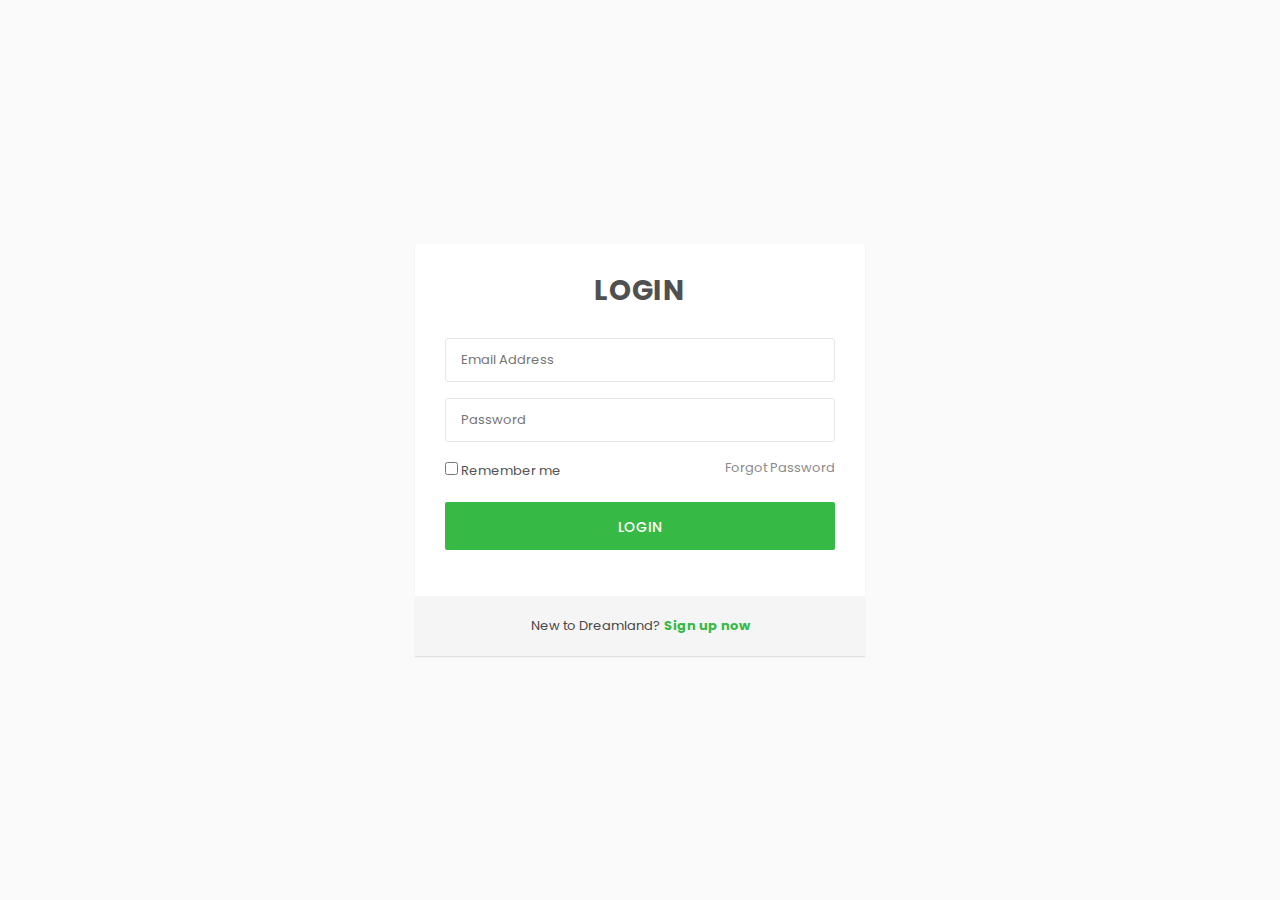
<file: login.html>
<!doctype html>
<html lang="zxx">

<head>
    <!-- Required meta tags -->
    <meta charset="utf-8">
    <meta name="description" content="Dreamland Responsive Html Template">
    <meta name="keywords" content="Dreamland, Real estate, html template">
    <meta name="author" content="MD Kawsar Ali">
    <meta name="viewport" content="width=device-width, initial-scale=1, shrink-to-fit=no">
    <!-- Title -->
    <title>Dreamland Responsive Html Template</title>
    <link rel="shortcut icon" href="images/favicon.ico" type="image/x-icon">
    <!-- Bootstrap Grid CSS -->
    <link rel="stylesheet" href="css/bootstrap-grid.min.css">
    <!-- Bootstrap Reboot CSS -->
    <link rel="stylesheet" href="css/bootstrap-reboot.min.css">
    <!-- Bootstrap Core CSS -->
    <link rel="stylesheet" href="css/bootstrap.min.css">
    <!--  FontAwesome -->
    <link rel="stylesheet" href="css/font-awesome.min.css">
    <!-- Animate.css -->
    <link rel="stylesheet" href="css/animate.min.css">
    <!-- Owl Carousel CSS -->
    <link rel="stylesheet" href="css/owl.carousel.min.css">
    <link rel="stylesheet" href="css/owl.theme.default.min.css">
    <!-- Ui Jquery CSS -->
    <link rel="stylesheet" href="css/jquery-ui.css">
    <!-- Magnific Popup CSS -->
    <link rel="stylesheet" href="css/magnific-popup.css">
    <!-- Text-Rotator CSS -->
    <link rel="stylesheet" href="css/simpletextrotator.css">
    <!-- YTPlayer CSS -->
    <link rel="stylesheet" href="css/jquery.mb.YTPlayer.min.css">
    <!-- Normalize.css -->
    <link rel="stylesheet" href="css/normalize.css">
    <!-- Dreamland Stylesheet -->
    <link rel="stylesheet" href="css/style.css">
    <!-- Responsive CSS -->
    <link rel="stylesheet" href="css/responsive.css">
    <!-- HTML5 shim and Respond.js IE8 support of HTML5 elements and media queries -->
    <!-- WARNING: Respond.js doesn't work if you view the page via file:// -->
    <!--[if IE 9]>
        <script src="https://cdnjs.cloudflare.com/ajax/libs/html5shiv/3.7.3/html5shiv.min.js"></script>
        <script src="https://cdnjs.cloudflare.com/ajax/libs/respond.js/1.4.2/respond.min.js"></script>
	<![endif]-->
</head>

<body>
    <!--========================================================
                    Form-Section Start
==========================================================-->
    <section class="form-section">
        <div class="display-table">
            <div class="display-table-cell">
                <div class="form-content-box">
                    <div class="form-details">
                        <!-- Main title -->
                        <div class="form-title">
                            <h1>Login</h1>
                        </div>
                        <!-- Form start -->
                        <form action="#" method="GET">
                            <div class="form-group">
                                <input type="email" name="email" class="input-text" placeholder="Email Address">
                            </div>
                            <div class="form-group">
                                <input type="password" name="Password" class="input-text" placeholder="Password">
                            </div>
                            <div class="checkbox">
                                <div class="pull-left">
                                    <label>
                                        <input type="checkbox">
                                        Remember me
                                    </label>
                                </div>
                                <a href="#" class="pull-right">Forgot Password</a>
                                <div class="clearfix"></div>
                            </div>
                            <div class="form-group">
                                <button type="submit">login</button>
                            </div>
                        </form><!-- /form -->
                    </div>
                    <div class="footer">
                        <span>
                            New to Dreamland? <a href="signup.html">Sign up now</a>
                        </span>
                    </div>
                </div><!-- /.form-content-box -->
            </div><!-- /.display-table-cell -->
        </div><!-- /.display-table -->
    </section><!-- /.form-section -->

    <!--========================================================
                        JQuery Files
==========================================================-->
    <!-- Jquery lib. -->
    <script src="js/jquery-3.3.1.min.js"></script>
    <!-- Popper js -->
    <script src="js/popper.min.js"></script>
    <!-- Bootstrap js -->
    <script src="js/bootstrap.min.js"></script>
    <!-- YTPlayer js -->
    <script src="js/jquery.mb.YTPlayer.min.js"></script>
    <!-- Wow js -->
    <script src="js/wow.min.js"></script>
    <!-- Sticky js -->
    <script src="js/jquery.sticky.js"></script>
    <!-- Owl-carousel js -->
    <script src="js/owl.carousel.min.js"></script>
    <!-- Ui jquery -->
    <script src="js/jquery-ui.min.js"></script>
    <!-- DirectionAwareHover -->
    <script src="js/modernizr.custom.js"></script>
    <script src="js/jquery.hoverdir.js"></script>
    <!-- Magnific Popup js -->
    <script src="js/jquery.magnific-popup.min.js"></script>
    <!-- Parallax js -->
    <script src="js/parallax.min.js"></script>
    <!-- Text-Rotator js -->
    <script src="js/jquery.simple-text-rotator.min.js"></script>
    <!-- Textillate js -->
    <script src="js/jquery.textillate.js"></script>
    <script src="js/jquery.lettering.js"></script>

    <!-- Custom Js -->
    <script src="js/custom.js"></script>
</body>

</html>
</file>
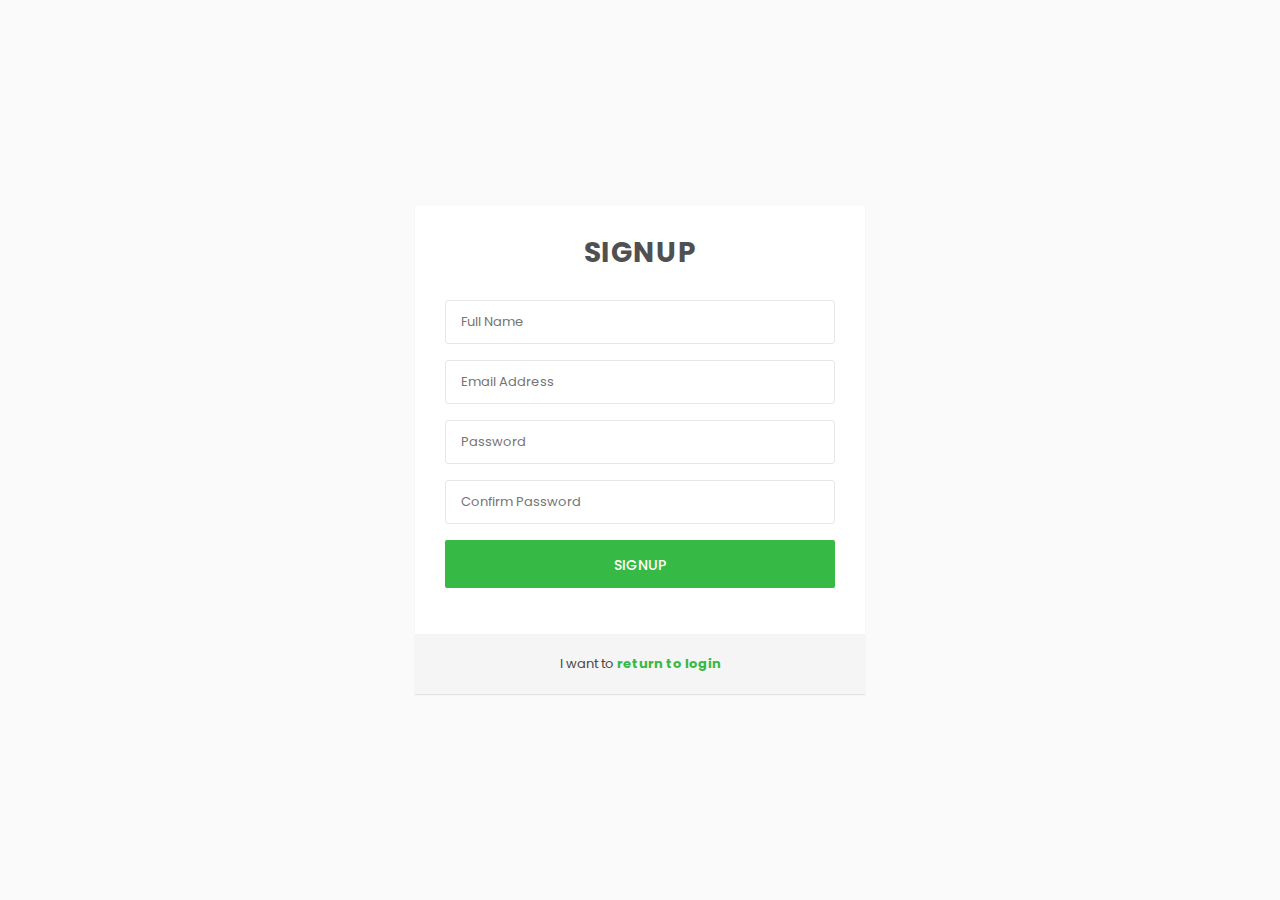
<file: signup.html>
<!doctype html>
<html lang="zxx">

<head>
    <!-- Required meta tags -->
    <meta charset="utf-8">
    <meta name="description" content="Dreamland Responsive Html Template">
    <meta name="keywords" content="Dreamland, Real estate, html template">
    <meta name="author" content="MD Kawsar Ali">
    <meta name="viewport" content="width=device-width, initial-scale=1, shrink-to-fit=no">
    <!-- Title -->
    <title>Dreamland Responsive Html Template</title>
    <link rel="shortcut icon" href="images/favicon.ico" type="image/x-icon">
    <!-- Bootstrap Grid CSS -->
    <link rel="stylesheet" href="css/bootstrap-grid.min.css">
    <!-- Bootstrap Reboot CSS -->
    <link rel="stylesheet" href="css/bootstrap-reboot.min.css">
    <!-- Bootstrap Core CSS -->
    <link rel="stylesheet" href="css/bootstrap.min.css">
    <!--  FontAwesome -->
    <link rel="stylesheet" href="css/font-awesome.min.css">
    <!-- Animate.css -->
    <link rel="stylesheet" href="css/animate.min.css">
    <!-- Owl Carousel CSS -->
    <link rel="stylesheet" href="css/owl.carousel.min.css">
    <link rel="stylesheet" href="css/owl.theme.default.min.css">
    <!-- Ui Jquery CSS -->
    <link rel="stylesheet" href="css/jquery-ui.css">
    <!-- Magnific Popup CSS -->
    <link rel="stylesheet" href="css/magnific-popup.css">
    <!-- Text-Rotator CSS -->
    <link rel="stylesheet" href="css/simpletextrotator.css">
    <!-- YTPlayer CSS -->
    <link rel="stylesheet" href="css/jquery.mb.YTPlayer.min.css">
    <!-- Normalize.css -->
    <link rel="stylesheet" href="css/normalize.css">
    <!-- Dreamland Stylesheet -->
    <link rel="stylesheet" href="css/style.css">
    <!-- Responsive CSS -->
    <link rel="stylesheet" href="css/responsive.css">
    <!-- HTML5 shim and Respond.js IE8 support of HTML5 elements and media queries -->
    <!-- WARNING: Respond.js doesn't work if you view the page via file:// -->
    <!--[if IE 9]>
        <script src="https://cdnjs.cloudflare.com/ajax/libs/html5shiv/3.7.3/html5shiv.min.js"></script>
        <script src="https://cdnjs.cloudflare.com/ajax/libs/respond.js/1.4.2/respond.min.js"></script>
	<![endif]-->
</head>

<body>
    <!--========================================================
                    Form-Section Start
==========================================================-->
    <section class="form-section">
        <div class="display-table">
            <div class="display-table-cell">
                <div class="form-content-box">
                    <div class="form-details">
                        <!-- Main title -->
                        <div class="form-title">
                            <h1>Signup</h1>
                        </div>
                        <!-- Form start -->
                        <form action="#" method="GET">
                            <div class="form-group">
                                <input type="text" name="fullname" class="input-text" placeholder="Full Name">
                            </div>
                            <div class="form-group">
                                <input type="email" name="email" class="input-text" placeholder="Email Address">
                            </div>
                            <div class="form-group">
                                <input type="password" name="password" class="input-text" placeholder="Password">
                            </div>
                            <div class="form-group">
                                <input type="password" name="confirm_Password" class="input-text"
                                    placeholder="Confirm Password">
                            </div>
                            <div class="form-group">
                                <button type="submit">signup</button>
                            </div>
                        </form><!-- /form -->
                    </div>
                    <div class="footer">
                        <span>
                            I want to <a href="login.html">return to login</a>
                        </span>
                    </div>
                </div><!-- /.form-content-box -->
            </div><!-- /.display-table-cell -->
        </div><!-- /.display-table -->
    </section><!-- /.form-section -->

    <!--========================================================
                        JQuery Files
==========================================================-->
    <!-- Jquery lib. -->
    <script src="js/jquery-3.3.1.min.js"></script>
    <!-- Popper js -->
    <script src="js/popper.min.js"></script>
    <!-- Bootstrap js -->
    <script src="js/bootstrap.min.js"></script>
    <!-- YTPlayer js -->
    <script src="js/jquery.mb.YTPlayer.min.js"></script>
    <!-- Wow js -->
    <script src="js/wow.min.js"></script>
    <!-- Sticky js -->
    <script src="js/jquery.sticky.js"></script>
    <!-- Owl-carousel js -->
    <script src="js/owl.carousel.min.js"></script>
    <!-- Ui jquery -->
    <script src="js/jquery-ui.min.js"></script>
    <!-- DirectionAwareHover -->
    <script src="js/modernizr.custom.js"></script>
    <script src="js/jquery.hoverdir.js"></script>
    <!-- Magnific Popup js -->
    <script src="js/jquery.magnific-popup.min.js"></script>
    <!-- Parallax js -->
    <script src="js/parallax.min.js"></script>
    <!-- Text-Rotator js -->
    <script src="js/jquery.simple-text-rotator.min.js"></script>
    <!-- Textillate js -->
    <script src="js/jquery.textillate.js"></script>
    <script src="js/jquery.lettering.js"></script>

    <!-- Custom Js -->
    <script src="js/custom.js"></script>
</body>

</html>
</file>
<file: css/simpletextrotator.css>
.rotating {
  display: inline-block;
  -webkit-transform-style: preserve-3d;
  -moz-transform-style: preserve-3d;
  -ms-transform-style: preserve-3d;
  -o-transform-style: preserve-3d;
  transform-style: preserve-3d;
  -webkit-transform: rotateX(0) rotateY(0) rotateZ(0);
  -moz-transform: rotateX(0) rotateY(0) rotateZ(0);
  -ms-transform: rotateX(0) rotateY(0) rotateZ(0);
  -o-transform: rotateX(0) rotateY(0) rotateZ(0);
  transform: rotateX(0) rotateY(0) rotateZ(0);
  -webkit-transition: 0.5s;
  -moz-transition: 0.5s;
  -ms-transition: 0.5s;
  -o-transition: 0.5s;
  transition: 0.5s;
  -webkit-transform-origin-x: 50%;
}

.rotating.flip {
  position: relative;
}

.rotating .front, .rotating .back {
  left: 0;
  top: 0;
  -webkit-backface-visibility: hidden;
  -moz-backface-visibility: hidden;
  -ms-backface-visibility: hidden;
  -o-backface-visibility: hidden;
  backface-visibility: hidden;
}

.rotating .front {
  position: absolute;
  display: inline-block;
  -webkit-transform: translate3d(0,0,1px);
  -moz-transform: translate3d(0,0,1px);
  -ms-transform: translate3d(0,0,1px);
  -o-transform: translate3d(0,0,1px);
  transform: translate3d(0,0,1px);
}

.rotating.flip .front {
  z-index: 1;
}

.rotating .back {
  display: block;
  opacity: 0;
}

.rotating.spin {
  -webkit-transform: rotate(360deg) scale(0);
  -moz-transform: rotate(360deg) scale(0);
  -ms-transform: rotate(360deg) scale(0);
  -o-transform: rotate(360deg) scale(0);
  transform: rotate(360deg) scale(0);
}



.rotating.flip .back {
  z-index: 2;
  display: block;
  opacity: 1;
  
  -webkit-transform: rotateY(180deg) translate3d(0,0,0);
  -moz-transform: rotateY(180deg) translate3d(0,0,0);
  -ms-transform: rotateY(180deg) translate3d(0,0,0);
  -o-transform: rotateY(180deg) translate3d(0,0,0);
  transform: rotateY(180deg) translate3d(0,0,0);
}

.rotating.flip.up .back {
  -webkit-transform: rotateX(180deg) translate3d(0,0,0);
  -moz-transform: rotateX(180deg) translate3d(0,0,0);
  -ms-transform: rotateX(180deg) translate3d(0,0,0);
  -o-transform: rotateX(180deg) translate3d(0,0,0);
  transform: rotateX(180deg) translate3d(0,0,0);
}

.rotating.flip.cube .front {
  -webkit-transform: translate3d(0,0,100px) scale(0.9,0.9);
  -moz-transform: translate3d(0,0,100px) scale(0.85,0.85);
  -ms-transform: translate3d(0,0,100px) scale(0.85,0.85);
  -o-transform: translate3d(0,0,100px) scale(0.85,0.85);
  transform: translate3d(0,0,100px) scale(0.85,0.85);
}

.rotating.flip.cube .back {
  -webkit-transform: rotateY(180deg) translate3d(0,0,100px) scale(0.9,0.9);
  -moz-transform: rotateY(180deg) translate3d(0,0,100px) scale(0.85,0.85);
  -ms-transform: rotateY(180deg) translate3d(0,0,100px) scale(0.85,0.85);
  -o-transform: rotateY(180deg) translate3d(0,0,100px) scale(0.85,0.85);
  transform: rotateY(180deg) translate3d(0,0,100px) scale(0.85,0.85);
}

.rotating.flip.cube.up .back {
  -webkit-transform: rotateX(180deg) translate3d(0,0,100px) scale(0.9,0.9);
  -moz-transform: rotateX(180deg) translate3d(0,0,100px) scale(0.85,0.85);
  -ms-transform: rotateX(180deg) translate3d(0,0,100px) scale(0.85,0.85);
  -o-transform: rotateX(180deg) translate3d(0,0,100px) scale(0.85,0.85);
  transform: rotateX(180deg) translate3d(0,0,100px) scale(0.85,0.85);
}
</file>
<file: css/style.css>
/*------------------------------------------------------------------
[Master Stylesheet]
Project:    Dreamland Responsive Html Template
Version:    1.0
Last change:    21/01/2022
Author Name: MD KAWSAR ALI
-------------------------------------------------------------------*/
/*------------------------------------------------------------------
[Table of contents]

1.  Default Style
2.  Header
3.  Feature/.feature
4.  History/.history
5.  Best-property/.best-property
6.  Popular-property/.popular-property
7.  Agent/.agent
8.  Gallery/.gallery
9.  Dreamland Project/.d-project
10. Client Review/.client-review
11. Blog/.blog
12. Subscribe/.subscribe
13. Footer/.footer
14. Blog Page/#blog
15. Blog-Post Page/#blog-post
16. login & signup page
17. HOME PAGE 02/#home02
18. HOME PAGE 03 /#home03
19. HOME PAGE 04 /#home04
20. HOME PAGE 05/#home05

-------------------------------------------------------------------*/
/*=======================================================================
                                Google Fonts
=========================================================================*/
/* font-family: 'Poppins', serif; */
@import url('https://fonts.googleapis.com/css?family=Poppins:400,500,600,700');

/*=======================================================================
                               Default Style
=========================================================================*/

* {
    margin: 0;
    padding: 0;
    -webkit-box-sizing: border-box;
    box-sizing: border-box;
    -webkit-text-size-adjust: none;
}

html,
body {
    position: relative;
    height: 100%;
    width: 100%;
    color: #878787;
    font-family: 'Poppins', sans-serif;
}

h1,
h2,
h3,
h4,
h5,
h6 {
    color: #151617;
    font-family: 'Poppins', serif;
    font-weight: 700;
}

p {
    color: #878787;
    font-size: 13px;
    font-family: 'Poppins', sans-serif;
    line-height: 24px;
}

button:focus,
input:focus,
a:focus {
    outline: none;
}

.navbar-toggler {
    color: #fff;
    margin: 0;
    padding: 0;
}

figure {
    margin: 0;
    padding: 0;
}

.display-table {
    height: 100%;
    width: 100%;
    display: table;
}

.display-table-cell {
    height: 100%;
    width: 100%;
    display: table-cell;
    vertical-align: middle;
}

.section-padding {
    padding: 100px 0px;
}

.section-title {
    text-align: center;
    padding: 20px 0px 40px 0px;
}

.section-title h3 {
    color: #36ba45;
    font-size: 32px;
    font-family: 'Poppins', serif;
    font-weight: 600;
    line-height: 21px;
    text-transform: uppercase;
}

.section-title h3 span {
    color: #151617;
}

.section-title .separator {
    height: auto;
    width: 100%;
    display: -webkit-box;
    display: -ms-flexbox;
    display: flex;
    -webkit-box-pack: center;
    -ms-flex-pack: center;
    justify-content: center;
    margin-top: 18px;
}

.section-title .separator .left {
    position: relative;
    height: 16px;
    width: 8px;
    border-radius: 16px 0px 0px 16px;
    background: #36ba45;
}

.section-title .separator .left::before {
    position: absolute;
    content: '';
    top: 50%;
    right: 100%;
    height: auto;
    width: 50px;
    border-top: 1px solid #1b2739;
}

.section-title .separator .right {
    position: relative;
    height: 16px;
    width: 8px;
    border-radius: 0px 16px 16px 0px;
    background: #1b2739;
    margin: 0px 1px;
}

.section-title .separator .right::before {
    position: absolute;
    content: '';
    top: 50%;
    left: 100%;
    height: auto;
    width: 50px;
    border-top: 1px solid #36ba45;
}

/*** section-title color-i ***/

.section-title.color-i h3 {
    color: #ffffff;
}

.section-title.color-i h3 span {
    color: #36ba45;
}

.section-title.color-i .separator .left::before {
    border-top: 1px solid #ffffff;
}

.section-title.color-i .separator .right {
    background: #ffffff;
}

/*** section-title color-ii ***/
.section-title.color-ii h3 {
    color: #151617;
}

.section-title.color-ii h3 span {
    color: #36ba45;
}

/*** section-title color-iii ***/
.section-title.color-iii h3 {
    color: #ffffff;
}

.section-title.color-iii .separator .left {
    background: #ffffff;
}

.section-title.color-iii .separator .right::before {
    border-top: 1px solid #ffffff;
}

/*** Hero-area-2 for Subpage ***/

.hero-area-2 {
    height: auto;
    width: 100%;
    background-color: #000000;
    padding: 0;
}

.hero-area-2 .overlay {
    height: 100%;
    width: 100%;
    padding: 120px 0px;
    background: rgba(0, 0, 0, 0.55);
}

.hero-area-2 .page-title {
    height: auto;
    width: 100%;
    text-align: center;
    padding: 50px 0px 0px 0px;
}

.hero-area-2 .page-title h1 {
    color: #ffffff;
    font-size: 50px;
    margin: 10px 0px;
}

.hero-area-2 .page-title .breadcrumb {
    display: -ms-flexbox;
    display: -webkit-box;
    display: flex;
    -ms-flex-wrap: wrap;
    flex-wrap: wrap;
    padding: 0;
    margin: 0;
    list-style: none;
    background-color: transparent;
    border-radius: 0;
    -webkit-box-pack: center;
    -ms-flex-pack: center;
    justify-content: center;
}

.hero-area-2 .page-title .breadcrumb .breadcrumb-item {
    font-size: 16px;
    font-family: 'Poppins', sans-serif;
}

.hero-area-2 .page-title .breadcrumb .breadcrumb-item a {
    color: #ffffff;
    text-decoration: none;
}

.hero-area-2 .page-title .breadcrumb .breadcrumb-item.active {
    color: #36ba45;
    font-size: 16px;
    font-family: 'Poppins', sans-serif;
}

.hero-area-2 .page-title .breadcrumb .breadcrumb-item.active::before {
    color: #36ba45;
}

/*=======================================================================
                               Header Style
=========================================================================*/

header {
    position: absolute;
    top: 0;
    left: 0;
    height: auto;
    width: 100%;
    z-index: 9999;
}

/*===== Top nav =====*/

header .top-nav {
    height: auto;
    width: 100%;
}

header .top-nav .container {
    display: -webkit-box;
    display: -ms-flexbox;
    display: flex;
    -ms-flex-wrap: wrap;
    flex-wrap: wrap;
    -webkit-box-pack: center;
    -ms-flex-pack: center;
    justify-content: center;
    -webkit-box-align: center;
    -ms-flex-align: center;
    align-items: center;
}

header .top-nav ul {
    margin: 0;
    padding: 18px 0px;
    border-bottom: 1px solid rgba(255, 255, 255, 0.25);
}

header .top-nav ul li {
    list-style: none;
    display: inline-block;
    margin-right: 25px;
}

header .top-nav ul li:last-child {
    margin-right: 0;
}

header .top-nav ul li a {
    display: inline-block;
    color: #ffffff;
    font-size: 12px;
    font-family: 'Poppins', sans-serif;
    line-height: 21px;
    padding: 5px 0px;
    text-transform: uppercase;
    text-decoration: none;
    -webkit-transition: all 0.2s;
    transition: all 0.2s;
}

header .top-nav ul li a:hover {
    color: #34ac40;
}

header .top-nav ul li a i {
    margin-right: 6px;
}

header .top-nav ul li form {
    background: rgba(255, 255, 255, 0.05);
    padding: 4px 18px;
    border-radius: 30px;
}

header .top-nav ul li form input[type='text'] {
    height: auto;
    width: 120px;
    background: transparent;
    border: none;
    color: #ffffff;
    font-size: 14px;
}

header .top-nav ul li form button {
    background: transparent;
    color: #ffffff;
    font-size: 15px;
    border: none;
    cursor: pointer;
}

/*===== Main Nav =====*/

header .main-nav {
    height: auto;
    width: 100%;
    margin: 0;
    padding: 0;
    -webkit-transition: all 0.2s ease-in-out;
    transition: all 0.2s ease-in-out;
}

header .is-sticky .main-nav {
    background: #1b2739;
    padding: 5px;
}

header .main-nav .navbar-nav {
    margin: 0;
    padding: 0;
}

header .main-nav .navbar-collapse {
    -ms-flex-preferred-size: 100%;
    flex-basis: 100%;
    -ms-flex-positive: 1;
    -webkit-box-flex: 1;
    flex-grow: 1;
    -ms-flex-align: center;
    -webkit-box-align: baseline;
    align-items: baseline;
}

header .main-nav .navbar-nav .nav-item {
    margin: 0px 20px;
    padding: 0;
}

header .main-nav .navbar-nav .nav-item .nav-link {
    margin: 0;
    padding: 25px 0px 0px 0px;
    color: #ffffff;
    font-size: 13px;
    font-family: 'Poppins', sans-serif;
    text-transform: uppercase;
    border-top: 1px solid transparent;
    -webkit-transition: all 0.3s;
    transition: all 0.3s;
}

header .is-sticky .main-nav .navbar-nav .nav-item .nav-link {
    padding: 25px 0px;
}

header .main-nav .navbar-nav .nav-item .nav-link:hover,
header .main-nav .navbar-nav .nav-item .nav-link.active {
    color: #36ba45;
    border-top: 1px solid #36ba45;
}

header .main-nav .navbar-brand {
    margin: 0;
    padding: 0;
}

/*===== contact-nav =====*/

header .main-nav .contact-nav {
    margin: 0;
    padding: 0;
}

header .main-nav .contact-nav li {
    list-style: none;
    display: inline-block;
    color: #ffffff;
    font-size: 12px;
    font-family: 'Poppins', sans-serif;
    margin-right: 32px;
}

header .main-nav .contact-nav li:last-child {
    margin-right: 0;
}

header .main-nav .contact-nav li i {
    margin-right: 8px;
}

/*=======================================================================
                            Hero-area Style
=========================================================================*/

.hero-area {
    position: relative;
    height: auto;
    width: 100%;
    background: url('../images/hero-bg.jpg');
    background-repeat: no-repeat;
    background-size: cover;
    background-position: center;
}

.hero-area .overlay {
    background: rgb(27 39 57 / 75%);
    padding: 100px 0px 80px 0px;
}

/*===== Slider-area =====*/

.hero-area .slider-area {
    height: auto;
    width: 100%;
    padding: 50px 0px 10px 0px;
}

.hero-area .slider-area .text-slider {
    position: relative;
    height: auto;
    width: 100%;
    text-align: center;
    padding: 25px 46px;
}

.hero-area .slider-area .text-slider .item {
    padding: 0px 120px;
}

.hero-area .slider-area .text-slider .item h1 {
    color: #36ba45;
    font-size: 50px;
    font-family: 'Poppins', serif;
    font-weight: 700;
    margin: 0px;
}

.hero-area .slider-area .text-slider .item h2 {
    color: #ffffff;
    font-size: 50px;
    font-family: 'Poppins', serif;
    font-weight: 600;
}

.hero-area .slider-area .text-slider .item p {
    color: #ffffff;
    font-size: 15px;
    font-family: 'Poppins', sans-serif;
    line-height: 25px;
}

.hero-area .slider-area .text-slider.owl-theme .owl-nav {
    position: absolute;
    bottom: 50%;
    right: 0;
    height: auto;
    width: 40px;
    margin: 0;
    display: -webkit-box;
    display: -ms-flexbox;
    display: flex;
    -ms-flex-wrap: wrap-reverse;
    flex-wrap: wrap-reverse;
    -webkit-transform: translateY(50%);
    transform: translateY(50%);
}

.hero-area .slider-area .text-slider.owl-theme .owl-nav button {
    display: block;
    height: 40px;
    width: 40px;
    font-size: 20px;
    color: #ffffff;
    margin: 1px 0px;
    background: rgba(143, 141, 146, 0.7);
    border-radius: 3px;
    -webkit-transition: all 0.2s;
    transition: all 0.2s;
}

.hero-area .slider-area .text-slider.owl-theme .owl-nav button:hover {
    background: #36ba45;
}

/*===== Find Property =====*/

.hero-area .find-property {
    position: relative;
    height: auto;
    width: 720px;
    margin: 0px auto;
    background: rgb(27 39 57 / 80%);
    padding: 60px 60px 50px 80px;
}

.hero-area .find-property form {
    height: 100%;
    width: 100%;
}

/*===== Ui Range slider =====*/

.hero-area .ui-draggable,
.ui-droppable {
    background-position: top;
}

.hero-area .price-filter {
    position: absolute;
    top: 0;
    left: 0;
    height: 100%;
    width: 40px;
    padding: 5px 0px;
}

.hero-area .price-filter input[type='text'] {
    background: transparent;
    height: auto;
    width: 100px;
    border: none;
    color: #ffffff;
    font-size: 15px;
    font-family: 'Poppins', sans-serif;
}

.hero-area .price-filter #slider-range {
    height: 100%;
}

.hero-area .price-filter #amount-max {
    position: absolute;
    top: 10px;
    left: 100%;
}

.hero-area .price-filter #amount-min {
    position: absolute;
    bottom: 10px;
    left: 100%;
}

.hero-area .price-filter .ui-slider-vertical .ui-slider-handle {
    position: absolute;
    left: -5px;
    margin-left: 0;
    margin-bottom: -5px;
    z-index: 2;
    width: 30px;
    height: 10px;
    background: #ffffff;
    border-radius: 0;
    cursor: n-resize;
}

.hero-area .price-filter .ui-widget.ui-widget-content {
    border: none;
    background: #2f8e41;
}

.hero-area .price-filter .ui-widget-header {
    border: none;
    background: rgba(54, 186, 69, 0.25);
    color: #333333;
    font-weight: bold;
}

.hero-area .price-filter .ui-corner-all,
.ui-corner-bottom,
.ui-corner-top {
    border-radius: 0;
}

.hero-area .price-filter .ui-slider-vertical {
    width: 20px;
    height: 100%;
}

.hero-area .price-filter .ui-state-focus,
.hero-area .price-filter .ui-state-focus,
.hero-area
    .price-filter
    .ui-state-active
    .hero-area
    .price-filter
    .ui-state-active:hover {
    background: #fff;
    border: none;
    outline: none;
}

/*===== Choice-btn =====*/

.hero-area .choice-btn {
    height: 100%;
    width: 100%;
}

.hero-area .choice-btn .steps {
    display: -webkit-box;
    display: -ms-flexbox;
    display: flex;
    -webkit-box-pack: justify;
    -ms-flex-pack: justify;
    justify-content: space-between;
    -ms-flex-wrap: wrap;
    flex-wrap: wrap;
}

.hero-area .choice-btn .steps .select_btn input[type='checkbox'] {
    display: none;
}

.hero-area .choice-btn .steps .select_btn input[type='checkbox'] + label {
    display: inline-block;
    height: auto;
    width: 160px;
    background: rgba(96, 96, 96, 0.7);
    padding: 12px 25px;
    color: #fff;
    font-size: 15px;
    font-family: 'Poppins', sans-serif;
    border-radius: 2px;
    margin-bottom: 50px;
    cursor: pointer;
    text-transform: capitalize;
}

.hero-area
    .choice-btn
    .steps
    .select_btn
    input[type='checkbox']:checked
    + label {
    background: rgba(54, 186, 69, 0.7);
}

.hero-area .choice-btn .steps .select_btn input[type='checkbox'] + label i {
    margin-right: 15px;
}

.hero-area .choice-btn .steps .select_menu {
    position: relative;
    margin-bottom: 40px;
}

.hero-area .choice-btn .steps .select_menu button {
    display: inline-block;
    height: auto;
    width: 160px;
    background: rgba(96, 96, 96, 0.7);
    padding: 15px 25px;
    color: #fff;
    font-size: 15px;
    font-family: 'Poppins', sans-serif;
    border-radius: 2px;
    text-align: left;
    cursor: pointer;
    border: none;
    text-transform: capitalize;
}

.hero-area .choice-btn .steps .select_menu button i {
    margin-right: 15px;
}

.hero-area .choice-btn .steps .select_menu button.active {
    background: rgba(54, 186, 69, 0.7);
}

.hero-area .choice-btn .steps .select-area {
    position: absolute;
    height: auto;
    width: 100%;
    background: rgb(170, 170, 170);
    display: none;
    z-index: 999;
}

.hero-area
    .choice-btn
    .steps
    .select-area
    .select_btn
    input[type='checkbox']
    + label {
    font-size: 13px;
    padding: 10px 25px;
    border-top: 1px solid #4b4c4d;
    margin-bottom: 0;
    border-radius: 0;
}

.hero-area
    .choice-btn
    .steps
    .select-area
    .select_btn
    input[type='checkbox']:checked
    + label {
    background: #36ba45;
}

.hero-area .choice-btn .find_btn {
    position: absolute;
    bottom: 0px;
    right: 0px;
    color: #ffffff;
    font-size: 13px;
    font-family: 'Poppins', sans-serif;
    font-weight: 600;
    letter-spacing: 1px;
    text-transform: uppercase;
    background: #36ba45;
    border: none;
    border-radius: 2px;
    padding: 18px 30px;
    cursor: pointer;
    z-index: 99;
}

/*=======================================================================
                               Feature Style
=========================================================================*/

.feature {
    height: auto;
    width: 100%;
    background: #ffffff;
}

.feature .single-item {
    height: auto;
    width: 100%;
    margin: 20px 0px;
    text-align: center;
    -webkit-transition: all 0.3s ease-in-out;
    transition: all 0.3s ease-in-out;
}

.feature .single-item:hover {
    -webkit-box-shadow: 0px 2px 20px -5px rgba(0, 0, 0, 0.25);
    box-shadow: 0px 2px 20px -5px rgba(0, 0, 0, 0.25);
}

.feature .single-item .feature-image {
    position: relative;
    height: auto;
    width: 100%;
}

.feature .single-item .feature-image figure {
    overflow: hidden;
}

.feature .single-item .feature-image figure img {
    height: auto;
    width: 100%;
    -webkit-transition: all 0.3s ease-in-out;
    transition: all 0.3s ease-in-out;
}

.feature .single-item:hover .feature-image figure img {
    -webkit-transform: scale(1.1);
    transform: scale(1.1);
}

.feature .single-item .feature-image ul {
    position: absolute;
    bottom: 0;
    right: 0;
    margin: 0;
    padding: 0;
    display: -webkit-box;
    display: -ms-flexbox;
    display: flex;
    -webkit-box-pack: end;
    -ms-flex-pack: end;
    justify-content: flex-end;
}

.feature .single-item .feature-image ul li {
    list-style: none;
    margin: 0px 0px 0px 3px;
    padding: 0;
}

.feature .single-item .feature-image ul li a {
    margin: 0;
    padding: 0;
}

.feature .single-item .feature-image ul li a i {
    height: 30px;
    width: 30px;
    background: #0a0a0a;
    color: #ffffff;
    font-size: 15px;
    text-align: center;
    line-height: 32px;
}

.feature .single-item .feature-image span {
    position: absolute;
    bottom: 0;
    left: 0;
    -webkit-transform: translateY(50%);
    transform: translateY(50%);
    display: inline-block;
    color: #fff;
    background: #36ba45;
    font-size: 16px;
    font-family: 'Poppins', serif;
    font-weight: 600;
    padding: 8px 32px;
    letter-spacing: 1px;
    border-left: 20px solid #3ba447;
    text-transform: capitalize;
}

.feature .single-item .feature-text {
    height: auto;
    width: 100%;
    border: 1px solid #f3f1f1;
    border-top: none;
    padding-top: 15px;
}

.feature .single-item .feature-text .address {
    position: relative;
    height: auto;
    width: 100%;
    padding: 25px 0px;
}

.feature .single-item .feature-text .address::before {
    position: absolute;
    content: '';
    top: 100%;
    left: 50%;
    height: auto;
    width: 30%;
    -webkit-transform: translateX(-50%);
    transform: translateX(-50%);
    border-top: 1px solid #f3f1f1;
}

.feature .single-item .feature-text .address a {
    display: inline-block;
    color: #1b2739;
    font-size: 22px;
    font-family: 'Poppins', serif;
    font-weight: 600;
    margin-bottom: 5px;
    text-decoration: none;
    -webkit-transition: all 0.2s ease-in-out;
    transition: all 0.2s ease-in-out;
}

.feature .single-item:hover .feature-text .address a {
    color: #36ba45;
}

.feature .single-item .feature-text .address address {
    color: #8a8a8a;
    font-size: 15px;
    font-family: 'Poppins', sans-serif;
    margin: 0;
}

.feature .single-item .feature-text .address address i {
    margin-right: 10px;
}

.feature .single-item .feature-text .price {
    height: auto;
    width: 100%;
    padding: 25px 0px;
}

.feature .single-item .feature-text .price strong {
    display: block;
    color: #36ba45;
    font-size: 24px;
    font-family: 'Poppins', sans-serif;
}

.feature .single-item .feature-text .price span {
    display: block;
    color: #8a8a8a;
    font-size: 12px;
    font-family: 'Poppins', sans-serif;
    margin: 0;
    text-transform: uppercase;
}

.feature .single-item .feature-text .info {
    height: auto;
    width: 100%;
}

.feature .single-item .feature-text .info table {
    height: auto;
    width: 100%;
}

.feature .single-item .feature-text .info table thead {
    border-top: 1px solid #f3f1f1;
    border-bottom: 1px solid #f3f1f1;
}

.feature .single-item .feature-text .info table tr {
    display: -webkit-box;
    display: -ms-flexbox;
    display: flex;
}

.feature .single-item .feature-text .info table tr td {
    color: #878787;
    font-size: 13px;
    font-family: 'Poppins', sans-serif;
    text-transform: uppercase;
    padding: 10px 0px;
    border-left: 1px solid #f3f1f1;
    border-right: 1px solid #f3f1f1;
    -webkit-box-flex: 1;
    -ms-flex: 1;
    flex: 1;
}

.feature .single-item .feature-text .info table td:first-child {
    border-left: 0;
}

.feature .single-item .feature-text .info table td:last-child {
    border-right: 0;
}

.feature .single-item .feature-text .info table tbody tr td {
    color: #878787;
    font-size: 15px;
    font-family: 'Poppins', serif;
    font-weight: 600;
    padding: 8px 0px;
}

/*=======================================================================
                               History Style
=========================================================================*/

.history {
    height: auto;
    width: 100%;
    background: url('../images/history/bg.jpg') no-repeat;
    background-size: cover;
    background-position: center;
}

.history .overlay {
    height: 100%;
    width: 100%;
    background: rgba(27, 39, 57, 0.9);
}

.history .section-title {
    text-align: center;
    padding: 20px 0px 70px 0px;
}

.history .history-text {
    height: auto;
    width: 100%;
    padding: 30px 0px;
}

.history .history-text h3 {
    color: #36ba45;
    font-size: 34px;
    font-family: 'Poppins', serif;
    font-weight: 500;
    line-height: 24px;
    text-transform: capitalize;
    margin-bottom: 30px;
}

.history .history-text h3 span {
    color: #ffffff;
}

.history .history-text p {
    color: #ffffff;
    font-size: 15px;
    font-family: 'Poppins', sans-serif;
    line-height: 24px;
    margin-bottom: 18px;
}

.history .history-text a {
    display: inline-block;
    color: #ffffff;
    font-size: 15px;
    font-family: 'Poppins', serif;
    font-weight: 600;
    background: #36ba45;
    margin: 15px 0px 0px 0px;
    padding: 10px 24px;
    border-radius: 2px;
    text-decoration: none;
    text-transform: uppercase;
}

.history .history-image {
    position: relative;
    height: auto;
    width: 100%;
    z-index: 1;
}

.history .history-image::before {
    position: absolute;
    content: '';
    top: 10px;
    right: 10px;
    height: 100%;
    width: 100%;
    background: #36ba45;
    z-index: -1;
}

.history .history-image img {
    height: auto;
    width: 100%;
}

/*=======================================================================
                            Best Property Style
=========================================================================*/

.best-property {
    height: auto;
    width: 100%;
    background: #ffffff;
}

.best-property .section-title {
    text-align: center;
    padding: 20px 0px 70px 0px;
}

.best-property .single-item {
    position: relative;
    height: auto;
    width: 100%;
    margin: 15px 0px;
    overflow: hidden;
}

.best-property .single-item img {
    height: auto;
    width: 100%;
}

.best-property .single-item .info {
    position: absolute;
    top: 50%;
    left: 0;
    -webkit-transform: translateY(-50%);
    transform: translateY(-50%);
    margin: 0;
    padding: 0;
    z-index: 99;
}

.best-property .single-item .info li {
    height: auto;
    width: 48px;
    list-style: none;
    padding: 7px 0px 2px 0px;
    background: #303131;
    text-align: center;
    color: #ffffff;
    margin: 30px 0px;
}

.best-property .single-item .info li i {
    display: block;
    font-size: 13px;
}

.best-property .single-item .info li span {
    display: block;
    color: #ffffff;
    font-size: 13px;
    font-family: 'Poppins', sans-serif;
    line-height: 20px;
    margin: 0;
    padding: 0;
}

.best-property .single-item .hover-details-area {
    position: absolute;
    top: 0px;
    left: 0px;
    height: 100%;
    width: 100%;
    padding: 50px;
    -webkit-transform: scaleX(0);
    transform: scaleX(0);
    -webkit-transform-origin: right;
    transform-origin: right;
    opacity: 0;
    visibility: hidden;
    -webkit-transition: all 0.4s ease-in-out;
    transition: all 0.4s ease-in-out;
}

.best-property .single-item:hover .hover-details-area {
    -webkit-transform: scaleX(1);
    transform: scaleX(1);
    opacity: 1;
    visibility: visible;
}

.best-property .single-item .hover-details-area .hover-content {
    position: relative;
    height: 100%;
    width: 100%;
    background: rgba(54, 186, 69, 0.9);
    display: table;
}

.best-property .single-item .hover-details-area .hover-content ul {
    position: absolute;
    bottom: 0;
    right: 0;
    margin: 0;
    padding: 0;
    display: -webkit-box;
    display: -ms-flexbox;
    display: flex;
    -webkit-box-pack: end;
    -ms-flex-pack: end;
    justify-content: flex-end;
}

.best-property .single-item .hover-details-area .hover-content ul li {
    list-style: none;
    margin: 0px 0px 0px 3px;
    padding: 0;
}

.best-property .single-item .hover-details-area .hover-content ul li a {
    margin: 0;
    padding: 0;
}

.best-property .single-item .hover-details-area .hover-content ul li a i {
    height: 30px;
    width: 30px;
    background: #0a0a0a;
    color: #ffffff;
    font-size: 15px;
    text-align: center;
    line-height: 32px;
    border-radius: 2px;
}

.best-property .single-item .hover-details-area .hover-content .hover-text {
    display: table-cell;
    vertical-align: middle;
    text-align: center;
}

.best-property .single-item .hover-details-area .hover-content .hover-text h4 {
    color: #ffffff;
    font-size: 24px;
    font-family: 'Poppins', serif;
    font-weight: 500;
    line-height: 21px;
    letter-spacing: 1px;
    margin-bottom: 20px;
}

.best-property
    .single-item
    .hover-details-area
    .hover-content
    .hover-text
    address {
    color: #ffffff;
    font-size: 12px;
    font-family: 'Poppins', sans-serif;
    line-height: 21px;
    margin-bottom: 25px;
}

.best-property
    .single-item
    .hover-details-area
    .hover-content
    .hover-text
    address
    i {
    margin-right: 10px;
}

.best-property
    .single-item
    .hover-details-area
    .hover-content
    .hover-text
    span {
    display: block;
    color: #ffffff;
    font-size: 18px;
    font-family: 'Poppins', serif;
    font-weight: 500;
    line-height: 21px;
    margin-bottom: 20px;
}

.best-property .single-item .hover-details-area .hover-content .hover-text a {
    display: inline-block;
    color: #36ba45;
    font-size: 16px;
    font-family: 'Poppins', serif;
    font-weight: 600;
    line-height: 21px;
    padding: 10px 24px;
    background: #ffffff;
    border-radius: 2px;
    text-transform: capitalize;
    text-decoration: none;
}

/*=======================================================================
                            Popular Property Style
=========================================================================*/

.popular-property {
    height: auto;
    width: 100%;
    background: #f9f9f9;
}

.popular-property .section-title {
    text-align: center;
    padding: 20px 0px 50px 0px;
}

.popular-property .single-item {
    position: relative;
    height: auto;
    width: 100%;
    background: transparent;
    margin: 30px 0px;
    padding: 50px 0px 0px 30px;
    display: -webkit-box;
    display: -ms-flexbox;
    display: flex;
    z-index: 1;
}

.popular-property .single-item::before {
    position: absolute;
    content: '';
    top: 0;
    left: 0;
    height: calc(100% - 50px);
    width: 100%;
    background: #ffffff;
    z-index: -1;
}

.popular-property .single-item .popular-image {
    height: auto;
    width: 52%;
    z-index: 2;
}

.popular-property .single-item .popular-image figure {
    position: relative;
}

.popular-property .single-item .popular-image figure ul {
    position: absolute;
    bottom: 0;
    right: 0;
    margin: 0;
    padding: 0;
    display: -webkit-box;
    display: -ms-flexbox;
    display: flex;
    -webkit-box-pack: end;
    -ms-flex-pack: end;
    justify-content: flex-end;
}

.popular-property .single-item .popular-image figure ul li {
    list-style: none;
    margin: 0px 0px 0px 3px;
    padding: 0;
}

.popular-property .single-item .popular-image figure ul li a {
    margin: 0;
    padding: 0;
}

.popular-property .single-item .popular-image figure ul li a i {
    height: 30px;
    width: 30px;
    background: #0a0a0a;
    color: #ffffff;
    font-size: 15px;
    text-align: center;
    line-height: 32px;
    border-radius: 2px;
}

.popular-property .single-item .popular-image figure img {
    height: auto;
    width: 100%;
    -webkit-box-shadow: 15px 0px 20px -5px rgba(241, 241, 241, 0.25);
    box-shadow: 15px 0px 20px -5px rgba(241, 241, 241, 0.25);
}

.popular-property .single-item .popular-text {
    position: relative;
    height: auto;
    width: 48%;
    background: #ffffff;
    padding: 10px 15px 50px 30px;
    overflow: hidden;
}

.popular-property .single-item .popular-text h6 {
    font-size: 15px;
    font-family: 'Poppins', sans-serif;
    line-height: 21px;
    -webkit-transition: all 0.3s;
    transition: all 0.3s;
}

.popular-property .single-item:hover .popular-text h6 {
    color: #36ba45;
}

.popular-property .single-item .popular-text h6 i {
    margin-right: 15px;
}

.popular-property .single-item .popular-text p {
    font-size: 14px;
    font-family: 'Poppins', sans-serif;
    line-height: 21px;
}

.popular-property .single-item .popular-text span {
    position: absolute;
    bottom: 0;
    right: 0;
    height: 50px;
    width: 100%;
    color: #151617;
    background: #ffffff;
    font-size: 18px;
    font-family: 'Poppins', serif;
    font-weight: 600;
    line-height: 21px;
    padding: 14px 14px 14px 30px;
    -webkit-box-shadow: -1px -5px 15px rgba(0, 0, 0, 0.03);
    box-shadow: -1px -5px 15px rgba(0, 0, 0, 0.03);
    z-index: 1;
}

.popular-property .single-item .popular-text a {
    position: absolute;
    bottom: 0;
    right: 0;
    height: auto;
    width: 100%;
    color: #fefefe;
    font-size: 16px;
    font-family: 'Poppins', serif;
    font-weight: 600;
    padding: 13px;
    background: #1b2739;
    text-align: center;
    text-decoration: none;
    text-transform: uppercase;
    -webkit-transform: translateY(100%);
    transform: translateY(100%);
    -webkit-transition: all 0.4s ease;
    transition: all 0.4s ease;
    visibility: hidden;
    z-index: 3;
}

.popular-property .single-item:hover .popular-text a {
    -webkit-transform: translateY(0);
    transform: translateY(0);
    visibility: visible;
}

/*=======================================================================
                             Agent Style
=========================================================================*/

.agent {
    height: auto;
    width: 100%;
    background: #ffffff;
}

.agent .section-title {
    text-align: center;
    padding: 20px 0px 80px 0px;
}

.agent .agent-slider {
    height: auto;
    width: 100%;
    background: url('../images/agent/slider-bg.jpg');
    background-repeat: no-repeat;
    background-size: cover;
    background-position: center;
    padding-top: 100px;
}

.agent .agent-slider .item {
    position: relative;
    min-height: 420px;
    width: 100%;
    margin: 0;
}

.owl-carousel .owl-item img {
    height: auto;
    width: auto;
}

.agent .agent-slider .item figure img {
    position: absolute;
    bottom: 0;
    left: 0;
    height: auto;
    max-width: 100%;
}

.agent .agent-slider .item .agent-details {
    height: auto;
    width: 100%;
    padding: 45px 0px;
    text-align: center;
}

.agent .agent-slider .item .agent-details h6 {
    color: #ffffff;
    font-size: 24px;
    font-family: 'Poppins', serif;
    font-weight: 600;
    line-height: 21px;
    margin-bottom: 5px;
}

.agent .agent-slider .item .agent-details span {
    color: #ffffff;
    font-size: 18px;
    font-family: 'Poppins', serif;
    font-weight: 500;
    display: block;
    margin-bottom: 30px;
}

.agent .agent-slider .item .agent-details p {
    color: #ffffff;
    font-size: 16px;
    font-family: 'Poppins', sans-serif;
    line-height: 26px;
    margin-bottom: 45px;
}

.agent .agent-slider .item .agent-details ul {
    margin: 0;
    padding: 0;
    display: -webkit-box;
    display: -ms-flexbox;
    display: flex;
    -webkit-box-pack: center;
    -ms-flex-pack: center;
    justify-content: center;
}

.agent .agent-slider .item .agent-details ul li {
    list-style: none;
    margin: 0px 10px;
    padding: 0px;
}

.agent .agent-slider .item .agent-details ul li a.hexagon {
    position: relative;
    width: 49.25px;
    height: 28.87px;
    color: #fff;
    background-color: #36ba45;
    margin: 14.43px 0;
    border-left: 4px solid #ffffff;
    border-right: 4px solid #ffffff;
    display: inline-block;
    -webkit-transition: 0.2s;
    transition: 0.2s;
}

.agent .agent-slider .item .agent-details ul li a.hexagon:hover {
    -webkit-box-shadow: 0 0 35px rgba(0, 0, 0, 0.3);
    box-shadow: 0 0 35px rgba(0, 0, 0, 0.3);
}

.agent .agent-slider .item .agent-details ul li a.hexagon::before,
.agent .agent-slider .item .agent-details ul li a.hexagon::after {
    content: '';
    position: absolute;
    z-index: 1;
    width: 35.36px;
    height: 35.36px;
    -webkit-transform: scaleY(0.5774) rotate(-45deg);
    transform: scaleY(0.5774) rotate(-45deg);
    background-color: inherit;
    left: 3.3223px;
    -webkit-transition: 0.2s;
    transition: 0.2s;
}

.agent .agent-slider .item .agent-details ul li a.hexagon:hover::before,
.agent .agent-slider .item .agent-details ul li a.hexagon:hover::after {
    -webkit-box-shadow: 0 0 35px rgba(0, 0, 0, 0.3);
    box-shadow: 0 0 35px rgba(0, 0, 0, 0.3);
}

.agent .agent-slider .item .agent-details ul li a.hexagon:before {
    top: -17.6777px;
    border-top: 5.6569px solid #ffffff;
    border-right: 5.6569px solid #ffffff;
}

.agent .agent-slider .item .agent-details ul li a.hexagon:after {
    bottom: -17.6777px;
    border-bottom: 5.6569px solid #ffffff;
    border-left: 5.6569px solid #ffffff;
}

/*cover up extra shadows*/
.agent .agent-slider .item .agent-details ul li a.hexagon span {
    display: block;
    position: absolute;
    top: 2.8867513459481287px;
    left: 0;
    width: 40px;
    height: 23.094px;
    z-index: 2;
    background: inherit;
}

.agent .agent-slider .item .agent-details ul li a.hexagon i {
    position: absolute;
    top: 50%;
    left: 50%;
    font-size: 20px;
    -webkit-transform: translate(-50%, -50%);
    transform: translate(-50%, -50%);
    z-index: 99;
}

.agent .agent-slider .item .agent-details > a {
    position: absolute;
    bottom: 0;
    left: 50%;
    -webkit-transform: translateX(-50%);
    transform: translateX(-50%);
    display: inline-block;
    background: #1b2739;
    padding: 10px 30px;
    color: #ffffff;
    font-family: 'Poppins', serif;
    font-weight: 600;
    text-transform: uppercase;
    text-decoration: none;
    border-radius: 3px;
}

.agent .agent-slider .owl-nav.disabled + .owl-dots {
    position: absolute;
    top: 50%;
    right: 10%;
    -webkit-transform: translateY(-50%);
    transform: translateY(-50%);
}

.agent .agent-slider .owl-nav.disabled + .owl-dots button span {
    height: 25px;
    width: 6px;
    background: transparent;
    border: 1px solid #ffffff;
    margin: 0px 5px;
    -webkit-transition: -webkit-transform 0.2s ease-in-out;
    transition: -webkit-transform 0.2s ease-in-out;
    transition: transform 0.2s ease-in-out;
    transition: transform 0.2s ease-in-out, -webkit-transform 0.2s ease-in-out;
}

.agent .agent-slider .owl-nav.disabled + .owl-dots button.active span {
    -webkit-transform: scaleY(1.4);
    transform: scaleY(1.4);
    background: #ffffff;
    border: none;
}

/*=======================================================================
                               Gallery Style
=========================================================================*/

.gallery {
    height: auto;
    width: 100%;
    background: #ffffff;
}

.gallery.section-padding {
    padding-top: 0px;
}

.gallery .section-title {
    text-align: center;
    padding: 20px 0px 60px 0px;
}

.gallery .project-gallery {
    position: relative;
    height: auto;
    width: 100%;
}

.gallery .project-gallery .single-project {
    position: relative;
    height: auto;
    width: 100%;
    margin: 15px 0px;
    overflow: hidden;
}

.gallery .project-gallery .single-project figure img {
    height: auto;
    width: 100%;
}

.gallery .project-gallery .single-project .hover-item {
    position: absolute;
    height: 100%;
    width: 100%;
    text-align: center;
    background: rgba(54, 186, 69, 0.8);
}

.gallery .project-gallery .single-project .hover-item a {
    position: absolute;
    top: 50%;
    left: 50%;
    -webkit-transform: translate(-50%, -50%);
    transform: translate(-50%, -50%);
    color: #fff;
    border-radius: 50%;
    text-align: center;
    text-decoration: none;
}

.gallery .project-gallery .single-project .hover-item a > i {
    display: inline-block;
    font-size: 18px;
    padding: 12px;
    border: 1px solid #fff;
    border-radius: 50%;
    -webkit-transition: all 0.2s ease-in-out;
    transition: all 0.2s ease-in-out;
}

.gallery .project-gallery .single-project .hover-item a:hover i {
    background: #36ba45;
}

/*=======================================================================
                        Dreamland Project Style
=========================================================================*/

.d-project {
    height: auto;
    width: 100%;
    background: url('../images/d-project/project-bg.png');
    background-size: cover;
    background-position: center;
}

.d-project .overlay {
    height: 100%;
    width: 100%;
    background: rgba(27, 39, 57, 0.9);
}

.d-project .overlay .section-title {
    text-align: center;
    padding: 20px 0px 70px 0px;
}

.d-project .d-project-slider .item {
    height: auto;
    width: 100%;
    text-align: center;
}

.d-project .d-project-slider .item .circle-area {
    position: relative;
    height: 180px;
    width: 180px;
    border: 8px solid #36ba45;
    border-radius: 50%;
    margin: 30px auto;
}

.d-project .d-project-slider .item .circle-area span {
    position: absolute;
    content: '';
    top: 50%;
    left: 50%;
    color: #ffffff;
    font-size: 24px;
    font-family: 'Poppins', serif;
    font-weight: 500;
    -webkit-transform: translate(-50%, -50%);
    transform: translate(-50%, -50%);
    z-index: 20;
}

.d-project .d-project-slider .item .circle {
    position: absolute;
    top: 0;
    left: 0;
    height: 100%;
    width: 100%;
    background: #1b2739;
    border-radius: 50%;
    -webkit-box-sizing: border-box;
    box-sizing: border-box;
    -webkit-transition: 1s;
    transition: 1s;
    -webkit-transition-delay: 200ms;
    transition-delay: 200ms;
}

.d-project .d-project-slider .item .circle::before {
    position: absolute;
    content: '';
    top: -19px;
    left: 50%;
    -webkit-transform: translate(-50%, 0%);
    transform: translate(-50%, 0%);
    height: 30px;
    width: 30px;
    background: #36ba45;
    border-radius: 50%;
}

.d-project .d-project-slider .item a {
    color: #ffffff;
    font-size: 20px;
    font-family: 'Poppins', serif;
    font-weight: 500;
    text-align: center;
    text-decoration: none;
}

.d-project .d-project-slider.owl-theme .owl-nav.disabled + .owl-dots {
    margin-top: 60px;
}

.d-project .d-project-slider.owl-theme .owl-dots .owl-dot span {
    height: 24px;
    width: 6px;
    background: transparent;
    border: 1px solid #36ba45;
    margin: 0px 5px;
}

.d-project .d-project-slider.owl-theme .owl-dots .owl-dot.active span {
    background: #36ba45;
    -webkit-transform: scaleY(1.4);
    transform: scaleY(1.4);
}

/*=======================================================================
                             Client-review Style
=========================================================================*/

.client-review {
    height: auto;
    width: 100%;
    background: url('../images/client-review/slider-bg.png');
    background-size: cover;
    background-position: center;
    background-repeat: no-repeat;
}

.client-review .overlay {
    height: 100%;
    width: 100%;
    background: rgba(54, 186, 69, 0.95);
}

.client-review .overlay .section-title {
    text-align: center;
    padding: 20px 0px 70px 0px;
}

.client-review .creview-area {
    height: auto;
    width: 60%;
    margin: 0px auto;
    position: relative;
}

.client-review .creview-area .creview-slider {
    height: auto;
    width: 100%;
    position: relative;
}

.client-review .creview-area .creview-slider .item {
    height: auto;
    width: 100%;
    text-align: center;
}

.client-review .creview-area .creview-slider .item figure img {
    margin: 0 auto;
    border-radius: 50%;
}

.client-review .creview-area .creview-slider .item h5 {
    color: #ffffff;
    font-size: 20px;
    font-family: 'Poppins', serif;
    font-weight: 500;
    margin-top: 40px;
}

.client-review .creview-area .creview-slider .item p {
    color: #ffffff;
    font-size: 14px;
    font-family: 'Poppins', sans-serif;
    font-style: italic;
    line-height: 24px;
    letter-spacing: 0.1em;
    margin-top: 20px;
}

.client-review .creview-area .creview-slider .owl-dots {
    height: auto;
    width: 100%;
    display: -webkit-box;
    display: -ms-flexbox;
    display: flex;
    text-align: center;
    margin-top: 30px;
}

.client-review .creview-area .owl-dots .owl-dot {
    -webkit-box-flex: 1;
    -ms-flex: 1;
    flex: 1;
}

.client-review .creview-area .owl-dots .owl-dot button {
    height: auto;
    width: 100%;
    color: #ffffff;
    font-size: 14px;
    font-family: 'Poppins', sans-serif;
    line-height: 20px;
    border: none;
    background: transparent;
    border-bottom: 1px solid #1b2739;
    padding: 10px 0px;
    cursor: pointer;
}

.client-review .creview-area .owl-dots .owl-dot.active button {
    border-bottom: 2px solid #ffffff;
}

.client-review .creview-area .creview-slider .owl-nav {
    position: absolute;
    top: 50%;
    left: 100%;
    -webkit-transform: translate(100px, -40%);
    transform: translate(100px, -40%);
    display: -webkit-box;
    display: -ms-flexbox;
    display: flex;
    -ms-flex-wrap: wrap-reverse;
    flex-wrap: wrap-reverse;
}

.client-review .creview-area .creview-slider .owl-nav .owl-prev,
.client-review .creview-area .creview-slider .owl-nav .owl-next {
    margin: 0;
    padding: 0;
    background: transparent;
    color: #ffffff;
}

.client-review .creview-area .creview-slider .owl-nav button:first-child {
    margin-top: 80px;
}

.client-review .creview-area .current-position {
    position: absolute;
    top: 50%;
    left: 100%;
    height: 35px;
    width: 35px;
    margin: 8px 0px 0px 110px;
    color: #ffffff;
    font-size: 14px;
    font-family: 'Poppins', sans-serif;
    line-height: 35px;
    text-align: center;
    border: 1px solid #ffffff;
    border-top-color: #1b2739;
    border-left-color: #1b2739;
    border-radius: 50%;
}

/*=======================================================================
                             Blog Style
=========================================================================*/

.blog {
    height: auto;
    width: 100%;
    background: #ffffff;
}

.blog .section-title {
    text-align: center;
    padding: 20px 0px 60px 0px;
}

.blog .blog-item {
    height: auto;
    width: 100%;
    margin: 20px 0px;
    position: relative;
    -webkit-transition: all 0.2s;
    transition: all 0.2s;
}

.blog .blog-item:hover {
    -webkit-box-shadow: 0px 2px 20px -5px rgba(0, 0, 0, 0.25);
    box-shadow: 0px 2px 20px -5px rgba(0, 0, 0, 0.25);
}

.blog .blog-item figure img {
    height: 260px;
    width: 100%;
    -o-object-fit: cover;
    object-fit: cover;
}

.blog .blog-item .catag {
    position: absolute;
    top: 25px;
    left: 0;
    display: inline-block;
    height: auto;
    width: 40%;
    background: #1b2739;
    color: #ffffff;
    font-size: 16px;
    font-family: 'Poppins', serif;
    font-weight: 400;
    text-transform: capitalize;
    padding: 8px 0px 8px 25px;
}

.blog .blog-item .catag::before {
    position: absolute;
    content: '';
    top: 0;
    left: 100%;
    height: 0;
    width: 0;
    background: transparent;
    border-top: 20px solid #1b2739;
    border-right: 20px solid transparent;
    border-bottom: 20px solid #1b2739;
    border-left: 20px solid #1b2739;
}

.blog .blog-item .blog-details {
    height: auto;
    width: 100%;
    border-top: 2px solid #36ba45;
    border-bottom: 2px solid #36ba45;
    border-left: 1px solid #f0f0f0;
    border-right: 1px solid #f0f0f0;
    padding: 20px;
}

.blog .blog-item .blog-details > a {
    display: inline-block;
    color: #878787;
    text-decoration: none;
}

.blog .blog-item .blog-details > h4 {
    font-size: 17px;
    font-family: 'Poppins', serif;
    font-weight: 600;
    line-height: 26px;
    letter-spacing: 0.5px;
    margin-bottom: 10px;
}

.blog .blog-item .blog-details > h4 a {
    color: #555555;
    -webkit-transition: all 0.2s;
    transition: all 0.2s;
    text-decoration: none;
}

.blog .blog-item:hover .blog-details > h4 a {
    color: #36ba45;
}

.blog .blog-item .blog-details > p {
    font-size: 14px;
    font-family: 'Poppins', sans-serif;
    line-height: 24px;
}

.blog .blog-item .blog-details .d-flex span {
    font-size: 16px;
    font-family: 'Poppins', serif;
    font-weight: 400;
    margin-bottom: 8px;
}

.blog .blog-item .blog-details .d-flex span i {
    color: #36ba45;
    margin-right: 8px;
}

.blog .blog-item .blog-details a span {
    display: inline-block;
    font-size: 13px;
    font-family: 'Poppins', sans-serif;
}

/*=======================================================================
                             Subscribe Style
=========================================================================*/

.subscribe {
    height: auto;
    width: 100%;
    background: url('../images/subscribe/bg.jpg');
    background-repeat: no-repeat;
    background-size: cover;
    background-position: center;
}

.subscribe .overlay {
    height: auto;
    width: 100%;
    background: rgba(27, 39, 57, 0.9);
}

.subscribe .overlay .section-title {
    text-align: center;
    padding: 20px 0px 50px 0px;
}

.subscribe .overlay .section-title span {
    color: #ffffff;
}

.subscribe .overlay .section-title p {
    color: #ffffff;
    font-size: 13px;
    font-family: 'Poppins', serif;
    font-weight: 500;
    margin: 18px 0px 0px 0px;
    text-transform: uppercase;
    letter-spacing: 2px;
}

.subscribe form {
    height: auto;
    width: 380px;
    background: rgba(169, 169, 169, 0.1);
    margin: 0px auto;
    border-radius: 5px;
    padding: 45px 35px;
    position: relative;
}

.subscribe form input[type='email'] {
    height: auto;
    width: 100%;
    background: #36ba45;
    border: none;
    border-radius: 3px;
    padding: 15px 100px 15px 25px;
    color: #ffffff;
    font-size: 15px;
    font-family: 'Poppins', serif;
    font-weight: 400;
    letter-spacing: 1px;
    -webkit-box-shadow: inset 0px 4px 20px -5px rgba(0, 0, 0, 0.65);
    box-shadow: inset 0px 4px 20px -5px rgba(0, 0, 0, 0.65);
}

.subscribe form input[type='email']::-webkit-input-placeholder {
    color: #ffffff;
    font-size: 15px;
    font-family: 'Poppins', serif;
    font-weight: 400;
    letter-spacing: 1px;
}

.subscribe form input[type='email']:-ms-input-placeholder {
    color: #ffffff;
    font-size: 15px;
    font-family: 'Poppins', serif;
    font-weight: 400;
    letter-spacing: 1px;
}

.subscribe form input[type='email']::placeholder {
    color: #ffffff;
    font-size: 15px;
    font-family: 'Poppins', serif;
    font-weight: 400;
    letter-spacing: 1px;
}

.subscribe form button {
    position: absolute;
    top: 47px;
    right: 37px;
    color: #ffffff;
    font-size: 15px;
    font-family: 'Poppins', serif;
    font-weight: 400;
    letter-spacing: 1px;
    padding: 13px 20px 13px 20px;
    background: #1b2739;
    border: none;
    border-radius: 2px;
    cursor: pointer;
}

/*=======================================================================
                             Footer Style
=========================================================================*/

.footer {
    height: auto;
    width: 100%;
    background: #1b2739;
}

.footer.section-padding {
    padding-bottom: 60px;
}

.footer .footer-item {
    height: auto;
    width: 100%;
    margin-bottom: 60px;
}

.footer .footer-item figure img {
    height: auto;
    max-width: 155px;
}

.footer .footer-item p {
    color: #8f9095;
    font-size: 12px;
    font-family: 'Poppins', sans-serif;
    line-height: 25px;
    margin: 30px 0px 0px 0px;
}

.footer .footer-item h6 {
    color: #e3e3e3;
    font-size: 18px;
    font-family: 'Poppins', serif;
    font-weight: 400;
    line-height: 21px;
    margin: 20px 0px 35px 0px;
}

.footer .footer-item .bottom-nav ul {
    margin: 0;
    padding: 0px 25px 0px 0px;
    -webkit-column-count: 2;
    column-count: 2;
    -webkit-column-gap: 0;
    column-gap: 2px;
}

.footer .footer-item .bottom-nav ul li {
    list-style: none;
    margin: 0px 0px 10px 0px;
}

.footer .footer-item .bottom-nav ul li a {
    color: #8f9095;
    font-size: 13px;
    font-family: 'Poppins', serif;
    font-weight: 400;
    text-decoration: none;
    -webkit-transition: all 0.2s;
    transition: all 0.2s;
}

.footer .footer-item .bottom-nav ul li a:hover {
    color: #36ba45;
}

.footer .footer-item > ul {
    margin: 0;
    padding: 0;
}

.footer .footer-item > ul li {
    list-style: none;
    margin: 0px 0px 10px 0px;
    padding: 0;
}

.footer .footer-item > ul li span {
    color: #8f9095;
    font-size: 13px;
    font-family: 'Poppins', sans-serif;
    line-height: 25px;
}

.footer .footer-item .address {
    color: #8f9095;
    font-size: 13px;
    font-family: 'Poppins', sans-serif;
    line-height: 25px;
}

.footer .copyright-text {
    height: auto;
    width: 100%;
    padding-top: 50px;
    border-top: 1px solid #273243;
}

.footer .copyright-text > p {
    color: #8f9095;
    font-size: 14px;
    font-family: 'Poppins', sans-serif;
    line-height: 25px;
    margin: 0px;
    text-align: center;
}

/*=======================================================================
                            Blog Page [Hero-area]
=========================================================================*/

body#blog .hero-area-2 {
    background: url('../images/blog/blog-bg.jpg');
    background-size: cover;
    background-position: center;
}

/*=======================================================================
							Blog-section
=========================================================================*/

.blog-section {
    height: auto;
    width: 100%;
    background: #f5f5f5;
}

.blog-section article {
    height: auto;
    width: 100%;
    background: #ffffff;
    margin-bottom: 30px;
}

.blog-section article figure {
    margin-bottom: 30px;
    border-bottom: 5px solid #36ba45;
    overflow: hidden;
}

.blog-section article figure img {
    -webkit-transform: scale(1.1);
    transform: scale(1.1);
    -webkit-transition: all 0.3s linear;
    transition: all 0.3s linear;
}

.blog-section article:hover figure img {
    -webkit-transform: scale(1);
    transform: scale(1);
}

.blog-section article .post-title {
    margin-bottom: 25px;
    padding: 0px 25px;
}

.blog-section article .post-title h4 {
    margin-bottom: 3px;
}

.blog-section article .post-title h4 a {
    color: #151617;
    font-size: 25px;
    font-family: 'Poppins', serif;
    font-weight: 500;
    line-height: 38px;
    margin: 0;
    text-decoration: none;
    -webkit-transition: all 0.3s;
    transition: all 0.3s;
}

.blog-section article:hover .post-title h4 a {
    color: #36ba45;
}

.blog-section article .post-title .meta a {
    color: #151617;
    font-size: 13px;
    font-family: 'Poppins', sans-serif;
    margin-right: 15px;
    text-transform: uppercase;
    text-decoration: none;
}

.blog-section article .post-title .meta a i {
    color: #36ba45;
    margin-right: 5px;
}

.blog-section article .post-exerpt {
    padding: 0px 25px 20px 25px;
}

.blog-section article .post-exerpt p {
    font-size: 14px;
    font-family: 'Poppins', sans-serif;
    line-height: 24px;
}

.blog-section article .post-exerpt a {
    color: #151617;
    font-size: 15px;
    font-family: 'Poppins', sans-serif;
    text-transform: capitalize;
    text-decoration: none;
    -webkit-transition: all 0.3s;
    transition: all 0.3s;
}

.blog-section article:hover .post-exerpt a {
    color: #36ba45;
}

.blog-section article .post-exerpt a i {
    color: #36ba45;
    margin-left: 5px;
}

.blog-section .pagination {
    display: -ms-flexbox;
    display: -webkit-box;
    display: flex;
    margin: 0;
    padding-left: 0;
    list-style: none;
    border-radius: 0;
    -webkit-box-pack: center;
    -ms-flex-pack: center;
    justify-content: center;
}

.blog-section .pagination .page-item {
    margin: 0px 5px;
}

.blog-section .page-item:first-child .page-link {
    margin-left: 0;
    border-radius: 0;
}

.blog-section .page-item:last-child .page-link {
    margin-left: 0;
    border-radius: 0;
}

.blog-section .pagination .page-item .page-link {
    color: #878787;
    font-size: 15px;
    font-family: 'Poppins', sans-serif;
    border: 1px solid #eeeeee;
    -webkit-transition: all 0.3s;
    transition: all 0.3s;
}

.blog-section .pagination .page-item .page-link:hover,
.blog-section .pagination .page-item .page-link:active,
.blog-section .pagination .page-item.active .page-link {
    color: #ffffff;
    background: #36ba45;
    border: 1px solid transparent;
}

/*=======================================================================
                        Right Sidebar
=========================================================================*/

.sidebar {
    height: auto;
    width: 100%;
}

.sidebar .widget {
    height: auto;
    width: 100%;
    background: #ffffff;
    padding: 30px 20px;
    margin-bottom: 30px;
}

.sidebar .widget h5 {
    font-size: 20px;
    font-family: 'Poppins', serif;
    font-weight: 500;
    text-transform: uppercase;
    margin-bottom: 20px;
}

.sidebar .search-box form {
    height: auto;
    width: 100%;
    position: relative;
}

.sidebar .search-box form input[type='text'] {
    height: auto;
    width: 100%;
    color: #151617;
    font-size: 16px;
    font-family: 'Poppins', sans-serif;
    border: 1px solid #eeeeee;
    border-radius: 3px;
    padding: 10px 35px 10px 10px;
}

.sidebar .search-box form input[type='text']:focus {
    border: 1px solid #36ba45;
}

.sidebar .search-box form input[type='text']::-webkit-input-placeholder {
    color: #878787;
    font-size: 16px;
    font-family: 'Poppins', sans-serif;
}

.sidebar .search-box form input[type='text']:-ms-input-placeholder {
    color: #878787;
    font-size: 16px;
    font-family: 'Poppins', sans-serif;
}

.sidebar .search-box form input[type='text']::placeholder {
    color: #878787;
    font-size: 16px;
    font-family: 'Poppins', sans-serif;
}

.sidebar .search-box form button {
    position: absolute;
    top: 0;
    right: 0;
    color: #151617;
    font-size: 16px;
    padding: 10px;
    background: transparent;
    border: none;
    cursor: pointer;
    z-index: 10;
}

.sidebar .categories ul {
    height: auto;
    width: 100%;
    margin: 0;
    padding: 0;
}

.sidebar .categories ul li {
    list-style: none;
}

.sidebar .categories ul li a {
    display: block;
    color: #878787;
    font-size: 14px;
    font-family: 'Poppins', sans-serif;
    text-decoration: none;
    -webkit-transition: all 0.2s;
    transition: all 0.2s;
    padding: 5px 0px;
}

.sidebar .categories ul li a span {
    font-size: 12px;
    padding: 5px 0px;
    float: right;
}

.sidebar .categories ul li a:hover {
    color: #36ba45;
}

.sidebar .recent-post {
    display: -webkit-box;
    display: -ms-flexbox;
    display: flex;
    margin-top: 25px;
}

.sidebar .recent-post:first-of-type {
    margin-top: 0;
}

.sidebar .recent-post figure img {
    border-radius: 2px;
}

.sidebar .r-post-title {
    padding: 0px 15px;
}

.sidebar .r-post-title a {
    display: block;
    color: #232323;
    font-size: 18px;
    font-family: 'Poppins', sans-serif;
    margin-bottom: 5px;
    text-decoration: none;
    margin-top: -3px;
    -webkit-transition: all 0.2s;
    transition: all 0.2s;
}

.sidebar .r-post-title a:hover {
    color: #36ba45;
}

.sidebar .r-post-title span {
    display: block;
    color: #7d7d7d;
    font-size: 13px;
    font-family: 'Poppins', sans-serif;
    margin-bottom: 5px;
}

.sidebar .r-post-title strong {
    display: block;
    color: #7d7d7d;
    font-size: 16px;
    font-family: 'Poppins', serif;
    font-weight: 700;
}

.tags ul {
    margin: 0;
    padding: 0;
}

.tags ul li {
    list-style: none;
    display: inline-block;
    margin: 0px 0px 5px 0px;
}

.tags ul li a {
    display: inline-block;
    color: #5f5f5f;
    font-size: 12px;
    font-family: 'Poppins', sans-serif;
    background: #e4e4e4;
    padding: 8px 15px;
    border-radius: 2px;
    text-transform: uppercase;
    text-decoration: none;
    -webkit-transition: all 0.2s;
    transition: all 0.2s;
}

.tags ul li a:hover {
    background: #36ba45;
    color: #ffffff;
}

/*=======================================================================
                            Blog-post
=========================================================================*/

body#blog-post .hero-area-2 {
    background: url('../images/blog/blogpost-bg.jpg');
    background-size: cover;
    background-position: center;
}

body#blog-post article {
    margin-bottom: 0;
}

.social-tags-box {
    padding: 25px;
    display: -webkit-box;
    display: -ms-flexbox;
    display: flex;
    -webkit-box-pack: justify;
    -ms-flex-pack: justify;
    justify-content: space-between;
}

.social-tags-box h5 {
    font-size: 20px;
    font-family: 'Poppins', serif;
    font-weight: 500;
    text-transform: uppercase;
    margin-bottom: 20px;
}

.social-tags-box .social-share h5 {
    text-align: right;
}

.social-tags-box .social-share ul {
    margin: 0;
    padding: 0;
}

.social-tags-box .social-share ul li {
    list-style: none;
    display: inline-block;
    margin-left: 10px;
}

.social-tags-box .social-share ul li a {
    color: #555555;
    font-size: 17px;
    text-decoration: none;
    -webkit-transition: all 0.2s;
    transition: all 0.2s;
}

.social-tags-box .social-share ul li a:hover {
    color: #36ba45;
}

.about-author {
    height: auto;
    width: 100%;
    padding: 30px 25px;
    border-top: 1px solid #e4e4e4;
    margin-bottom: 30px;
    background: #ffffff;
    display: -webkit-box;
    display: -ms-flexbox;
    display: flex;
}

.about-author figure img {
    border-radius: 50%;
}

.about-author .author-text {
    padding: 5px 0px 0px 20px;
}

.about-author .author-text h5 a {
    color: #36ba45;
    font-size: 20px;
    font-family: 'Poppins', serif;
    font-weight: 500;
    margin-bottom: 10px;
    text-transform: capitalize;
    text-decoration: none;
    -webkit-transition: all 0.2s;
    transition: all 0.2s;
}

.about-author .author-text h5 a:hover {
    color: #36ba45;
}

.about-author .author-text p {
    font-size: 13px;
    font-family: 'Poppins', sans-serif;
    margin-bottom: 0;
}

.comments-area {
    height: auto;
    width: 100%;
}

.comments-area h4 {
    font-size: 20px;
    font-family: 'Poppins', sans-serif;
    text-transform: uppercase;
    margin: 40px 0px 25px 0px;
}

.comments-area .comment {
    height: auto;
    width: 100%;
    background: #fff;
    padding: 30px 25px;
    margin-bottom: 30px;
    border-bottom: 1px solid #36ba45;
    border-radius: 3px;
    display: -webkit-box;
    display: -ms-flexbox;
    display: flex;
}

.comments-area .comment figure img {
    height: auto;
    max-width: 80px;
    border-radius: 50%;
}

.comments-area .comment .comment-text-area {
    height: auto;
    width: 100%;
    padding-left: 20px;
}

.comments-area .comment .comment-text-area h6 {
    margin-bottom: 15px;
}

.comments-area .comment .comment-text-area h6 > a {
    color: #36ba45;
    font-size: 18px;
    font-family: 'Poppins', serif;
    font-weight: 700;
    text-decoration: none;
}

.comments-area .comment .comment-text-area h6 > span {
    color: #888888;
    font-size: 14px;
    font-family: 'Poppins', serif;
    font-weight: 500;
    padding: 5px 0px;
    margin-left: 10px;
}

.comments-area .comment .comment-text-area h6 .reply-btn {
    color: #444444;
    font-size: 14px;
    font-family: 'Poppins', serif;
    font-weight: 500;
    padding: 5px 15px;
    background: #e4e4e4;
    -webkit-transition: all 0.2s;
    transition: all 0.2s;
    float: right;
}

.comments-area .comment .comment-text-area h6 .reply-btn:hover {
    color: #ffffff;
    background: #36ba45;
}

.comments-area .comment .comment-text-area p {
    font-size: 13px;
    font-family: 'Poppins', sans-serif;
    margin-bottom: 0;
}

.comments-area form .form-row {
    display: -ms-flexbox;
    display: -webkit-box;
    display: flex;
    -ms-flex-wrap: wrap;
    flex-wrap: wrap;
    margin-right: -10px;
    margin-left: -10px;
}

.comments-area form .form-row > .col,
.form-row > [class*='col-'] {
    padding-right: 10px;
    padding-left: 10px;
}

.comments-area form .form-group {
    margin-bottom: 20px;
}

.comments-area form .form-control {
    display: block;
    width: 100%;
    height: auto;
    padding: 14px 18px;
    font-size: 14px;
    line-height: 1.5;
    color: #555555;
    background-color: #ffffff;
    background-clip: padding-box;
    border: 1px solid #36ba45;
    border-radius: 0;
    -webkit-transition: border-color 0.15s ease-in-out,
        -webkit-box-shadow 0.15s ease-in-out;
    transition: border-color 0.15s ease-in-out,
        -webkit-box-shadow 0.15s ease-in-out;
    transition: border-color 0.15s ease-in-out, box-shadow 0.15s ease-in-out;
    transition: border-color 0.15s ease-in-out, box-shadow 0.15s ease-in-out,
        -webkit-box-shadow 0.15s ease-in-out;
}

.comments-area form .form-control:focus {
    outline: none;
    -webkit-box-shadow: none;
    box-shadow: none;
}

.comments-area form textarea.form-control {
    height: 200px;
}

.comments-area form button {
    color: #ffffff;
    font-size: 13px;
    text-transform: uppercase;
    padding: 15px 30px;
    border-radius: 0;
    line-height: 14px;
    background: #36ba45;
}

.comments-area form button:focus {
    outline: none;
    -webkit-box-shadow: none;
    box-shadow: none;
}

/*=======================================================================
                            Login & Signup page
=========================================================================*/

.form-section {
    height: 100%;
    width: 100%;
    background: #fafafa;
}

.form-content-box {
    height: auto;
    max-width: 450px;
    -webkit-box-shadow: rgba(0, 0, 0, 0.098) 0 1px 1px;
    box-shadow: rgba(0, 0, 0, 0.098) 0 1px 1px;
    background: #ffffff;
    color: #4a4747;
    margin: auto;
    text-align: center;
}

.form-content-box .form-details {
    padding: 30px 30px;
}

.form-content-box .form-details .form-title {
    margin-bottom: 30px;
}

.form-content-box .form-details .form-title h1 {
    color: #505050;
    font-size: 28px;
    font-weight: 700;
    margin: 0 0 25px;
    letter-spacing: 0.05rem;
    text-transform: uppercase;
}

.form-content-box .input-text {
    width: 100%;
    padding: 10px 15px;
    font-size: 13px;
    height: 44px;
    border: 1px solid #e8e7e7;
    outline: none;
    color: #717171;
    border-radius: 3px;
}

.form-content-box .checkbox {
    padding: 0px;
    margin: 15px 0px 20px 0px;
}

.form-content-box .checkbox label {
    display: inline-block;
    position: relative;
    margin-bottom: 0px;
    padding-left: 0px;
    color: #535353;
    font-size: 13px;
    cursor: pointer;
}

.form-content-box .checkbox a {
    color: #8b8b8b;
    font-size: 13px;
    text-decoration: none;
    -webkit-transition: all 0.2s;
    transition: all 0.2s;
}

.form-content-box .checkbox a:hover {
    color: #36ba45;
}

.form-content-box button {
    display: block;
    height: auto;
    width: 100%;
    cursor: pointer;
    padding: 17px 25px 15px 25px;
    font-size: 14px;
    font-weight: 500;
    text-transform: uppercase;
    color: #ffffff;
    background: #36ba45;
    border-radius: 2px;
    border: none;
}

.form-content-box .footer {
    font-size: 13px;
    padding: 20px;
    background-color: #f5f5f5;
}

.form-content-box .footer span a {
    color: #36ba45;
    font-weight: bold;
    text-decoration: none;
}

/*=======================================================================
                             HOME PAGE 02
=========================================================================*/

#home-02 .parallax-window {
    min-height: 400px;
    background: transparent;
}

/*=======================================================================
                           HOME PAGE 03
=========================================================================*/

#home-03 .hero-area {
    background: url('../images/hero-bg03.jpg');
    background-repeat: no-repeat;
    background-size: cover;
    background-position: center;
}

.heading-text {
    text-align: center;
    padding: 60px 120px 30px;
}

.heading-text h1 {
    color: #36ba45;
    font-size: 50px;
    font-family: 'Poppins', serif;
    font-weight: 700;
    line-height: 1em;
    margin: 0px 0px 15px 0px;
}

.heading-text h1 span {
    text-shadow: none;
}

.heading-text h2 {
    color: #ffffff;
    font-size: 50px;
    font-family: 'Poppins', serif;
    font-weight: 600;
    line-height: 1em;
}

.heading-text p {
    color: #ffffff;
    font-size: 15px;
    font-family: 'Poppins', sans-serif;
    line-height: 25px;
}

/*=======================================================================
                           HOME PAGE 04
=========================================================================*/

#home-04 .hero-area {
    background: url('../images/hero-bg04.jpg');
    background-repeat: no-repeat;
    background-size: cover;
    background-position: center;
}

/*=======================================================================
                             HOME PAGE 05
=========================================================================*/

#home-05 .hero-area {
    background: url('../images/hero-bg05.jpg');
    background-repeat: no-repeat;
    background-size: cover;
    background-position: center;
    padding: 0;
}

#home-05 .heading-text {
    text-align: center;
    padding: 80px 0px 50px;
}

#home-05 .heading-text h1 {
    color: #ffffff;
    font-size: 50px;
    font-family: 'Poppins', serif;
    font-weight: 700;
    margin: 0px;
}
</file>
<file: css/responsive.css>
/* Extra small devices (portrait phones, less than 576px) */
@media (max-width: 575.98px) {
    /*==========[ Default ]==========*/
    .section-padding {
        padding: 60px 0px;
    }
    .section-title h3 {
        font-size: 25px;
    }
    .hero-area-2 .overlay {
        padding: 80px 0px;
    }
    .hero-area-2 .page-title {
        padding: 100px 0px 0px 0px;
    }
    .hero-area-2 .page-title h1 {
        font-size: 30px;
    }
    .hero-area-2 .page-title .breadcrumb .breadcrumb-item {
        font-size: 14px;
    }
    .hero-area-2 .page-title .breadcrumb .breadcrumb-item.active {
        font-size: 14px;
    }
    /*==========[ Header ]==========*/
    header .top-nav ul {
        padding: 10px 0px;
        border-bottom: none;
        height: auto;
        width: 100%;
        text-align: right;
    }
    header .main-nav .navbar-brand img {
        max-height: 40px;
    }
    header .is-sticky .main-nav {
        padding: 12px 5px;
    }
    header .main-nav {
        margin: 0px;
        padding: 10px 0px;
    }
    header .main-nav .container {
        padding: 0px 15px;
    }
    header .main-nav .navbar-collapse {
        background: #1a2637;
        padding: 0px;
        margin: 15px 0px;
    }
    header .main-nav .navbar-nav .nav-item {
        margin: 0px;
        padding: 0;
        text-align: center;
    }
    header .main-nav .navbar-nav .nav-item .nav-link,
    header .is-sticky .main-nav .navbar-nav .nav-item .nav-link {
        margin: 0;
        padding: 12px 0px;
        border-top: 1px solid #393c32;
    }
    header .main-nav .navbar-nav .nav-item:last-child .nav-link {
        border-bottom: 1px solid #393c32;
    }
    header .main-nav .navbar-nav .nav-item .nav-link:hover, header .main-nav .navbar-nav .nav-item .nav-link.active {
        border-top: 1px solid #393c32;
    }
    header .main-nav .contact-nav {
        display: none;
    }
    /*==========[ Hero-area ]==========*/
	.hero-area .overlay {
		padding: 190px 0px 50px 0px;
	}
    .hero-area .slider-area,
    .hero-area .price-filter {
        display: none;
    }
    .hero-area .find-property {
        width: 300px;
        padding: 30px 30px 75px 30px;
    }
    .hero-area .choice-btn {
        height: 100%;
        width: 100%;
        display: -webkit-box;
        display: -ms-flexbox;
        display: flex;
        -webkit-box-pack: justify;
        -ms-flex-pack: justify;
        justify-content: space-between;
        -ms-flex-wrap: wrap;
        flex-wrap: nowrap;
    }
    .hero-area .choice-btn .steps {
        display: -webkit-box;
        display: -ms-flexbox;
        display: flex;
        -webkit-box-pack: center;
        -ms-flex-pack: center;
        justify-content: center;
        -ms-flex-wrap: wrap;
        flex-wrap: wrap;
    }
    .hero-area .choice-btn .steps .select_btn input[type="checkbox"] + label {
        width: 100px;
        padding: 8px 15px;
        font-size: 13px;
        margin-bottom: 15px;
        text-align: center;
    }
    .hero-area .choice-btn .steps .select_btn input[type="checkbox"] + label i {
        margin: 0px 0px 2px 0px;
        display: block;
    }
    .hero-area .choice-btn .steps .select_menu {
        position: relative;
        margin-bottom: 15px;
    }
    .hero-area .choice-btn .steps .select_menu button {
        width: 100px;
        padding: 18px 15px;
        color: #fff;
        font-size: 13px;
        text-align: center;
    }
    .hero-area .choice-btn .steps .select_menu button i {
        margin-right: 5px;
    }
    .hero-area .choice-btn .steps .select-area .select_btn input[type="checkbox"] + label {
        font-size: 13px;
        padding: 5px 25px;
        border-top: 1px solid #4b4c4d;
        margin-bottom: 0;
        border-radius: 0;
    }
    .hero-area .choice-btn .find_btn {
        position: absolute;
        bottom: 30px;
        right: 50%;
        height: auto;
        width: 220px;
        color: #ffffff;
        font-size: 13px;
        font-family: 'Varela Round', sans-serif;
        text-transform: uppercase;
        background: #36ba45;
        border: none;
        border-radius: 2px;
        padding: 15px;
        cursor: pointer;
        -webkit-transform: translateX(50%);
        transform: translateX(50%);
        z-index: 100;
    }
    /*=========[ Feature Property ]==========*/
    .feature .single-item {
        margin: 15px 0px;
    }
    .feature .single-item .feature-image span {
        font-size: 15px;
    }
    .feature .single-item .feature-text .address {
        padding: 20px 0px;
    }
    .feature .single-item .feature-text .address a {
        font-size: 22px;
    }
    .feature .single-item .feature-text .address address {
        font-size: 14px;
    }
    .feature .single-item .feature-text .price {
        padding: 20px 0px;
    }
    .feature .single-item .feature-text .price strong {
        font-size: 22px;
    }
    /*=========[ History ]==========*/
    .history .section-title {
        text-align: center;
        padding: 20px 0px 50px 0px;
    }
    .history .history-text {
        padding-top: 0px;
    }
    .history .history-text h3 {
        font-size: 26px;
        line-height: 36px;
        margin-bottom: 25px;
    }
    .history .history-text p {
        font-size: 13px;
        margin-bottom: 15px;
    }
    .history .history-text a {
        font-size: 14px;
        margin: 10px 0px 0px 0px;
        padding: 9px 22px;
    }
    .history .history-image::before {
        display: none;
    }
    /*=========[ Best Property ]==========*/
    .best-property .section-title {
        text-align: center;
        padding: 20px 0px 40px 0px;
    }
    .best-property .single-item .info {
        z-index: 1;
    }
    .best-property .single-item .info li {
        margin: 10px 0px;
        padding: 5px 0px;
        width: 35px;
    }
    .best-property .single-item .info li span {
        font-size: 13px;
        line-height: 12px;
        margin-top: 2px;
    }
    .best-property .single-item .hover-details-area {
        padding: 0;
        z-index: 5;
    }
    .best-property .single-item .hover-details-area .hover-content {
        position: relative;
        height: 100%;
        width: 100%;
        background: rgba(54, 186, 69, 0.9);
        display: block;
    }
    .best-property .single-item .hover-details-area .hover-content .hover-text {
        position: absolute;
        top: 50%;
        left: 50%;
        height: auto;
        width: 80%;
        display: block;
        -webkit-transform: translate(-50%, -50%);
        transform: translate(-50%, -50%);
    }
    .best-property .single-item .hover-details-area .hover-content .hover-text h4 {
        font-size: 22px;
        margin-bottom: 10px;
    }
    .best-property .single-item .hover-details-area .hover-content .hover-text address {
        margin-bottom: 10px;
    }
    .best-property .single-item .hover-details-area .hover-content .hover-text span {
        font-size: 16px;
        margin-bottom: 10px;
    }
    .best-property .single-item .hover-details-area .hover-content .hover-text a {
        font-size: 14px;
        font-weight: 600;
        line-height: 21px;
        padding: 6px 15px;
    }
    .best-property .single-item .hover-details-area .hover-content ul li a i {
        height: 25px;
        width: 25px;
        font-size: 13px;
        line-height: 25px;
    }
    /*=========[ popular Property ]==========*/
    .popular-property .single-item {
        margin: 15px 0px;
        padding: 0px;
        display: block;
        z-index: 1;
    }
    .popular-property .single-item::before {
        height: 100%;
        width: 100%;
    }
    .popular-property .single-item .popular-image {
        height: auto;
        width: 100%;
        z-index: 2;
    }
    .popular-property .single-item .popular-image figure img {
        max-height: 280px;
        -o-object-fit: cover;
        object-fit: cover;
        -o-object-position: center;
        object-position: center;
    }
    .popular-property .single-item .popular-text {
        height: auto;
        width: 100%;
        padding: 25px 25px 55px 25px;
    }
    /*=========[ Agent ]==========*/
    .agent .section-title {
        text-align: center;
        padding: 20px 0px 50px 0px;
    }
    .agent .agent-slider {
        padding-top: 0px;
    }
    .agent .agent-slider .item {
        position: relative;
        min-height: auto;
        width: 100%;
        margin: 0;
        padding: 60px 0px 30px 0px;
    }
    .agent .agent-slider .item figure,
    .agent .agent-slider .item figure img {
        display: none;
    }
    .agent .agent-slider .item .agent-details {
        padding: 0px;
    }
    .agent .agent-slider .item .agent-details h6 {
        font-size: 18px;
    }
    .agent .agent-slider .item .agent-details span {
        font-size: 15px;
        margin-bottom: 20px;
    }
    .agent .agent-slider .item .agent-details p {
        font-size: 13px;
        margin-bottom: 25px;
    }
    .agent .agent-slider .item .agent-details ul li {
        margin: 0px 5px;
    }
    .agent .agent-slider .item .agent-details ul li a.hexagon {
        width: 42.25px;
        height: 25.87px;
        margin: 14.43px 0;
        border-left: 3px solid #ffffff;
        border-right: 3px solid #ffffff;
    }
    .agent .agent-slider .item .agent-details ul li a.hexagon::before, .agent .agent-slider .item .agent-details ul li a.hexagon::after {
        content: "";
        position: absolute;
        z-index: 1;
        width: 30.36px;
        height: 30.36px;
        -webkit-transform: scaleY(0.5774) rotate(-45deg);
        transform: scaleY(0.5774) rotate(-45deg);
        background-color: inherit;
        left: 3.3223px;
        -webkit-transition: .2s;
        transition: .2s;
    }
    .agent .agent-slider .item .agent-details ul li a.hexagon:before {
        top: -15.6777px;
        border-top: 4.6569px solid #ffffff;
        border-right: 4.6569px solid #ffffff;
    }
    .agent .agent-slider .item .agent-details ul li a.hexagon:after {
        bottom: -15.6777px;
        border-bottom: 4.6569px solid #ffffff;
        border-left: 4.6569px solid #ffffff;
    }
    .agent .agent-slider .item .agent-details ul li a.hexagon span {
        display: block;
        position: absolute;
        top: 2.8867513459481287px;
        left: 1px;
        width: 32px;
        height: 22.094px;
        z-index: 2;
        background: inherit;
    }
    .agent .agent-slider .item .agent-details ul li a.hexagon i {
        font-size: 18px;
    }
    .agent .agent-slider .item .agent-details > a {
        display:  none;
    }
    .agent .agent-slider .owl-nav.disabled+.owl-dots {
        position: relative;
        right: 0;
        height: auto;
        width: 100%;
    }
    .agent .agent-slider .owl-nav.disabled+.owl-dots button span {
        height: 18px;
        width: 5px;
        margin: 0px 4px;
    }
    /*==========[ Gallery ]==========*/
    .gallery .section-title {
        text-align: center;
        padding: 20px 0px 50px 0px;
    }
    .gallery .project-gallery {
        margin: 0;
    }
    .gallery .project-gallery .single-project figure img {
        height: 280px;
        -o-object-fit: cover;
        object-fit: cover;
        -o-object-position: center;
        object-position: center;
    }
    .gallery .project-gallery > div {
        padding: 0;
    }
    /*==========[ Dreamland Project ]==========*/
    .d-project .overlay .section-title {
        text-align: center;
        padding: 20px 0px 50px 0px;
    }
    /*==========[ Client Review ]==========*/
    .client-review .overlay .section-title {
        text-align: center;
        padding: 20px 0px 50px 0px;
    }
    .client-review .creview-area {
        width: 100%;
    }
    .client-review .creview-area .creview-slider .item h5 {
        color: #ffffff;
        font-size: 18px;
        font-family: 'Poppins', serif;
        font-weight: 500;
        margin-top: 25px;
    }
    .client-review .creview-area .creview-slider .item p {
        color: #ffffff;
        font-size: 13px;
        font-family: 'Varela Round', sans-serif;
        font-style: italic;
        line-height: 21px;
        letter-spacing: 0.1em;
        margin-top: 15px;
    }
    .client-review .creview-area .creview-slider .owl-dots {
        margin-top: 0;
    }
    .client-review .creview-area .owl-dots .owl-dot button {
        font-size: 12px;
    }
    .client-review .creview-area .creview-slider .owl-nav,
    .client-review .creview-area .current-position {
        display: none;
    }
    /*==========[ Blog ]==========*/
    .blog .section-title {
        text-align: center;
        padding: 20px 0px 50px 0px;
    }
    .blog .blog-item {
        margin: 15px 0px;
    }
    .blog .blog-item .catag {
        position: absolute;
        top: 25px;
        left: 0;
        display: inline-block;
        height: auto;
        width: 35%;
        min-width: 140px;
        background: #1b2739;
        color: #ffffff;
        font-size: 16px;
        font-family: 'Poppins', serif;
        font-weight: 400;
        text-transform: capitalize;
        padding: 8px 0px 8px 25px;
    }
    .blog .blog-item .catag::before {
        position: absolute;
        content: "";
        top: 0;
        left: calc(100% - 1px);
        height: 0;
        width: 0;
        background: transparent;
        border-top: 20px solid #1b2739;
        border-right: 20px solid transparent;
        border-bottom: 20px solid #1b2739;
        border-left: 20px solid #1b2739;
    }
    /*==========[ Subscribe ]==========*/
    .subscribe form {
        height: auto;
        width: 280px;
        border-radius: 3px;
        padding: 30px 25px;
    }
    .subscribe form input[type=email] {
        height: auto;
        width: 100%;
        padding: 12px 80px 12px 15px;
    }
    .subscribe form button {
        top: 32px;
        right: 27px;
        padding: 10px 18px 10px 18px;
    }
    /*==========[ Footer ]==========*/
    .footer.section-padding {
        padding-bottom: 40px;
    }
    .footer .footer-item {
        margin-bottom: 15px;
    }
    .footer .footer-item .bottom-nav ul {
        padding: 0;
    }
    .footer .footer-item h6 {
        margin: 10px 0px 20px 0px;
    }
    .footer .copyright-text {
        height: auto;
        width: 100%;
        padding-top: 40px;
        border-top: 1px solid #273243;
    }
    /*=========[ Blog Page ]==========*/
    .blog-section article figure {
        margin-bottom: 20px;
        border-bottom: 3px solid #36ba45;
    }
    .blog-section article .post-title {
        margin-bottom: 10px;
        padding: 0px 20px;
    }
    .blog-section article .post-title h4 {
        margin-bottom: 3px;
        line-height: 24px;
    }
    .blog-section article .post-title h4 a {
        font-size: 20px;
        line-height: 24px;
    }
    .blog-section article .post-title .meta a {
        font-size: 12px;
        margin-right: 10px;
    }
    .blog-section article .post-exerpt {
        padding: 0px 20px 15px 20px;
    }
    .blog-section article .post-exerpt p {
        font-size: 13px;
        line-height: 22px;
        margin-bottom: 10px;
    }
    .blog-section article .post-exerpt a {
        font-size: 14px;
    }
    .blog-section .pagination {
        margin-bottom: 30px;
    }
    .blog-section .pagination .page-item {
        margin: 0px 3px;
    }
    .blog-section .pagination .page-item .page-link {
        font-size: 13px;
        padding: 0.4rem 0.65rem;
    }
    .sidebar .r-post-title a {
        margin-bottom: 3px;
        line-height: 21px;
    }
    .sidebar .r-post-title span {
        margin-bottom: 0px;
    }
    .sidebar .r-post-title strong {
        font-size: 14px;
    }
    .sidebar .tags ul li a {
        font-size: 11px;
    }
    /*=========[ Blog-post Page ]==========*/
    .social-tags-box {
        display: -webkit-box;
        display: -ms-flexbox;
        display: flex;
        -ms-flex-wrap: wrap;
        flex-wrap: wrap;
    }
    .social-tags-box .social-share {
        margin-top: 30px;
    }
    .social-tags-box .social-share h5 {
        text-align: left;
    }
    .social-tags-box .social-share ul li {
        margin: 0px 10px 0px 0px;
    }
    .about-author {
        display: -webkit-box;
        display: -ms-flexbox;
        display: flex;
        -ms-flex-wrap: wrap;
        flex-wrap: wrap;
        -webkit-box-pack: center;
        -ms-flex-pack: center;
        justify-content: center;
    }
    .about-author .author-text {
        padding: 15px 0px 0px 0px;
        text-align: center;
    }
    .comments-area {
        margin-bottom: 30px;
    }
    .comments-area .comment {
        display: block;
        padding: 20px;
    }
    .comments-area .comment figure {
        height: auto;
        max-width: 80px;
        border-radius: 50%;
        float: left;
    }
    .comments-area .comment .comment-text-area {
        padding-left: 0;
    }
    .comments-area .comment .comment-text-area h6 {
        margin: 0px 0px 15px 15px;
        float: left;
    }
    .comments-area .comment .comment-text-area h6 > span {
        display: block;
        margin: 0;
    }
    .comments-area .comment .comment-text-area h6 .reply-btn {
        float: left;
    }
    .comments-area .comment .comment-text-area p {
        clear: both;
    }
    /*==========[ Home page 03 & 04 ]==========*/
    .heading-text {
        display: none;
    }
	/*==========[ Home page 05 ]==========*/
    #home-05 .heading-text {
        display: none;
    }
}

/* Small devices (landscape phones, 576px and up) */
@media (min-width: 576px) and (max-width: 767.98px) {
    /*==========[ Default ]==========*/
    .section-padding {
        padding: 80px 0px;
    }
    .section-title h3 {
        font-size: 28px;
    }
    .hero-area-2 .page-title h1 {
        font-size: 45px;
    }
    /*==========[ Header ]==========*/
    header .top-nav ul {
        padding: 10px 0px;
        border-bottom: 1px solid #393c32;
        height: auto;
        width: 100%;
        text-align: right;
    }
    header .main-nav {
        margin: 0px;
        padding: 10px 0px;
    }
    header .main-nav .container {
        padding: 0px 15px;
    }
    header .main-nav .navbar-collapse {
        background: #1a2637;
        padding: 0px;
        margin: 15px 0px;
    }
    header .main-nav .navbar-nav .nav-item {
        margin: 0px;
        padding: 0;
        text-align: center;
    }
    header .main-nav .navbar-nav .nav-item .nav-link,
    header .is-sticky .main-nav .navbar-nav .nav-item .nav-link {
        margin: 0;
        padding: 15px 0px;
        border-top: 1px solid #393c32;
    }
    header .main-nav .navbar-nav .nav-item:last-child .nav-link {
        border-bottom: 1px solid #393c32;
    }
    header .main-nav .navbar-nav .nav-item .nav-link:hover, header .main-nav .navbar-nav .nav-item .nav-link.active {
        border-top: 1px solid #393c32;
    }
    header .main-nav .contact-nav {
        display: none;
    }
    /*==========[ Hero-area ]==========*/
	.hero-area .overlay {
		padding: 180px 0px 80px 0px;
	}
    .hero-area .slider-area {
        display: none;
    }
    .hero-area .find-property {
        width: 420px;
        padding: 40px 25px 40px 45px;
    }
    .hero-area .choice-btn {
        height: 100%;
        width: 100%;
        display: -webkit-box;
        display: -ms-flexbox;
        display: flex;
        -webkit-box-pack: justify;
        -ms-flex-pack: justify;
        justify-content: space-between;
    }
    .hero-area .choice-btn .steps {
        display: -webkit-box;
        display: -ms-flexbox;
        display: flex;
        -webkit-box-pack: center;
        -ms-flex-pack: center;
        justify-content: center;
        -ms-flex-wrap: wrap;
        flex-wrap: wrap;
    }
    .hero-area .choice-btn .steps .select_btn input[type="checkbox"] + label {
        width: 145px;
        padding: 10px 25px;
        font-size: 14px;
        margin-bottom: 20px;
    }
    .hero-area .choice-btn .steps .select_menu {
        position: relative;
        margin-bottom: 20px;
    }
    .hero-area .choice-btn .steps .select_menu button {
        width: 145px;
        padding: 12px 25px;
        color: #fff;
        font-size: 14px;
    }
    .hero-area .choice-btn .find_btn {
        font-size: 12px;
        padding: 15px 24px;
    }
    /*=========[ History ]==========*/
    .history .history-text {
        padding-top: 0px;
    }
    .history .history-text h3 {
        font-size: 26px;
        line-height: 20px;
        margin-bottom: 25px;
    }
    .history .history-text p {
        font-size: 13px;
        margin-bottom: 15px;
    }
    .history .history-text a {
        font-size: 14px;
        margin: 10px 0px 0px 0px;
        padding: 9px 22px;
    }
    /*=========[ Popular Property ]==========*/
    .popular-property .single-item {
        margin: 20px 0px;
    }
    .popular-property .single-item .popular-image {
        height: auto;
        width: 55%;
        z-index: 2;
    }
    .popular-property .single-item .popular-text {
        height: auto;
        width: 45%;
        padding: 10px 15px 48px 30px;
    }
    /*=========[ Agent ]==========*/
    .agent .agent-slider {
        padding-top: 0px;
    }
    .agent .agent-slider .item {
        position: relative;
        min-height: auto;
        width: 100%;
        margin: 0;
        padding: 60px 0px 30px 0px;
    }
    .agent .agent-slider .item .agent-details {
        padding: 0px;
    }
    .agent .agent-slider .item .agent-details h6 {
        font-size: 18px;
    }
    .agent .agent-slider .item .agent-details span {
        font-size: 15px;
        margin-bottom: 20px;
    }
    .agent .agent-slider .item .agent-details p {
        font-size: 13px;
        margin-bottom: 25px;
    }
    .agent .agent-slider .item .agent-details ul li {
        margin: 0px 5px;
    }
    .agent .agent-slider .item .agent-details ul li a.hexagon {
        width: 42.25px;
        height: 25.87px;
        margin: 14.43px 0;
        border-left: 3px solid #ffffff;
        border-right: 3px solid #ffffff;
    }
    .agent .agent-slider .item .agent-details ul li a.hexagon::before, .agent .agent-slider .item .agent-details ul li a.hexagon::after {
        content: "";
        position: absolute;
        z-index: 1;
        width: 30.36px;
        height: 30.36px;
        -webkit-transform: scaleY(0.5774) rotate(-45deg);
        transform: scaleY(0.5774) rotate(-45deg);
        background-color: inherit;
        left: 3.3223px;
        -webkit-transition: .2s;
        transition: .2s;
    }
    .agent .agent-slider .item .agent-details ul li a.hexagon:before {
        top: -15.6777px;
        border-top: 4.6569px solid #ffffff;
        border-right: 4.6569px solid #ffffff;
    }
    .agent .agent-slider .item .agent-details ul li a.hexagon:after {
        bottom: -15.6777px;
        border-bottom: 4.6569px solid #ffffff;
        border-left: 4.6569px solid #ffffff;
    }
    .agent .agent-slider .item .agent-details ul li a.hexagon span {
        display: block;
        position: absolute;
        top: 2.8867513459481287px;
        left: 1px;
        width: 32px;
        height: 22.094px;
        z-index: 2;
        background: inherit;
    }
    .agent .agent-slider .item .agent-details ul li a.hexagon i {
        font-size: 18px;
    }
    .agent .agent-slider .item .agent-details > a {
        display:  none;
    }
    .agent .agent-slider .owl-nav.disabled+.owl-dots {
        position: relative;
        right: 0;
        height: auto;
        width: 100%;
    }
    .agent .agent-slider .owl-nav.disabled+.owl-dots button span {
        height: 18px;
        width: 5px;
        margin: 0px 4px;
    }
    /*==========[ Gallery ]==========*/
    .gallery .project-gallery {
        margin: 0;
    }
    .gallery .project-gallery > div {
        padding: 0;
    }
    /*==========[ Dreamland Project ]==========*/
    .d-project .d-project-slider .item .circle-area {
        height: 150px;
        width: 150px;
    }
    .d-project .d-project-slider.owl-theme .owl-dots .owl-dot span {
        height: 18px;
        width: 5px;
        margin: 0px 4px;
    }
    /*==========[ Client Review ]==========*/
    .client-review .creview-area {
        width: 70%;
    }
    .client-review .creview-area .creview-slider .owl-nav {
        -webkit-transform: translate(20px, -30%);
        transform: translate(20px, -30%);
    }
    .client-review .creview-area .current-position {
        margin: 18px 0px 0px 30px;
    }
    /*==========[ Blog ]==========*/
    .blog .blog-item .blog-details > h4 a {
        font-size: 22px;
    }
    /*=========[ Blog Page ]==========*/
    .blog-section .pagination {
        margin-bottom: 30px;
    }
    /*=========[ Blog-Post Page ]==========*/
    .comments-area {
        margin-bottom: 30px;
    }
    /*==========[ Home page 03 & 04 ]==========*/
    .heading-text {
        display: none;
    }
	/*==========[ Home page 05 ]==========*/
    #home-05 .heading-text {
        display: none;
    }
}

/* Medium devices (tablets, 768px and up) */
@media (min-width: 768px) and (max-width: 991.98px) {
    /*==========[ Default ]==========*/
    .section-padding {
        padding: 80px 0px;
    }
    .section-title h3 {
        font-size: 28px;
    }
    .hero-area-2 .page-title h1 {
        font-size: 50px;
    }
    /*==========[ Header ]==========*/
    header .top-nav ul {
        padding: 18px 0px;
        border-bottom: 1px solid #393c32;
        height: auto;
        width: 100%;
        text-align: right;
    }
    header .main-nav {
        margin: 0px;
        padding: 15px 0px;
    }
    header .main-nav .container {
        padding: 0px 15px;
    }
    header .main-nav .navbar-collapse {
        background: #1a2637;
        padding: 0px;
        margin: 15px 0px;
    }
    header .main-nav .navbar-nav .nav-item {
        margin: 0px;
        padding: 0;
        text-align: center;
    }
    header .main-nav .navbar-nav .nav-item .nav-link,
    header .is-sticky .main-nav .navbar-nav .nav-item .nav-link {
        margin: 0;
        padding: 15px 0px;
        border-top: 1px solid #393c32;
    }
    header .main-nav .navbar-nav .nav-item:last-child .nav-link {
        border-bottom: 1px solid #393c32;
    }
    header .main-nav .navbar-nav .nav-item .nav-link:hover, header .main-nav .navbar-nav .nav-item .nav-link.active {
        border-top: 1px solid #393c32;
    }
    header .main-nav .contact-nav {
        display: none;
    }
    /*==========[ Hero-area ]==========*/
	.hero-area .overlay {
		padding: 120px 0px 80px 0px;
	}
    .hero-area .slider-area .text-slider {
        padding: 10px 46px;
    }
    .hero-area .slider-area .text-slider .item {
        padding: 0 30px;
    }
    .hero-area .slider-area .text-slider .item h1 {
        font-size: 48px;
    }
    .hero-area .slider-area .text-slider .item h2 {
        font-size: 42px;
    }
    .hero-area .slider-area .text-slider.owl-theme .owl-nav {
        bottom: 25px;
    }
    .hero-area .slider-area .text-slider.owl-theme .owl-nav button {
        height: 35px;
        width: 35px;
        font-size: 18px;
    }
    .hero-area .find-property {
        width: 600px;
        padding: 45px 45px 45px 65px;
    }
    .hero-area .choice-btn .steps .select_btn input[type="checkbox"] + label {
        width: 145px;
        padding: 10px 25px;
        font-size: 14px;
        margin-bottom: 40px;
    }
    .hero-area .choice-btn .steps .select_menu button {
        width: 145px;
        padding: 12px 25px;
        color: #fff;
        font-size: 14px;
    }
    .hero-area .choice-btn .find_btn {
        font-size: 12px;
        padding: 16px 25px;
    }
    /*=========[ Feature ]==========*/
    .feature .single-item .feature-image span {
        font-size: 15px;
    }
    .feature .single-item .feature-text .address {
        padding: 20px 0px;
    }
    .feature .single-item .feature-text .address a {
        font-size: 22px;
    }
    .feature .single-item .feature-text .address address {
        font-size: 14px;
    }
    .feature .single-item .feature-text .price {
        padding: 20px 0px;
    }
    .feature .single-item .feature-text .price strong {
        font-size: 22px;
    }
    /*=========[ History ]==========*/
    .history .history-text {
        padding: 0px;
    }
    .history .history-text h3 {
        font-size: 26px;
        line-height: 20px;
        margin-bottom: 25px;
    }
    .history .history-text p {
        font-size: 13px;
        margin-bottom: 15px;
    }
    .history .history-text a {
        font-size: 14px;
        margin: 10px 0px 0px 0px;
        padding: 9px 22px;
    }
    /*=========[ Best Property ]==========*/
    .best-property .single-item .info li {
        margin: 10px 0px;
        padding: 5px 0px;
        width: 35px;
    }
    .best-property .single-item .info li span {
        font-size: 13px;
        line-height: 12px;
        margin-top: 2px;
    }
    .best-property .single-item .hover-details-area {
        padding: 0;
    }
    .best-property .single-item .hover-details-area .hover-content {
        position: relative;
        height: 100%;
        width: 100%;
        background: rgba(54, 186, 69, 0.9);
        display: block;
    }
    .best-property .single-item .hover-details-area .hover-content .hover-text {
        position: absolute;
        top: 50%;
        left: 50%;
        height: auto;
        width: 80%;
        display: block;
        -webkit-transform: translate(-50%, -50%);
        transform: translate(-50%, -50%);
    }
    .best-property .single-item .hover-details-area .hover-content .hover-text h4,
    .best-property .single-item .hover-details-area .hover-content .hover-text address,
    .best-property .single-item .hover-details-area .hover-content .hover-text span {
        margin-bottom: 15px;
    }
    .best-property .single-item .hover-details-area .hover-content .hover-text a {
        padding: 8px 20px;
    }
    /*=========[ popular Property ]==========*/
    .popular-property .single-item {
        margin: 15px 0px;
        padding: 0px;
        display: block;
        z-index: 1;
    }
    .popular-property .single-item::before {
        height: 100%;
        width: 100%;
    }
    .popular-property .single-item .popular-image {
        height: auto;
        width: 100%;
        z-index: 2;
    }
    .popular-property .single-item .popular-text {
        height: auto;
        width: 100%;
        padding: 25px 25px 55px 25px;
    }
    /*=========[ Agent ]==========*/
    .agent .agent-slider {
        padding-top: 0px;
    }
    .agent .agent-slider .item {
        min-height: 410px;
    }
    .agent .agent-slider .item .agent-details {
        padding: 70px 0px 0px 0px;
    }
    .agent .agent-slider .item .agent-details h6 {
        font-size: 18px;
    }
    .agent .agent-slider .item .agent-details span {
        font-size: 15px;
        margin-bottom: 20px;
    }
    .agent .agent-slider .item .agent-details p {
        font-size: 13px;
        margin-bottom: 25px;
    }
    .agent .agent-slider .item .agent-details ul li {
        margin: 0px 5px;
    }
    .agent .agent-slider .item .agent-details ul li a.hexagon {
        width: 42.25px;
        height: 25.87px;
        margin: 14.43px 0;
        border-left: 3px solid #ffffff;
        border-right: 3px solid #ffffff;
    }
    .agent .agent-slider .item .agent-details ul li a.hexagon::before, .agent .agent-slider .item .agent-details ul li a.hexagon::after {
        content: "";
        position: absolute;
        z-index: 1;
        width: 30.36px;
        height: 30.36px;
        -webkit-transform: scaleY(0.5774) rotate(-45deg);
        transform: scaleY(0.5774) rotate(-45deg);
        background-color: inherit;
        left: 3.3223px;
        -webkit-transition: .2s;
        transition: .2s;
    }
    .agent .agent-slider .item .agent-details ul li a.hexagon:before {
        top: -15.6777px;
        border-top: 4.6569px solid #ffffff;
        border-right: 4.6569px solid #ffffff;
    }
    .agent .agent-slider .item .agent-details ul li a.hexagon:after {
        bottom: -15.6777px;
        border-bottom: 4.6569px solid #ffffff;
        border-left: 4.6569px solid #ffffff;
    }
    .agent .agent-slider .item .agent-details ul li a.hexagon span {
        display: block;
        position: absolute;
        top: 2.8867513459481287px;
        left: 1px;
        width: 32px;
        height: 22.094px;
        z-index: 2;
        background: inherit;
    }
    .agent .agent-slider .item .agent-details ul li a.hexagon i {
        font-size: 18px;
    }
    .agent .agent-slider .item .agent-details > a {
        font-size: 16px;
    }
    .agent .agent-slider .owl-nav.disabled+.owl-dots button span {
        height: 18px;
        width: 5px;
        margin: 0px 4px;
    }
    /*==========[ Gallery ]==========*/
    .gallery .project-gallery .single-project .hover-item a>i {
        font-size: 14px;
        padding: 6px;
        margin-bottom: 5px;
    }
    /*==========[ Dreamland Project ]==========*/
    .d-project .d-project-slider .item .circle-area {
        height: 150px;
        width: 150px;
    }
    .d-project .d-project-slider.owl-theme .owl-dots .owl-dot span {
        height: 18px;
        width: 5px;
        margin: 0px 4px;
    }
    /*==========[ Client Review ]==========*/
    .client-review .creview-area .creview-slider .owl-nav {
        -webkit-transform: translate(70px, -40%);
        transform: translate(70px, -40%);
    }
    .client-review .creview-area .current-position {
        margin: 8px 0px 0px 80px;
    }
    /*=========[ Blog Page ]==========*/
    .blog-section .pagination {
        margin-bottom: 30px;
    }
    .sidebar {
        height: auto;
        width: 100%;
        display: -webkit-box;
        display: -ms-flexbox;
        display: flex;
        -ms-flex-wrap: wrap;
        flex-wrap: wrap;
        -webkit-box-pack: justify;
        -ms-flex-pack: justify;
        justify-content: space-between;
    }
    .sidebar .widget {
        height: auto;
        width: calc(100%/2 - 15px);
    }
    /*=========[ Blog-Post Page ]==========*/
    .comments-area {
        margin-bottom: 30px;
    }
    /*==========[ Home page 03 & 04 ]==========*/
    .heading-text {
        padding: 50px 0px 25px;
    }
    .heading-text h1 {
        font-size: 48px;
    }
    .heading-text h2 {
        font-size: 42px;
    }
	/*==========[ Home page 05 ]==========*/
    #home-05 .heading-text {
        padding: 50px 0px 40px;
    }
	#home-05 .heading-text h1 {
        font-size: 38px;
    }
}

/* Large devices (desktops, 992px and up) */
@media (min-width: 992px) and (max-width: 1199.98px) {
    /*==========[ Default ]==========*/
    .section-padding {
        padding: 80px 0px;
    }
    .hero-area-2 .page-title h1 {
        font-size: 55px;
    }
    /*==========[ Hero-area ]==========*/
    .hero-area .slider-area {
        padding: 30px 0px 10px 0px;
    }
    .hero-area .slider-area .text-slider .item {
        padding: 0px 80px;
    }
    .hero-area .slider-area .text-slider .item h1 {
        font-size: 55px;
        margin: 0px 0px 5px 0px;
    }
    .hero-area .slider-area .text-slider .item h2 {
        font-size: 45px;
    }
    .hero-area .slider-area .text-slider .item p {
        font-size: 14px;
    }
    .hero-area .slider-area .text-slider.owl-theme .owl-nav {
        bottom: 10px;
    }
    .hero-area .find-property {
        width: 700px;
        padding: 50px 50px 50px 70px;
    }
    .hero-area .choice-btn .steps .select_btn input[type="checkbox"] + label {
        margin-bottom: 45px;
    }
    .hero-area .choice-btn .find_btn {
        padding: 18px 26px;
    }
    /*=========[ Feature ]==========*/
    .feature .single-item .feature-text .address {
        padding: 20px 0px;
    }
    .feature .single-item .feature-text .address a {
        font-size: 22px;
    }
    .feature .single-item .feature-text .address address {
        font-size: 14px;
    }
    .feature .single-item .feature-text .price {
        padding: 20px 0px;
    }
    .feature .single-item .feature-text .price strong {
        font-size: 22px;
    }
    /*=========[ History ]==========*/
    .history .history-text {
        padding: 0;
    }
    .history .history-text h3 {
        font-size: 28px;
        line-height: 18px;
        margin-bottom: 25px;
    }
    .history .history-text a {
        margin: 10px 0px 0px 0px;
    }
    /*=========[ Best Property ]==========*/
    .best-property .single-item .info li {
        margin: 25px 0px;
    }
    .best-property .single-item .hover-details-area .hover-content .hover-text h4,
    .best-property .single-item .hover-details-area .hover-content .hover-text address,
    .best-property .single-item .hover-details-area .hover-content .hover-text span {
        margin-bottom: 15px;
    }
    .best-property .single-item .hover-details-area .hover-content .hover-text a {
        padding: 8px 20px;
    }
    /*=========[ popular Property ]==========*/
    .popular-property .single-item {
        padding: 35px 0px 0px 30px;
    }
    .popular-property .single-item::before {
        height: calc(100% - 100px);
    }
    /*=========[ Agent ]==========*/
    .agent .agent-slider {
        padding-top: 50px;
    }
    .agent .agent-slider .item .agent-details {
        padding: 80px 0px 0px 0px;
    }
    .agent .agent-slider .item .agent-details span {
        margin-bottom: 20px;
    }
    .agent .agent-slider .item .agent-details p {
        margin-bottom: 25px;
    }
    /*=========[ Footer ]==========*/
    .footer .footer-item .bottom-nav ul {
        padding: 0;
    }
    /*=========[ Blog Page ]==========*/
    .blog-section article .post-title h4 {
        margin-bottom: 3px;
        line-height: 21px;
    }
    .blog-section article .post-title h4 a {
        font-size: 22px;
    }
    .sidebar .r-post-title a {
        margin-bottom: 3px;
        line-height: 21px;
    }
    .sidebar .r-post-title span {
        margin-bottom: 0px;
    }
    .sidebar .r-post-title strong {
        font-size: 14px;
    }
    .sidebar .tags ul li a {
        font-size: 11px;
    }
	/*==========[ Home page 03 & 04 ]==========*/
    .heading-text {
        padding: 50px 80px;
    }
    .heading-text h1 {
        font-size: 55px;
    }
    .heading-text h2 {
        font-size: 45px;
    }
    .heading-text p {
        font-size: 14px;
    }
	/*==========[ Home page 05 ]==========*/
	#home-05 .heading-text h1 {
        font-size: 45px;
    }
}
</file>
